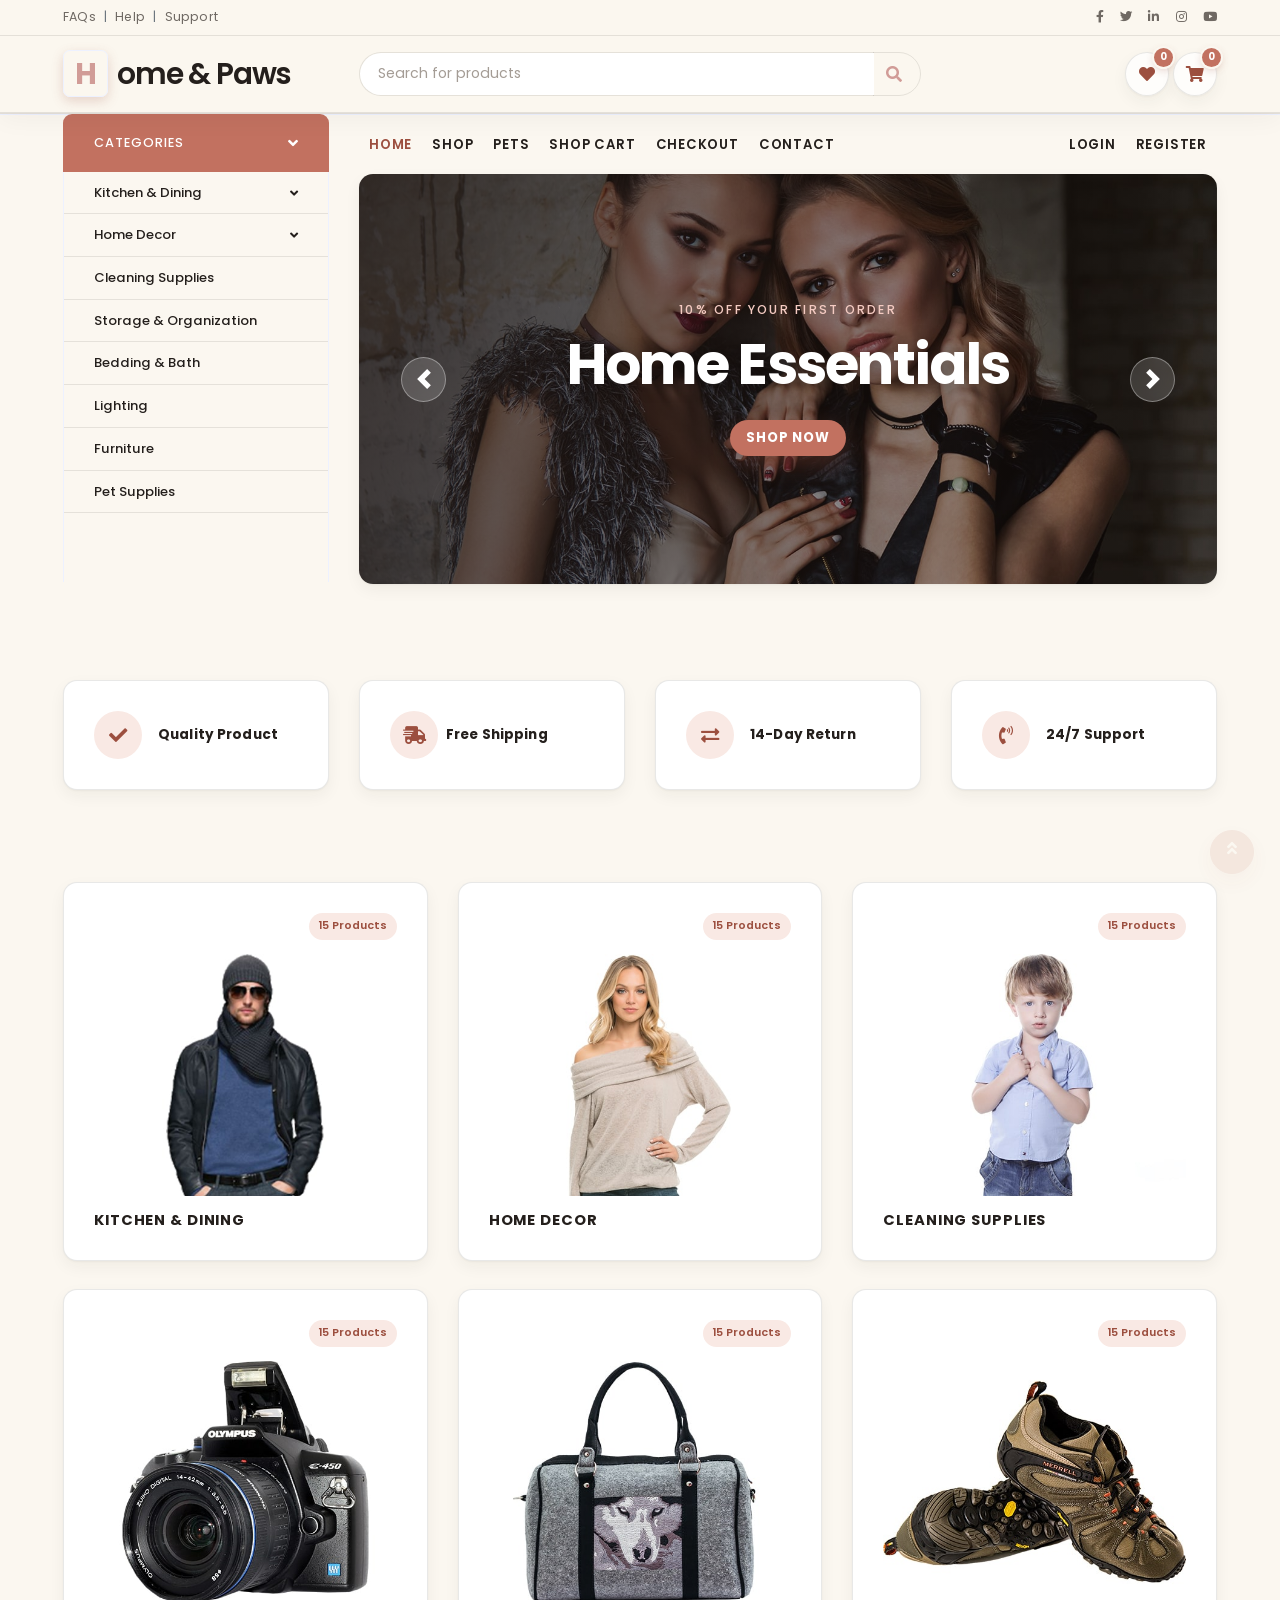
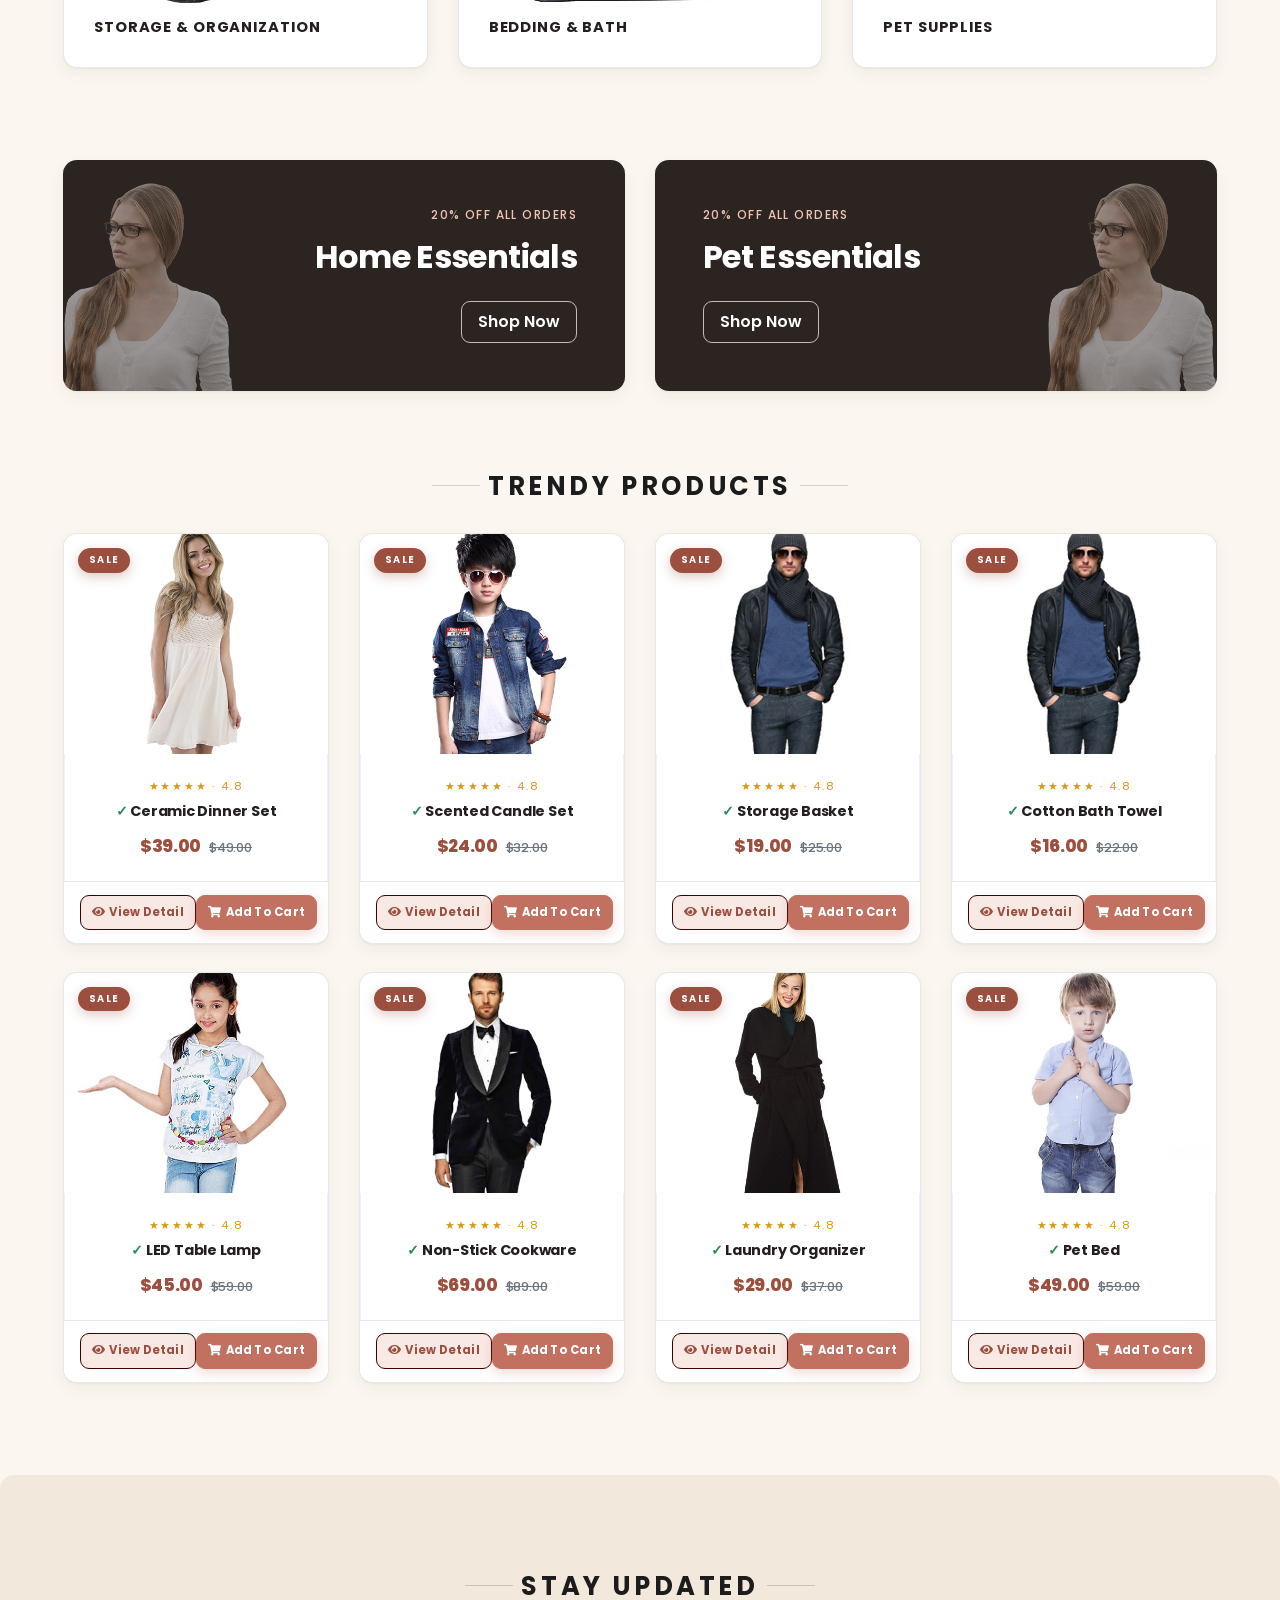
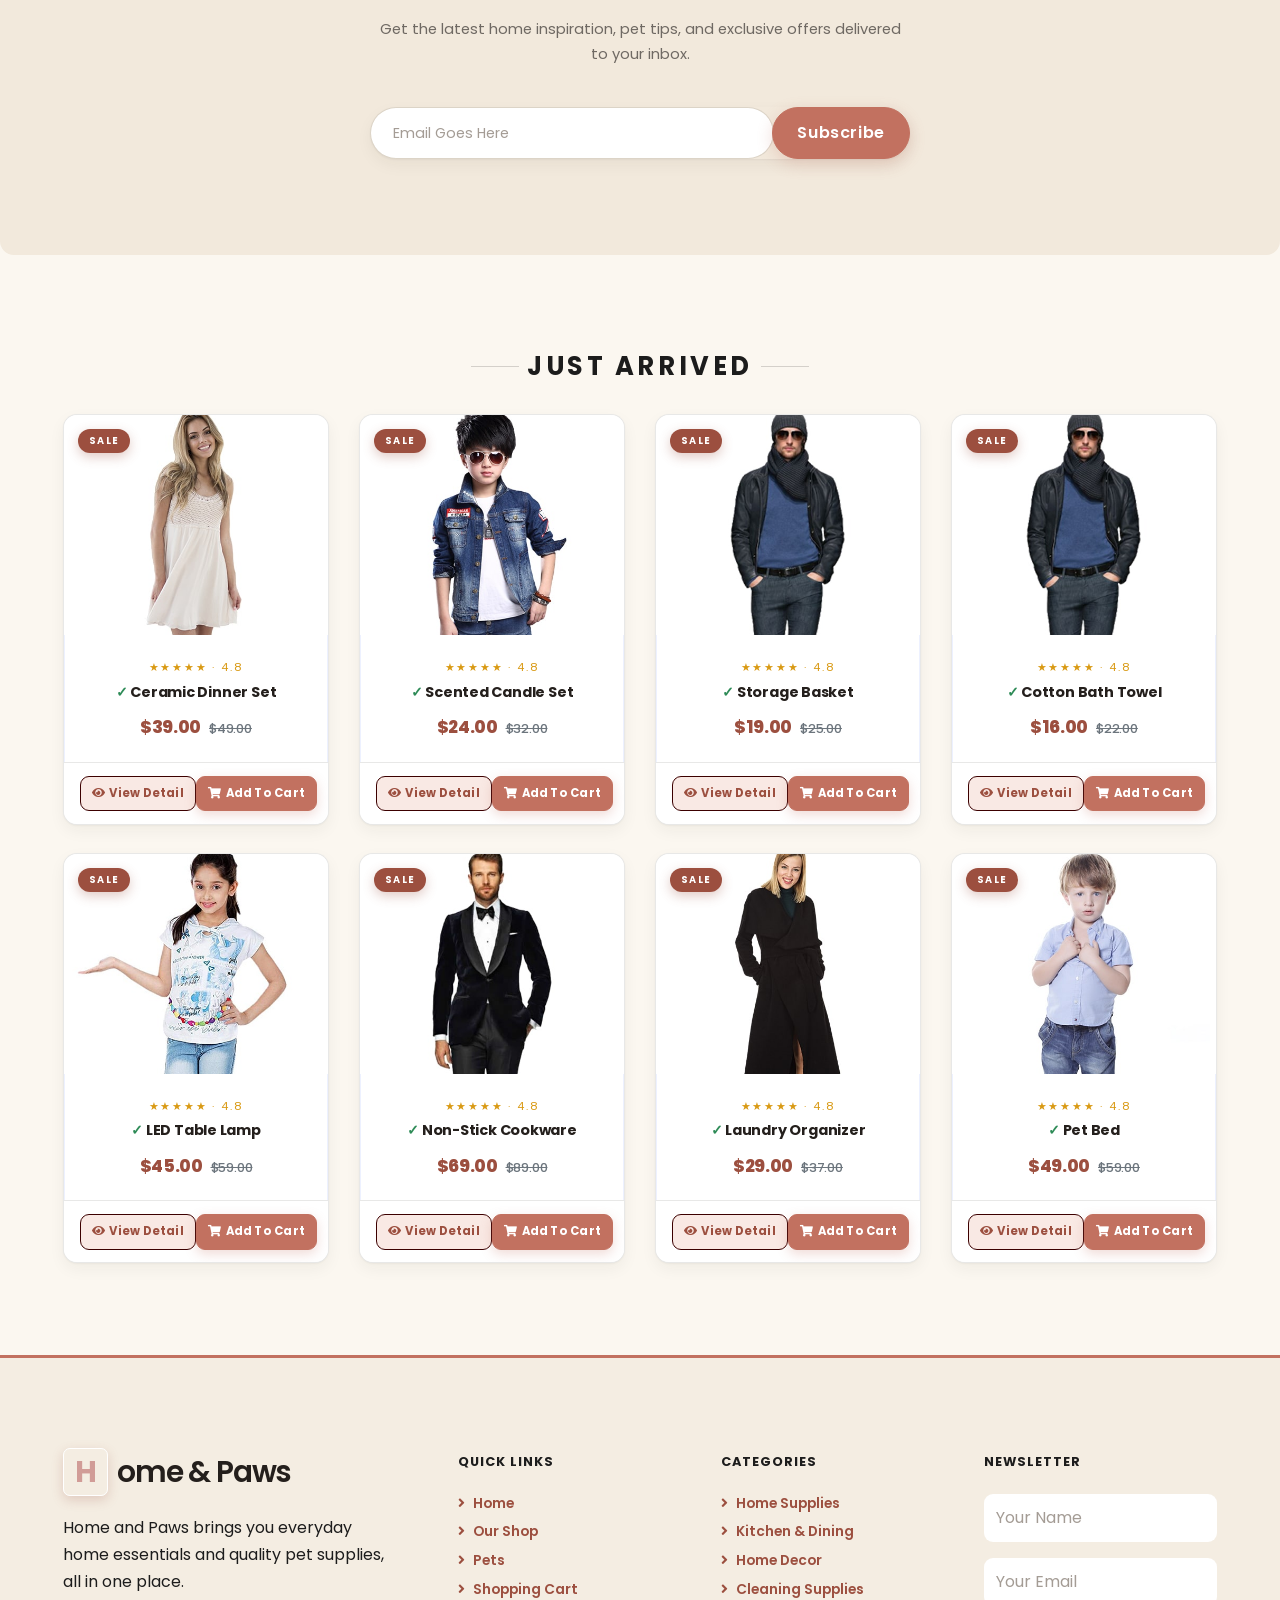
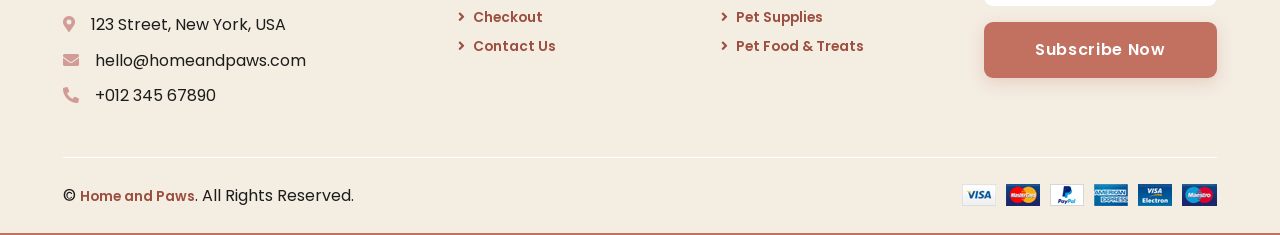
<file: EShopper/index.html>
<!DOCTYPE html>
<html lang="en">

<head>
    <meta charset="utf-8">
    <title>Home and Paws - Home Supplies &amp; Pet Essentials</title>
    <meta content="width=device-width, initial-scale=1.0" name="viewport">
    <meta content="home supplies, pet supplies, home essentials, pet essentials, Home and Paws" name="keywords">
    <meta content="Home and Paws - everyday home supplies and quality pet essentials in one place." name="description">

    <!-- Favicon -->
    <link href="img/favicon.ico" rel="icon">

    <!-- Google Web Fonts -->
    <link rel="preconnect" href="https://fonts.gstatic.com">
    <link href="https://fonts.googleapis.com/css2?family=Poppins:wght@100;200;300;400;500;600;700;800;900&display=swap" rel="stylesheet"> 

    <!-- Font Awesome -->
    <link href="https://cdnjs.cloudflare.com/ajax/libs/font-awesome/5.10.0/css/all.min.css" rel="stylesheet">

    <!-- Libraries Stylesheet -->
    <link href="lib/owlcarousel/assets/owl.carousel.min.css" rel="stylesheet">

    <!-- Customized Bootstrap Stylesheet -->
    <link href="css/style.css" rel="stylesheet">
    <!-- E-Commerce UI Enhancement Layer -->
    <link href="css/enhanced.css" rel="stylesheet">
</head>

<body>
    <!-- Topbar Start -->
    <div class="container-fluid">
        <div class="row bg-secondary py-2 px-xl-5">
            <div class="col-lg-6 d-none d-lg-block">
                <div class="d-inline-flex align-items-center">
                    <a class="text-dark" href="">FAQs</a>
                    <span class="text-muted px-2">|</span>
                    <a class="text-dark" href="">Help</a>
                    <span class="text-muted px-2">|</span>
                    <a class="text-dark" href="">Support</a>
                </div>
            </div>
            <div class="col-lg-6 text-center text-lg-right">
                <div class="d-inline-flex align-items-center">
                    <a class="text-dark px-2" href="">
                        <i class="fab fa-facebook-f"></i>
                    </a>
                    <a class="text-dark px-2" href="">
                        <i class="fab fa-twitter"></i>
                    </a>
                    <a class="text-dark px-2" href="">
                        <i class="fab fa-linkedin-in"></i>
                    </a>
                    <a class="text-dark px-2" href="">
                        <i class="fab fa-instagram"></i>
                    </a>
                    <a class="text-dark pl-2" href="">
                        <i class="fab fa-youtube"></i>
                    </a>
                </div>
            </div>
        </div>
        <div class="row align-items-center py-3 px-xl-5">
            <div class="col-lg-3 d-none d-lg-block">
                <a href="" class="text-decoration-none">
                    <h1 class="m-0 display-5 font-weight-semi-bold brand-logo"><span class="text-primary font-weight-bold border px-3 mr-1">H</span>ome &amp; Paws</h1>
                </a>
            </div>
            <div class="col-lg-6 col-6 text-left">
                <form action="">
                    <div class="input-group">
                        <input type="text" class="form-control" placeholder="Search for products">
                        <div class="input-group-append">
                            <span class="input-group-text bg-transparent text-primary">
                                <i class="fa fa-search"></i>
                            </span>
                        </div>
                    </div>
                </form>
            </div>
            <div class="col-lg-3 col-6 text-right">
                <a href="" class="btn border">
                    <i class="fas fa-heart text-primary"></i>
                    <span class="badge">0</span>
                </a>
                <a href="" class="btn border">
                    <i class="fas fa-shopping-cart text-primary"></i>
                    <span class="badge">0</span>
                </a>
            </div>
        </div>
    </div>
    <!-- Topbar End -->


    <!-- Navbar Start -->
    <div class="container-fluid mb-5">
        <div class="row border-top px-xl-5">
            <div class="col-lg-3 d-none d-lg-block">
                <a class="btn shadow-none d-flex align-items-center justify-content-between bg-primary text-white w-100" data-toggle="collapse" href="#navbar-vertical" style="height: 65px; margin-top: -1px; padding: 0 30px;">
                    <h6 class="m-0">Categories</h6>
                    <i class="fa fa-angle-down text-dark"></i>
                </a>
                <nav class="collapse show navbar navbar-vertical navbar-light align-items-start p-0 border border-top-0 border-bottom-0" id="navbar-vertical">
                    <div class="navbar-nav w-100 overflow-hidden" style="height: 410px">
                        <div class="nav-item dropdown">
                            <a href="#" class="nav-link" data-toggle="dropdown">Kitchen &amp; Dining <i class="fa fa-angle-down float-right mt-1"></i></a>
                            <div class="dropdown-menu position-absolute bg-secondary border-0 rounded-0 w-100 m-0">
                                <a href="shop.html" class="dropdown-item">Cookware</a>
                                <a href="shop.html" class="dropdown-item">Dinnerware</a>
                                <a href="shop.html" class="dropdown-item">Drinkware</a>
                            </div>
                        </div>
                        <div class="nav-item dropdown">
                            <a href="#" class="nav-link" data-toggle="dropdown">Home Decor <i class="fa fa-angle-down float-right mt-1"></i></a>
                            <div class="dropdown-menu position-absolute bg-secondary border-0 rounded-0 w-100 m-0">
                                <a href="shop.html" class="dropdown-item">Wall Decor</a>
                                <a href="shop.html" class="dropdown-item">Vases &amp; Planters</a>
                                <a href="shop.html" class="dropdown-item">Candles</a>
                            </div>
                        </div>
                        <a href="shop.html" class="nav-item nav-link">Cleaning Supplies</a>
                        <a href="shop.html" class="nav-item nav-link">Storage &amp; Organization</a>
                        <a href="shop.html" class="nav-item nav-link">Bedding &amp; Bath</a>
                        <a href="shop.html" class="nav-item nav-link">Lighting</a>
                        <a href="shop.html" class="nav-item nav-link">Furniture</a>
                        <a href="pets.html" class="nav-item nav-link">Pet Supplies</a>
                    </div>
                </nav>
            </div>
            <div class="col-lg-9">
                <nav class="navbar navbar-expand-lg bg-light navbar-light py-3 py-lg-0 px-0">
                    <a href="" class="text-decoration-none d-block d-lg-none">
                        <h1 class="m-0 display-5 font-weight-semi-bold brand-logo"><span class="text-primary font-weight-bold border px-3 mr-1">H</span>ome &amp; Paws</h1>
                    </a>
                    <button type="button" class="navbar-toggler" data-toggle="collapse" data-target="#navbarCollapse">
                        <span class="navbar-toggler-icon"></span>
                    </button>
                    <div class="collapse navbar-collapse justify-content-between" id="navbarCollapse">
                        <div class="navbar-nav mr-auto py-0">
                            <a href="index.html" class="nav-item nav-link active">Home</a>
                            <a href="shop.html" class="nav-item nav-link">Shop</a>
                            <a href="pets.html" class="nav-item nav-link">Pets</a>
                            <a href="cart.html" class="nav-item nav-link">Shop Cart</a>
                            <a href="checkout.html" class="nav-item nav-link">Checkout</a>
                            <a href="contact.html" class="nav-item nav-link">Contact</a>
                        </div>
                        <div class="navbar-nav ml-auto py-0">
                            <a href="" class="nav-item nav-link">Login</a>
                            <a href="" class="nav-item nav-link">Register</a>
                        </div>
                    </div>
                </nav>
                <div id="header-carousel" class="carousel slide" data-ride="carousel">
                    <div class="carousel-inner">
                        <div class="carousel-item active" style="height: 410px;">
                            <img class="img-fluid" src="img/carousel-1.jpg" alt="Image">
                            <div class="carousel-caption d-flex flex-column align-items-center justify-content-center">
                                <div class="p-3" style="max-width: 700px;">
                                    <h4 class="text-light text-uppercase font-weight-medium mb-3">10% Off Your First Order</h4>
                                    <h3 class="display-4 text-white font-weight-semi-bold mb-4">Home Essentials</h3>
                                    <a href="shop.html" class="btn btn-light py-2 px-3">Shop Now</a>
                                </div>
                            </div>
                        </div>
                        <div class="carousel-item" style="height: 410px;">
                            <img class="img-fluid" src="img/carousel-2.jpg" alt="Image">
                            <div class="carousel-caption d-flex flex-column align-items-center justify-content-center">
                                <div class="p-3" style="max-width: 700px;">
                                    <h4 class="text-light text-uppercase font-weight-medium mb-3">10% Off Your First Order</h4>
                                    <h3 class="display-4 text-white font-weight-semi-bold mb-4">Pet Favorites</h3>
                                    <a href="pets.html" class="btn btn-light py-2 px-3">Shop Now</a>
                                </div>
                            </div>
                        </div>
                    </div>
                    <a class="carousel-control-prev" href="#header-carousel" data-slide="prev">
                        <div class="btn btn-dark" style="width: 45px; height: 45px;">
                            <span class="carousel-control-prev-icon mb-n2"></span>
                        </div>
                    </a>
                    <a class="carousel-control-next" href="#header-carousel" data-slide="next">
                        <div class="btn btn-dark" style="width: 45px; height: 45px;">
                            <span class="carousel-control-next-icon mb-n2"></span>
                        </div>
                    </a>
                </div>
            </div>
        </div>
    </div>
    <!-- Navbar End -->


    <!-- Featured Start -->
    <div class="container-fluid pt-5">
        <div class="row px-xl-5 pb-3">
            <div class="col-lg-3 col-md-6 col-sm-12 pb-1">
                <div class="feature-item d-flex align-items-center border mb-4" style="padding: 30px;">
                    <h1 class="fa fa-check text-primary m-0 mr-3"></h1>
                    <h5 class="font-weight-semi-bold m-0">Quality Product</h5>
                </div>
            </div>
            <div class="col-lg-3 col-md-6 col-sm-12 pb-1">
                <div class="feature-item d-flex align-items-center border mb-4" style="padding: 30px;">
                    <h1 class="fa fa-shipping-fast text-primary m-0 mr-2"></h1>
                    <h5 class="font-weight-semi-bold m-0">Free Shipping</h5>
                </div>
            </div>
            <div class="col-lg-3 col-md-6 col-sm-12 pb-1">
                <div class="feature-item d-flex align-items-center border mb-4" style="padding: 30px;">
                    <h1 class="fas fa-exchange-alt text-primary m-0 mr-3"></h1>
                    <h5 class="font-weight-semi-bold m-0">14-Day Return</h5>
                </div>
            </div>
            <div class="col-lg-3 col-md-6 col-sm-12 pb-1">
                <div class="feature-item d-flex align-items-center border mb-4" style="padding: 30px;">
                    <h1 class="fa fa-phone-volume text-primary m-0 mr-3"></h1>
                    <h5 class="font-weight-semi-bold m-0">24/7 Support</h5>
                </div>
            </div>
        </div>
    </div>
    <!-- Featured End -->


    <!-- Categories Start -->
    <div class="container-fluid pt-5">
        <div class="row px-xl-5 pb-3">
            <div class="col-lg-4 col-md-6 pb-1">
                <div class="cat-item d-flex flex-column border mb-4" style="padding: 30px;">
                    <p class="text-right">15 Products</p>
                    <a href="shop.html" class="cat-img position-relative overflow-hidden mb-3">
                        <img class="img-fluid" src="img/cat-1.jpg" alt="">
                    </a>
                    <h5 class="font-weight-semi-bold m-0">Kitchen &amp; Dining</h5>
                </div>
            </div>
            <div class="col-lg-4 col-md-6 pb-1">
                <div class="cat-item d-flex flex-column border mb-4" style="padding: 30px;">
                    <p class="text-right">15 Products</p>
                    <a href="shop.html" class="cat-img position-relative overflow-hidden mb-3">
                        <img class="img-fluid" src="img/cat-2.jpg" alt="">
                    </a>
                    <h5 class="font-weight-semi-bold m-0">Home Decor</h5>
                </div>
            </div>
            <div class="col-lg-4 col-md-6 pb-1">
                <div class="cat-item d-flex flex-column border mb-4" style="padding: 30px;">
                    <p class="text-right">15 Products</p>
                    <a href="shop.html" class="cat-img position-relative overflow-hidden mb-3">
                        <img class="img-fluid" src="img/cat-3.jpg" alt="">
                    </a>
                    <h5 class="font-weight-semi-bold m-0">Cleaning Supplies</h5>
                </div>
            </div>
            <div class="col-lg-4 col-md-6 pb-1">
                <div class="cat-item d-flex flex-column border mb-4" style="padding: 30px;">
                    <p class="text-right">15 Products</p>
                    <a href="shop.html" class="cat-img position-relative overflow-hidden mb-3">
                        <img class="img-fluid" src="img/cat-4.jpg" alt="">
                    </a>
                    <h5 class="font-weight-semi-bold m-0">Storage &amp; Organization</h5>
                </div>
            </div>
            <div class="col-lg-4 col-md-6 pb-1">
                <div class="cat-item d-flex flex-column border mb-4" style="padding: 30px;">
                    <p class="text-right">15 Products</p>
                    <a href="shop.html" class="cat-img position-relative overflow-hidden mb-3">
                        <img class="img-fluid" src="img/cat-5.jpg" alt="">
                    </a>
                    <h5 class="font-weight-semi-bold m-0">Bedding &amp; Bath</h5>
                </div>
            </div>
            <div class="col-lg-4 col-md-6 pb-1">
                <div class="cat-item d-flex flex-column border mb-4" style="padding: 30px;">
                    <p class="text-right">15 Products</p>
                    <a href="pets.html" class="cat-img position-relative overflow-hidden mb-3">
                        <img class="img-fluid" src="img/cat-6.jpg" alt="">
                    </a>
                    <h5 class="font-weight-semi-bold m-0">Pet Supplies</h5>
                </div>
            </div>
        </div>
    </div>
    <!-- Categories End -->


    <!-- Offer Start -->
    <div class="container-fluid offer pt-5">
        <div class="row px-xl-5">
            <div class="col-md-6 pb-4">
                <div class="position-relative bg-secondary text-center text-md-right text-white mb-2 py-5 px-5">
                    <img src="img/offer-1.png" alt="">
                    <div class="position-relative" style="z-index: 1;">
                        <h5 class="text-uppercase text-primary mb-3">20% off all orders</h5>
                        <h1 class="mb-4 font-weight-semi-bold">Home Essentials</h1>
                        <a href="shop.html" class="btn btn-outline-primary py-md-2 px-md-3">Shop Now</a>
                    </div>
                </div>
            </div>
            <div class="col-md-6 pb-4">
                <div class="position-relative bg-secondary text-center text-md-left text-white mb-2 py-5 px-5">
                    <img src="img/offer-2.png" alt="">
                    <div class="position-relative" style="z-index: 1;">
                        <h5 class="text-uppercase text-primary mb-3">20% off all orders</h5>
                        <h1 class="mb-4 font-weight-semi-bold">Pet Essentials</h1>
                        <a href="pets.html" class="btn btn-outline-primary py-md-2 px-md-3">Shop Now</a>
                    </div>
                </div>
            </div>
        </div>
    </div>
    <!-- Offer End -->


    <!-- Products Start -->
    <div class="container-fluid pt-5">
        <div class="text-center mb-4">
            <h2 class="section-title px-5"><span class="px-2">Trendy Products</span></h2>
        </div>
        <div class="row px-xl-5 pb-3">
            <div class="col-lg-3 col-md-6 col-sm-12 pb-1">
                <div class="card product-item border-0 mb-4">
                    <div class="card-header product-img position-relative overflow-hidden bg-transparent border p-0">
                        <img class="img-fluid w-100" src="img/product-1.jpg" alt="">
                    </div>
                    <div class="card-body border-left border-right text-center p-0 pt-4 pb-3">
                        <h6 class="text-truncate mb-3">Ceramic Dinner Set</h6>
                        <div class="d-flex justify-content-center">
                            <h6>$39.00</h6><h6 class="text-muted ml-2"><del>$49.00</del></h6>
                        </div>
                    </div>
                    <div class="card-footer d-flex justify-content-between bg-light border">
                        <a href="" class="btn btn-sm text-dark p-0"><i class="fas fa-eye text-primary mr-1"></i>View Detail</a>
                        <a href="" class="btn btn-sm text-dark p-0"><i class="fas fa-shopping-cart text-primary mr-1"></i>Add To Cart</a>
                    </div>
                </div>
            </div>
            <div class="col-lg-3 col-md-6 col-sm-12 pb-1">
                <div class="card product-item border-0 mb-4">
                    <div class="card-header product-img position-relative overflow-hidden bg-transparent border p-0">
                        <img class="img-fluid w-100" src="img/product-2.jpg" alt="">
                    </div>
                    <div class="card-body border-left border-right text-center p-0 pt-4 pb-3">
                        <h6 class="text-truncate mb-3">Scented Candle Set</h6>
                        <div class="d-flex justify-content-center">
                            <h6>$24.00</h6><h6 class="text-muted ml-2"><del>$32.00</del></h6>
                        </div>
                    </div>
                    <div class="card-footer d-flex justify-content-between bg-light border">
                        <a href="" class="btn btn-sm text-dark p-0"><i class="fas fa-eye text-primary mr-1"></i>View Detail</a>
                        <a href="" class="btn btn-sm text-dark p-0"><i class="fas fa-shopping-cart text-primary mr-1"></i>Add To Cart</a>
                    </div>
                </div>
            </div>
            <div class="col-lg-3 col-md-6 col-sm-12 pb-1">
                <div class="card product-item border-0 mb-4">
                    <div class="card-header product-img position-relative overflow-hidden bg-transparent border p-0">
                        <img class="img-fluid w-100" src="img/product-3.jpg" alt="">
                    </div>
                    <div class="card-body border-left border-right text-center p-0 pt-4 pb-3">
                        <h6 class="text-truncate mb-3">Storage Basket</h6>
                        <div class="d-flex justify-content-center">
                            <h6>$19.00</h6><h6 class="text-muted ml-2"><del>$25.00</del></h6>
                        </div>
                    </div>
                    <div class="card-footer d-flex justify-content-between bg-light border">
                        <a href="" class="btn btn-sm text-dark p-0"><i class="fas fa-eye text-primary mr-1"></i>View Detail</a>
                        <a href="" class="btn btn-sm text-dark p-0"><i class="fas fa-shopping-cart text-primary mr-1"></i>Add To Cart</a>
                    </div>
                </div>
            </div>
            <div class="col-lg-3 col-md-6 col-sm-12 pb-1">
                <div class="card product-item border-0 mb-4">
                    <div class="card-header product-img position-relative overflow-hidden bg-transparent border p-0">
                        <img class="img-fluid w-100" src="img/product-4.jpg" alt="">
                    </div>
                    <div class="card-body border-left border-right text-center p-0 pt-4 pb-3">
                        <h6 class="text-truncate mb-3">Cotton Bath Towel</h6>
                        <div class="d-flex justify-content-center">
                            <h6>$16.00</h6><h6 class="text-muted ml-2"><del>$22.00</del></h6>
                        </div>
                    </div>
                    <div class="card-footer d-flex justify-content-between bg-light border">
                        <a href="" class="btn btn-sm text-dark p-0"><i class="fas fa-eye text-primary mr-1"></i>View Detail</a>
                        <a href="" class="btn btn-sm text-dark p-0"><i class="fas fa-shopping-cart text-primary mr-1"></i>Add To Cart</a>
                    </div>
                </div>
            </div>
            <div class="col-lg-3 col-md-6 col-sm-12 pb-1">
                <div class="card product-item border-0 mb-4">
                    <div class="card-header product-img position-relative overflow-hidden bg-transparent border p-0">
                        <img class="img-fluid w-100" src="img/product-5.jpg" alt="">
                    </div>
                    <div class="card-body border-left border-right text-center p-0 pt-4 pb-3">
                        <h6 class="text-truncate mb-3">LED Table Lamp</h6>
                        <div class="d-flex justify-content-center">
                            <h6>$45.00</h6><h6 class="text-muted ml-2"><del>$59.00</del></h6>
                        </div>
                    </div>
                    <div class="card-footer d-flex justify-content-between bg-light border">
                        <a href="" class="btn btn-sm text-dark p-0"><i class="fas fa-eye text-primary mr-1"></i>View Detail</a>
                        <a href="" class="btn btn-sm text-dark p-0"><i class="fas fa-shopping-cart text-primary mr-1"></i>Add To Cart</a>
                    </div>
                </div>
            </div>
            <div class="col-lg-3 col-md-6 col-sm-12 pb-1">
                <div class="card product-item border-0 mb-4">
                    <div class="card-header product-img position-relative overflow-hidden bg-transparent border p-0">
                        <img class="img-fluid w-100" src="img/product-6.jpg" alt="">
                    </div>
                    <div class="card-body border-left border-right text-center p-0 pt-4 pb-3">
                        <h6 class="text-truncate mb-3">Non-Stick Cookware</h6>
                        <div class="d-flex justify-content-center">
                            <h6>$69.00</h6><h6 class="text-muted ml-2"><del>$89.00</del></h6>
                        </div>
                    </div>
                    <div class="card-footer d-flex justify-content-between bg-light border">
                        <a href="" class="btn btn-sm text-dark p-0"><i class="fas fa-eye text-primary mr-1"></i>View Detail</a>
                        <a href="" class="btn btn-sm text-dark p-0"><i class="fas fa-shopping-cart text-primary mr-1"></i>Add To Cart</a>
                    </div>
                </div>
            </div>
            <div class="col-lg-3 col-md-6 col-sm-12 pb-1">
                <div class="card product-item border-0 mb-4">
                    <div class="card-header product-img position-relative overflow-hidden bg-transparent border p-0">
                        <img class="img-fluid w-100" src="img/product-7.jpg" alt="">
                    </div>
                    <div class="card-body border-left border-right text-center p-0 pt-4 pb-3">
                        <h6 class="text-truncate mb-3">Laundry Organizer</h6>
                        <div class="d-flex justify-content-center">
                            <h6>$29.00</h6><h6 class="text-muted ml-2"><del>$37.00</del></h6>
                        </div>
                    </div>
                    <div class="card-footer d-flex justify-content-between bg-light border">
                        <a href="" class="btn btn-sm text-dark p-0"><i class="fas fa-eye text-primary mr-1"></i>View Detail</a>
                        <a href="" class="btn btn-sm text-dark p-0"><i class="fas fa-shopping-cart text-primary mr-1"></i>Add To Cart</a>
                    </div>
                </div>
            </div>
            <div class="col-lg-3 col-md-6 col-sm-12 pb-1">
                <div class="card product-item border-0 mb-4">
                    <div class="card-header product-img position-relative overflow-hidden bg-transparent border p-0">
                        <img class="img-fluid w-100" src="img/product-8.jpg" alt="">
                    </div>
                    <div class="card-body border-left border-right text-center p-0 pt-4 pb-3">
                        <h6 class="text-truncate mb-3">Pet Bed</h6>
                        <div class="d-flex justify-content-center">
                            <h6>$49.00</h6><h6 class="text-muted ml-2"><del>$59.00</del></h6>
                        </div>
                    </div>
                    <div class="card-footer d-flex justify-content-between bg-light border">
                        <a href="" class="btn btn-sm text-dark p-0"><i class="fas fa-eye text-primary mr-1"></i>View Detail</a>
                        <a href="" class="btn btn-sm text-dark p-0"><i class="fas fa-shopping-cart text-primary mr-1"></i>Add To Cart</a>
                    </div>
                </div>
            </div>
        </div>
    </div>
    <!-- Products End -->


    <!-- Subscribe Start -->
    <div class="container-fluid bg-secondary my-5">
        <div class="row justify-content-md-center py-5 px-xl-5">
            <div class="col-md-6 col-12 py-5">
                <div class="text-center mb-2 pb-2">
                    <h2 class="section-title px-5 mb-3"><span class="bg-secondary px-2">Stay Updated</span></h2>
                    <p>Get the latest home inspiration, pet tips, and exclusive offers delivered to your inbox.</p>
                </div>
                <form action="">
                    <div class="input-group">
                        <input type="text" class="form-control border-white p-4" placeholder="Email Goes Here">
                        <div class="input-group-append">
                            <button class="btn btn-primary px-4">Subscribe</button>
                        </div>
                    </div>
                </form>
            </div>
        </div>
    </div>
    <!-- Subscribe End -->


    <!-- Products Start -->
    <div class="container-fluid pt-5">
        <div class="text-center mb-4">
            <h2 class="section-title px-5"><span class="px-2">Just Arrived</span></h2>
        </div>
        <div class="row px-xl-5 pb-3">
            <div class="col-lg-3 col-md-6 col-sm-12 pb-1">
                <div class="card product-item border-0 mb-4">
                    <div class="card-header product-img position-relative overflow-hidden bg-transparent border p-0">
                        <img class="img-fluid w-100" src="img/product-1.jpg" alt="">
                    </div>
                    <div class="card-body border-left border-right text-center p-0 pt-4 pb-3">
                        <h6 class="text-truncate mb-3">Ceramic Dinner Set</h6>
                        <div class="d-flex justify-content-center">
                            <h6>$39.00</h6><h6 class="text-muted ml-2"><del>$49.00</del></h6>
                        </div>
                    </div>
                    <div class="card-footer d-flex justify-content-between bg-light border">
                        <a href="" class="btn btn-sm text-dark p-0"><i class="fas fa-eye text-primary mr-1"></i>View Detail</a>
                        <a href="" class="btn btn-sm text-dark p-0"><i class="fas fa-shopping-cart text-primary mr-1"></i>Add To Cart</a>
                    </div>
                </div>
            </div>
            <div class="col-lg-3 col-md-6 col-sm-12 pb-1">
                <div class="card product-item border-0 mb-4">
                    <div class="card-header product-img position-relative overflow-hidden bg-transparent border p-0">
                        <img class="img-fluid w-100" src="img/product-2.jpg" alt="">
                    </div>
                    <div class="card-body border-left border-right text-center p-0 pt-4 pb-3">
                        <h6 class="text-truncate mb-3">Scented Candle Set</h6>
                        <div class="d-flex justify-content-center">
                            <h6>$24.00</h6><h6 class="text-muted ml-2"><del>$32.00</del></h6>
                        </div>
                    </div>
                    <div class="card-footer d-flex justify-content-between bg-light border">
                        <a href="" class="btn btn-sm text-dark p-0"><i class="fas fa-eye text-primary mr-1"></i>View Detail</a>
                        <a href="" class="btn btn-sm text-dark p-0"><i class="fas fa-shopping-cart text-primary mr-1"></i>Add To Cart</a>
                    </div>
                </div>
            </div>
            <div class="col-lg-3 col-md-6 col-sm-12 pb-1">
                <div class="card product-item border-0 mb-4">
                    <div class="card-header product-img position-relative overflow-hidden bg-transparent border p-0">
                        <img class="img-fluid w-100" src="img/product-3.jpg" alt="">
                    </div>
                    <div class="card-body border-left border-right text-center p-0 pt-4 pb-3">
                        <h6 class="text-truncate mb-3">Storage Basket</h6>
                        <div class="d-flex justify-content-center">
                            <h6>$19.00</h6><h6 class="text-muted ml-2"><del>$25.00</del></h6>
                        </div>
                    </div>
                    <div class="card-footer d-flex justify-content-between bg-light border">
                        <a href="" class="btn btn-sm text-dark p-0"><i class="fas fa-eye text-primary mr-1"></i>View Detail</a>
                        <a href="" class="btn btn-sm text-dark p-0"><i class="fas fa-shopping-cart text-primary mr-1"></i>Add To Cart</a>
                    </div>
                </div>
            </div>
            <div class="col-lg-3 col-md-6 col-sm-12 pb-1">
                <div class="card product-item border-0 mb-4">
                    <div class="card-header product-img position-relative overflow-hidden bg-transparent border p-0">
                        <img class="img-fluid w-100" src="img/product-4.jpg" alt="">
                    </div>
                    <div class="card-body border-left border-right text-center p-0 pt-4 pb-3">
                        <h6 class="text-truncate mb-3">Cotton Bath Towel</h6>
                        <div class="d-flex justify-content-center">
                            <h6>$16.00</h6><h6 class="text-muted ml-2"><del>$22.00</del></h6>
                        </div>
                    </div>
                    <div class="card-footer d-flex justify-content-between bg-light border">
                        <a href="" class="btn btn-sm text-dark p-0"><i class="fas fa-eye text-primary mr-1"></i>View Detail</a>
                        <a href="" class="btn btn-sm text-dark p-0"><i class="fas fa-shopping-cart text-primary mr-1"></i>Add To Cart</a>
                    </div>
                </div>
            </div>
            <div class="col-lg-3 col-md-6 col-sm-12 pb-1">
                <div class="card product-item border-0 mb-4">
                    <div class="card-header product-img position-relative overflow-hidden bg-transparent border p-0">
                        <img class="img-fluid w-100" src="img/product-5.jpg" alt="">
                    </div>
                    <div class="card-body border-left border-right text-center p-0 pt-4 pb-3">
                        <h6 class="text-truncate mb-3">LED Table Lamp</h6>
                        <div class="d-flex justify-content-center">
                            <h6>$45.00</h6><h6 class="text-muted ml-2"><del>$59.00</del></h6>
                        </div>
                    </div>
                    <div class="card-footer d-flex justify-content-between bg-light border">
                        <a href="" class="btn btn-sm text-dark p-0"><i class="fas fa-eye text-primary mr-1"></i>View Detail</a>
                        <a href="" class="btn btn-sm text-dark p-0"><i class="fas fa-shopping-cart text-primary mr-1"></i>Add To Cart</a>
                    </div>
                </div>
            </div>
            <div class="col-lg-3 col-md-6 col-sm-12 pb-1">
                <div class="card product-item border-0 mb-4">
                    <div class="card-header product-img position-relative overflow-hidden bg-transparent border p-0">
                        <img class="img-fluid w-100" src="img/product-6.jpg" alt="">
                    </div>
                    <div class="card-body border-left border-right text-center p-0 pt-4 pb-3">
                        <h6 class="text-truncate mb-3">Non-Stick Cookware</h6>
                        <div class="d-flex justify-content-center">
                            <h6>$69.00</h6><h6 class="text-muted ml-2"><del>$89.00</del></h6>
                        </div>
                    </div>
                    <div class="card-footer d-flex justify-content-between bg-light border">
                        <a href="" class="btn btn-sm text-dark p-0"><i class="fas fa-eye text-primary mr-1"></i>View Detail</a>
                        <a href="" class="btn btn-sm text-dark p-0"><i class="fas fa-shopping-cart text-primary mr-1"></i>Add To Cart</a>
                    </div>
                </div>
            </div>
            <div class="col-lg-3 col-md-6 col-sm-12 pb-1">
                <div class="card product-item border-0 mb-4">
                    <div class="card-header product-img position-relative overflow-hidden bg-transparent border p-0">
                        <img class="img-fluid w-100" src="img/product-7.jpg" alt="">
                    </div>
                    <div class="card-body border-left border-right text-center p-0 pt-4 pb-3">
                        <h6 class="text-truncate mb-3">Laundry Organizer</h6>
                        <div class="d-flex justify-content-center">
                            <h6>$29.00</h6><h6 class="text-muted ml-2"><del>$37.00</del></h6>
                        </div>
                    </div>
                    <div class="card-footer d-flex justify-content-between bg-light border">
                        <a href="" class="btn btn-sm text-dark p-0"><i class="fas fa-eye text-primary mr-1"></i>View Detail</a>
                        <a href="" class="btn btn-sm text-dark p-0"><i class="fas fa-shopping-cart text-primary mr-1"></i>Add To Cart</a>
                    </div>
                </div>
            </div>
            <div class="col-lg-3 col-md-6 col-sm-12 pb-1">
                <div class="card product-item border-0 mb-4">
                    <div class="card-header product-img position-relative overflow-hidden bg-transparent border p-0">
                        <img class="img-fluid w-100" src="img/product-8.jpg" alt="">
                    </div>
                    <div class="card-body border-left border-right text-center p-0 pt-4 pb-3">
                        <h6 class="text-truncate mb-3">Pet Bed</h6>
                        <div class="d-flex justify-content-center">
                            <h6>$49.00</h6><h6 class="text-muted ml-2"><del>$59.00</del></h6>
                        </div>
                    </div>
                    <div class="card-footer d-flex justify-content-between bg-light border">
                        <a href="" class="btn btn-sm text-dark p-0"><i class="fas fa-eye text-primary mr-1"></i>View Detail</a>
                        <a href="" class="btn btn-sm text-dark p-0"><i class="fas fa-shopping-cart text-primary mr-1"></i>Add To Cart</a>
                    </div>
                </div>
            </div>
        </div>
    </div>
    <!-- Products End -->


    <!-- Footer Start -->
    <div class="container-fluid bg-secondary text-dark mt-5 pt-5">
        <div class="row px-xl-5 pt-5">
            <div class="col-lg-4 col-md-12 mb-5 pr-3 pr-xl-5">
                <a href="" class="text-decoration-none">
                    <h1 class="mb-4 display-5 font-weight-semi-bold brand-logo"><span class="text-primary font-weight-bold border border-white px-3 mr-1">H</span>ome &amp; Paws</h1>
                </a>
                <p>Home and Paws brings you everyday home essentials and quality pet supplies, all in one place.</p>
                <p class="mb-2"><i class="fa fa-map-marker-alt text-primary mr-3"></i>123 Street, New York, USA</p>
                <p class="mb-2"><i class="fa fa-envelope text-primary mr-3"></i>hello@homeandpaws.com</p>
                <p class="mb-0"><i class="fa fa-phone-alt text-primary mr-3"></i>+012 345 67890</p>
            </div>
            <div class="col-lg-8 col-md-12">
                <div class="row">
                    <div class="col-md-4 mb-5">
                        <h5 class="font-weight-bold text-dark mb-4">Quick Links</h5>
                        <div class="d-flex flex-column justify-content-start">
                            <a class="text-dark mb-2" href="index.html"><i class="fa fa-angle-right mr-2"></i>Home</a>
                            <a class="text-dark mb-2" href="shop.html"><i class="fa fa-angle-right mr-2"></i>Our Shop</a>
                            <a class="text-dark mb-2" href="pets.html"><i class="fa fa-angle-right mr-2"></i>Pets</a>
                            <a class="text-dark mb-2" href="cart.html"><i class="fa fa-angle-right mr-2"></i>Shopping Cart</a>
                            <a class="text-dark mb-2" href="checkout.html"><i class="fa fa-angle-right mr-2"></i>Checkout</a>
                            <a class="text-dark" href="contact.html"><i class="fa fa-angle-right mr-2"></i>Contact Us</a>
                        </div>
                    </div>
                    <div class="col-md-4 mb-5">
                        <h5 class="font-weight-bold text-dark mb-4">Categories</h5>
                        <div class="d-flex flex-column justify-content-start">
                            <a class="text-dark mb-2" href="shop.html"><i class="fa fa-angle-right mr-2"></i>Home Supplies</a>
                            <a class="text-dark mb-2" href="shop.html"><i class="fa fa-angle-right mr-2"></i>Kitchen &amp; Dining</a>
                            <a class="text-dark mb-2" href="shop.html"><i class="fa fa-angle-right mr-2"></i>Home Decor</a>
                            <a class="text-dark mb-2" href="shop.html"><i class="fa fa-angle-right mr-2"></i>Cleaning Supplies</a>
                            <a class="text-dark mb-2" href="pets.html"><i class="fa fa-angle-right mr-2"></i>Pet Supplies</a>
                            <a class="text-dark" href="pets.html"><i class="fa fa-angle-right mr-2"></i>Pet Food &amp; Treats</a>
                        </div>
                    </div>
                    <div class="col-md-4 mb-5">
                        <h5 class="font-weight-bold text-dark mb-4">Newsletter</h5>
                        <form action="">
                            <div class="form-group">
                                <input type="text" class="form-control border-0 py-4" placeholder="Your Name" required="required" />
                            </div>
                            <div class="form-group">
                                <input type="email" class="form-control border-0 py-4" placeholder="Your Email"
                                    required="required" />
                            </div>
                            <div>
                                <button class="btn btn-primary btn-block border-0 py-3" type="submit">Subscribe Now</button>
                            </div>
                        </form>
                    </div>
                </div>
            </div>
        </div>
        <div class="row border-top border-light mx-xl-5 py-4">
            <div class="col-md-6 px-xl-0">
                <p class="mb-md-0 text-center text-md-left text-dark">
                    &copy; <a class="text-dark font-weight-semi-bold" href="index.html">Home and Paws</a>. All Rights Reserved.
                </p>
            </div>
            <div class="col-md-6 px-xl-0 text-center text-md-right">
                <img class="img-fluid" src="img/payments.png" alt="">
            </div>
        </div>
    </div>
    <!-- Footer End -->


    <!-- Back to Top -->
    <a href="#" class="btn btn-primary back-to-top"><i class="fa fa-angle-double-up"></i></a>


    <!-- JavaScript Libraries -->
    <script src="https://code.jquery.com/jquery-3.4.1.min.js"></script>
    <script src="https://stackpath.bootstrapcdn.com/bootstrap/4.4.1/js/bootstrap.bundle.min.js"></script>
    <script src="lib/easing/easing.min.js"></script>
    <script src="lib/owlcarousel/owl.carousel.min.js"></script>

    <!-- Template Javascript -->
    <script src="js/main.js"></script>
</body>

</html>
</file>
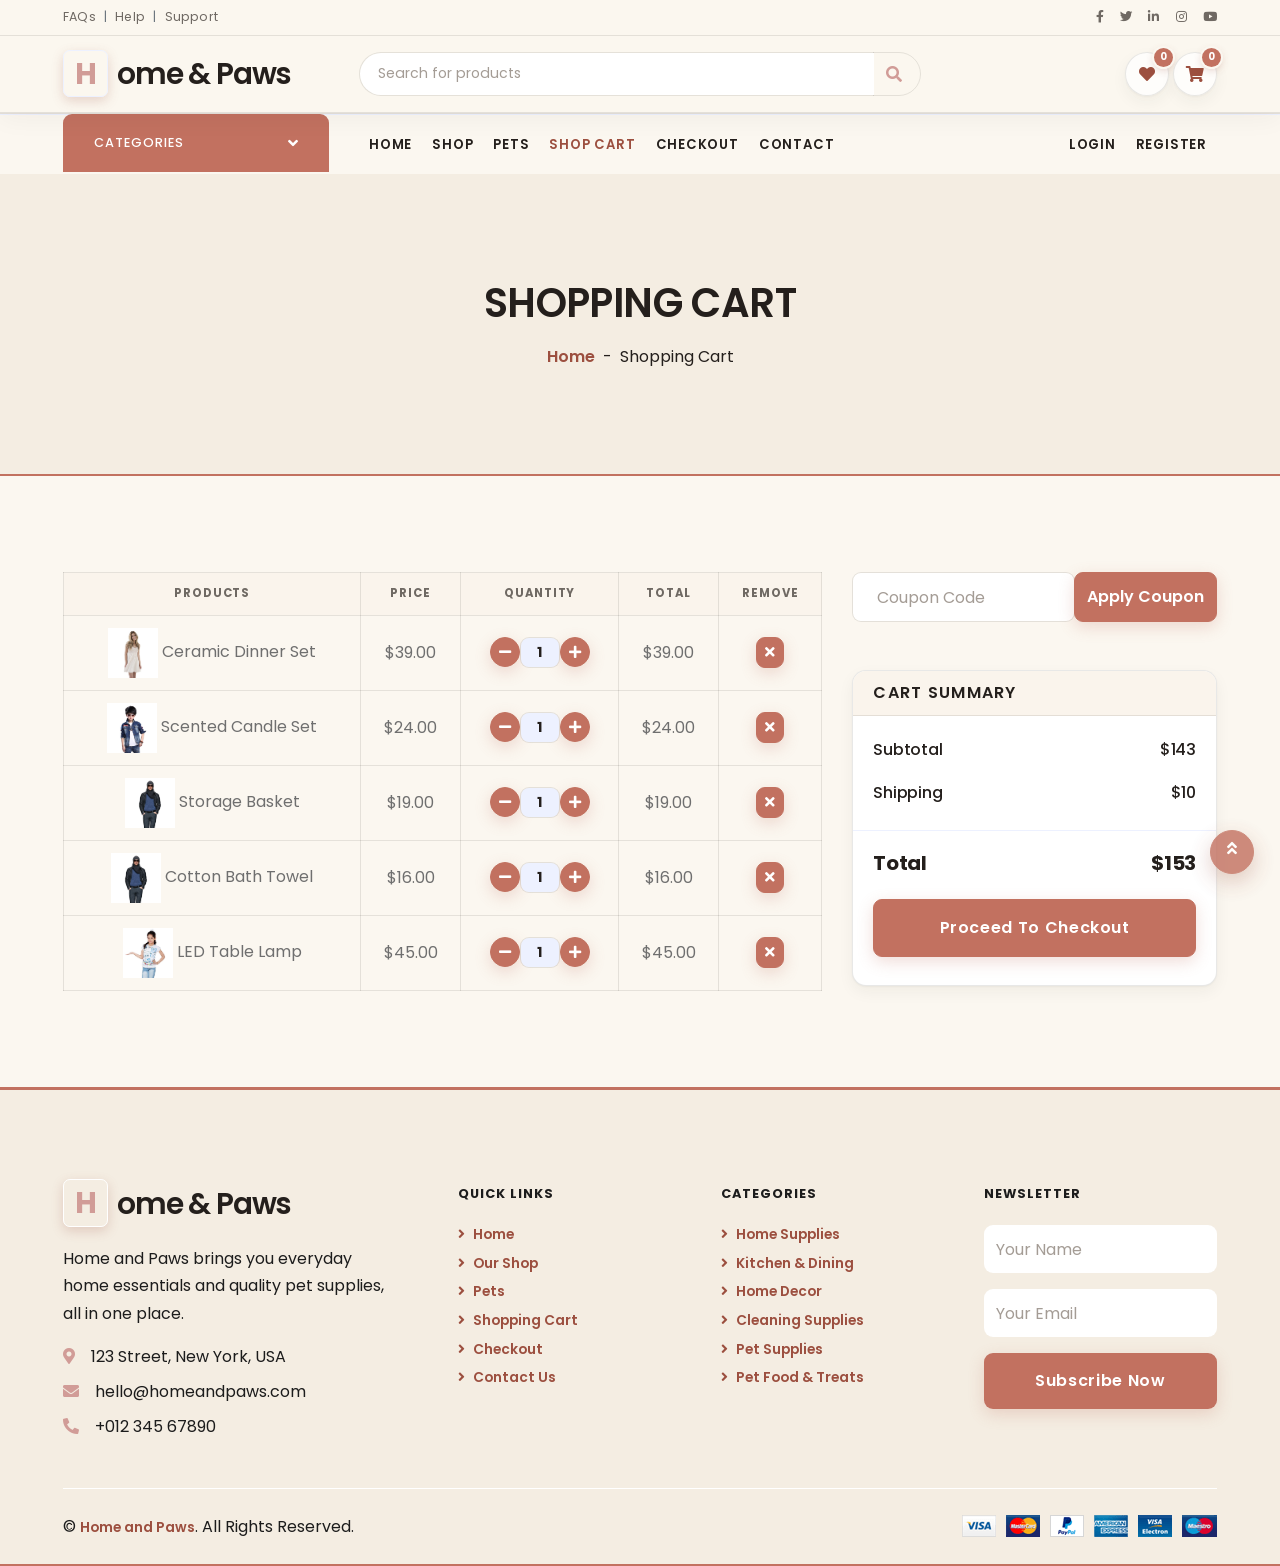
<file: EShopper/cart.html>
<!DOCTYPE html>
<html lang="en">

<head>
    <meta charset="utf-8">
    <title>Shopping Cart - Home and Paws</title>
    <meta content="width=device-width, initial-scale=1.0" name="viewport">
    <meta content="home supplies, pet supplies, home essentials, pet essentials, Home and Paws" name="keywords">
    <meta content="Home and Paws - everyday home supplies and quality pet essentials in one place." name="description">

    <!-- Favicon -->
    <link href="img/favicon.ico" rel="icon">

    <!-- Google Web Fonts -->
    <link rel="preconnect" href="https://fonts.gstatic.com">
    <link href="https://fonts.googleapis.com/css2?family=Poppins:wght@100;200;300;400;500;600;700;800;900&display=swap" rel="stylesheet"> 

    <!-- Font Awesome -->
    <link href="https://cdnjs.cloudflare.com/ajax/libs/font-awesome/5.10.0/css/all.min.css" rel="stylesheet">

    <!-- Libraries Stylesheet -->
    <link href="lib/owlcarousel/assets/owl.carousel.min.css" rel="stylesheet">

    <!-- Customized Bootstrap Stylesheet -->
    <link href="css/style.css" rel="stylesheet">
    <!-- E-Commerce UI Enhancement Layer -->
    <link href="css/enhanced.css" rel="stylesheet">
</head>

<body>
    <!-- Topbar Start -->
    <div class="container-fluid">
        <div class="row bg-secondary py-2 px-xl-5">
            <div class="col-lg-6 d-none d-lg-block">
                <div class="d-inline-flex align-items-center">
                    <a class="text-dark" href="">FAQs</a>
                    <span class="text-muted px-2">|</span>
                    <a class="text-dark" href="">Help</a>
                    <span class="text-muted px-2">|</span>
                    <a class="text-dark" href="">Support</a>
                </div>
            </div>
            <div class="col-lg-6 text-center text-lg-right">
                <div class="d-inline-flex align-items-center">
                    <a class="text-dark px-2" href="">
                        <i class="fab fa-facebook-f"></i>
                    </a>
                    <a class="text-dark px-2" href="">
                        <i class="fab fa-twitter"></i>
                    </a>
                    <a class="text-dark px-2" href="">
                        <i class="fab fa-linkedin-in"></i>
                    </a>
                    <a class="text-dark px-2" href="">
                        <i class="fab fa-instagram"></i>
                    </a>
                    <a class="text-dark pl-2" href="">
                        <i class="fab fa-youtube"></i>
                    </a>
                </div>
            </div>
        </div>
        <div class="row align-items-center py-3 px-xl-5">
            <div class="col-lg-3 d-none d-lg-block">
                <a href="" class="text-decoration-none">
                    <h1 class="m-0 display-5 font-weight-semi-bold brand-logo"><span class="text-primary font-weight-bold border px-3 mr-1">H</span>ome &amp; Paws</h1>
                </a>
            </div>
            <div class="col-lg-6 col-6 text-left">
                <form action="">
                    <div class="input-group">
                        <input type="text" class="form-control" placeholder="Search for products">
                        <div class="input-group-append">
                            <span class="input-group-text bg-transparent text-primary">
                                <i class="fa fa-search"></i>
                            </span>
                        </div>
                    </div>
                </form>
            </div>
            <div class="col-lg-3 col-6 text-right">
                <a href="" class="btn border">
                    <i class="fas fa-heart text-primary"></i>
                    <span class="badge">0</span>
                </a>
                <a href="" class="btn border">
                    <i class="fas fa-shopping-cart text-primary"></i>
                    <span class="badge">0</span>
                </a>
            </div>
        </div>
    </div>
    <!-- Topbar End -->


    <!-- Navbar Start -->
    <div class="container-fluid">
        <div class="row border-top px-xl-5">
            <div class="col-lg-3 d-none d-lg-block">
                <a class="btn shadow-none d-flex align-items-center justify-content-between bg-primary text-white w-100" data-toggle="collapse" href="#navbar-vertical" style="height: 65px; margin-top: -1px; padding: 0 30px;">
                    <h6 class="m-0">Categories</h6>
                    <i class="fa fa-angle-down text-dark"></i>
                </a>
                <nav class="collapse position-absolute navbar navbar-vertical navbar-light align-items-start p-0 border border-top-0 border-bottom-0 bg-light" id="navbar-vertical" style="width: calc(100% - 30px); z-index: 1;">
                    <div class="navbar-nav w-100 overflow-hidden" style="height: 410px">
                        <div class="nav-item dropdown">
                            <a href="#" class="nav-link" data-toggle="dropdown">Kitchen &amp; Dining <i class="fa fa-angle-down float-right mt-1"></i></a>
                            <div class="dropdown-menu position-absolute bg-secondary border-0 rounded-0 w-100 m-0">
                                <a href="shop.html" class="dropdown-item">Cookware</a>
                                <a href="shop.html" class="dropdown-item">Dinnerware</a>
                                <a href="shop.html" class="dropdown-item">Drinkware</a>
                            </div>
                        </div>
                        <div class="nav-item dropdown">
                            <a href="#" class="nav-link" data-toggle="dropdown">Home Decor <i class="fa fa-angle-down float-right mt-1"></i></a>
                            <div class="dropdown-menu position-absolute bg-secondary border-0 rounded-0 w-100 m-0">
                                <a href="shop.html" class="dropdown-item">Wall Decor</a>
                                <a href="shop.html" class="dropdown-item">Vases &amp; Planters</a>
                                <a href="shop.html" class="dropdown-item">Candles</a>
                            </div>
                        </div>
                        <a href="shop.html" class="nav-item nav-link">Cleaning Supplies</a>
                        <a href="shop.html" class="nav-item nav-link">Storage &amp; Organization</a>
                        <a href="shop.html" class="nav-item nav-link">Bedding &amp; Bath</a>
                        <a href="shop.html" class="nav-item nav-link">Lighting</a>
                        <a href="shop.html" class="nav-item nav-link">Furniture</a>
                        <a href="pets.html" class="nav-item nav-link">Pet Supplies</a>
                    </div>
                </nav>
            </div>
            <div class="col-lg-9">
                <nav class="navbar navbar-expand-lg bg-light navbar-light py-3 py-lg-0 px-0">
                    <a href="" class="text-decoration-none d-block d-lg-none">
                        <h1 class="m-0 display-5 font-weight-semi-bold brand-logo"><span class="text-primary font-weight-bold border px-3 mr-1">H</span>ome &amp; Paws</h1>
                    </a>
                    <button type="button" class="navbar-toggler" data-toggle="collapse" data-target="#navbarCollapse">
                        <span class="navbar-toggler-icon"></span>
                    </button>
                    <div class="collapse navbar-collapse justify-content-between" id="navbarCollapse">
                        <div class="navbar-nav mr-auto py-0">
                            <a href="index.html" class="nav-item nav-link">Home</a>
                            <a href="shop.html" class="nav-item nav-link">Shop</a>
                            <a href="pets.html" class="nav-item nav-link">Pets</a>
                            <a href="cart.html" class="nav-item nav-link active">Shop Cart</a>
                            <a href="checkout.html" class="nav-item nav-link">Checkout</a>
                            <a href="contact.html" class="nav-item nav-link">Contact</a>
                        </div>
                        <div class="navbar-nav ml-auto py-0">
                            <a href="" class="nav-item nav-link">Login</a>
                            <a href="" class="nav-item nav-link">Register</a>
                        </div>
                    </div>
                </nav>
            </div>
        </div>
    </div>
    <!-- Navbar End -->


    <!-- Page Header Start -->
    <div class="container-fluid bg-secondary mb-5">
        <div class="d-flex flex-column align-items-center justify-content-center" style="min-height: 300px">
            <h1 class="font-weight-semi-bold text-uppercase mb-3">Shopping Cart</h1>
            <div class="d-inline-flex">
                <p class="m-0"><a href="index.html">Home</a></p>
                <p class="m-0 px-2">-</p>
                <p class="m-0">Shopping Cart</p>
            </div>
        </div>
    </div>
    <!-- Page Header End -->


    <!-- Cart Start -->
    <div class="container-fluid pt-5">
        <div class="row px-xl-5">
            <div class="col-lg-8 table-responsive mb-5">
                <table class="table table-bordered text-center mb-0">
                    <thead class="bg-secondary text-dark">
                        <tr>
                            <th>Products</th>
                            <th>Price</th>
                            <th>Quantity</th>
                            <th>Total</th>
                            <th>Remove</th>
                        </tr>
                    </thead>
                    <tbody class="align-middle">
                        <tr>
                            <td class="align-middle"><img src="img/product-1.jpg" alt="" style="width: 50px;"> Ceramic Dinner Set</td>
                            <td class="align-middle">$39.00</td>
                            <td class="align-middle">
                                <div class="input-group quantity mx-auto" style="width: 100px;">
                                    <div class="input-group-btn">
                                        <button class="btn btn-sm btn-primary btn-minus" >
                                        <i class="fa fa-minus"></i>
                                        </button>
                                    </div>
                                    <input type="text" class="form-control form-control-sm bg-secondary text-center" value="1">
                                    <div class="input-group-btn">
                                        <button class="btn btn-sm btn-primary btn-plus">
                                            <i class="fa fa-plus"></i>
                                        </button>
                                    </div>
                                </div>
                            </td>
                            <td class="align-middle">$39.00</td>
                            <td class="align-middle"><button class="btn btn-sm btn-primary"><i class="fa fa-times"></i></button></td>
                        </tr>
                        <tr>
                            <td class="align-middle"><img src="img/product-2.jpg" alt="" style="width: 50px;"> Scented Candle Set</td>
                            <td class="align-middle">$24.00</td>
                            <td class="align-middle">
                                <div class="input-group quantity mx-auto" style="width: 100px;">
                                    <div class="input-group-btn">
                                        <button class="btn btn-sm btn-primary btn-minus" >
                                        <i class="fa fa-minus"></i>
                                        </button>
                                    </div>
                                    <input type="text" class="form-control form-control-sm bg-secondary text-center" value="1">
                                    <div class="input-group-btn">
                                        <button class="btn btn-sm btn-primary btn-plus">
                                            <i class="fa fa-plus"></i>
                                        </button>
                                    </div>
                                </div>
                            </td>
                            <td class="align-middle">$24.00</td>
                            <td class="align-middle"><button class="btn btn-sm btn-primary"><i class="fa fa-times"></i></button></td>
                        </tr>
                        <tr>
                            <td class="align-middle"><img src="img/product-3.jpg" alt="" style="width: 50px;"> Storage Basket</td>
                            <td class="align-middle">$19.00</td>
                            <td class="align-middle">
                                <div class="input-group quantity mx-auto" style="width: 100px;">
                                    <div class="input-group-btn">
                                        <button class="btn btn-sm btn-primary btn-minus" >
                                        <i class="fa fa-minus"></i>
                                        </button>
                                    </div>
                                    <input type="text" class="form-control form-control-sm bg-secondary text-center" value="1">
                                    <div class="input-group-btn">
                                        <button class="btn btn-sm btn-primary btn-plus">
                                            <i class="fa fa-plus"></i>
                                        </button>
                                    </div>
                                </div>
                            </td>
                            <td class="align-middle">$19.00</td>
                            <td class="align-middle"><button class="btn btn-sm btn-primary"><i class="fa fa-times"></i></button></td>
                        </tr>
                        <tr>
                            <td class="align-middle"><img src="img/product-4.jpg" alt="" style="width: 50px;"> Cotton Bath Towel</td>
                            <td class="align-middle">$16.00</td>
                            <td class="align-middle">
                                <div class="input-group quantity mx-auto" style="width: 100px;">
                                    <div class="input-group-btn">
                                        <button class="btn btn-sm btn-primary btn-minus" >
                                        <i class="fa fa-minus"></i>
                                        </button>
                                    </div>
                                    <input type="text" class="form-control form-control-sm bg-secondary text-center" value="1">
                                    <div class="input-group-btn">
                                        <button class="btn btn-sm btn-primary btn-plus">
                                            <i class="fa fa-plus"></i>
                                        </button>
                                    </div>
                                </div>
                            </td>
                            <td class="align-middle">$16.00</td>
                            <td class="align-middle"><button class="btn btn-sm btn-primary"><i class="fa fa-times"></i></button></td>
                        </tr>
                        <tr>
                            <td class="align-middle"><img src="img/product-5.jpg" alt="" style="width: 50px;"> LED Table Lamp</td>
                            <td class="align-middle">$45.00</td>
                            <td class="align-middle">
                                <div class="input-group quantity mx-auto" style="width: 100px;">
                                    <div class="input-group-btn">
                                        <button class="btn btn-sm btn-primary btn-minus" >
                                        <i class="fa fa-minus"></i>
                                        </button>
                                    </div>
                                    <input type="text" class="form-control form-control-sm bg-secondary text-center" value="1">
                                    <div class="input-group-btn">
                                        <button class="btn btn-sm btn-primary btn-plus">
                                            <i class="fa fa-plus"></i>
                                        </button>
                                    </div>
                                </div>
                            </td>
                            <td class="align-middle">$45.00</td>
                            <td class="align-middle"><button class="btn btn-sm btn-primary"><i class="fa fa-times"></i></button></td>
                        </tr>
                    </tbody>
                </table>
            </div>
            <div class="col-lg-4">
                <form class="mb-5" action="">
                    <div class="input-group">
                        <input type="text" class="form-control p-4" placeholder="Coupon Code">
                        <div class="input-group-append">
                            <button class="btn btn-primary">Apply Coupon</button>
                        </div>
                    </div>
                </form>
                <div class="card border-secondary mb-5">
                    <div class="card-header bg-secondary border-0">
                        <h4 class="font-weight-semi-bold m-0">Cart Summary</h4>
                    </div>
                    <div class="card-body">
                        <div class="d-flex justify-content-between mb-3 pt-1">
                            <h6 class="font-weight-medium">Subtotal</h6>
                            <h6 class="font-weight-medium">$143</h6>
                        </div>
                        <div class="d-flex justify-content-between">
                            <h6 class="font-weight-medium">Shipping</h6>
                            <h6 class="font-weight-medium">$10</h6>
                        </div>
                    </div>
                    <div class="card-footer border-secondary bg-transparent">
                        <div class="d-flex justify-content-between mt-2">
                            <h5 class="font-weight-bold">Total</h5>
                            <h5 class="font-weight-bold">$153</h5>
                        </div>
                        <button class="btn btn-block btn-primary my-3 py-3">Proceed To Checkout</button>
                    </div>
                </div>
            </div>
        </div>
    </div>
    <!-- Cart End -->


    <!-- Footer Start -->
    <div class="container-fluid bg-secondary text-dark mt-5 pt-5">
        <div class="row px-xl-5 pt-5">
            <div class="col-lg-4 col-md-12 mb-5 pr-3 pr-xl-5">
                <a href="" class="text-decoration-none">
                    <h1 class="mb-4 display-5 font-weight-semi-bold brand-logo"><span class="text-primary font-weight-bold border border-white px-3 mr-1">H</span>ome &amp; Paws</h1>
                </a>
                <p>Home and Paws brings you everyday home essentials and quality pet supplies, all in one place.</p>
                <p class="mb-2"><i class="fa fa-map-marker-alt text-primary mr-3"></i>123 Street, New York, USA</p>
                <p class="mb-2"><i class="fa fa-envelope text-primary mr-3"></i>hello@homeandpaws.com</p>
                <p class="mb-0"><i class="fa fa-phone-alt text-primary mr-3"></i>+012 345 67890</p>
            </div>
            <div class="col-lg-8 col-md-12">
                <div class="row">
                    <div class="col-md-4 mb-5">
                        <h5 class="font-weight-bold text-dark mb-4">Quick Links</h5>
                        <div class="d-flex flex-column justify-content-start">
                            <a class="text-dark mb-2" href="index.html"><i class="fa fa-angle-right mr-2"></i>Home</a>
                            <a class="text-dark mb-2" href="shop.html"><i class="fa fa-angle-right mr-2"></i>Our Shop</a>
                            <a class="text-dark mb-2" href="pets.html"><i class="fa fa-angle-right mr-2"></i>Pets</a>
                            <a class="text-dark mb-2" href="cart.html"><i class="fa fa-angle-right mr-2"></i>Shopping Cart</a>
                            <a class="text-dark mb-2" href="checkout.html"><i class="fa fa-angle-right mr-2"></i>Checkout</a>
                            <a class="text-dark" href="contact.html"><i class="fa fa-angle-right mr-2"></i>Contact Us</a>
                        </div>
                    </div>
                    <div class="col-md-4 mb-5">
                        <h5 class="font-weight-bold text-dark mb-4">Categories</h5>
                        <div class="d-flex flex-column justify-content-start">
                            <a class="text-dark mb-2" href="shop.html"><i class="fa fa-angle-right mr-2"></i>Home Supplies</a>
                            <a class="text-dark mb-2" href="shop.html"><i class="fa fa-angle-right mr-2"></i>Kitchen &amp; Dining</a>
                            <a class="text-dark mb-2" href="shop.html"><i class="fa fa-angle-right mr-2"></i>Home Decor</a>
                            <a class="text-dark mb-2" href="shop.html"><i class="fa fa-angle-right mr-2"></i>Cleaning Supplies</a>
                            <a class="text-dark mb-2" href="pets.html"><i class="fa fa-angle-right mr-2"></i>Pet Supplies</a>
                            <a class="text-dark" href="pets.html"><i class="fa fa-angle-right mr-2"></i>Pet Food &amp; Treats</a>
                        </div>
                    </div>
                    <div class="col-md-4 mb-5">
                        <h5 class="font-weight-bold text-dark mb-4">Newsletter</h5>
                        <form action="">
                            <div class="form-group">
                                <input type="text" class="form-control border-0 py-4" placeholder="Your Name" required="required" />
                            </div>
                            <div class="form-group">
                                <input type="email" class="form-control border-0 py-4" placeholder="Your Email"
                                    required="required" />
                            </div>
                            <div>
                                <button class="btn btn-primary btn-block border-0 py-3" type="submit">Subscribe Now</button>
                            </div>
                        </form>
                    </div>
                </div>
            </div>
        </div>
        <div class="row border-top border-light mx-xl-5 py-4">
            <div class="col-md-6 px-xl-0">
                <p class="mb-md-0 text-center text-md-left text-dark">
                    &copy; <a class="text-dark font-weight-semi-bold" href="index.html">Home and Paws</a>. All Rights Reserved.
                </p>
            </div>
            <div class="col-md-6 px-xl-0 text-center text-md-right">
                <img class="img-fluid" src="img/payments.png" alt="">
            </div>
        </div>
    </div>
    <!-- Footer End -->


    <!-- Back to Top -->
    <a href="#" class="btn btn-primary back-to-top"><i class="fa fa-angle-double-up"></i></a>


    <!-- JavaScript Libraries -->
    <script src="https://code.jquery.com/jquery-3.4.1.min.js"></script>
    <script src="https://stackpath.bootstrapcdn.com/bootstrap/4.4.1/js/bootstrap.bundle.min.js"></script>
    <script src="lib/easing/easing.min.js"></script>
    <script src="lib/owlcarousel/owl.carousel.min.js"></script>

    <!-- Template Javascript -->
    <script src="js/main.js"></script>
</body>

</html>
</file>
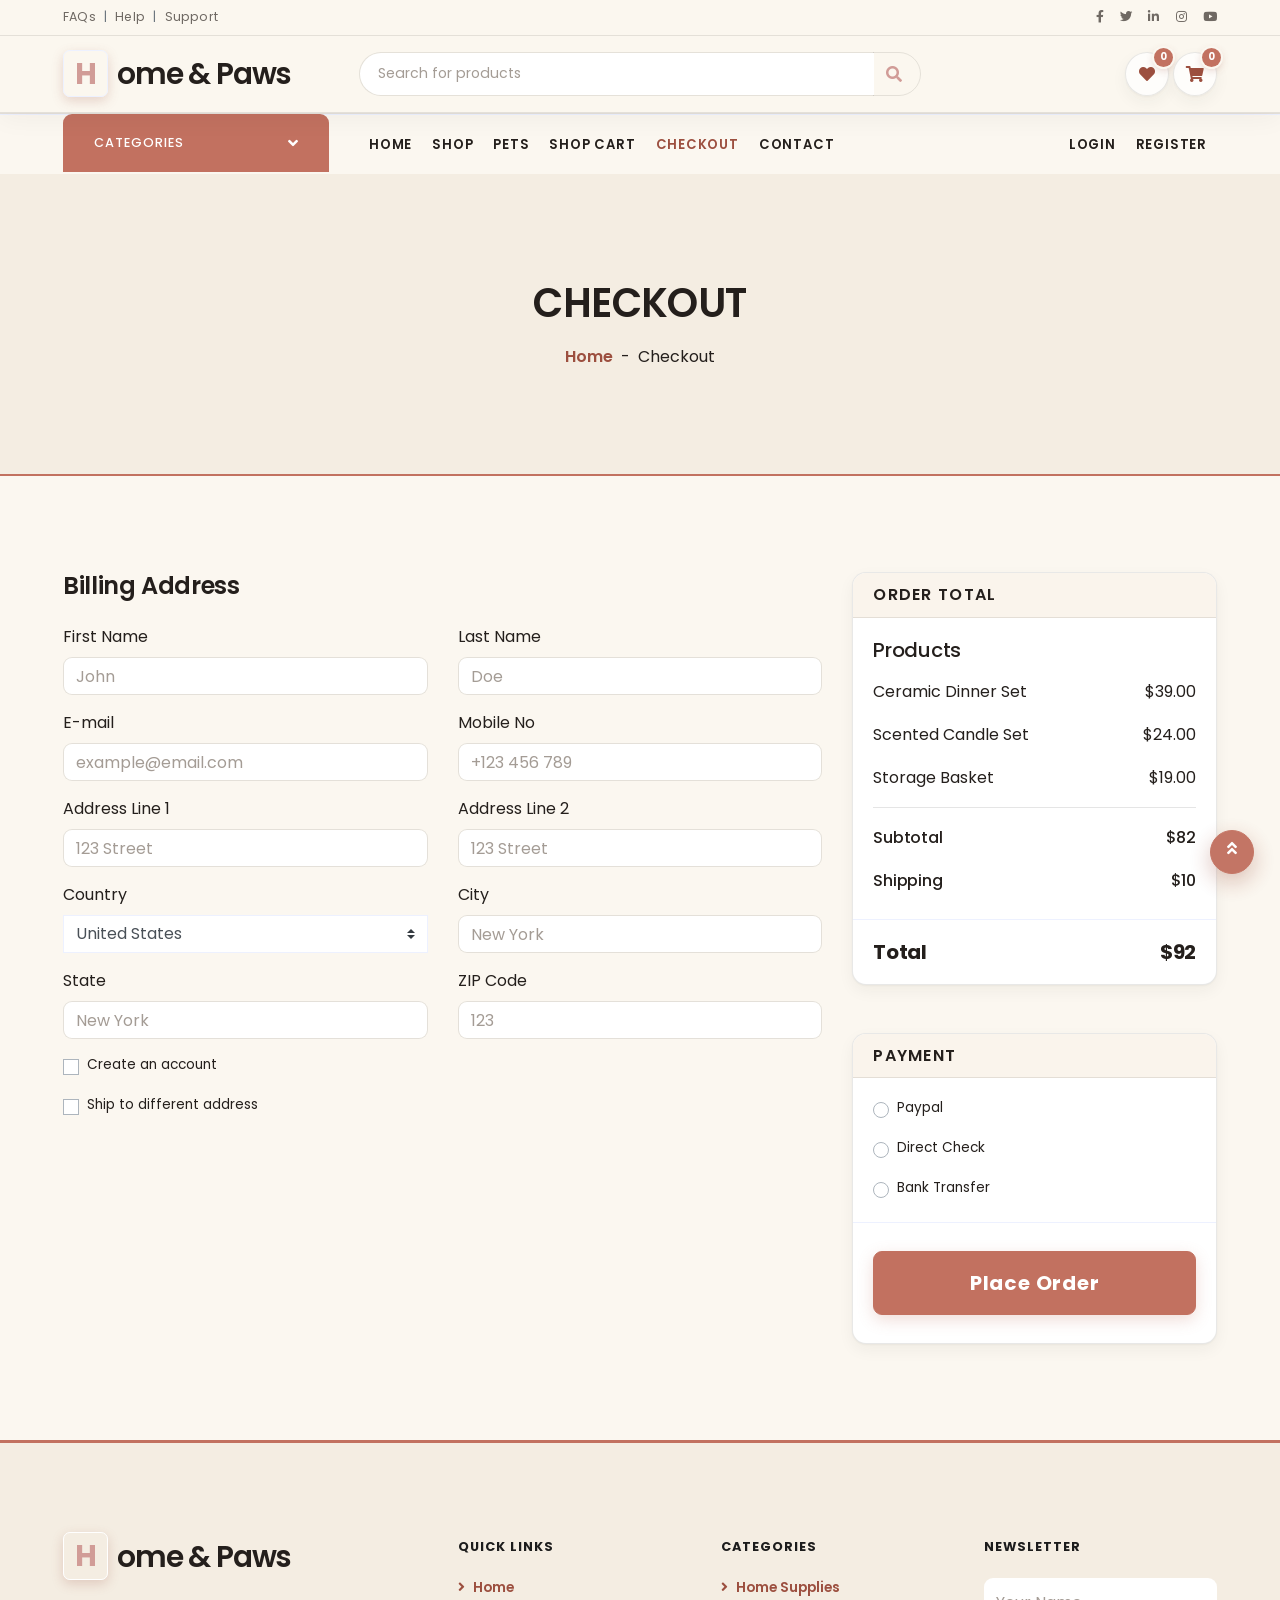
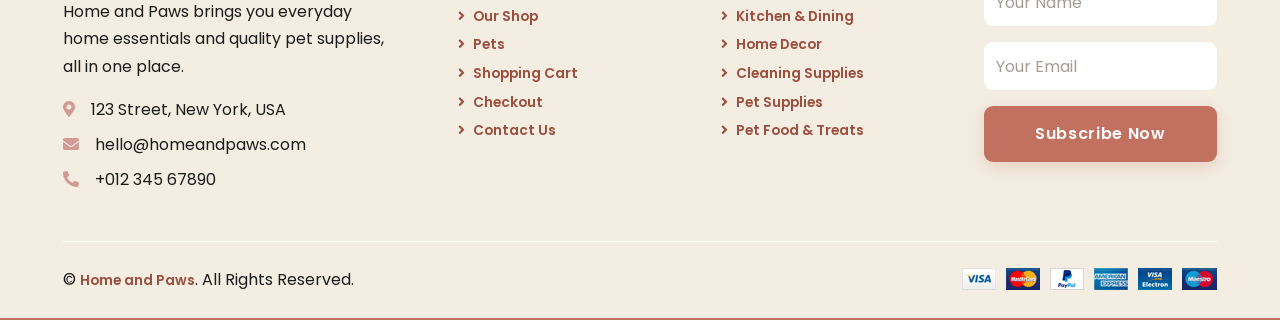
<file: EShopper/checkout.html>
<!DOCTYPE html>
<html lang="en">

<head>
    <meta charset="utf-8">
    <title>Checkout - Home and Paws</title>
    <meta content="width=device-width, initial-scale=1.0" name="viewport">
    <meta content="home supplies, pet supplies, home essentials, pet essentials, Home and Paws" name="keywords">
    <meta content="Home and Paws - everyday home supplies and quality pet essentials in one place." name="description">

    <!-- Favicon -->
    <link href="img/favicon.ico" rel="icon">

    <!-- Google Web Fonts -->
    <link rel="preconnect" href="https://fonts.gstatic.com">
    <link href="https://fonts.googleapis.com/css2?family=Poppins:wght@100;200;300;400;500;600;700;800;900&display=swap" rel="stylesheet"> 

    <!-- Font Awesome -->
    <link href="https://cdnjs.cloudflare.com/ajax/libs/font-awesome/5.10.0/css/all.min.css" rel="stylesheet">

    <!-- Libraries Stylesheet -->
    <link href="lib/owlcarousel/assets/owl.carousel.min.css" rel="stylesheet">

    <!-- Customized Bootstrap Stylesheet -->
    <link href="css/style.css" rel="stylesheet">
    <!-- E-Commerce UI Enhancement Layer -->
    <link href="css/enhanced.css" rel="stylesheet">
</head>

<body>
    <!-- Topbar Start -->
    <div class="container-fluid">
        <div class="row bg-secondary py-2 px-xl-5">
            <div class="col-lg-6 d-none d-lg-block">
                <div class="d-inline-flex align-items-center">
                    <a class="text-dark" href="">FAQs</a>
                    <span class="text-muted px-2">|</span>
                    <a class="text-dark" href="">Help</a>
                    <span class="text-muted px-2">|</span>
                    <a class="text-dark" href="">Support</a>
                </div>
            </div>
            <div class="col-lg-6 text-center text-lg-right">
                <div class="d-inline-flex align-items-center">
                    <a class="text-dark px-2" href="">
                        <i class="fab fa-facebook-f"></i>
                    </a>
                    <a class="text-dark px-2" href="">
                        <i class="fab fa-twitter"></i>
                    </a>
                    <a class="text-dark px-2" href="">
                        <i class="fab fa-linkedin-in"></i>
                    </a>
                    <a class="text-dark px-2" href="">
                        <i class="fab fa-instagram"></i>
                    </a>
                    <a class="text-dark pl-2" href="">
                        <i class="fab fa-youtube"></i>
                    </a>
                </div>
            </div>
        </div>
        <div class="row align-items-center py-3 px-xl-5">
            <div class="col-lg-3 d-none d-lg-block">
                <a href="" class="text-decoration-none">
                    <h1 class="m-0 display-5 font-weight-semi-bold brand-logo"><span class="text-primary font-weight-bold border px-3 mr-1">H</span>ome &amp; Paws</h1>
                </a>
            </div>
            <div class="col-lg-6 col-6 text-left">
                <form action="">
                    <div class="input-group">
                        <input type="text" class="form-control" placeholder="Search for products">
                        <div class="input-group-append">
                            <span class="input-group-text bg-transparent text-primary">
                                <i class="fa fa-search"></i>
                            </span>
                        </div>
                    </div>
                </form>
            </div>
            <div class="col-lg-3 col-6 text-right">
                <a href="" class="btn border">
                    <i class="fas fa-heart text-primary"></i>
                    <span class="badge">0</span>
                </a>
                <a href="" class="btn border">
                    <i class="fas fa-shopping-cart text-primary"></i>
                    <span class="badge">0</span>
                </a>
            </div>
        </div>
    </div>
    <!-- Topbar End -->


    <!-- Navbar Start -->
    <div class="container-fluid">
        <div class="row border-top px-xl-5">
            <div class="col-lg-3 d-none d-lg-block">
                <a class="btn shadow-none d-flex align-items-center justify-content-between bg-primary text-white w-100" data-toggle="collapse" href="#navbar-vertical" style="height: 65px; margin-top: -1px; padding: 0 30px;">
                    <h6 class="m-0">Categories</h6>
                    <i class="fa fa-angle-down text-dark"></i>
                </a>
                <nav class="collapse position-absolute navbar navbar-vertical navbar-light align-items-start p-0 border border-top-0 border-bottom-0 bg-light" id="navbar-vertical" style="width: calc(100% - 30px); z-index: 1;">
                    <div class="navbar-nav w-100 overflow-hidden" style="height: 410px">
                        <div class="nav-item dropdown">
                            <a href="#" class="nav-link" data-toggle="dropdown">Kitchen &amp; Dining <i class="fa fa-angle-down float-right mt-1"></i></a>
                            <div class="dropdown-menu position-absolute bg-secondary border-0 rounded-0 w-100 m-0">
                                <a href="shop.html" class="dropdown-item">Cookware</a>
                                <a href="shop.html" class="dropdown-item">Dinnerware</a>
                                <a href="shop.html" class="dropdown-item">Drinkware</a>
                            </div>
                        </div>
                        <div class="nav-item dropdown">
                            <a href="#" class="nav-link" data-toggle="dropdown">Home Decor <i class="fa fa-angle-down float-right mt-1"></i></a>
                            <div class="dropdown-menu position-absolute bg-secondary border-0 rounded-0 w-100 m-0">
                                <a href="shop.html" class="dropdown-item">Wall Decor</a>
                                <a href="shop.html" class="dropdown-item">Vases &amp; Planters</a>
                                <a href="shop.html" class="dropdown-item">Candles</a>
                            </div>
                        </div>
                        <a href="shop.html" class="nav-item nav-link">Cleaning Supplies</a>
                        <a href="shop.html" class="nav-item nav-link">Storage &amp; Organization</a>
                        <a href="shop.html" class="nav-item nav-link">Bedding &amp; Bath</a>
                        <a href="shop.html" class="nav-item nav-link">Lighting</a>
                        <a href="shop.html" class="nav-item nav-link">Furniture</a>
                        <a href="pets.html" class="nav-item nav-link">Pet Supplies</a>
                    </div>
                </nav>
            </div>
            <div class="col-lg-9">
                <nav class="navbar navbar-expand-lg bg-light navbar-light py-3 py-lg-0 px-0">
                    <a href="" class="text-decoration-none d-block d-lg-none">
                        <h1 class="m-0 display-5 font-weight-semi-bold brand-logo"><span class="text-primary font-weight-bold border px-3 mr-1">H</span>ome &amp; Paws</h1>
                    </a>
                    <button type="button" class="navbar-toggler" data-toggle="collapse" data-target="#navbarCollapse">
                        <span class="navbar-toggler-icon"></span>
                    </button>
                    <div class="collapse navbar-collapse justify-content-between" id="navbarCollapse">
                        <div class="navbar-nav mr-auto py-0">
                            <a href="index.html" class="nav-item nav-link">Home</a>
                            <a href="shop.html" class="nav-item nav-link">Shop</a>
                            <a href="pets.html" class="nav-item nav-link">Pets</a>
                            <a href="cart.html" class="nav-item nav-link">Shop Cart</a>
                            <a href="checkout.html" class="nav-item nav-link active">Checkout</a>
                            <a href="contact.html" class="nav-item nav-link">Contact</a>
                        </div>
                        <div class="navbar-nav ml-auto py-0">
                            <a href="" class="nav-item nav-link">Login</a>
                            <a href="" class="nav-item nav-link">Register</a>
                        </div>
                    </div>
                </nav>
            </div>
        </div>
    </div>
    <!-- Navbar End -->


    <!-- Page Header Start -->
    <div class="container-fluid bg-secondary mb-5">
        <div class="d-flex flex-column align-items-center justify-content-center" style="min-height: 300px">
            <h1 class="font-weight-semi-bold text-uppercase mb-3">Checkout</h1>
            <div class="d-inline-flex">
                <p class="m-0"><a href="index.html">Home</a></p>
                <p class="m-0 px-2">-</p>
                <p class="m-0">Checkout</p>
            </div>
        </div>
    </div>
    <!-- Page Header End -->


    <!-- Checkout Start -->
    <div class="container-fluid pt-5">
        <div class="row px-xl-5">
            <div class="col-lg-8">
                <div class="mb-4">
                    <h4 class="font-weight-semi-bold mb-4">Billing Address</h4>
                    <div class="row">
                        <div class="col-md-6 form-group">
                            <label>First Name</label>
                            <input class="form-control" type="text" placeholder="John">
                        </div>
                        <div class="col-md-6 form-group">
                            <label>Last Name</label>
                            <input class="form-control" type="text" placeholder="Doe">
                        </div>
                        <div class="col-md-6 form-group">
                            <label>E-mail</label>
                            <input class="form-control" type="text" placeholder="example@email.com">
                        </div>
                        <div class="col-md-6 form-group">
                            <label>Mobile No</label>
                            <input class="form-control" type="text" placeholder="+123 456 789">
                        </div>
                        <div class="col-md-6 form-group">
                            <label>Address Line 1</label>
                            <input class="form-control" type="text" placeholder="123 Street">
                        </div>
                        <div class="col-md-6 form-group">
                            <label>Address Line 2</label>
                            <input class="form-control" type="text" placeholder="123 Street">
                        </div>
                        <div class="col-md-6 form-group">
                            <label>Country</label>
                            <select class="custom-select">
                                <option selected>United States</option>
                                <option>Afghanistan</option>
                                <option>Albania</option>
                                <option>Algeria</option>
                            </select>
                        </div>
                        <div class="col-md-6 form-group">
                            <label>City</label>
                            <input class="form-control" type="text" placeholder="New York">
                        </div>
                        <div class="col-md-6 form-group">
                            <label>State</label>
                            <input class="form-control" type="text" placeholder="New York">
                        </div>
                        <div class="col-md-6 form-group">
                            <label>ZIP Code</label>
                            <input class="form-control" type="text" placeholder="123">
                        </div>
                        <div class="col-md-12 form-group">
                            <div class="custom-control custom-checkbox">
                                <input type="checkbox" class="custom-control-input" id="newaccount">
                                <label class="custom-control-label" for="newaccount">Create an account</label>
                            </div>
                        </div>
                        <div class="col-md-12 form-group">
                            <div class="custom-control custom-checkbox">
                                <input type="checkbox" class="custom-control-input" id="shipto">
                                <label class="custom-control-label" for="shipto"  data-toggle="collapse" data-target="#shipping-address">Ship to different address</label>
                            </div>
                        </div>
                    </div>
                </div>
                <div class="collapse mb-4" id="shipping-address">
                    <h4 class="font-weight-semi-bold mb-4">Shipping Address</h4>
                    <div class="row">
                        <div class="col-md-6 form-group">
                            <label>First Name</label>
                            <input class="form-control" type="text" placeholder="John">
                        </div>
                        <div class="col-md-6 form-group">
                            <label>Last Name</label>
                            <input class="form-control" type="text" placeholder="Doe">
                        </div>
                        <div class="col-md-6 form-group">
                            <label>E-mail</label>
                            <input class="form-control" type="text" placeholder="example@email.com">
                        </div>
                        <div class="col-md-6 form-group">
                            <label>Mobile No</label>
                            <input class="form-control" type="text" placeholder="+123 456 789">
                        </div>
                        <div class="col-md-6 form-group">
                            <label>Address Line 1</label>
                            <input class="form-control" type="text" placeholder="123 Street">
                        </div>
                        <div class="col-md-6 form-group">
                            <label>Address Line 2</label>
                            <input class="form-control" type="text" placeholder="123 Street">
                        </div>
                        <div class="col-md-6 form-group">
                            <label>Country</label>
                            <select class="custom-select">
                                <option selected>United States</option>
                                <option>Afghanistan</option>
                                <option>Albania</option>
                                <option>Algeria</option>
                            </select>
                        </div>
                        <div class="col-md-6 form-group">
                            <label>City</label>
                            <input class="form-control" type="text" placeholder="New York">
                        </div>
                        <div class="col-md-6 form-group">
                            <label>State</label>
                            <input class="form-control" type="text" placeholder="New York">
                        </div>
                        <div class="col-md-6 form-group">
                            <label>ZIP Code</label>
                            <input class="form-control" type="text" placeholder="123">
                        </div>
                    </div>
                </div>
            </div>
            <div class="col-lg-4">
                <div class="card border-secondary mb-5">
                    <div class="card-header bg-secondary border-0">
                        <h4 class="font-weight-semi-bold m-0">Order Total</h4>
                    </div>
                    <div class="card-body">
                        <h5 class="font-weight-medium mb-3">Products</h5>
                        <div class="d-flex justify-content-between">
                            <p>Ceramic Dinner Set</p>
                            <p>$39.00</p>
                        </div>
                        <div class="d-flex justify-content-between">
                            <p>Scented Candle Set</p>
                            <p>$24.00</p>
                        </div>
                        <div class="d-flex justify-content-between">
                            <p>Storage Basket</p>
                            <p>$19.00</p>
                        </div>
                        <hr class="mt-0">
                        <div class="d-flex justify-content-between mb-3 pt-1">
                            <h6 class="font-weight-medium">Subtotal</h6>
                            <h6 class="font-weight-medium">$82</h6>
                        </div>
                        <div class="d-flex justify-content-between">
                            <h6 class="font-weight-medium">Shipping</h6>
                            <h6 class="font-weight-medium">$10</h6>
                        </div>
                    </div>
                    <div class="card-footer border-secondary bg-transparent">
                        <div class="d-flex justify-content-between mt-2">
                            <h5 class="font-weight-bold">Total</h5>
                            <h5 class="font-weight-bold">$92</h5>
                        </div>
                    </div>
                </div>
                <div class="card border-secondary mb-5">
                    <div class="card-header bg-secondary border-0">
                        <h4 class="font-weight-semi-bold m-0">Payment</h4>
                    </div>
                    <div class="card-body">
                        <div class="form-group">
                            <div class="custom-control custom-radio">
                                <input type="radio" class="custom-control-input" name="payment" id="paypal">
                                <label class="custom-control-label" for="paypal">Paypal</label>
                            </div>
                        </div>
                        <div class="form-group">
                            <div class="custom-control custom-radio">
                                <input type="radio" class="custom-control-input" name="payment" id="directcheck">
                                <label class="custom-control-label" for="directcheck">Direct Check</label>
                            </div>
                        </div>
                        <div class="">
                            <div class="custom-control custom-radio">
                                <input type="radio" class="custom-control-input" name="payment" id="banktransfer">
                                <label class="custom-control-label" for="banktransfer">Bank Transfer</label>
                            </div>
                        </div>
                    </div>
                    <div class="card-footer border-secondary bg-transparent">
                        <button class="btn btn-lg btn-block btn-primary font-weight-bold my-3 py-3">Place Order</button>
                    </div>
                </div>
            </div>
        </div>
    </div>
    <!-- Checkout End -->


    <!-- Footer Start -->
    <div class="container-fluid bg-secondary text-dark mt-5 pt-5">
        <div class="row px-xl-5 pt-5">
            <div class="col-lg-4 col-md-12 mb-5 pr-3 pr-xl-5">
                <a href="" class="text-decoration-none">
                    <h1 class="mb-4 display-5 font-weight-semi-bold brand-logo"><span class="text-primary font-weight-bold border border-white px-3 mr-1">H</span>ome &amp; Paws</h1>
                </a>
                <p>Home and Paws brings you everyday home essentials and quality pet supplies, all in one place.</p>
                <p class="mb-2"><i class="fa fa-map-marker-alt text-primary mr-3"></i>123 Street, New York, USA</p>
                <p class="mb-2"><i class="fa fa-envelope text-primary mr-3"></i>hello@homeandpaws.com</p>
                <p class="mb-0"><i class="fa fa-phone-alt text-primary mr-3"></i>+012 345 67890</p>
            </div>
            <div class="col-lg-8 col-md-12">
                <div class="row">
                    <div class="col-md-4 mb-5">
                        <h5 class="font-weight-bold text-dark mb-4">Quick Links</h5>
                        <div class="d-flex flex-column justify-content-start">
                            <a class="text-dark mb-2" href="index.html"><i class="fa fa-angle-right mr-2"></i>Home</a>
                            <a class="text-dark mb-2" href="shop.html"><i class="fa fa-angle-right mr-2"></i>Our Shop</a>
                            <a class="text-dark mb-2" href="pets.html"><i class="fa fa-angle-right mr-2"></i>Pets</a>
                            <a class="text-dark mb-2" href="cart.html"><i class="fa fa-angle-right mr-2"></i>Shopping Cart</a>
                            <a class="text-dark mb-2" href="checkout.html"><i class="fa fa-angle-right mr-2"></i>Checkout</a>
                            <a class="text-dark" href="contact.html"><i class="fa fa-angle-right mr-2"></i>Contact Us</a>
                        </div>
                    </div>
                    <div class="col-md-4 mb-5">
                        <h5 class="font-weight-bold text-dark mb-4">Categories</h5>
                        <div class="d-flex flex-column justify-content-start">
                            <a class="text-dark mb-2" href="shop.html"><i class="fa fa-angle-right mr-2"></i>Home Supplies</a>
                            <a class="text-dark mb-2" href="shop.html"><i class="fa fa-angle-right mr-2"></i>Kitchen &amp; Dining</a>
                            <a class="text-dark mb-2" href="shop.html"><i class="fa fa-angle-right mr-2"></i>Home Decor</a>
                            <a class="text-dark mb-2" href="shop.html"><i class="fa fa-angle-right mr-2"></i>Cleaning Supplies</a>
                            <a class="text-dark mb-2" href="pets.html"><i class="fa fa-angle-right mr-2"></i>Pet Supplies</a>
                            <a class="text-dark" href="pets.html"><i class="fa fa-angle-right mr-2"></i>Pet Food &amp; Treats</a>
                        </div>
                    </div>
                    <div class="col-md-4 mb-5">
                        <h5 class="font-weight-bold text-dark mb-4">Newsletter</h5>
                        <form action="">
                            <div class="form-group">
                                <input type="text" class="form-control border-0 py-4" placeholder="Your Name" required="required" />
                            </div>
                            <div class="form-group">
                                <input type="email" class="form-control border-0 py-4" placeholder="Your Email"
                                    required="required" />
                            </div>
                            <div>
                                <button class="btn btn-primary btn-block border-0 py-3" type="submit">Subscribe Now</button>
                            </div>
                        </form>
                    </div>
                </div>
            </div>
        </div>
        <div class="row border-top border-light mx-xl-5 py-4">
            <div class="col-md-6 px-xl-0">
                <p class="mb-md-0 text-center text-md-left text-dark">
                    &copy; <a class="text-dark font-weight-semi-bold" href="index.html">Home and Paws</a>. All Rights Reserved.
                </p>
            </div>
            <div class="col-md-6 px-xl-0 text-center text-md-right">
                <img class="img-fluid" src="img/payments.png" alt="">
            </div>
        </div>
    </div>
    <!-- Footer End -->


    <!-- Back to Top -->
    <a href="#" class="btn btn-primary back-to-top"><i class="fa fa-angle-double-up"></i></a>


    <!-- JavaScript Libraries -->
    <script src="https://code.jquery.com/jquery-3.4.1.min.js"></script>
    <script src="https://stackpath.bootstrapcdn.com/bootstrap/4.4.1/js/bootstrap.bundle.min.js"></script>
    <script src="lib/easing/easing.min.js"></script>
    <script src="lib/owlcarousel/owl.carousel.min.js"></script>

    <!-- Template Javascript -->
    <script src="js/main.js"></script>
</body>

</html>
</file>
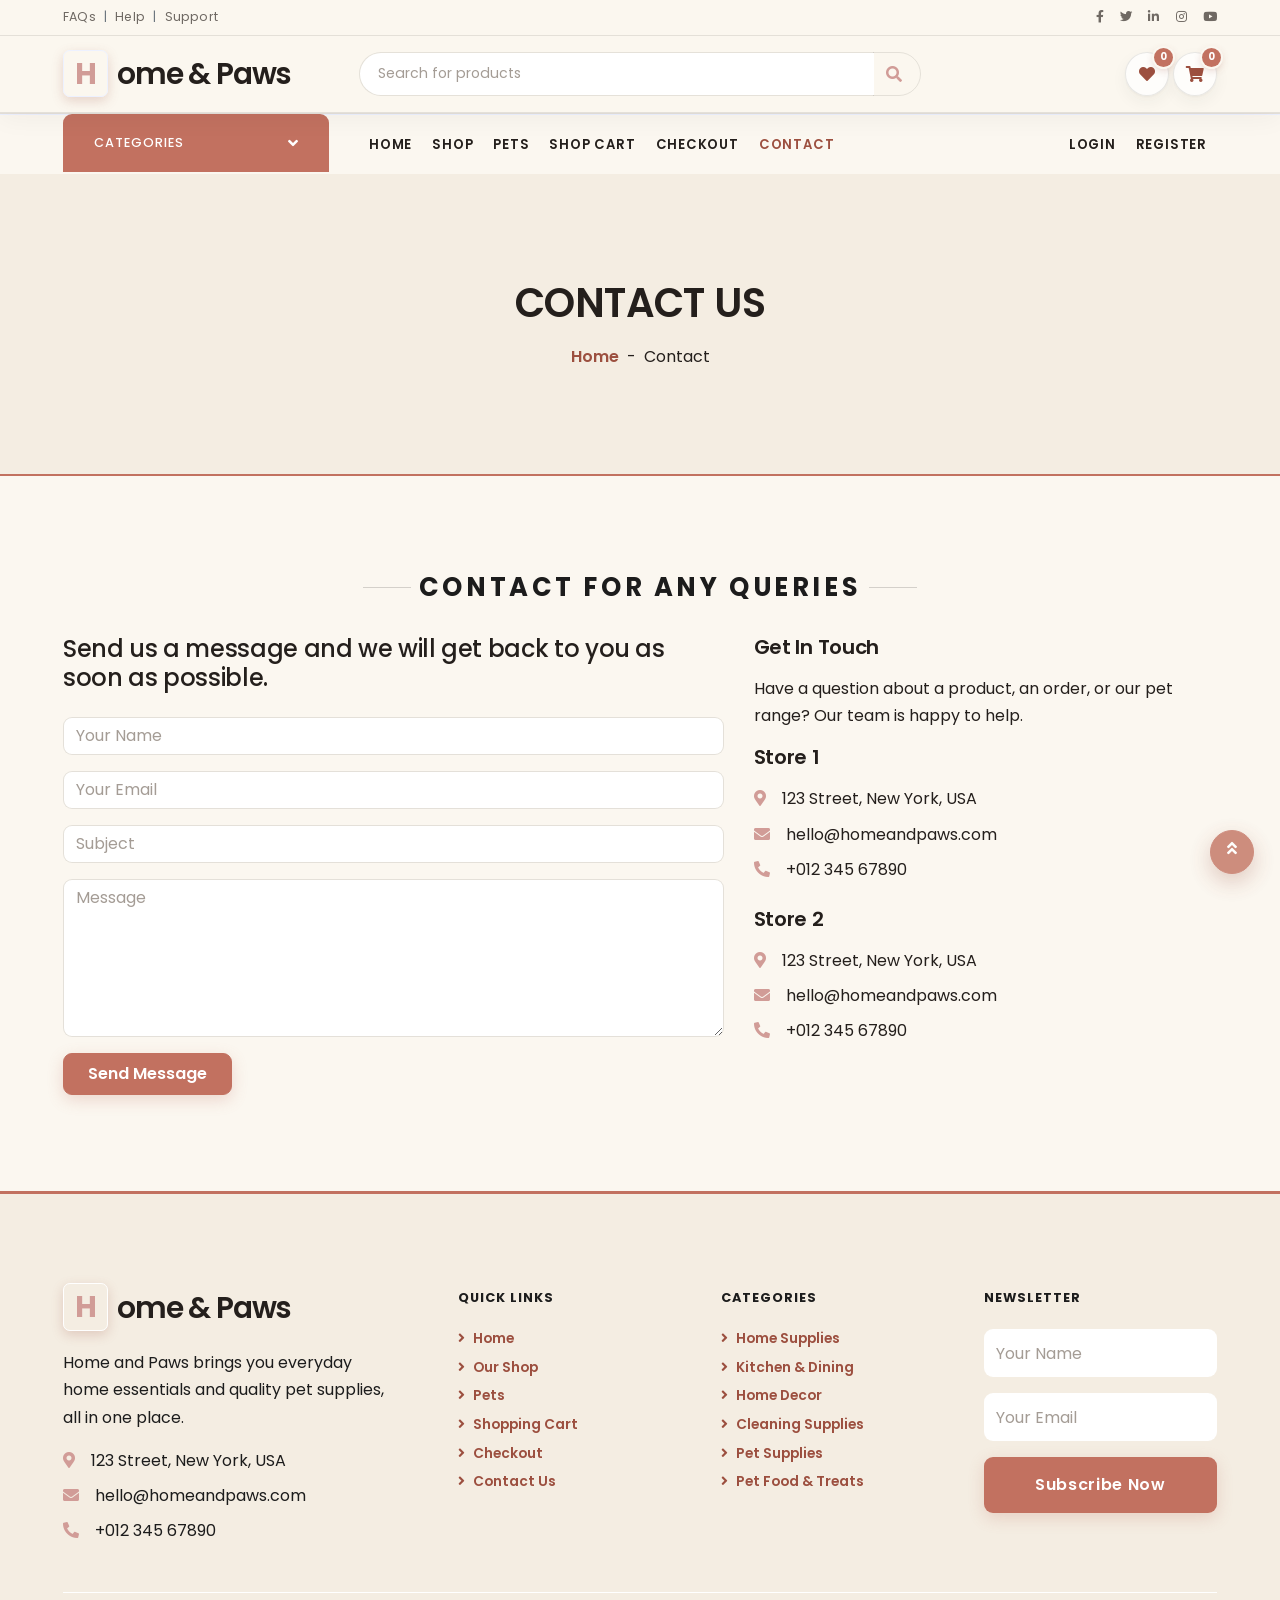
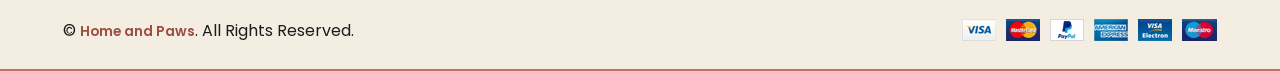
<file: EShopper/contact.html>
<!DOCTYPE html>
<html lang="en">

<head>
    <meta charset="utf-8">
    <title>Contact Us - Home and Paws</title>
    <meta content="width=device-width, initial-scale=1.0" name="viewport">
    <meta content="home supplies, pet supplies, home essentials, pet essentials, Home and Paws" name="keywords">
    <meta content="Home and Paws - everyday home supplies and quality pet essentials in one place." name="description">

    <!-- Favicon -->
    <link href="img/favicon.ico" rel="icon">

    <!-- Google Web Fonts -->
    <link rel="preconnect" href="https://fonts.gstatic.com">
    <link href="https://fonts.googleapis.com/css2?family=Poppins:wght@100;200;300;400;500;600;700;800;900&display=swap" rel="stylesheet"> 

    <!-- Font Awesome -->
    <link href="https://cdnjs.cloudflare.com/ajax/libs/font-awesome/5.10.0/css/all.min.css" rel="stylesheet">

    <!-- Libraries Stylesheet -->
    <link href="lib/owlcarousel/assets/owl.carousel.min.css" rel="stylesheet">

    <!-- Customized Bootstrap Stylesheet -->
    <link href="css/style.css" rel="stylesheet">
    <!-- E-Commerce UI Enhancement Layer -->
    <link href="css/enhanced.css" rel="stylesheet">
</head>

<body>
    <!-- Topbar Start -->
    <div class="container-fluid">
        <div class="row bg-secondary py-2 px-xl-5">
            <div class="col-lg-6 d-none d-lg-block">
                <div class="d-inline-flex align-items-center">
                    <a class="text-dark" href="">FAQs</a>
                    <span class="text-muted px-2">|</span>
                    <a class="text-dark" href="">Help</a>
                    <span class="text-muted px-2">|</span>
                    <a class="text-dark" href="">Support</a>
                </div>
            </div>
            <div class="col-lg-6 text-center text-lg-right">
                <div class="d-inline-flex align-items-center">
                    <a class="text-dark px-2" href="">
                        <i class="fab fa-facebook-f"></i>
                    </a>
                    <a class="text-dark px-2" href="">
                        <i class="fab fa-twitter"></i>
                    </a>
                    <a class="text-dark px-2" href="">
                        <i class="fab fa-linkedin-in"></i>
                    </a>
                    <a class="text-dark px-2" href="">
                        <i class="fab fa-instagram"></i>
                    </a>
                    <a class="text-dark pl-2" href="">
                        <i class="fab fa-youtube"></i>
                    </a>
                </div>
            </div>
        </div>
        <div class="row align-items-center py-3 px-xl-5">
            <div class="col-lg-3 d-none d-lg-block">
                <a href="" class="text-decoration-none">
                    <h1 class="m-0 display-5 font-weight-semi-bold brand-logo"><span class="text-primary font-weight-bold border px-3 mr-1">H</span>ome &amp; Paws</h1>
                </a>
            </div>
            <div class="col-lg-6 col-6 text-left">
                <form action="">
                    <div class="input-group">
                        <input type="text" class="form-control" placeholder="Search for products">
                        <div class="input-group-append">
                            <span class="input-group-text bg-transparent text-primary">
                                <i class="fa fa-search"></i>
                            </span>
                        </div>
                    </div>
                </form>
            </div>
            <div class="col-lg-3 col-6 text-right">
                <a href="" class="btn border">
                    <i class="fas fa-heart text-primary"></i>
                    <span class="badge">0</span>
                </a>
                <a href="" class="btn border">
                    <i class="fas fa-shopping-cart text-primary"></i>
                    <span class="badge">0</span>
                </a>
            </div>
        </div>
    </div>
    <!-- Topbar End -->


    <!-- Navbar Start -->
    <div class="container-fluid">
        <div class="row border-top px-xl-5">
            <div class="col-lg-3 d-none d-lg-block">
                <a class="btn shadow-none d-flex align-items-center justify-content-between bg-primary text-white w-100" data-toggle="collapse" href="#navbar-vertical" style="height: 65px; margin-top: -1px; padding: 0 30px;">
                    <h6 class="m-0">Categories</h6>
                    <i class="fa fa-angle-down text-dark"></i>
                </a>
                <nav class="collapse position-absolute navbar navbar-vertical navbar-light align-items-start p-0 border border-top-0 border-bottom-0 bg-light" id="navbar-vertical" style="width: calc(100% - 30px); z-index: 1;">
                    <div class="navbar-nav w-100 overflow-hidden" style="height: 410px">
                        <div class="nav-item dropdown">
                            <a href="#" class="nav-link" data-toggle="dropdown">Kitchen &amp; Dining <i class="fa fa-angle-down float-right mt-1"></i></a>
                            <div class="dropdown-menu position-absolute bg-secondary border-0 rounded-0 w-100 m-0">
                                <a href="shop.html" class="dropdown-item">Cookware</a>
                                <a href="shop.html" class="dropdown-item">Dinnerware</a>
                                <a href="shop.html" class="dropdown-item">Drinkware</a>
                            </div>
                        </div>
                        <div class="nav-item dropdown">
                            <a href="#" class="nav-link" data-toggle="dropdown">Home Decor <i class="fa fa-angle-down float-right mt-1"></i></a>
                            <div class="dropdown-menu position-absolute bg-secondary border-0 rounded-0 w-100 m-0">
                                <a href="shop.html" class="dropdown-item">Wall Decor</a>
                                <a href="shop.html" class="dropdown-item">Vases &amp; Planters</a>
                                <a href="shop.html" class="dropdown-item">Candles</a>
                            </div>
                        </div>
                        <a href="shop.html" class="nav-item nav-link">Cleaning Supplies</a>
                        <a href="shop.html" class="nav-item nav-link">Storage &amp; Organization</a>
                        <a href="shop.html" class="nav-item nav-link">Bedding &amp; Bath</a>
                        <a href="shop.html" class="nav-item nav-link">Lighting</a>
                        <a href="shop.html" class="nav-item nav-link">Furniture</a>
                        <a href="pets.html" class="nav-item nav-link">Pet Supplies</a>
                    </div>
                </nav>
            </div>
            <div class="col-lg-9">
                <nav class="navbar navbar-expand-lg bg-light navbar-light py-3 py-lg-0 px-0">
                    <a href="" class="text-decoration-none d-block d-lg-none">
                        <h1 class="m-0 display-5 font-weight-semi-bold brand-logo"><span class="text-primary font-weight-bold border px-3 mr-1">H</span>ome &amp; Paws</h1>
                    </a>
                    <button type="button" class="navbar-toggler" data-toggle="collapse" data-target="#navbarCollapse">
                        <span class="navbar-toggler-icon"></span>
                    </button>
                    <div class="collapse navbar-collapse justify-content-between" id="navbarCollapse">
                        <div class="navbar-nav mr-auto py-0">
                            <a href="index.html" class="nav-item nav-link">Home</a>
                            <a href="shop.html" class="nav-item nav-link">Shop</a>
                            <a href="pets.html" class="nav-item nav-link">Pets</a>
                            <a href="cart.html" class="nav-item nav-link">Shop Cart</a>
                            <a href="checkout.html" class="nav-item nav-link">Checkout</a>
                            <a href="contact.html" class="nav-item nav-link active">Contact</a>
                        </div>
                        <div class="navbar-nav ml-auto py-0">
                            <a href="" class="nav-item nav-link">Login</a>
                            <a href="" class="nav-item nav-link">Register</a>
                        </div>
                    </div>
                </nav>
            </div>
        </div>
    </div>
    <!-- Navbar End -->


    <!-- Page Header Start -->
    <div class="container-fluid bg-secondary mb-5">
        <div class="d-flex flex-column align-items-center justify-content-center" style="min-height: 300px">
            <h1 class="font-weight-semi-bold text-uppercase mb-3">Contact Us</h1>
            <div class="d-inline-flex">
                <p class="m-0"><a href="index.html">Home</a></p>
                <p class="m-0 px-2">-</p>
                <p class="m-0">Contact</p>
            </div>
        </div>
    </div>
    <!-- Page Header End -->


    <!-- Contact Start -->
    <div class="container-fluid pt-5">
        <div class="text-center mb-4">
            <h2 class="section-title px-5"><span class="px-2">Contact For Any Queries</span></h2>
        </div>
        <div class="row px-xl-5">
            <div class="col-lg-7 mb-5">
                <h4 class="mb-4">Send us a message and we will get back to you as soon as possible.</h4>
                <form>
                    <div class="control-group mb-3">
                        <input type="text" class="form-control" placeholder="Your Name" />
                    </div>
                    <div class="control-group mb-3">
                        <input type="email" class="form-control" placeholder="Your Email" />
                    </div>
                    <div class="control-group mb-3">
                        <input type="text" class="form-control" placeholder="Subject" />
                    </div>
                    <div class="control-group mb-3">
                        <textarea class="form-control" rows="6" placeholder="Message"></textarea>
                    </div>
                    <div>
                        <button class="btn btn-primary py-2 px-4" type="submit">Send Message</button>
                    </div>
                </form>
            </div>
            <div class="col-lg-5 mb-5">
                <h5 class="font-weight-semi-bold mb-3">Get In Touch</h5>
                <p>Have a question about a product, an order, or our pet range? Our team is happy to help.</p>
                <div class="d-flex flex-column mb-3">
                    <h5 class="font-weight-semi-bold mb-3">Store 1</h5>
                    <p class="mb-2"><i class="fa fa-map-marker-alt text-primary mr-3"></i>123 Street, New York, USA</p>
                    <p class="mb-2"><i class="fa fa-envelope text-primary mr-3"></i>hello@homeandpaws.com</p>
                    <p class="mb-2"><i class="fa fa-phone-alt text-primary mr-3"></i>+012 345 67890</p>
                </div>
                <div class="d-flex flex-column">
                    <h5 class="font-weight-semi-bold mb-3">Store 2</h5>
                    <p class="mb-2"><i class="fa fa-map-marker-alt text-primary mr-3"></i>123 Street, New York, USA</p>
                    <p class="mb-2"><i class="fa fa-envelope text-primary mr-3"></i>hello@homeandpaws.com</p>
                    <p class="mb-0"><i class="fa fa-phone-alt text-primary mr-3"></i>+012 345 67890</p>
                </div>
            </div>
        </div>
    </div>
    <!-- Contact End -->


    <!-- Footer Start -->
    <div class="container-fluid bg-secondary text-dark mt-5 pt-5">
        <div class="row px-xl-5 pt-5">
            <div class="col-lg-4 col-md-12 mb-5 pr-3 pr-xl-5">
                <a href="" class="text-decoration-none">
                    <h1 class="mb-4 display-5 font-weight-semi-bold brand-logo"><span class="text-primary font-weight-bold border border-white px-3 mr-1">H</span>ome &amp; Paws</h1>
                </a>
                <p>Home and Paws brings you everyday home essentials and quality pet supplies, all in one place.</p>
                <p class="mb-2"><i class="fa fa-map-marker-alt text-primary mr-3"></i>123 Street, New York, USA</p>
                <p class="mb-2"><i class="fa fa-envelope text-primary mr-3"></i>hello@homeandpaws.com</p>
                <p class="mb-0"><i class="fa fa-phone-alt text-primary mr-3"></i>+012 345 67890</p>
            </div>
            <div class="col-lg-8 col-md-12">
                <div class="row">
                    <div class="col-md-4 mb-5">
                        <h5 class="font-weight-bold text-dark mb-4">Quick Links</h5>
                        <div class="d-flex flex-column justify-content-start">
                            <a class="text-dark mb-2" href="index.html"><i class="fa fa-angle-right mr-2"></i>Home</a>
                            <a class="text-dark mb-2" href="shop.html"><i class="fa fa-angle-right mr-2"></i>Our Shop</a>
                            <a class="text-dark mb-2" href="pets.html"><i class="fa fa-angle-right mr-2"></i>Pets</a>
                            <a class="text-dark mb-2" href="cart.html"><i class="fa fa-angle-right mr-2"></i>Shopping Cart</a>
                            <a class="text-dark mb-2" href="checkout.html"><i class="fa fa-angle-right mr-2"></i>Checkout</a>
                            <a class="text-dark" href="contact.html"><i class="fa fa-angle-right mr-2"></i>Contact Us</a>
                        </div>
                    </div>
                    <div class="col-md-4 mb-5">
                        <h5 class="font-weight-bold text-dark mb-4">Categories</h5>
                        <div class="d-flex flex-column justify-content-start">
                            <a class="text-dark mb-2" href="shop.html"><i class="fa fa-angle-right mr-2"></i>Home Supplies</a>
                            <a class="text-dark mb-2" href="shop.html"><i class="fa fa-angle-right mr-2"></i>Kitchen &amp; Dining</a>
                            <a class="text-dark mb-2" href="shop.html"><i class="fa fa-angle-right mr-2"></i>Home Decor</a>
                            <a class="text-dark mb-2" href="shop.html"><i class="fa fa-angle-right mr-2"></i>Cleaning Supplies</a>
                            <a class="text-dark mb-2" href="pets.html"><i class="fa fa-angle-right mr-2"></i>Pet Supplies</a>
                            <a class="text-dark" href="pets.html"><i class="fa fa-angle-right mr-2"></i>Pet Food &amp; Treats</a>
                        </div>
                    </div>
                    <div class="col-md-4 mb-5">
                        <h5 class="font-weight-bold text-dark mb-4">Newsletter</h5>
                        <form action="">
                            <div class="form-group">
                                <input type="text" class="form-control border-0 py-4" placeholder="Your Name" required="required" />
                            </div>
                            <div class="form-group">
                                <input type="email" class="form-control border-0 py-4" placeholder="Your Email"
                                    required="required" />
                            </div>
                            <div>
                                <button class="btn btn-primary btn-block border-0 py-3" type="submit">Subscribe Now</button>
                            </div>
                        </form>
                    </div>
                </div>
            </div>
        </div>
        <div class="row border-top border-light mx-xl-5 py-4">
            <div class="col-md-6 px-xl-0">
                <p class="mb-md-0 text-center text-md-left text-dark">
                    &copy; <a class="text-dark font-weight-semi-bold" href="index.html">Home and Paws</a>. All Rights Reserved.
                </p>
            </div>
            <div class="col-md-6 px-xl-0 text-center text-md-right">
                <img class="img-fluid" src="img/payments.png" alt="">
            </div>
        </div>
    </div>
    <!-- Footer End -->


    <!-- Back to Top -->
    <a href="#" class="btn btn-primary back-to-top"><i class="fa fa-angle-double-up"></i></a>


    <!-- JavaScript Libraries -->
    <script src="https://code.jquery.com/jquery-3.4.1.min.js"></script>
    <script src="https://stackpath.bootstrapcdn.com/bootstrap/4.4.1/js/bootstrap.bundle.min.js"></script>
    <script src="lib/easing/easing.min.js"></script>
    <script src="lib/owlcarousel/owl.carousel.min.js"></script>

    <!-- Template Javascript -->
    <script src="js/main.js"></script>
</body>

</html>
</file>
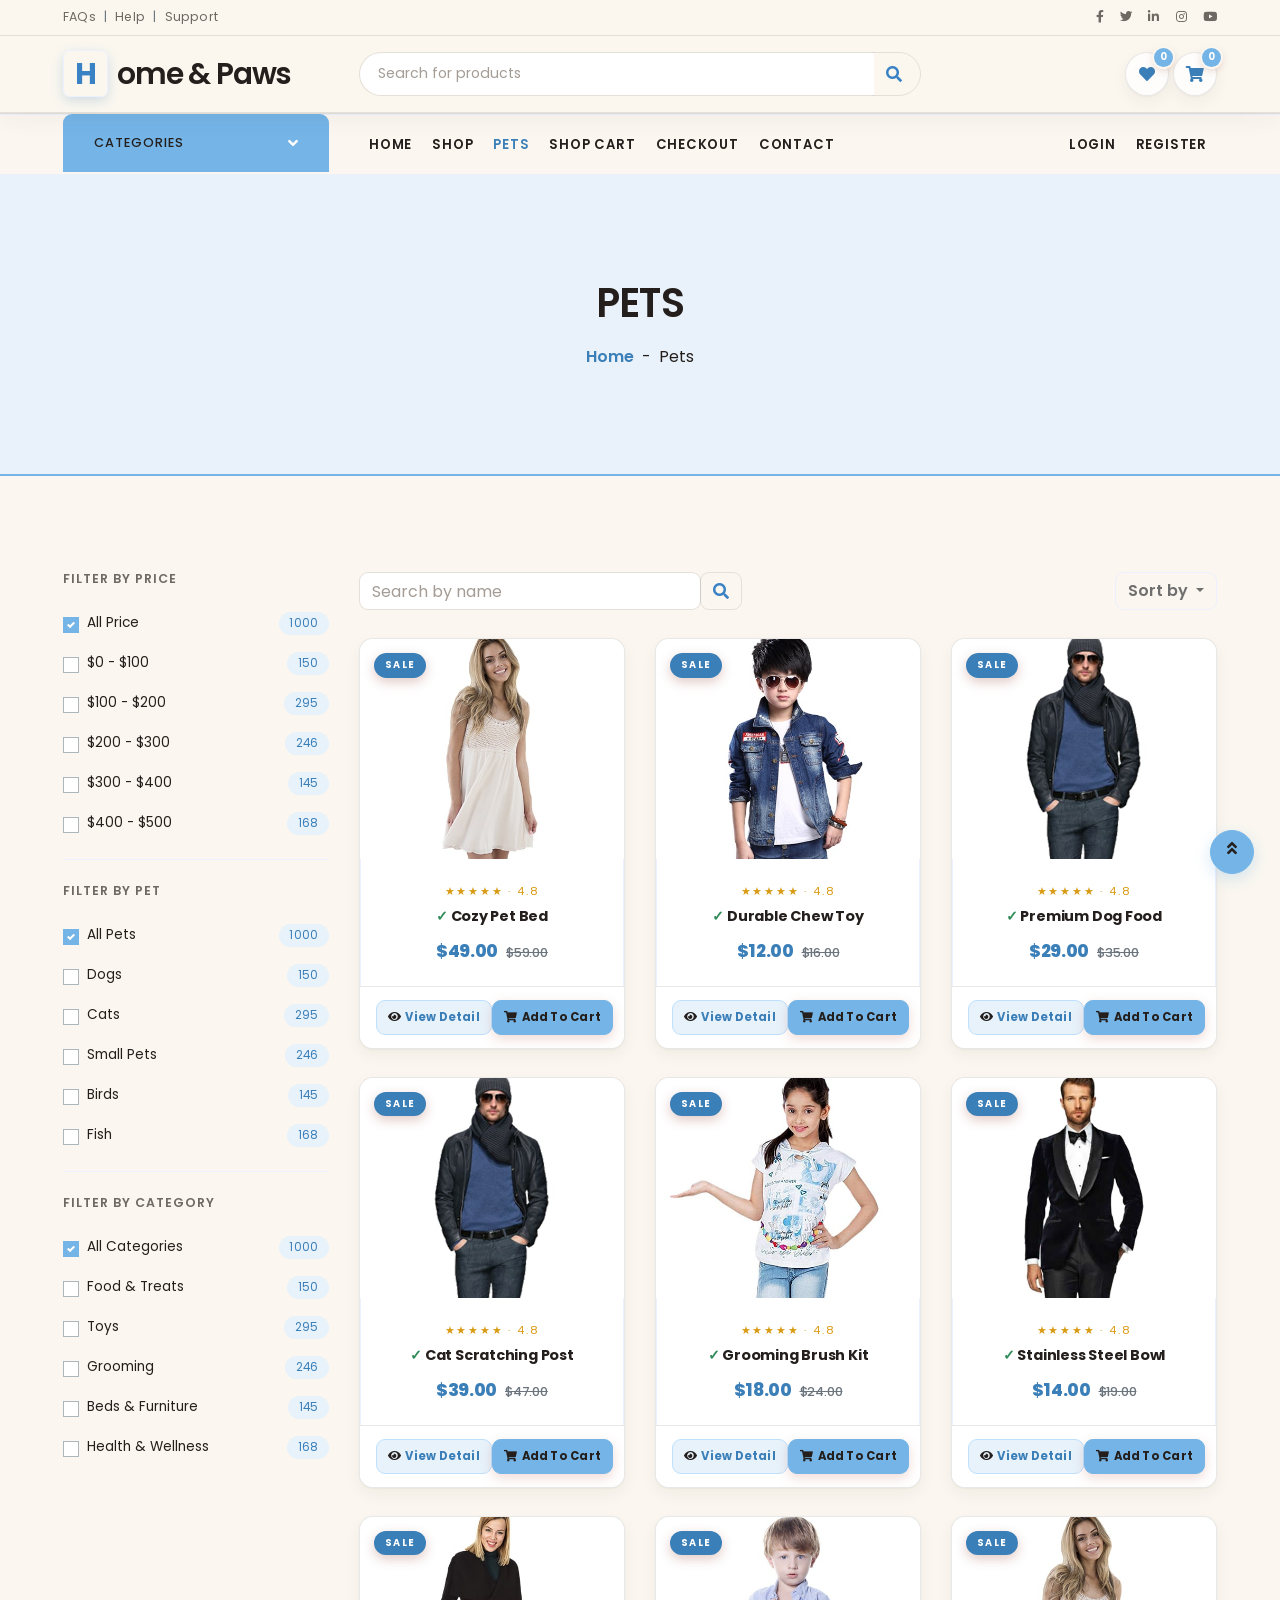
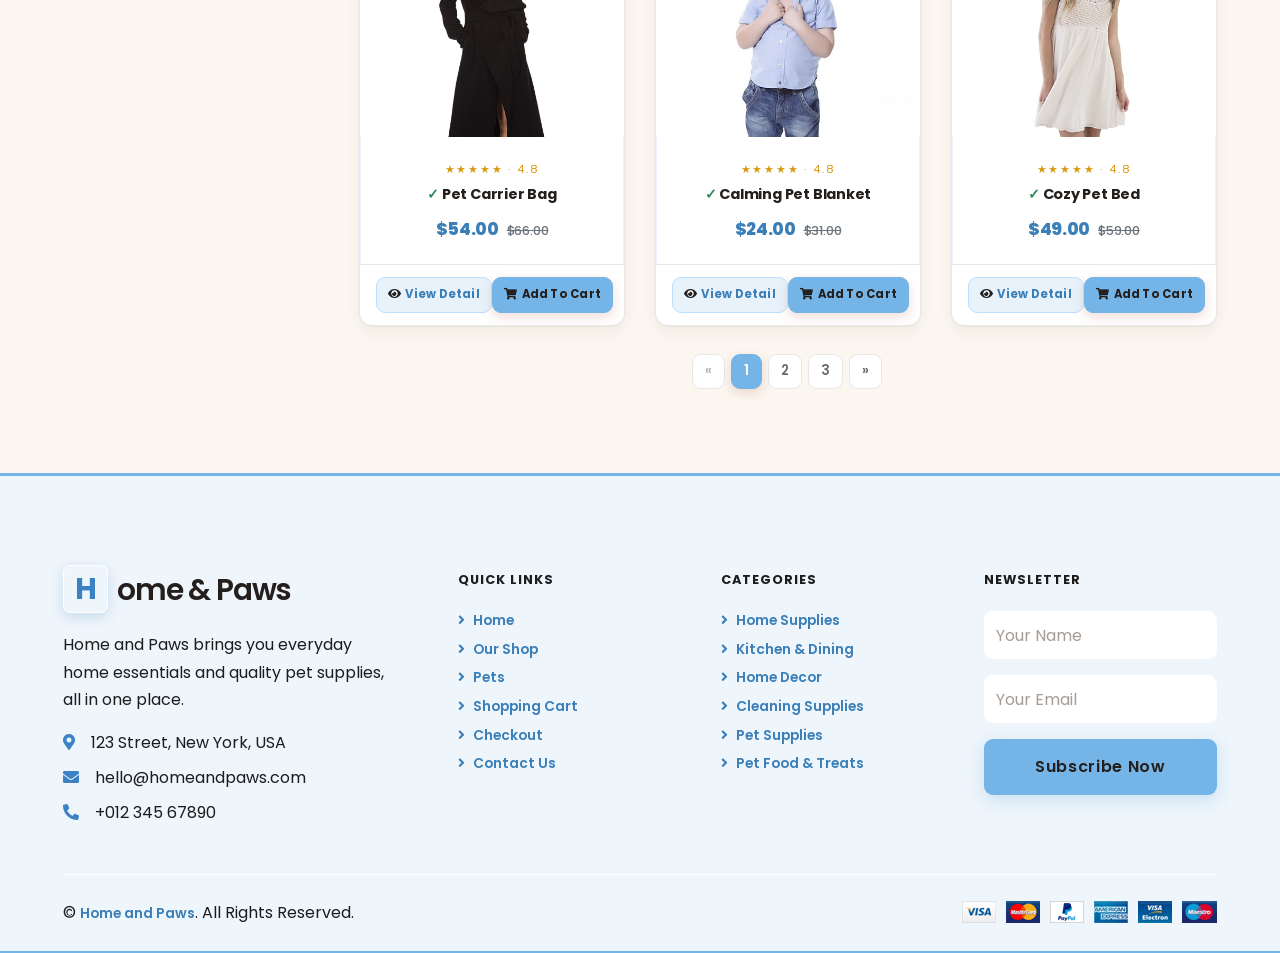
<file: EShopper/pets.html>
<!DOCTYPE html>
<html lang="en">

<head>
    <meta charset="utf-8">
    <title>Pets - Home and Paws</title>
    <meta content="width=device-width, initial-scale=1.0" name="viewport">
    <meta content="home supplies, pet supplies, home essentials, pet essentials, Home and Paws" name="keywords">
    <meta content="Pets - shop food, toys, grooming and comfort essentials at Home and Paws." name="description">

    <!-- Favicon -->
    <link href="img/favicon.ico" rel="icon">

    <!-- Google Web Fonts -->
    <link rel="preconnect" href="https://fonts.gstatic.com">
    <link href="https://fonts.googleapis.com/css2?family=Poppins:wght@100;200;300;400;500;600;700;800;900&display=swap" rel="stylesheet"> 

    <!-- Font Awesome -->
    <link href="https://cdnjs.cloudflare.com/ajax/libs/font-awesome/5.10.0/css/all.min.css" rel="stylesheet">

    <!-- Libraries Stylesheet -->
    <link href="lib/owlcarousel/assets/owl.carousel.min.css" rel="stylesheet">

    <!-- Customized Bootstrap Stylesheet -->
    <link href="css/style.css" rel="stylesheet">
    <!-- E-Commerce UI Enhancement Layer -->
    <link href="css/enhanced.css" rel="stylesheet">
</head>

<body class="pets-theme">
    <!-- Topbar Start -->
    <div class="container-fluid">
        <div class="row bg-secondary py-2 px-xl-5">
            <div class="col-lg-6 d-none d-lg-block">
                <div class="d-inline-flex align-items-center">
                    <a class="text-dark" href="">FAQs</a>
                    <span class="text-muted px-2">|</span>
                    <a class="text-dark" href="">Help</a>
                    <span class="text-muted px-2">|</span>
                    <a class="text-dark" href="">Support</a>
                </div>
            </div>
            <div class="col-lg-6 text-center text-lg-right">
                <div class="d-inline-flex align-items-center">
                    <a class="text-dark px-2" href="">
                        <i class="fab fa-facebook-f"></i>
                    </a>
                    <a class="text-dark px-2" href="">
                        <i class="fab fa-twitter"></i>
                    </a>
                    <a class="text-dark px-2" href="">
                        <i class="fab fa-linkedin-in"></i>
                    </a>
                    <a class="text-dark px-2" href="">
                        <i class="fab fa-instagram"></i>
                    </a>
                    <a class="text-dark pl-2" href="">
                        <i class="fab fa-youtube"></i>
                    </a>
                </div>
            </div>
        </div>
        <div class="row align-items-center py-3 px-xl-5">
            <div class="col-lg-3 d-none d-lg-block">
                <a href="" class="text-decoration-none">
                    <h1 class="m-0 display-5 font-weight-semi-bold brand-logo"><span class="text-primary font-weight-bold border px-3 mr-1">H</span>ome &amp; Paws</h1>
                </a>
            </div>
            <div class="col-lg-6 col-6 text-left">
                <form action="">
                    <div class="input-group">
                        <input type="text" class="form-control" placeholder="Search for products">
                        <div class="input-group-append">
                            <span class="input-group-text bg-transparent text-primary">
                                <i class="fa fa-search"></i>
                            </span>
                        </div>
                    </div>
                </form>
            </div>
            <div class="col-lg-3 col-6 text-right">
                <a href="" class="btn border">
                    <i class="fas fa-heart text-primary"></i>
                    <span class="badge">0</span>
                </a>
                <a href="" class="btn border">
                    <i class="fas fa-shopping-cart text-primary"></i>
                    <span class="badge">0</span>
                </a>
            </div>
        </div>
    </div>
    <!-- Topbar End -->


    <!-- Navbar Start -->
    <div class="container-fluid">
        <div class="row border-top px-xl-5">
            <div class="col-lg-3 d-none d-lg-block">
                <a class="btn shadow-none d-flex align-items-center justify-content-between bg-primary text-white w-100" data-toggle="collapse" href="#navbar-vertical" style="height: 65px; margin-top: -1px; padding: 0 30px;">
                    <h6 class="m-0">Categories</h6>
                    <i class="fa fa-angle-down text-dark"></i>
                </a>
                <nav class="collapse position-absolute navbar navbar-vertical navbar-light align-items-start p-0 border border-top-0 border-bottom-0 bg-light" id="navbar-vertical" style="width: calc(100% - 30px); z-index: 1;">
                    <div class="navbar-nav w-100 overflow-hidden" style="height: 410px">
                        <div class="nav-item dropdown">
                            <a href="#" class="nav-link" data-toggle="dropdown">Kitchen &amp; Dining <i class="fa fa-angle-down float-right mt-1"></i></a>
                            <div class="dropdown-menu position-absolute bg-secondary border-0 rounded-0 w-100 m-0">
                                <a href="shop.html" class="dropdown-item">Cookware</a>
                                <a href="shop.html" class="dropdown-item">Dinnerware</a>
                                <a href="shop.html" class="dropdown-item">Drinkware</a>
                            </div>
                        </div>
                        <div class="nav-item dropdown">
                            <a href="#" class="nav-link" data-toggle="dropdown">Home Decor <i class="fa fa-angle-down float-right mt-1"></i></a>
                            <div class="dropdown-menu position-absolute bg-secondary border-0 rounded-0 w-100 m-0">
                                <a href="shop.html" class="dropdown-item">Wall Decor</a>
                                <a href="shop.html" class="dropdown-item">Vases &amp; Planters</a>
                                <a href="shop.html" class="dropdown-item">Candles</a>
                            </div>
                        </div>
                        <a href="shop.html" class="nav-item nav-link">Cleaning Supplies</a>
                        <a href="shop.html" class="nav-item nav-link">Storage &amp; Organization</a>
                        <a href="shop.html" class="nav-item nav-link">Bedding &amp; Bath</a>
                        <a href="shop.html" class="nav-item nav-link">Lighting</a>
                        <a href="shop.html" class="nav-item nav-link">Furniture</a>
                        <a href="pets.html" class="nav-item nav-link">Pet Supplies</a>
                    </div>
                </nav>
            </div>
            <div class="col-lg-9">
                <nav class="navbar navbar-expand-lg bg-light navbar-light py-3 py-lg-0 px-0">
                    <a href="" class="text-decoration-none d-block d-lg-none">
                        <h1 class="m-0 display-5 font-weight-semi-bold brand-logo"><span class="text-primary font-weight-bold border px-3 mr-1">H</span>ome &amp; Paws</h1>
                    </a>
                    <button type="button" class="navbar-toggler" data-toggle="collapse" data-target="#navbarCollapse">
                        <span class="navbar-toggler-icon"></span>
                    </button>
                    <div class="collapse navbar-collapse justify-content-between" id="navbarCollapse">
                        <div class="navbar-nav mr-auto py-0">
                            <a href="index.html" class="nav-item nav-link">Home</a>
                            <a href="shop.html" class="nav-item nav-link">Shop</a>
                            <a href="pets.html" class="nav-item nav-link active">Pets</a>
                            <a href="cart.html" class="nav-item nav-link">Shop Cart</a>
                            <a href="checkout.html" class="nav-item nav-link">Checkout</a>
                            <a href="contact.html" class="nav-item nav-link">Contact</a>
                        </div>
                        <div class="navbar-nav ml-auto py-0">
                            <a href="" class="nav-item nav-link">Login</a>
                            <a href="" class="nav-item nav-link">Register</a>
                        </div>
                    </div>
                </nav>
            </div>
        </div>
    </div>
    <!-- Navbar End -->


    <!-- Page Header Start -->
    <div class="container-fluid bg-secondary mb-5">
        <div class="d-flex flex-column align-items-center justify-content-center" style="min-height: 300px">
            <h1 class="font-weight-semi-bold text-uppercase mb-3">Pets</h1>
            <div class="d-inline-flex">
                <p class="m-0"><a href="index.html">Home</a></p>
                <p class="m-0 px-2">-</p>
                <p class="m-0">Pets</p>
            </div>
        </div>
    </div>
    <!-- Page Header End -->


    <!-- Shop Start -->
    <div class="container-fluid pt-5">
        <div class="row px-xl-5">
            <!-- Shop Sidebar Start -->
            <div class="col-lg-3 col-md-12">
                <!-- Price Start -->
                <div class="border-bottom mb-4 pb-4">
                    <h5 class="font-weight-semi-bold mb-4">Filter by price</h5>
                    <form>
                        <div class="custom-control custom-checkbox d-flex align-items-center justify-content-between mb-3">
                            <input type="checkbox" class="custom-control-input" checked id="price-all">
                            <label class="custom-control-label" for="price-all">All Price</label>
                            <span class="badge border font-weight-normal">1000</span>
                        </div>
                        <div class="custom-control custom-checkbox d-flex align-items-center justify-content-between mb-3">
                            <input type="checkbox" class="custom-control-input" id="price-1">
                            <label class="custom-control-label" for="price-1">$0 - $100</label>
                            <span class="badge border font-weight-normal">150</span>
                        </div>
                        <div class="custom-control custom-checkbox d-flex align-items-center justify-content-between mb-3">
                            <input type="checkbox" class="custom-control-input" id="price-2">
                            <label class="custom-control-label" for="price-2">$100 - $200</label>
                            <span class="badge border font-weight-normal">295</span>
                        </div>
                        <div class="custom-control custom-checkbox d-flex align-items-center justify-content-between mb-3">
                            <input type="checkbox" class="custom-control-input" id="price-3">
                            <label class="custom-control-label" for="price-3">$200 - $300</label>
                            <span class="badge border font-weight-normal">246</span>
                        </div>
                        <div class="custom-control custom-checkbox d-flex align-items-center justify-content-between mb-3">
                            <input type="checkbox" class="custom-control-input" id="price-4">
                            <label class="custom-control-label" for="price-4">$300 - $400</label>
                            <span class="badge border font-weight-normal">145</span>
                        </div>
                        <div class="custom-control custom-checkbox d-flex align-items-center justify-content-between">
                            <input type="checkbox" class="custom-control-input" id="price-5">
                            <label class="custom-control-label" for="price-5">$400 - $500</label>
                            <span class="badge border font-weight-normal">168</span>
                        </div>
                    </form>
                </div>
                <!-- Price End -->
                
                <!-- Pet Filter Start -->
                <div class="border-bottom mb-4 pb-4">
                    <h5 class="font-weight-semi-bold mb-4">Filter by pet</h5>
                    <form>
                        <div class="custom-control custom-checkbox d-flex align-items-center justify-content-between mb-3">
                            <input type="checkbox" class="custom-control-input" checked id="pet-all">
                            <label class="custom-control-label" for="pet-all">All Pets</label>
                            <span class="badge border font-weight-normal">1000</span>
                        </div>
                        <div class="custom-control custom-checkbox d-flex align-items-center justify-content-between mb-3">
                            <input type="checkbox" class="custom-control-input" id="pet-1">
                            <label class="custom-control-label" for="pet-1">Dogs</label>
                            <span class="badge border font-weight-normal">150</span>
                        </div>
                        <div class="custom-control custom-checkbox d-flex align-items-center justify-content-between mb-3">
                            <input type="checkbox" class="custom-control-input" id="pet-2">
                            <label class="custom-control-label" for="pet-2">Cats</label>
                            <span class="badge border font-weight-normal">295</span>
                        </div>
                        <div class="custom-control custom-checkbox d-flex align-items-center justify-content-between mb-3">
                            <input type="checkbox" class="custom-control-input" id="pet-3">
                            <label class="custom-control-label" for="pet-3">Small Pets</label>
                            <span class="badge border font-weight-normal">246</span>
                        </div>
                        <div class="custom-control custom-checkbox d-flex align-items-center justify-content-between mb-3">
                            <input type="checkbox" class="custom-control-input" id="pet-4">
                            <label class="custom-control-label" for="pet-4">Birds</label>
                            <span class="badge border font-weight-normal">145</span>
                        </div>
                        <div class="custom-control custom-checkbox d-flex align-items-center justify-content-between">
                            <input type="checkbox" class="custom-control-input" id="pet-5">
                            <label class="custom-control-label" for="pet-5">Fish</label>
                            <span class="badge border font-weight-normal">168</span>
                        </div>
                    </form>
                </div>
                <!-- Pet Filter End -->

                <!-- Pet Category Start -->
                <div class="mb-5">
                    <h5 class="font-weight-semi-bold mb-4">Filter by category</h5>
                    <form>
                        <div class="custom-control custom-checkbox d-flex align-items-center justify-content-between mb-3">
                            <input type="checkbox" class="custom-control-input" checked id="pcat-all">
                            <label class="custom-control-label" for="pcat-all">All Categories</label>
                            <span class="badge border font-weight-normal">1000</span>
                        </div>
                        <div class="custom-control custom-checkbox d-flex align-items-center justify-content-between mb-3">
                            <input type="checkbox" class="custom-control-input" id="pcat-1">
                            <label class="custom-control-label" for="pcat-1">Food &amp; Treats</label>
                            <span class="badge border font-weight-normal">150</span>
                        </div>
                        <div class="custom-control custom-checkbox d-flex align-items-center justify-content-between mb-3">
                            <input type="checkbox" class="custom-control-input" id="pcat-2">
                            <label class="custom-control-label" for="pcat-2">Toys</label>
                            <span class="badge border font-weight-normal">295</span>
                        </div>
                        <div class="custom-control custom-checkbox d-flex align-items-center justify-content-between mb-3">
                            <input type="checkbox" class="custom-control-input" id="pcat-3">
                            <label class="custom-control-label" for="pcat-3">Grooming</label>
                            <span class="badge border font-weight-normal">246</span>
                        </div>
                        <div class="custom-control custom-checkbox d-flex align-items-center justify-content-between mb-3">
                            <input type="checkbox" class="custom-control-input" id="pcat-4">
                            <label class="custom-control-label" for="pcat-4">Beds &amp; Furniture</label>
                            <span class="badge border font-weight-normal">145</span>
                        </div>
                        <div class="custom-control custom-checkbox d-flex align-items-center justify-content-between">
                            <input type="checkbox" class="custom-control-input" id="pcat-5">
                            <label class="custom-control-label" for="pcat-5">Health &amp; Wellness</label>
                            <span class="badge border font-weight-normal">168</span>
                        </div>
                    </form>
                </div>
                <!-- Pet Category End -->
            </div>
            <!-- Shop Sidebar End -->


            <!-- Shop Product Start -->
            <div class="col-lg-9 col-md-12">
                <div class="row pb-3">
                    <div class="col-12 pb-1">
                        <div class="d-flex align-items-center justify-content-between mb-4">
                            <form action="">
                                <div class="input-group">
                                    <input type="text" class="form-control" placeholder="Search by name">
                                    <div class="input-group-append">
                                        <span class="input-group-text bg-transparent text-primary">
                                            <i class="fa fa-search"></i>
                                        </span>
                                    </div>
                                </div>
                            </form>
                            <div class="dropdown ml-4">
                                <button class="btn border dropdown-toggle" type="button" id="triggerId" data-toggle="dropdown" aria-haspopup="true"
                                        aria-expanded="false">
                                            Sort by
                                        </button>
                                <div class="dropdown-menu dropdown-menu-right" aria-labelledby="triggerId">
                                    <a class="dropdown-item" href="#">Latest</a>
                                    <a class="dropdown-item" href="#">Popularity</a>
                                    <a class="dropdown-item" href="#">Best Rating</a>
                                </div>
                            </div>
                        </div>
                    </div>
                    <div class="col-lg-4 col-md-6 col-sm-12 pb-1">
                        <div class="card product-item border-0 mb-4">
                            <div class="card-header product-img position-relative overflow-hidden bg-transparent border p-0">
                                <img class="img-fluid w-100" src="img/product-1.jpg" alt="">
                            </div>
                            <div class="card-body border-left border-right text-center p-0 pt-4 pb-3">
                                <h6 class="text-truncate mb-3">Cozy Pet Bed</h6>
                                <div class="d-flex justify-content-center">
                                    <h6>$49.00</h6><h6 class="text-muted ml-2"><del>$59.00</del></h6>
                                </div>
                            </div>
                            <div class="card-footer d-flex justify-content-between bg-light border">
                                <a href="" class="btn btn-sm text-dark p-0"><i class="fas fa-eye text-primary mr-1"></i>View Detail</a>
                                <a href="" class="btn btn-sm text-dark p-0"><i class="fas fa-shopping-cart text-primary mr-1"></i>Add To Cart</a>
                            </div>
                        </div>
                    </div>
                    <div class="col-lg-4 col-md-6 col-sm-12 pb-1">
                        <div class="card product-item border-0 mb-4">
                            <div class="card-header product-img position-relative overflow-hidden bg-transparent border p-0">
                                <img class="img-fluid w-100" src="img/product-2.jpg" alt="">
                            </div>
                            <div class="card-body border-left border-right text-center p-0 pt-4 pb-3">
                                <h6 class="text-truncate mb-3">Durable Chew Toy</h6>
                                <div class="d-flex justify-content-center">
                                    <h6>$12.00</h6><h6 class="text-muted ml-2"><del>$16.00</del></h6>
                                </div>
                            </div>
                            <div class="card-footer d-flex justify-content-between bg-light border">
                                <a href="" class="btn btn-sm text-dark p-0"><i class="fas fa-eye text-primary mr-1"></i>View Detail</a>
                                <a href="" class="btn btn-sm text-dark p-0"><i class="fas fa-shopping-cart text-primary mr-1"></i>Add To Cart</a>
                            </div>
                        </div>
                    </div>
                    <div class="col-lg-4 col-md-6 col-sm-12 pb-1">
                        <div class="card product-item border-0 mb-4">
                            <div class="card-header product-img position-relative overflow-hidden bg-transparent border p-0">
                                <img class="img-fluid w-100" src="img/product-3.jpg" alt="">
                            </div>
                            <div class="card-body border-left border-right text-center p-0 pt-4 pb-3">
                                <h6 class="text-truncate mb-3">Premium Dog Food</h6>
                                <div class="d-flex justify-content-center">
                                    <h6>$29.00</h6><h6 class="text-muted ml-2"><del>$35.00</del></h6>
                                </div>
                            </div>
                            <div class="card-footer d-flex justify-content-between bg-light border">
                                <a href="" class="btn btn-sm text-dark p-0"><i class="fas fa-eye text-primary mr-1"></i>View Detail</a>
                                <a href="" class="btn btn-sm text-dark p-0"><i class="fas fa-shopping-cart text-primary mr-1"></i>Add To Cart</a>
                            </div>
                        </div>
                    </div>
                    <div class="col-lg-4 col-md-6 col-sm-12 pb-1">
                        <div class="card product-item border-0 mb-4">
                            <div class="card-header product-img position-relative overflow-hidden bg-transparent border p-0">
                                <img class="img-fluid w-100" src="img/product-4.jpg" alt="">
                            </div>
                            <div class="card-body border-left border-right text-center p-0 pt-4 pb-3">
                                <h6 class="text-truncate mb-3">Cat Scratching Post</h6>
                                <div class="d-flex justify-content-center">
                                    <h6>$39.00</h6><h6 class="text-muted ml-2"><del>$47.00</del></h6>
                                </div>
                            </div>
                            <div class="card-footer d-flex justify-content-between bg-light border">
                                <a href="" class="btn btn-sm text-dark p-0"><i class="fas fa-eye text-primary mr-1"></i>View Detail</a>
                                <a href="" class="btn btn-sm text-dark p-0"><i class="fas fa-shopping-cart text-primary mr-1"></i>Add To Cart</a>
                            </div>
                        </div>
                    </div>
                    <div class="col-lg-4 col-md-6 col-sm-12 pb-1">
                        <div class="card product-item border-0 mb-4">
                            <div class="card-header product-img position-relative overflow-hidden bg-transparent border p-0">
                                <img class="img-fluid w-100" src="img/product-5.jpg" alt="">
                            </div>
                            <div class="card-body border-left border-right text-center p-0 pt-4 pb-3">
                                <h6 class="text-truncate mb-3">Grooming Brush Kit</h6>
                                <div class="d-flex justify-content-center">
                                    <h6>$18.00</h6><h6 class="text-muted ml-2"><del>$24.00</del></h6>
                                </div>
                            </div>
                            <div class="card-footer d-flex justify-content-between bg-light border">
                                <a href="" class="btn btn-sm text-dark p-0"><i class="fas fa-eye text-primary mr-1"></i>View Detail</a>
                                <a href="" class="btn btn-sm text-dark p-0"><i class="fas fa-shopping-cart text-primary mr-1"></i>Add To Cart</a>
                            </div>
                        </div>
                    </div>
                    <div class="col-lg-4 col-md-6 col-sm-12 pb-1">
                        <div class="card product-item border-0 mb-4">
                            <div class="card-header product-img position-relative overflow-hidden bg-transparent border p-0">
                                <img class="img-fluid w-100" src="img/product-6.jpg" alt="">
                            </div>
                            <div class="card-body border-left border-right text-center p-0 pt-4 pb-3">
                                <h6 class="text-truncate mb-3">Stainless Steel Bowl</h6>
                                <div class="d-flex justify-content-center">
                                    <h6>$14.00</h6><h6 class="text-muted ml-2"><del>$19.00</del></h6>
                                </div>
                            </div>
                            <div class="card-footer d-flex justify-content-between bg-light border">
                                <a href="" class="btn btn-sm text-dark p-0"><i class="fas fa-eye text-primary mr-1"></i>View Detail</a>
                                <a href="" class="btn btn-sm text-dark p-0"><i class="fas fa-shopping-cart text-primary mr-1"></i>Add To Cart</a>
                            </div>
                        </div>
                    </div>
                    <div class="col-lg-4 col-md-6 col-sm-12 pb-1">
                        <div class="card product-item border-0 mb-4">
                            <div class="card-header product-img position-relative overflow-hidden bg-transparent border p-0">
                                <img class="img-fluid w-100" src="img/product-7.jpg" alt="">
                            </div>
                            <div class="card-body border-left border-right text-center p-0 pt-4 pb-3">
                                <h6 class="text-truncate mb-3">Pet Carrier Bag</h6>
                                <div class="d-flex justify-content-center">
                                    <h6>$54.00</h6><h6 class="text-muted ml-2"><del>$66.00</del></h6>
                                </div>
                            </div>
                            <div class="card-footer d-flex justify-content-between bg-light border">
                                <a href="" class="btn btn-sm text-dark p-0"><i class="fas fa-eye text-primary mr-1"></i>View Detail</a>
                                <a href="" class="btn btn-sm text-dark p-0"><i class="fas fa-shopping-cart text-primary mr-1"></i>Add To Cart</a>
                            </div>
                        </div>
                    </div>
                    <div class="col-lg-4 col-md-6 col-sm-12 pb-1">
                        <div class="card product-item border-0 mb-4">
                            <div class="card-header product-img position-relative overflow-hidden bg-transparent border p-0">
                                <img class="img-fluid w-100" src="img/product-8.jpg" alt="">
                            </div>
                            <div class="card-body border-left border-right text-center p-0 pt-4 pb-3">
                                <h6 class="text-truncate mb-3">Calming Pet Blanket</h6>
                                <div class="d-flex justify-content-center">
                                    <h6>$24.00</h6><h6 class="text-muted ml-2"><del>$31.00</del></h6>
                                </div>
                            </div>
                            <div class="card-footer d-flex justify-content-between bg-light border">
                                <a href="" class="btn btn-sm text-dark p-0"><i class="fas fa-eye text-primary mr-1"></i>View Detail</a>
                                <a href="" class="btn btn-sm text-dark p-0"><i class="fas fa-shopping-cart text-primary mr-1"></i>Add To Cart</a>
                            </div>
                        </div>
                    </div>
                    <div class="col-lg-4 col-md-6 col-sm-12 pb-1">
                        <div class="card product-item border-0 mb-4">
                            <div class="card-header product-img position-relative overflow-hidden bg-transparent border p-0">
                                <img class="img-fluid w-100" src="img/product-1.jpg" alt="">
                            </div>
                            <div class="card-body border-left border-right text-center p-0 pt-4 pb-3">
                                <h6 class="text-truncate mb-3">Cozy Pet Bed</h6>
                                <div class="d-flex justify-content-center">
                                    <h6>$49.00</h6><h6 class="text-muted ml-2"><del>$59.00</del></h6>
                                </div>
                            </div>
                            <div class="card-footer d-flex justify-content-between bg-light border">
                                <a href="" class="btn btn-sm text-dark p-0"><i class="fas fa-eye text-primary mr-1"></i>View Detail</a>
                                <a href="" class="btn btn-sm text-dark p-0"><i class="fas fa-shopping-cart text-primary mr-1"></i>Add To Cart</a>
                            </div>
                        </div>
                    </div>
                    <div class="col-12 pb-1">
                        <nav aria-label="Page navigation">
                          <ul class="pagination justify-content-center mb-3">
                            <li class="page-item disabled">
                              <a class="page-link" href="#" aria-label="Previous">
                                <span aria-hidden="true">&laquo;</span>
                                <span class="sr-only">Previous</span>
                              </a>
                            </li>
                            <li class="page-item active"><a class="page-link" href="#">1</a></li>
                            <li class="page-item"><a class="page-link" href="#">2</a></li>
                            <li class="page-item"><a class="page-link" href="#">3</a></li>
                            <li class="page-item">
                              <a class="page-link" href="#" aria-label="Next">
                                <span aria-hidden="true">&raquo;</span>
                                <span class="sr-only">Next</span>
                              </a>
                            </li>
                          </ul>
                        </nav>
                    </div>
                </div>
            </div>
            <!-- Shop Product End -->
        </div>
    </div>
    <!-- Shop End -->


    <!-- Footer Start -->
    <div class="container-fluid bg-secondary text-dark mt-5 pt-5">
        <div class="row px-xl-5 pt-5">
            <div class="col-lg-4 col-md-12 mb-5 pr-3 pr-xl-5">
                <a href="" class="text-decoration-none">
                    <h1 class="mb-4 display-5 font-weight-semi-bold brand-logo"><span class="text-primary font-weight-bold border border-white px-3 mr-1">H</span>ome &amp; Paws</h1>
                </a>
                <p>Home and Paws brings you everyday home essentials and quality pet supplies, all in one place.</p>
                <p class="mb-2"><i class="fa fa-map-marker-alt text-primary mr-3"></i>123 Street, New York, USA</p>
                <p class="mb-2"><i class="fa fa-envelope text-primary mr-3"></i>hello@homeandpaws.com</p>
                <p class="mb-0"><i class="fa fa-phone-alt text-primary mr-3"></i>+012 345 67890</p>
            </div>
            <div class="col-lg-8 col-md-12">
                <div class="row">
                    <div class="col-md-4 mb-5">
                        <h5 class="font-weight-bold text-dark mb-4">Quick Links</h5>
                        <div class="d-flex flex-column justify-content-start">
                            <a class="text-dark mb-2" href="index.html"><i class="fa fa-angle-right mr-2"></i>Home</a>
                            <a class="text-dark mb-2" href="shop.html"><i class="fa fa-angle-right mr-2"></i>Our Shop</a>
                            <a class="text-dark mb-2" href="pets.html"><i class="fa fa-angle-right mr-2"></i>Pets</a>
                            <a class="text-dark mb-2" href="cart.html"><i class="fa fa-angle-right mr-2"></i>Shopping Cart</a>
                            <a class="text-dark mb-2" href="checkout.html"><i class="fa fa-angle-right mr-2"></i>Checkout</a>
                            <a class="text-dark" href="contact.html"><i class="fa fa-angle-right mr-2"></i>Contact Us</a>
                        </div>
                    </div>
                    <div class="col-md-4 mb-5">
                        <h5 class="font-weight-bold text-dark mb-4">Categories</h5>
                        <div class="d-flex flex-column justify-content-start">
                            <a class="text-dark mb-2" href="shop.html"><i class="fa fa-angle-right mr-2"></i>Home Supplies</a>
                            <a class="text-dark mb-2" href="shop.html"><i class="fa fa-angle-right mr-2"></i>Kitchen &amp; Dining</a>
                            <a class="text-dark mb-2" href="shop.html"><i class="fa fa-angle-right mr-2"></i>Home Decor</a>
                            <a class="text-dark mb-2" href="shop.html"><i class="fa fa-angle-right mr-2"></i>Cleaning Supplies</a>
                            <a class="text-dark mb-2" href="pets.html"><i class="fa fa-angle-right mr-2"></i>Pet Supplies</a>
                            <a class="text-dark" href="pets.html"><i class="fa fa-angle-right mr-2"></i>Pet Food &amp; Treats</a>
                        </div>
                    </div>
                    <div class="col-md-4 mb-5">
                        <h5 class="font-weight-bold text-dark mb-4">Newsletter</h5>
                        <form action="">
                            <div class="form-group">
                                <input type="text" class="form-control border-0 py-4" placeholder="Your Name" required="required" />
                            </div>
                            <div class="form-group">
                                <input type="email" class="form-control border-0 py-4" placeholder="Your Email"
                                    required="required" />
                            </div>
                            <div>
                                <button class="btn btn-primary btn-block border-0 py-3" type="submit">Subscribe Now</button>
                            </div>
                        </form>
                    </div>
                </div>
            </div>
        </div>
        <div class="row border-top border-light mx-xl-5 py-4">
            <div class="col-md-6 px-xl-0">
                <p class="mb-md-0 text-center text-md-left text-dark">
                    &copy; <a class="text-dark font-weight-semi-bold" href="index.html">Home and Paws</a>. All Rights Reserved.
                </p>
            </div>
            <div class="col-md-6 px-xl-0 text-center text-md-right">
                <img class="img-fluid" src="img/payments.png" alt="">
            </div>
        </div>
    </div>
    <!-- Footer End -->


    <!-- Back to Top -->
    <a href="#" class="btn btn-primary back-to-top"><i class="fa fa-angle-double-up"></i></a>


    <!-- JavaScript Libraries -->
    <script src="https://code.jquery.com/jquery-3.4.1.min.js"></script>
    <script src="https://stackpath.bootstrapcdn.com/bootstrap/4.4.1/js/bootstrap.bundle.min.js"></script>
    <script src="lib/easing/easing.min.js"></script>
    <script src="lib/owlcarousel/owl.carousel.min.js"></script>

    <!-- Template Javascript -->
    <script src="js/main.js"></script>
</body>

</html>
</file>
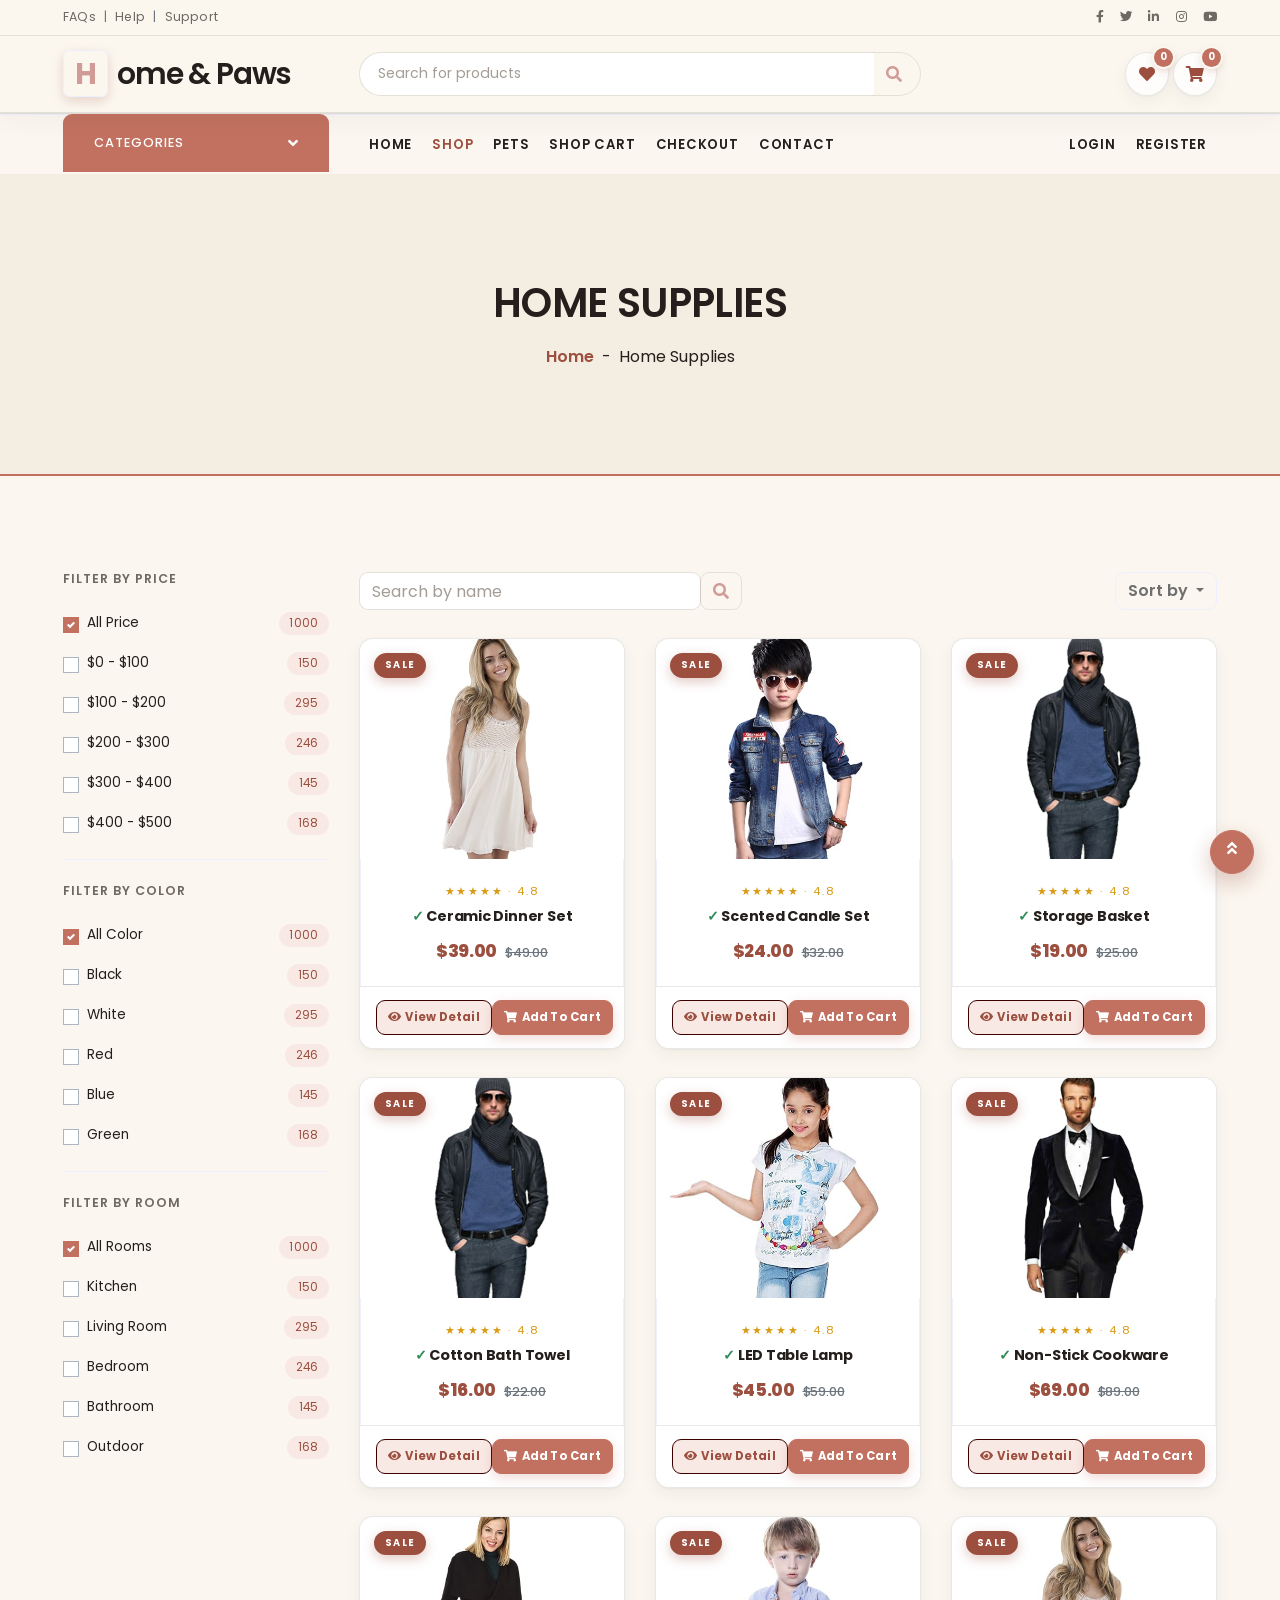
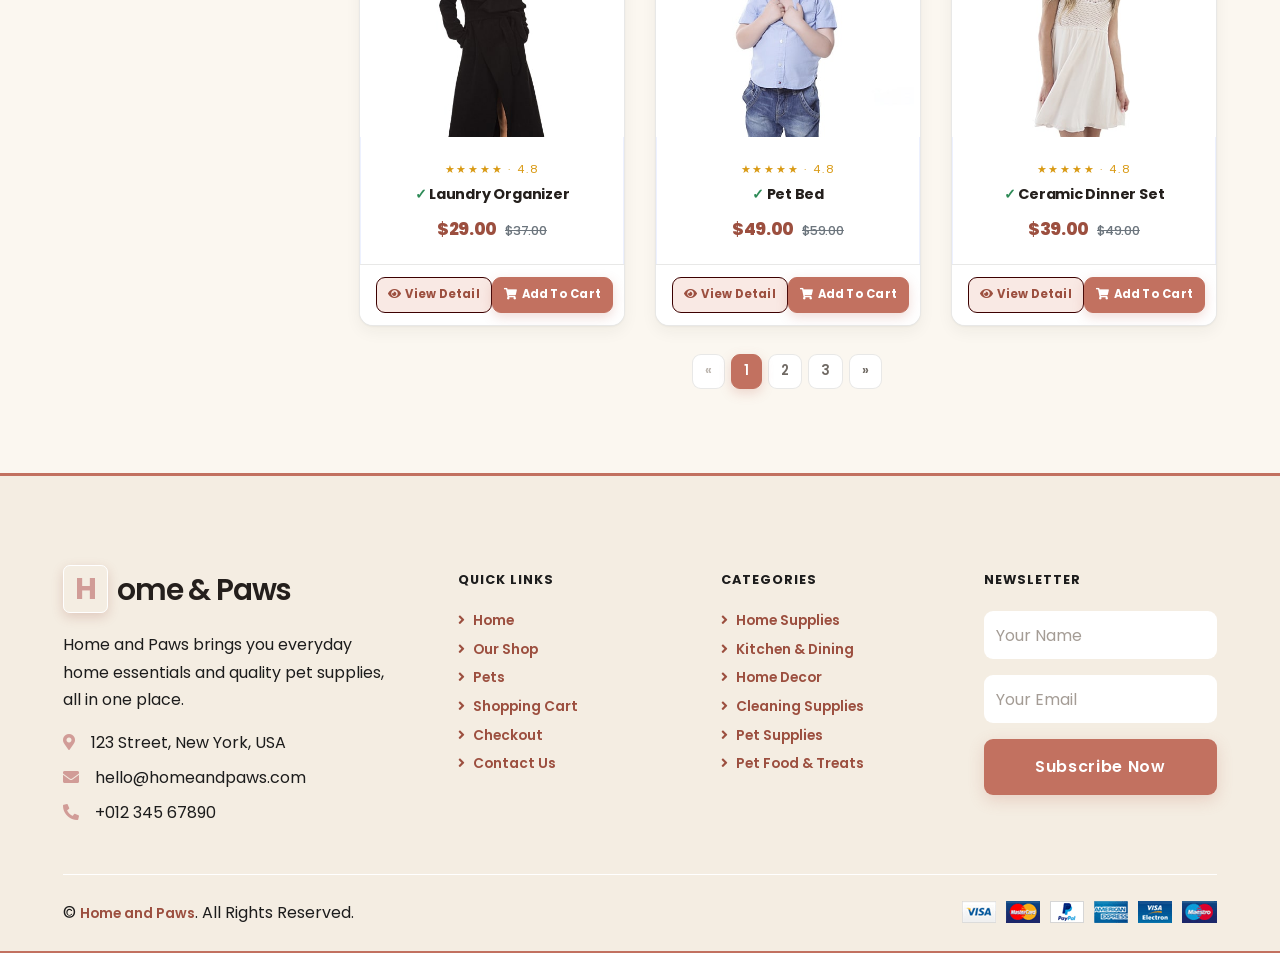
<file: EShopper/shop.html>
<!DOCTYPE html>
<html lang="en">

<head>
    <meta charset="utf-8">
    <title>Home Supplies - Home and Paws</title>
    <meta content="width=device-width, initial-scale=1.0" name="viewport">
    <meta content="home supplies, pet supplies, home essentials, pet essentials, Home and Paws" name="keywords">
    <meta content="Home and Paws - everyday home supplies and quality pet essentials in one place." name="description">

    <!-- Favicon -->
    <link href="img/favicon.ico" rel="icon">

    <!-- Google Web Fonts -->
    <link rel="preconnect" href="https://fonts.gstatic.com">
    <link href="https://fonts.googleapis.com/css2?family=Poppins:wght@100;200;300;400;500;600;700;800;900&display=swap" rel="stylesheet"> 

    <!-- Font Awesome -->
    <link href="https://cdnjs.cloudflare.com/ajax/libs/font-awesome/5.10.0/css/all.min.css" rel="stylesheet">

    <!-- Libraries Stylesheet -->
    <link href="lib/owlcarousel/assets/owl.carousel.min.css" rel="stylesheet">

    <!-- Customized Bootstrap Stylesheet -->
    <link href="css/style.css" rel="stylesheet">
    <!-- E-Commerce UI Enhancement Layer -->
    <link href="css/enhanced.css" rel="stylesheet">
</head>

<body>
    <!-- Topbar Start -->
    <div class="container-fluid">
        <div class="row bg-secondary py-2 px-xl-5">
            <div class="col-lg-6 d-none d-lg-block">
                <div class="d-inline-flex align-items-center">
                    <a class="text-dark" href="">FAQs</a>
                    <span class="text-muted px-2">|</span>
                    <a class="text-dark" href="">Help</a>
                    <span class="text-muted px-2">|</span>
                    <a class="text-dark" href="">Support</a>
                </div>
            </div>
            <div class="col-lg-6 text-center text-lg-right">
                <div class="d-inline-flex align-items-center">
                    <a class="text-dark px-2" href="">
                        <i class="fab fa-facebook-f"></i>
                    </a>
                    <a class="text-dark px-2" href="">
                        <i class="fab fa-twitter"></i>
                    </a>
                    <a class="text-dark px-2" href="">
                        <i class="fab fa-linkedin-in"></i>
                    </a>
                    <a class="text-dark px-2" href="">
                        <i class="fab fa-instagram"></i>
                    </a>
                    <a class="text-dark pl-2" href="">
                        <i class="fab fa-youtube"></i>
                    </a>
                </div>
            </div>
        </div>
        <div class="row align-items-center py-3 px-xl-5">
            <div class="col-lg-3 d-none d-lg-block">
                <a href="" class="text-decoration-none">
                    <h1 class="m-0 display-5 font-weight-semi-bold brand-logo"><span class="text-primary font-weight-bold border px-3 mr-1">H</span>ome &amp; Paws</h1>
                </a>
            </div>
            <div class="col-lg-6 col-6 text-left">
                <form action="">
                    <div class="input-group">
                        <input type="text" class="form-control" placeholder="Search for products">
                        <div class="input-group-append">
                            <span class="input-group-text bg-transparent text-primary">
                                <i class="fa fa-search"></i>
                            </span>
                        </div>
                    </div>
                </form>
            </div>
            <div class="col-lg-3 col-6 text-right">
                <a href="" class="btn border">
                    <i class="fas fa-heart text-primary"></i>
                    <span class="badge">0</span>
                </a>
                <a href="" class="btn border">
                    <i class="fas fa-shopping-cart text-primary"></i>
                    <span class="badge">0</span>
                </a>
            </div>
        </div>
    </div>
    <!-- Topbar End -->


    <!-- Navbar Start -->
    <div class="container-fluid">
        <div class="row border-top px-xl-5">
            <div class="col-lg-3 d-none d-lg-block">
                <a class="btn shadow-none d-flex align-items-center justify-content-between bg-primary text-white w-100" data-toggle="collapse" href="#navbar-vertical" style="height: 65px; margin-top: -1px; padding: 0 30px;">
                    <h6 class="m-0">Categories</h6>
                    <i class="fa fa-angle-down text-dark"></i>
                </a>
                <nav class="collapse position-absolute navbar navbar-vertical navbar-light align-items-start p-0 border border-top-0 border-bottom-0 bg-light" id="navbar-vertical" style="width: calc(100% - 30px); z-index: 1;">
                    <div class="navbar-nav w-100 overflow-hidden" style="height: 410px">
                        <div class="nav-item dropdown">
                            <a href="#" class="nav-link" data-toggle="dropdown">Kitchen &amp; Dining <i class="fa fa-angle-down float-right mt-1"></i></a>
                            <div class="dropdown-menu position-absolute bg-secondary border-0 rounded-0 w-100 m-0">
                                <a href="shop.html" class="dropdown-item">Cookware</a>
                                <a href="shop.html" class="dropdown-item">Dinnerware</a>
                                <a href="shop.html" class="dropdown-item">Drinkware</a>
                            </div>
                        </div>
                        <div class="nav-item dropdown">
                            <a href="#" class="nav-link" data-toggle="dropdown">Home Decor <i class="fa fa-angle-down float-right mt-1"></i></a>
                            <div class="dropdown-menu position-absolute bg-secondary border-0 rounded-0 w-100 m-0">
                                <a href="shop.html" class="dropdown-item">Wall Decor</a>
                                <a href="shop.html" class="dropdown-item">Vases &amp; Planters</a>
                                <a href="shop.html" class="dropdown-item">Candles</a>
                            </div>
                        </div>
                        <a href="shop.html" class="nav-item nav-link">Cleaning Supplies</a>
                        <a href="shop.html" class="nav-item nav-link">Storage &amp; Organization</a>
                        <a href="shop.html" class="nav-item nav-link">Bedding &amp; Bath</a>
                        <a href="shop.html" class="nav-item nav-link">Lighting</a>
                        <a href="shop.html" class="nav-item nav-link">Furniture</a>
                        <a href="pets.html" class="nav-item nav-link">Pet Supplies</a>
                    </div>
                </nav>
            </div>
            <div class="col-lg-9">
                <nav class="navbar navbar-expand-lg bg-light navbar-light py-3 py-lg-0 px-0">
                    <a href="" class="text-decoration-none d-block d-lg-none">
                        <h1 class="m-0 display-5 font-weight-semi-bold brand-logo"><span class="text-primary font-weight-bold border px-3 mr-1">H</span>ome &amp; Paws</h1>
                    </a>
                    <button type="button" class="navbar-toggler" data-toggle="collapse" data-target="#navbarCollapse">
                        <span class="navbar-toggler-icon"></span>
                    </button>
                    <div class="collapse navbar-collapse justify-content-between" id="navbarCollapse">
                        <div class="navbar-nav mr-auto py-0">
                            <a href="index.html" class="nav-item nav-link">Home</a>
                            <a href="shop.html" class="nav-item nav-link active">Shop</a>
                            <a href="pets.html" class="nav-item nav-link">Pets</a>
                            <a href="cart.html" class="nav-item nav-link">Shop Cart</a>
                            <a href="checkout.html" class="nav-item nav-link">Checkout</a>
                            <a href="contact.html" class="nav-item nav-link">Contact</a>
                        </div>
                        <div class="navbar-nav ml-auto py-0">
                            <a href="" class="nav-item nav-link">Login</a>
                            <a href="" class="nav-item nav-link">Register</a>
                        </div>
                    </div>
                </nav>
            </div>
        </div>
    </div>
    <!-- Navbar End -->


    <!-- Page Header Start -->
    <div class="container-fluid bg-secondary mb-5">
        <div class="d-flex flex-column align-items-center justify-content-center" style="min-height: 300px">
            <h1 class="font-weight-semi-bold text-uppercase mb-3">Home Supplies</h1>
            <div class="d-inline-flex">
                <p class="m-0"><a href="index.html">Home</a></p>
                <p class="m-0 px-2">-</p>
                <p class="m-0">Home Supplies</p>
            </div>
        </div>
    </div>
    <!-- Page Header End -->


    <!-- Shop Start -->
    <div class="container-fluid pt-5">
        <div class="row px-xl-5">
            <!-- Shop Sidebar Start -->
            <div class="col-lg-3 col-md-12">
                <!-- Price Start -->
                <div class="border-bottom mb-4 pb-4">
                    <h5 class="font-weight-semi-bold mb-4">Filter by price</h5>
                    <form>
                        <div class="custom-control custom-checkbox d-flex align-items-center justify-content-between mb-3">
                            <input type="checkbox" class="custom-control-input" checked id="price-all">
                            <label class="custom-control-label" for="price-all">All Price</label>
                            <span class="badge border font-weight-normal">1000</span>
                        </div>
                        <div class="custom-control custom-checkbox d-flex align-items-center justify-content-between mb-3">
                            <input type="checkbox" class="custom-control-input" id="price-1">
                            <label class="custom-control-label" for="price-1">$0 - $100</label>
                            <span class="badge border font-weight-normal">150</span>
                        </div>
                        <div class="custom-control custom-checkbox d-flex align-items-center justify-content-between mb-3">
                            <input type="checkbox" class="custom-control-input" id="price-2">
                            <label class="custom-control-label" for="price-2">$100 - $200</label>
                            <span class="badge border font-weight-normal">295</span>
                        </div>
                        <div class="custom-control custom-checkbox d-flex align-items-center justify-content-between mb-3">
                            <input type="checkbox" class="custom-control-input" id="price-3">
                            <label class="custom-control-label" for="price-3">$200 - $300</label>
                            <span class="badge border font-weight-normal">246</span>
                        </div>
                        <div class="custom-control custom-checkbox d-flex align-items-center justify-content-between mb-3">
                            <input type="checkbox" class="custom-control-input" id="price-4">
                            <label class="custom-control-label" for="price-4">$300 - $400</label>
                            <span class="badge border font-weight-normal">145</span>
                        </div>
                        <div class="custom-control custom-checkbox d-flex align-items-center justify-content-between">
                            <input type="checkbox" class="custom-control-input" id="price-5">
                            <label class="custom-control-label" for="price-5">$400 - $500</label>
                            <span class="badge border font-weight-normal">168</span>
                        </div>
                    </form>
                </div>
                <!-- Price End -->
                
                <!-- Color Start -->
                <div class="border-bottom mb-4 pb-4">
                    <h5 class="font-weight-semi-bold mb-4">Filter by color</h5>
                    <form>
                        <div class="custom-control custom-checkbox d-flex align-items-center justify-content-between mb-3">
                            <input type="checkbox" class="custom-control-input" checked id="color-all">
                            <label class="custom-control-label" for="color-all">All Color</label>
                            <span class="badge border font-weight-normal">1000</span>
                        </div>
                        <div class="custom-control custom-checkbox d-flex align-items-center justify-content-between mb-3">
                            <input type="checkbox" class="custom-control-input" id="color-1">
                            <label class="custom-control-label" for="color-1">Black</label>
                            <span class="badge border font-weight-normal">150</span>
                        </div>
                        <div class="custom-control custom-checkbox d-flex align-items-center justify-content-between mb-3">
                            <input type="checkbox" class="custom-control-input" id="color-2">
                            <label class="custom-control-label" for="color-2">White</label>
                            <span class="badge border font-weight-normal">295</span>
                        </div>
                        <div class="custom-control custom-checkbox d-flex align-items-center justify-content-between mb-3">
                            <input type="checkbox" class="custom-control-input" id="color-3">
                            <label class="custom-control-label" for="color-3">Red</label>
                            <span class="badge border font-weight-normal">246</span>
                        </div>
                        <div class="custom-control custom-checkbox d-flex align-items-center justify-content-between mb-3">
                            <input type="checkbox" class="custom-control-input" id="color-4">
                            <label class="custom-control-label" for="color-4">Blue</label>
                            <span class="badge border font-weight-normal">145</span>
                        </div>
                        <div class="custom-control custom-checkbox d-flex align-items-center justify-content-between">
                            <input type="checkbox" class="custom-control-input" id="color-5">
                            <label class="custom-control-label" for="color-5">Green</label>
                            <span class="badge border font-weight-normal">168</span>
                        </div>
                    </form>
                </div>
                <!-- Color End -->

                <!-- Room Start -->
                <div class="mb-5">
                    <h5 class="font-weight-semi-bold mb-4">Filter by room</h5>
                    <form>
                        <div class="custom-control custom-checkbox d-flex align-items-center justify-content-between mb-3">
                            <input type="checkbox" class="custom-control-input" checked id="room-all">
                            <label class="custom-control-label" for="room-all">All Rooms</label>
                            <span class="badge border font-weight-normal">1000</span>
                        </div>
                        <div class="custom-control custom-checkbox d-flex align-items-center justify-content-between mb-3">
                            <input type="checkbox" class="custom-control-input" id="room-1">
                            <label class="custom-control-label" for="room-1">Kitchen</label>
                            <span class="badge border font-weight-normal">150</span>
                        </div>
                        <div class="custom-control custom-checkbox d-flex align-items-center justify-content-between mb-3">
                            <input type="checkbox" class="custom-control-input" id="room-2">
                            <label class="custom-control-label" for="room-2">Living Room</label>
                            <span class="badge border font-weight-normal">295</span>
                        </div>
                        <div class="custom-control custom-checkbox d-flex align-items-center justify-content-between mb-3">
                            <input type="checkbox" class="custom-control-input" id="room-3">
                            <label class="custom-control-label" for="room-3">Bedroom</label>
                            <span class="badge border font-weight-normal">246</span>
                        </div>
                        <div class="custom-control custom-checkbox d-flex align-items-center justify-content-between mb-3">
                            <input type="checkbox" class="custom-control-input" id="room-4">
                            <label class="custom-control-label" for="room-4">Bathroom</label>
                            <span class="badge border font-weight-normal">145</span>
                        </div>
                        <div class="custom-control custom-checkbox d-flex align-items-center justify-content-between">
                            <input type="checkbox" class="custom-control-input" id="room-5">
                            <label class="custom-control-label" for="room-5">Outdoor</label>
                            <span class="badge border font-weight-normal">168</span>
                        </div>
                    </form>
                </div>
                <!-- Room End -->
            </div>
            <!-- Shop Sidebar End -->


            <!-- Shop Product Start -->
            <div class="col-lg-9 col-md-12">
                <div class="row pb-3">
                    <div class="col-12 pb-1">
                        <div class="d-flex align-items-center justify-content-between mb-4">
                            <form action="">
                                <div class="input-group">
                                    <input type="text" class="form-control" placeholder="Search by name">
                                    <div class="input-group-append">
                                        <span class="input-group-text bg-transparent text-primary">
                                            <i class="fa fa-search"></i>
                                        </span>
                                    </div>
                                </div>
                            </form>
                            <div class="dropdown ml-4">
                                <button class="btn border dropdown-toggle" type="button" id="triggerId" data-toggle="dropdown" aria-haspopup="true"
                                        aria-expanded="false">
                                            Sort by
                                        </button>
                                <div class="dropdown-menu dropdown-menu-right" aria-labelledby="triggerId">
                                    <a class="dropdown-item" href="#">Latest</a>
                                    <a class="dropdown-item" href="#">Popularity</a>
                                    <a class="dropdown-item" href="#">Best Rating</a>
                                </div>
                            </div>
                        </div>
                    </div>
                    <div class="col-lg-4 col-md-6 col-sm-12 pb-1">
                        <div class="card product-item border-0 mb-4">
                            <div class="card-header product-img position-relative overflow-hidden bg-transparent border p-0">
                                <img class="img-fluid w-100" src="img/product-1.jpg" alt="">
                            </div>
                            <div class="card-body border-left border-right text-center p-0 pt-4 pb-3">
                                <h6 class="text-truncate mb-3">Ceramic Dinner Set</h6>
                                <div class="d-flex justify-content-center">
                                    <h6>$39.00</h6><h6 class="text-muted ml-2"><del>$49.00</del></h6>
                                </div>
                            </div>
                            <div class="card-footer d-flex justify-content-between bg-light border">
                                <a href="" class="btn btn-sm text-dark p-0"><i class="fas fa-eye text-primary mr-1"></i>View Detail</a>
                                <a href="" class="btn btn-sm text-dark p-0"><i class="fas fa-shopping-cart text-primary mr-1"></i>Add To Cart</a>
                            </div>
                        </div>
                    </div>
                    <div class="col-lg-4 col-md-6 col-sm-12 pb-1">
                        <div class="card product-item border-0 mb-4">
                            <div class="card-header product-img position-relative overflow-hidden bg-transparent border p-0">
                                <img class="img-fluid w-100" src="img/product-2.jpg" alt="">
                            </div>
                            <div class="card-body border-left border-right text-center p-0 pt-4 pb-3">
                                <h6 class="text-truncate mb-3">Scented Candle Set</h6>
                                <div class="d-flex justify-content-center">
                                    <h6>$24.00</h6><h6 class="text-muted ml-2"><del>$32.00</del></h6>
                                </div>
                            </div>
                            <div class="card-footer d-flex justify-content-between bg-light border">
                                <a href="" class="btn btn-sm text-dark p-0"><i class="fas fa-eye text-primary mr-1"></i>View Detail</a>
                                <a href="" class="btn btn-sm text-dark p-0"><i class="fas fa-shopping-cart text-primary mr-1"></i>Add To Cart</a>
                            </div>
                        </div>
                    </div>
                    <div class="col-lg-4 col-md-6 col-sm-12 pb-1">
                        <div class="card product-item border-0 mb-4">
                            <div class="card-header product-img position-relative overflow-hidden bg-transparent border p-0">
                                <img class="img-fluid w-100" src="img/product-3.jpg" alt="">
                            </div>
                            <div class="card-body border-left border-right text-center p-0 pt-4 pb-3">
                                <h6 class="text-truncate mb-3">Storage Basket</h6>
                                <div class="d-flex justify-content-center">
                                    <h6>$19.00</h6><h6 class="text-muted ml-2"><del>$25.00</del></h6>
                                </div>
                            </div>
                            <div class="card-footer d-flex justify-content-between bg-light border">
                                <a href="" class="btn btn-sm text-dark p-0"><i class="fas fa-eye text-primary mr-1"></i>View Detail</a>
                                <a href="" class="btn btn-sm text-dark p-0"><i class="fas fa-shopping-cart text-primary mr-1"></i>Add To Cart</a>
                            </div>
                        </div>
                    </div>
                    <div class="col-lg-4 col-md-6 col-sm-12 pb-1">
                        <div class="card product-item border-0 mb-4">
                            <div class="card-header product-img position-relative overflow-hidden bg-transparent border p-0">
                                <img class="img-fluid w-100" src="img/product-4.jpg" alt="">
                            </div>
                            <div class="card-body border-left border-right text-center p-0 pt-4 pb-3">
                                <h6 class="text-truncate mb-3">Cotton Bath Towel</h6>
                                <div class="d-flex justify-content-center">
                                    <h6>$16.00</h6><h6 class="text-muted ml-2"><del>$22.00</del></h6>
                                </div>
                            </div>
                            <div class="card-footer d-flex justify-content-between bg-light border">
                                <a href="" class="btn btn-sm text-dark p-0"><i class="fas fa-eye text-primary mr-1"></i>View Detail</a>
                                <a href="" class="btn btn-sm text-dark p-0"><i class="fas fa-shopping-cart text-primary mr-1"></i>Add To Cart</a>
                            </div>
                        </div>
                    </div>
                    <div class="col-lg-4 col-md-6 col-sm-12 pb-1">
                        <div class="card product-item border-0 mb-4">
                            <div class="card-header product-img position-relative overflow-hidden bg-transparent border p-0">
                                <img class="img-fluid w-100" src="img/product-5.jpg" alt="">
                            </div>
                            <div class="card-body border-left border-right text-center p-0 pt-4 pb-3">
                                <h6 class="text-truncate mb-3">LED Table Lamp</h6>
                                <div class="d-flex justify-content-center">
                                    <h6>$45.00</h6><h6 class="text-muted ml-2"><del>$59.00</del></h6>
                                </div>
                            </div>
                            <div class="card-footer d-flex justify-content-between bg-light border">
                                <a href="" class="btn btn-sm text-dark p-0"><i class="fas fa-eye text-primary mr-1"></i>View Detail</a>
                                <a href="" class="btn btn-sm text-dark p-0"><i class="fas fa-shopping-cart text-primary mr-1"></i>Add To Cart</a>
                            </div>
                        </div>
                    </div>
                    <div class="col-lg-4 col-md-6 col-sm-12 pb-1">
                        <div class="card product-item border-0 mb-4">
                            <div class="card-header product-img position-relative overflow-hidden bg-transparent border p-0">
                                <img class="img-fluid w-100" src="img/product-6.jpg" alt="">
                            </div>
                            <div class="card-body border-left border-right text-center p-0 pt-4 pb-3">
                                <h6 class="text-truncate mb-3">Non-Stick Cookware</h6>
                                <div class="d-flex justify-content-center">
                                    <h6>$69.00</h6><h6 class="text-muted ml-2"><del>$89.00</del></h6>
                                </div>
                            </div>
                            <div class="card-footer d-flex justify-content-between bg-light border">
                                <a href="" class="btn btn-sm text-dark p-0"><i class="fas fa-eye text-primary mr-1"></i>View Detail</a>
                                <a href="" class="btn btn-sm text-dark p-0"><i class="fas fa-shopping-cart text-primary mr-1"></i>Add To Cart</a>
                            </div>
                        </div>
                    </div>
                    <div class="col-lg-4 col-md-6 col-sm-12 pb-1">
                        <div class="card product-item border-0 mb-4">
                            <div class="card-header product-img position-relative overflow-hidden bg-transparent border p-0">
                                <img class="img-fluid w-100" src="img/product-7.jpg" alt="">
                            </div>
                            <div class="card-body border-left border-right text-center p-0 pt-4 pb-3">
                                <h6 class="text-truncate mb-3">Laundry Organizer</h6>
                                <div class="d-flex justify-content-center">
                                    <h6>$29.00</h6><h6 class="text-muted ml-2"><del>$37.00</del></h6>
                                </div>
                            </div>
                            <div class="card-footer d-flex justify-content-between bg-light border">
                                <a href="" class="btn btn-sm text-dark p-0"><i class="fas fa-eye text-primary mr-1"></i>View Detail</a>
                                <a href="" class="btn btn-sm text-dark p-0"><i class="fas fa-shopping-cart text-primary mr-1"></i>Add To Cart</a>
                            </div>
                        </div>
                    </div>
                    <div class="col-lg-4 col-md-6 col-sm-12 pb-1">
                        <div class="card product-item border-0 mb-4">
                            <div class="card-header product-img position-relative overflow-hidden bg-transparent border p-0">
                                <img class="img-fluid w-100" src="img/product-8.jpg" alt="">
                            </div>
                            <div class="card-body border-left border-right text-center p-0 pt-4 pb-3">
                                <h6 class="text-truncate mb-3">Pet Bed</h6>
                                <div class="d-flex justify-content-center">
                                    <h6>$49.00</h6><h6 class="text-muted ml-2"><del>$59.00</del></h6>
                                </div>
                            </div>
                            <div class="card-footer d-flex justify-content-between bg-light border">
                                <a href="" class="btn btn-sm text-dark p-0"><i class="fas fa-eye text-primary mr-1"></i>View Detail</a>
                                <a href="" class="btn btn-sm text-dark p-0"><i class="fas fa-shopping-cart text-primary mr-1"></i>Add To Cart</a>
                            </div>
                        </div>
                    </div>
                    <div class="col-lg-4 col-md-6 col-sm-12 pb-1">
                        <div class="card product-item border-0 mb-4">
                            <div class="card-header product-img position-relative overflow-hidden bg-transparent border p-0">
                                <img class="img-fluid w-100" src="img/product-1.jpg" alt="">
                            </div>
                            <div class="card-body border-left border-right text-center p-0 pt-4 pb-3">
                                <h6 class="text-truncate mb-3">Ceramic Dinner Set</h6>
                                <div class="d-flex justify-content-center">
                                    <h6>$39.00</h6><h6 class="text-muted ml-2"><del>$49.00</del></h6>
                                </div>
                            </div>
                            <div class="card-footer d-flex justify-content-between bg-light border">
                                <a href="" class="btn btn-sm text-dark p-0"><i class="fas fa-eye text-primary mr-1"></i>View Detail</a>
                                <a href="" class="btn btn-sm text-dark p-0"><i class="fas fa-shopping-cart text-primary mr-1"></i>Add To Cart</a>
                            </div>
                        </div>
                    </div>
                    <div class="col-12 pb-1">
                        <nav aria-label="Page navigation">
                          <ul class="pagination justify-content-center mb-3">
                            <li class="page-item disabled">
                              <a class="page-link" href="#" aria-label="Previous">
                                <span aria-hidden="true">&laquo;</span>
                                <span class="sr-only">Previous</span>
                              </a>
                            </li>
                            <li class="page-item active"><a class="page-link" href="#">1</a></li>
                            <li class="page-item"><a class="page-link" href="#">2</a></li>
                            <li class="page-item"><a class="page-link" href="#">3</a></li>
                            <li class="page-item">
                              <a class="page-link" href="#" aria-label="Next">
                                <span aria-hidden="true">&raquo;</span>
                                <span class="sr-only">Next</span>
                              </a>
                            </li>
                          </ul>
                        </nav>
                    </div>
                </div>
            </div>
            <!-- Shop Product End -->
        </div>
    </div>
    <!-- Shop End -->


    <!-- Footer Start -->
    <div class="container-fluid bg-secondary text-dark mt-5 pt-5">
        <div class="row px-xl-5 pt-5">
            <div class="col-lg-4 col-md-12 mb-5 pr-3 pr-xl-5">
                <a href="" class="text-decoration-none">
                    <h1 class="mb-4 display-5 font-weight-semi-bold brand-logo"><span class="text-primary font-weight-bold border border-white px-3 mr-1">H</span>ome &amp; Paws</h1>
                </a>
                <p>Home and Paws brings you everyday home essentials and quality pet supplies, all in one place.</p>
                <p class="mb-2"><i class="fa fa-map-marker-alt text-primary mr-3"></i>123 Street, New York, USA</p>
                <p class="mb-2"><i class="fa fa-envelope text-primary mr-3"></i>hello@homeandpaws.com</p>
                <p class="mb-0"><i class="fa fa-phone-alt text-primary mr-3"></i>+012 345 67890</p>
            </div>
            <div class="col-lg-8 col-md-12">
                <div class="row">
                    <div class="col-md-4 mb-5">
                        <h5 class="font-weight-bold text-dark mb-4">Quick Links</h5>
                        <div class="d-flex flex-column justify-content-start">
                            <a class="text-dark mb-2" href="index.html"><i class="fa fa-angle-right mr-2"></i>Home</a>
                            <a class="text-dark mb-2" href="shop.html"><i class="fa fa-angle-right mr-2"></i>Our Shop</a>
                            <a class="text-dark mb-2" href="pets.html"><i class="fa fa-angle-right mr-2"></i>Pets</a>
                            <a class="text-dark mb-2" href="cart.html"><i class="fa fa-angle-right mr-2"></i>Shopping Cart</a>
                            <a class="text-dark mb-2" href="checkout.html"><i class="fa fa-angle-right mr-2"></i>Checkout</a>
                            <a class="text-dark" href="contact.html"><i class="fa fa-angle-right mr-2"></i>Contact Us</a>
                        </div>
                    </div>
                    <div class="col-md-4 mb-5">
                        <h5 class="font-weight-bold text-dark mb-4">Categories</h5>
                        <div class="d-flex flex-column justify-content-start">
                            <a class="text-dark mb-2" href="shop.html"><i class="fa fa-angle-right mr-2"></i>Home Supplies</a>
                            <a class="text-dark mb-2" href="shop.html"><i class="fa fa-angle-right mr-2"></i>Kitchen &amp; Dining</a>
                            <a class="text-dark mb-2" href="shop.html"><i class="fa fa-angle-right mr-2"></i>Home Decor</a>
                            <a class="text-dark mb-2" href="shop.html"><i class="fa fa-angle-right mr-2"></i>Cleaning Supplies</a>
                            <a class="text-dark mb-2" href="pets.html"><i class="fa fa-angle-right mr-2"></i>Pet Supplies</a>
                            <a class="text-dark" href="pets.html"><i class="fa fa-angle-right mr-2"></i>Pet Food &amp; Treats</a>
                        </div>
                    </div>
                    <div class="col-md-4 mb-5">
                        <h5 class="font-weight-bold text-dark mb-4">Newsletter</h5>
                        <form action="">
                            <div class="form-group">
                                <input type="text" class="form-control border-0 py-4" placeholder="Your Name" required="required" />
                            </div>
                            <div class="form-group">
                                <input type="email" class="form-control border-0 py-4" placeholder="Your Email"
                                    required="required" />
                            </div>
                            <div>
                                <button class="btn btn-primary btn-block border-0 py-3" type="submit">Subscribe Now</button>
                            </div>
                        </form>
                    </div>
                </div>
            </div>
        </div>
        <div class="row border-top border-light mx-xl-5 py-4">
            <div class="col-md-6 px-xl-0">
                <p class="mb-md-0 text-center text-md-left text-dark">
                    &copy; <a class="text-dark font-weight-semi-bold" href="index.html">Home and Paws</a>. All Rights Reserved.
                </p>
            </div>
            <div class="col-md-6 px-xl-0 text-center text-md-right">
                <img class="img-fluid" src="img/payments.png" alt="">
            </div>
        </div>
    </div>
    <!-- Footer End -->


    <!-- Back to Top -->
    <a href="#" class="btn btn-primary back-to-top"><i class="fa fa-angle-double-up"></i></a>


    <!-- JavaScript Libraries -->
    <script src="https://code.jquery.com/jquery-3.4.1.min.js"></script>
    <script src="https://stackpath.bootstrapcdn.com/bootstrap/4.4.1/js/bootstrap.bundle.min.js"></script>
    <script src="lib/easing/easing.min.js"></script>
    <script src="lib/owlcarousel/owl.carousel.min.js"></script>

    <!-- Template Javascript -->
    <script src="js/main.js"></script>
</body>

</html>
</file>
<file: EShopper/css/enhanced.css>
/* ==========================================================================
   E-Commerce UI Enhancement Layer
   --------------------------------------------------------------------------
   A surgical styling layer for the "Home and Paws" storefront. It deliberately
   does NOT alter any markup logic, data state, or integration - it only
   composes on top of the existing class names via a later <link>.

   Design contract
   ---------------
   Screen job     : Browse, evaluate and buy home + pet essentials.
   Primary action : "Add To Cart" on product cards / "Shop Now" on promos.
   Required states: default, hover, focus-visible, active, entrance, reduced-motion.
   Responsive     : mobile-first; relies on the existing Bootstrap grid.
   Palette        : the store's warm terracotta + cream, deepened for contrast.
   Reject         : purple gradients, oversized pills, heavy layered shadows,
                    uniform "stock card" look, placeholder copy.
   ========================================================================== */


/* --------------------------------------------------------------------------
   1. Design tokens
   -------------------------------------------------------------------------- */
:root {
  --enh-ink:          #241f1c;
  --enh-muted:        #6f6963;
  --enh-line:         rgba(36, 31, 28, 0.10);
  --enh-line-strong:  rgba(36, 31, 28, 0.18);

  --enh-canvas:       #fbf7f0;
  --enh-surface:      #ffffff;

  /* Store accent - warm terracotta, deepened from the original #D19C97 */
  --enh-accent:       #c27160;
  --enh-accent-deep:  #9c4f3f;
  --enh-accent-soft:  #f9e9e4;

  --enh-star:         #d99a14;
  --enh-stock:        #2e8b57;

  --enh-radius:       14px;
  --enh-radius-sm:    9px;
  --enh-pill:         999px;

  --enh-shadow-sm:    0 1px 2px rgba(36, 31, 28, 0.04),
                      0 6px 16px rgba(36, 31, 28, 0.05);
  --enh-shadow-md:    0 12px 32px rgba(36, 31, 28, 0.11);
  --enh-shadow-lg:    0 20px 48px rgba(36, 31, 28, 0.16);

  --enh-ease:         cubic-bezier(0.2, 0.7, 0.2, 1);
}

/* The pets page keeps its own soft-blue identity, mapped to the same tokens. */
body.pets-theme {
  --enh-accent:       #74b4e6;
  --enh-accent-deep:  #3b7fb8;
  --enh-accent-soft:  #e7f2fb;
}


/* --------------------------------------------------------------------------
   2. Base refinements - typography, canvas, selection
   -------------------------------------------------------------------------- */
body {
  color: var(--enh-ink);
  background-color: var(--enh-canvas);
  -webkit-font-smoothing: antialiased;
  -moz-osx-font-smoothing: grayscale;
  text-rendering: optimizeLegibility;
}

body.pets-theme {
  background-color: var(--enh-canvas);
}

h1, h2, h3, h4, h5, h6,
.h1, .h2, .h3, .h4, .h5, .h6 {
  color: var(--enh-ink);
  letter-spacing: -0.015em;
}

.display-4 {
  font-weight: 700;
  letter-spacing: -0.03em;
  line-height: 1.1;
}

p {
  line-height: 1.7;
}

::selection {
  background: var(--enh-accent-soft);
  color: var(--enh-accent-deep);
}

a {
  transition: color 0.2s var(--enh-ease);
}

a:hover {
  text-decoration: none;
}

img {
  image-rendering: auto;
}

/* Consistent focus ring for every interactive element. */
a:focus-visible,
button:focus-visible,
input:focus-visible,
select:focus-visible,
textarea:focus-visible,
.custom-control-input:focus ~ .custom-control-label::before,
.page-link:focus-visible {
  outline: 2px solid var(--enh-accent-deep);
  outline-offset: 3px;
}

.form-control:focus {
  border-color: var(--enh-accent);
  box-shadow: 0 0 0 3px var(--enh-accent-soft);
}

.form-control,
.input-group-text {
  border-color: var(--enh-line) !important;
  border-radius: var(--enh-radius-sm);
}

.form-control::placeholder {
  color: #a49c95;
}

.input-group-text {
  background: var(--enh-surface);
  color: var(--enh-accent-deep);
}


/* --------------------------------------------------------------------------
   3. Entrance animations (motion is disabled at the end of this file)
   -------------------------------------------------------------------------- */
@keyframes enhance-rise {
  from { opacity: 0; transform: translateY(18px); }
  to   { opacity: 1; transform: translateY(0); }
}

@keyframes enhance-fade-up {
  from { opacity: 0; transform: translateY(24px); }
  to   { opacity: 1; transform: translateY(0); }
}

@keyframes enhance-float {
  0%, 100% { transform: translateY(0); }
  50%      { transform: translateY(-5px); }
}

@keyframes enhance-pop {
  0%   { transform: scale(1); }
  50%  { transform: scale(1.22); }
  100% { transform: scale(1); }
}

/* "backwards" keeps the pre-entrance state during delays, then releases the
   transform so hover lifts still work once the animation has finished. */
.product-item,
.cat-item,
.feature-item,
.offer .col-md-6 > div {
  animation: enhance-rise 0.6s var(--enh-ease) backwards;
}

.product-item:nth-child(2n),
.cat-item:nth-child(2n),
.feature-item:nth-child(2n),
.offer .col-md-6:nth-child(2) > div { animation-delay: 0.06s; }
.product-item:nth-child(3n),
.cat-item:nth-child(3n),
.feature-item:nth-child(3n) { animation-delay: 0.12s; }
.product-item:nth-child(4n),
.cat-item:nth-child(4n),
.feature-item:nth-child(4n) { animation-delay: 0.18s; }


/* --------------------------------------------------------------------------
   4. Header - sticky, subtle glass, refined search + cart counter
   -------------------------------------------------------------------------- */
body > .container-fluid:first-child {
  position: sticky;
  top: 0;
  z-index: 1050;
  background: rgba(251, 247, 240, 0.82);
  -webkit-backdrop-filter: saturate(160%) blur(16px);
  backdrop-filter: saturate(160%) blur(16px);
  border-bottom: 1px solid var(--enh-line);
  box-shadow: 0 6px 24px rgba(36, 31, 28, 0.045);
}

/* Let the glass show through the original utility strip / logo row. */
body > .container-fluid:first-child .bg-secondary,
body > .container-fluid:first-child > .row {
  background-color: transparent !important;
}

body > .container-fluid:first-child .row:first-child {
  border-bottom: 1px solid var(--enh-line);
  font-size: 0.78rem;
  letter-spacing: 0.02em;
}

body > .container-fluid:first-child .row:first-child a {
  color: var(--enh-muted) !important;
}

body > .container-fluid:first-child .row:first-child a:hover {
  color: var(--enh-accent-deep) !important;
}

/* Brand wordmark */
.brand-logo {
  font-size: 1.85rem;
  letter-spacing: -0.04em;
}

.brand-logo > span {
  border-radius: 7px !important;
  padding: 0.15rem 0.7rem !important;
  margin-right: 0.55rem !important;
  box-shadow: 0 4px 12px rgba(156, 79, 63, 0.22);
}

body.pets-theme .brand-logo > span {
  box-shadow: 0 4px 12px rgba(59, 127, 184, 0.22);
}

/* Search field */
body > .container-fluid:first-child form .form-control {
  height: 44px;
  border-radius: var(--enh-pill) 0 0 var(--enh-pill);
  border-right: 0 !important;
  padding-left: 1.1rem;
  font-size: 0.88rem;
}

body > .container-fluid:first-child form .input-group-text {
  border-radius: 0 var(--enh-pill) var(--enh-pill) 0;
  border-left: 1px solid var(--enh-line) !important;
  padding-right: 1.1rem;
}

/* Wishlist + cart icon buttons */
body > .container-fluid:first-child a.btn.border {
  position: relative;
  width: 44px;
  height: 44px;
  padding: 0;
  display: inline-flex;
  align-items: center;
  justify-content: center;
  border-radius: 50%;
  background: rgba(255, 255, 255, 0.75);
  border-color: var(--enh-line) !important;
  color: var(--enh-accent-deep);
  box-shadow: var(--enh-shadow-sm);
  transition: transform 0.25s var(--enh-ease),
              box-shadow 0.25s var(--enh-ease),
              background 0.25s var(--enh-ease);
}

body > .container-fluid:first-child a.btn.border:hover {
  transform: translateY(-2px);
  background: #fff;
  box-shadow: var(--enh-shadow-md);
}

body > .container-fluid:first-child a.btn.border i {
  color: var(--enh-accent-deep) !important;
  font-size: 1rem;
}

/* The counter badge is promoted from a flat number to a cart indicator. */
body > .container-fluid:first-child a.btn.border .badge {
  position: absolute;
  top: -5px;
  right: -5px;
  min-width: 19px;
  height: 19px;
  padding: 0 5px;
  display: flex;
  align-items: center;
  justify-content: center;
  border-radius: var(--enh-pill);
  background: var(--enh-accent);
  color: #fff;
  font-size: 0.62rem;
  font-weight: 700;
  line-height: 1;
  box-shadow: 0 0 0 2px var(--enh-canvas), 0 3px 8px rgba(156, 79, 63, 0.3);
}

body > .container-fluid:first-child a.btn.border:hover .badge {
  animation: enhance-pop 0.4s var(--enh-ease);
}

/* Main navigation row */
body > .container-fluid:nth-child(2) {
  border-top: 1px solid var(--enh-line) !important;
}

body > .container-fluid:nth-child(2) .navbar {
  background: transparent !important;
}

.navbar-light .navbar-nav .nav-link {
  font-size: 0.82rem !important;
  font-weight: 600;
  letter-spacing: 0.06em;
  text-transform: uppercase;
  color: var(--enh-ink) !important;
  transition: color 0.2s var(--enh-ease);
}

.navbar-light .navbar-nav .nav-link:hover,
.navbar-light .navbar-nav .nav-link.active {
  color: var(--enh-accent-deep) !important;
}

/* Category rail trigger */
body > .container-fluid:nth-child(2) a.bg-primary {
  height: 58px !important;
  border-radius: var(--enh-radius-sm) var(--enh-radius-sm) 0 0;
  background: var(--enh-accent) !important;
  box-shadow: 0 6px 16px rgba(194, 113, 96, 0.22);
  font-weight: 600;
}

body.pets-theme > .container-fluid:nth-child(2) a.bg-primary {
  background: var(--enh-accent) !important;
  color: var(--enh-ink) !important;
  box-shadow: 0 6px 16px rgba(116, 180, 230, 0.3);
}

body > .container-fluid:nth-child(2) a.bg-primary h6 {
  color: #fff !important;
  text-transform: uppercase;
  letter-spacing: 0.08em;
  font-size: 0.8rem;
}

body.pets-theme > .container-fluid:nth-child(2) a.bg-primary h6 {
  color: var(--enh-ink) !important;
}

body > .container-fluid:nth-child(2) a.bg-primary i {
  color: #fff !important;
}

.navbar-vertical.navbar-light .navbar-nav .nav-link {
  border-bottom-color: var(--enh-line) !important;
  font-size: 0.82rem;
  font-weight: 500;
  letter-spacing: 0;
  text-transform: none;
  padding: 11px 30px !important;
}

.navbar-vertical .nav-link:hover {
  padding-left: 36px !important;
  color: var(--enh-accent-deep) !important;
}

.dropdown-menu {
  border: 1px solid var(--enh-line) !important;
  border-radius: var(--enh-radius-sm) !important;
  box-shadow: var(--enh-shadow-md);
  padding: 0.4rem 0;
}

.dropdown-item {
  font-size: 0.85rem;
  padding: 0.5rem 1rem;
}

.dropdown-item:hover,
.dropdown-item:focus {
  background: var(--enh-accent-soft);
  color: var(--enh-accent-deep);
}


/* --------------------------------------------------------------------------
   5. Buttons & calls to action
   -------------------------------------------------------------------------- */
.btn {
  border-radius: var(--enh-radius-sm);
  font-weight: 600;
  transition: transform 0.22s var(--enh-ease),
              box-shadow 0.22s var(--enh-ease),
              background-color 0.22s var(--enh-ease),
              border-color 0.22s var(--enh-ease),
              color 0.22s var(--enh-ease);
}

.btn-primary {
  color: #fff !important;
  background-color: var(--enh-accent) !important;
  border-color: var(--enh-accent) !important;
  box-shadow: 0 5px 16px rgba(194, 113, 96, 0.24);
}

.btn-primary:hover,
.btn-primary:focus {
  color: #fff !important;
  background-color: var(--enh-accent-deep) !important;
  border-color: var(--enh-accent-deep) !important;
  transform: translateY(-2px);
  box-shadow: 0 10px 24px rgba(156, 79, 63, 0.32);
}

body.pets-theme .btn-primary {
  color: var(--enh-ink) !important;
  background-color: var(--enh-accent) !important;
  border-color: var(--enh-accent) !important;
  box-shadow: 0 5px 16px rgba(116, 180, 230, 0.3);
}

body.pets-theme .btn-primary:hover,
body.pets-theme .btn-primary:focus {
  background-color: #5aa2dc !important;
  border-color: #5aa2dc !important;
  color: var(--enh-ink) !important;
}

.btn-outline-primary {
  color: var(--enh-accent-deep) !important;
  border-color: var(--enh-accent) !important;
}

.btn-outline-primary:hover,
.btn-outline-primary:focus {
  color: #fff !important;
  background-color: var(--enh-accent) !important;
  border-color: var(--enh-accent) !important;
  transform: translateY(-2px);
}

body.pets-theme .btn-outline-primary {
  color: var(--enh-ink) !important;
  border-color: var(--enh-accent) !important;
}

body.pets-theme .btn-outline-primary:hover,
body.pets-theme .btn-outline-primary:focus {
  color: var(--enh-ink) !important;
}

.btn:active,
.btn.active {
  transform: translateY(0) !important;
}


/* --------------------------------------------------------------------------
   6. Section titles & badges
   -------------------------------------------------------------------------- */
.section-title {
  letter-spacing: 0.14em;
  text-transform: uppercase;
  font-size: 1.6rem;
  font-weight: 700;
}

.section-title span {
  /* style.css sets .bg-secondary with !important; match it so the title chip
     always inherits its section's surface colour. */
  background: var(--enh-canvas) !important;
}

.section-title::before {
  height: 1px !important;
  background: var(--enh-line-strong) !important;
}

.badge {
  border-radius: var(--enh-pill);
  font-weight: 600;
  letter-spacing: 0.02em;
}

/* Filter-count badges in the shop sidebar */
.badge.border.font-weight-normal {
  background: var(--enh-accent-soft) !important;
  border-color: transparent !important;
  color: var(--enh-accent-deep) !important;
  font-size: 0.72rem;
  padding: 0.28rem 0.6rem;
}


/* --------------------------------------------------------------------------
   7. Product cards - the heart of the storefront
   -------------------------------------------------------------------------- */
.product-item {
  border: 1px solid var(--enh-line) !important;
  border-radius: var(--enh-radius);
  background: var(--enh-surface);
  overflow: hidden;
  box-shadow: var(--enh-shadow-sm);
  transition: transform 0.35s var(--enh-ease),
              box-shadow 0.35s var(--enh-ease),
              border-color 0.35s var(--enh-ease);
}

.product-item:hover {
  transform: translateY(-6px);
  box-shadow: var(--enh-shadow-md);
  border-color: rgba(194, 113, 96, 0.4) !important;
}

body.pets-theme .product-item:hover {
  border-color: rgba(116, 180, 230, 0.55) !important;
}

/* Uniform, gallery-like image area */
.product-item .product-img {
  height: 220px;
  display: flex;
  align-items: center;
  justify-content: center;
  border: 0 !important;
  background: #fff !important;
}

.product-item .product-img img {
  width: 100%;
  height: 100%;
  object-fit: cover;
  transition: transform 0.55s var(--enh-ease);
}

.product-item:hover .product-img img {
  transform: scale(1.07);
}

/* Sale flag - accurate here because every product shows a struck-through price */
.product-item .product-img::before {
  content: "SALE";
  position: absolute;
  top: 14px;
  left: 14px;
  z-index: 2;
  padding: 5px 11px;
  border-radius: var(--enh-pill);
  background: var(--enh-accent-deep);
  color: #fff;
  font-size: 0.6rem;
  font-weight: 700;
  letter-spacing: 0.14em;
  box-shadow: 0 4px 12px rgba(156, 79, 63, 0.3);
}

body.pets-theme .product-item .product-img::before {
  background: #3b7fb8;
}

/* Wishlist affordance appears on hover - a quiet micro-interaction */
.product-item .product-img::after {
  content: "\f004";
  font-family: "Font Awesome 5 Free";
  font-weight: 900;
  position: absolute;
  top: 12px;
  right: 12px;
  z-index: 2;
  width: 32px;
  height: 32px;
  display: flex;
  align-items: center;
  justify-content: center;
  border-radius: 50%;
  background: rgba(255, 255, 255, 0.92);
  color: var(--enh-accent-deep);
  font-size: 0.82rem;
  box-shadow: 0 4px 12px rgba(36, 31, 28, 0.12);
  opacity: 0;
  transform: translateY(-6px);
  transition: opacity 0.3s var(--enh-ease), transform 0.3s var(--enh-ease);
}

.product-item:hover .product-img::after {
  opacity: 1;
  transform: translateY(0);
}

.product-item .product-img::after:hover {
  color: #d9483b;
}

/* Rating line, inserted above the product title */
.product-item .card-body::before {
  content: "\2605 \2605 \2605 \2605 \2605  \00b7  4.8";
  display: block;
  margin-bottom: 0.5rem;
  color: var(--enh-star);
  font-size: 0.7rem;
  letter-spacing: 0.16em;
}

/* Stock check sits before the title - icon + text, never colour alone */
.product-item .card-body h6.text-truncate {
  font-size: 0.9rem;
  font-weight: 700;
  color: var(--enh-ink);
}

.product-item .card-body h6.text-truncate::before {
  content: "\2713  ";
  color: var(--enh-stock);
  font-weight: 700;
}

/* Structured pricing */
.product-item .card-body .d-flex.justify-content-center {
  align-items: baseline;
}

.product-item .card-body .d-flex.justify-content-center h6:first-child {
  color: var(--enh-accent-deep);
  font-size: 1.08rem;
  font-weight: 800;
  letter-spacing: -0.02em;
}

.product-item .card-body .d-flex.justify-content-center h6:last-child {
  color: #a49c95;
  font-size: 0.8rem;
}

/* Card footer / action bar */
.product-item .card-footer {
  background: var(--enh-surface) !important;
  border: 0 !important;
  border-top: 1px solid var(--enh-line) !important;
  padding: 0.8rem 1rem;
}

body .product-item .card-footer .btn {
  border-radius: var(--enh-radius-sm);
  font-size: 0.72rem;
  font-weight: 700;
  letter-spacing: 0.02em;
  padding: 0.5rem 0.7rem !important;
  white-space: nowrap;
}

/* View detail - quiet ghost action */
body .product-item .card-footer .btn:first-child {
  background: var(--enh-accent-soft) !important;
  color: var(--enh-accent-deep) !important;
}

body .product-item .card-footer .btn:first-child i {
  color: var(--enh-accent-deep) !important;
}

body .product-item .card-footer .btn:first-child:hover {
  background: var(--enh-accent) !important;
  color: #fff !important;
}

body .product-item .card-footer .btn:first-child:hover i {
  color: #fff !important;
}

/* Add to cart - primary CTA */
body .product-item .card-footer .btn:last-child {
  background: var(--enh-accent) !important;
  color: #fff !important;
  border-color: var(--enh-accent) !important;
  box-shadow: 0 4px 12px rgba(194, 113, 96, 0.25);
}

body .product-item .card-footer .btn:last-child i {
  color: #fff !important;
}

body .product-item .card-footer .btn:last-child:hover {
  background: var(--enh-accent-deep) !important;
  border-color: var(--enh-accent-deep) !important;
  transform: translateY(-2px);
  box-shadow: 0 9px 20px rgba(156, 79, 63, 0.35);
}

body.pets-theme .product-item .card-footer .btn:first-child {
  color: var(--enh-accent-deep) !important;
}

body.pets-theme .product-item .card-footer .btn:last-child {
  color: var(--enh-ink) !important;
}

body.pets-theme .product-item .card-footer .btn:last-child i,
body.pets-theme .product-item .card-footer .btn:first-child i {
  color: var(--enh-ink) !important;
}

body.pets-theme .product-item .card-footer .btn:last-child:hover {
  background: #5aa2dc !important;
}


/* --------------------------------------------------------------------------
   8. Category tiles, feature strip, promo banners, hero
   -------------------------------------------------------------------------- */
.cat-item {
  border: 1px solid var(--enh-line) !important;
  border-radius: var(--enh-radius);
  background: var(--enh-surface);
  box-shadow: var(--enh-shadow-sm);
  transition: transform 0.35s var(--enh-ease), box-shadow 0.35s var(--enh-ease);
}

.cat-item:hover {
  transform: translateY(-5px);
  box-shadow: var(--enh-shadow-md);
}

.cat-item .cat-img {
  border-radius: var(--enh-radius-sm);
}

.cat-item .cat-img img {
  transition: transform 0.55s var(--enh-ease);
}

.cat-item:hover .cat-img img {
  transform: scale(1.06);
}

.cat-item p.text-right {
  align-self: flex-start;
  margin: 0 0 0.9rem auto;
  padding: 4px 10px;
  border-radius: var(--enh-pill);
  background: var(--enh-accent-soft);
  color: var(--enh-accent-deep);
  font-size: 0.68rem;
  font-weight: 600;
}

.cat-item h5 {
  text-transform: uppercase;
  letter-spacing: 0.06em;
  font-size: 0.92rem;
  font-weight: 700;
}

.feature-item {
  border: 1px solid var(--enh-line) !important;
  border-radius: var(--enh-radius);
  background: var(--enh-surface);
  box-shadow: var(--enh-shadow-sm);
  transition: transform 0.3s var(--enh-ease), box-shadow 0.3s var(--enh-ease);
}

.feature-item:hover {
  transform: translateY(-4px);
  box-shadow: var(--enh-shadow-md);
}

.feature-item > i,
.feature-item > h1 {
  width: 48px;
  height: 48px;
  flex: 0 0 48px;
  display: inline-flex !important;
  align-items: center;
  justify-content: center;
  border-radius: 50%;
  background: var(--enh-accent-soft);
  color: var(--enh-accent-deep) !important;
  font-size: 1.15rem !important;
}

.feature-item h5 {
  font-size: 0.85rem !important;
  font-weight: 700;
  letter-spacing: 0.01em;
}

.offer .col-md-6 > div {
  border-radius: var(--enh-radius);
  overflow: hidden;
  background: #2c2421 !important;
  box-shadow: var(--enh-shadow-sm);
  transition: transform 0.35s var(--enh-ease), box-shadow 0.35s var(--enh-ease);
}

.offer .col-md-6 > div:hover {
  transform: translateY(-4px);
  box-shadow: var(--enh-shadow-md);
}

.offer h5 {
  color: #f0c3b9 !important;
  letter-spacing: 0.12em;
  font-size: 0.75rem;
}

.offer h1 {
  color: #fff !important;
  font-size: 2rem;
  font-weight: 700;
  letter-spacing: -0.02em;
}

/* Promo CTAs sit on a dark panel - use a light outline for readable contrast. */
.offer .btn-outline-primary {
  color: #fff !important;
  border-color: rgba(255, 255, 255, 0.7) !important;
  background: transparent !important;
}

.offer .btn-outline-primary:hover,
.offer .btn-outline-primary:focus {
  color: var(--enh-ink) !important;
  background: #fff !important;
  border-color: #fff !important;
}

body.pets-theme .offer .col-md-6 > div {
  background: #20384a !important;
}

.offer img {
  opacity: 0.55;
  transition: transform 0.6s var(--enh-ease), opacity 0.6s var(--enh-ease);
}

.offer .col-md-6 > div:hover img {
  transform: scale(1.06);
  opacity: 0.68;
}

/* Hero carousel */
#header-carousel {
  border-radius: var(--enh-radius);
  overflow: hidden;
  box-shadow: var(--enh-shadow-sm);
}

#header-carousel .carousel-item {
  height: 410px !important;
}

.carousel-caption {
  background: linear-gradient(90deg, rgba(36, 25, 21, 0.78), rgba(36, 25, 21, 0.28)) !important;
}

.carousel-caption h4 {
  color: #f4cbc2 !important;
  letter-spacing: 0.18em;
  font-size: 0.78rem;
}

.carousel-caption h3 {
  text-shadow: 0 2px 18px rgba(0, 0, 0, 0.25);
}

.carousel-item.active .carousel-caption > div {
  animation: enhance-fade-up 0.75s var(--enh-ease) both;
}

.carousel-caption .btn.btn-light {
  background: var(--enh-accent) !important;
  color: #fff !important;
  border: 0;
  border-radius: var(--enh-pill);
  padding: 0.7rem 1.6rem;
  font-size: 0.82rem;
  font-weight: 700;
  letter-spacing: 0.06em;
  text-transform: uppercase;
  box-shadow: 0 8px 22px rgba(156, 79, 63, 0.35);
}

.carousel-caption .btn.btn-light:hover {
  background: var(--enh-accent-deep) !important;
  transform: translateY(-2px);
}

body.pets-theme .carousel-caption .btn.btn-light {
  color: var(--enh-ink) !important;
}

.carousel-control-prev,
.carousel-control-next {
  opacity: 1;
}

.carousel-control-prev .btn,
.carousel-control-next .btn {
  border-radius: 50% !important;
  background: rgba(255, 255, 255, 0.16) !important;
  -webkit-backdrop-filter: blur(8px);
  backdrop-filter: blur(8px);
  border: 1px solid rgba(255, 255, 255, 0.35) !important;
  transition: background 0.25s var(--enh-ease), transform 0.25s var(--enh-ease);
}

.carousel-control-prev:hover .btn,
.carousel-control-next:hover .btn {
  background: rgba(255, 255, 255, 0.3) !important;
  transform: scale(1.08);
}


/* --------------------------------------------------------------------------
   9. Shop page - filters, sort controls, pagination
   -------------------------------------------------------------------------- */
.filter-panel .font-weight-semi-bold,
.col-lg-3 .font-weight-semi-bold.mb-4 {
  text-transform: uppercase;
  letter-spacing: 0.08em;
  font-size: 0.78rem;
  color: var(--enh-muted);
}

.custom-control-label {
  font-size: 0.85rem;
  color: var(--enh-ink);
  cursor: pointer;
}

.custom-checkbox .custom-control-input:checked ~ .custom-control-label::before {
  background-color: var(--enh-accent) !important;
  border-color: var(--enh-accent) !important;
}

.custom-control-input:focus ~ .custom-control-label::before {
  box-shadow: 0 0 0 3px var(--enh-accent-soft) !important;
}

.page-link {
  color: var(--enh-muted);
  border-color: var(--enh-line) !important;
  border-radius: var(--enh-radius-sm) !important;
  margin: 0 3px;
  font-size: 0.82rem;
  font-weight: 600;
  transition: all 0.2s var(--enh-ease);
}

.page-link:hover {
  color: var(--enh-accent-deep);
  background: var(--enh-accent-soft);
}

.page-item.active .page-link {
  background-color: var(--enh-accent) !important;
  border-color: var(--enh-accent) !important;
  color: #fff !important;
  box-shadow: 0 4px 12px rgba(194, 113, 96, 0.25);
}

.page-item.disabled .page-link {
  color: #bbb4ad;
}


/* --------------------------------------------------------------------------
   10. Cart, checkout, contact - forms, tables, summaries
   -------------------------------------------------------------------------- */
.table-bordered,
.table-bordered th,
.table-bordered td {
  border-color: var(--enh-line) !important;
}

.table thead th {
  background: #faf4ec;
  color: var(--enh-muted);
  text-transform: uppercase;
  letter-spacing: 0.08em;
  font-size: 0.72rem;
  font-weight: 700;
  border-bottom-width: 1px !important;
}

body.pets-theme .table thead th {
  background: #f1f7fd;
}

.table td {
  vertical-align: middle !important;
}

.quantity .btn-primary {
  width: 30px;
  height: 30px;
  padding: 0;
  display: inline-flex;
  align-items: center;
  justify-content: center;
  border-radius: 50%;
}

.quantity .form-control {
  font-weight: 700;
  color: var(--enh-ink);
}

.card.border-secondary {
  border-color: var(--enh-line) !important;
  border-radius: var(--enh-radius) !important;
  box-shadow: var(--enh-shadow-sm);
  overflow: hidden;
}

.card.border-secondary .card-header.bg-secondary,
.card-header.bg-secondary {
  background: #faf4ec !important;
  border-bottom: 1px solid var(--enh-line) !important;
}

body.pets-theme .card-header.bg-secondary {
  background: #f1f7fd !important;
}

.card-header.bg-secondary h4 {
  text-transform: uppercase;
  letter-spacing: 0.08em;
  font-size: 1rem;
}

.btn-block.btn-primary {
  border-radius: var(--enh-radius-sm);
  letter-spacing: 0.04em;
  padding: 0.9rem 1rem;
}

/* Inner-page header band - align it with the warm storefront palette. */
body > .container-fluid.bg-secondary:not(.my-5) {
  background: #f4ede2 !important;
  border-bottom: 2px solid var(--enh-accent);
}

body.pets-theme > .container-fluid.bg-secondary:not(.my-5) {
  background: #e9f2fa !important;
  border-bottom-color: var(--enh-accent);
}

body > .container-fluid.bg-secondary:not(.my-5) a {
  color: var(--enh-accent-deep) !important;
  font-weight: 600;
}

/* Newsletter / subscribe band */
.bg-secondary.my-5 {
  background: #f2e9dc !important;
  border-radius: var(--enh-radius);
}

body.pets-theme .bg-secondary.my-5 {
  background: #e9f2fa !important;
}

.bg-secondary.my-5 .section-title span {
  background: #f2e9dc !important;
}

body.pets-theme .bg-secondary.my-5 .section-title span {
  background: #e9f2fa !important;
}

/* Subscribe band: one cohesive pill-shaped CTA instead of a square-joined group. */
.bg-secondary.my-5 p {
  max-width: 540px;
  margin: 0 auto 1.5rem;
  color: var(--enh-muted);
  font-size: 0.92rem;
}

.bg-secondary.my-5 .input-group {
  max-width: 540px;
  margin: 0 auto;
  border-radius: var(--enh-pill);
  box-shadow: var(--enh-shadow-sm);
}

.bg-secondary.my-5 .input-group .form-control,
.bg-secondary.my-5 .input-group .input-group-append .btn {
  min-height: 52px;
  border-radius: var(--enh-pill) !important;
}

.bg-secondary.my-5 .input-group .form-control {
  padding: 0.75rem 1.4rem !important;
  font-size: 0.9rem;
}

.bg-secondary.my-5 .input-group .input-group-append .btn {
  padding: 0.75rem 1.8rem;
  margin-left: -1px;
  letter-spacing: 0.04em;
}


/* --------------------------------------------------------------------------
   11. Footer & back-to-top
   -------------------------------------------------------------------------- */
.container-fluid.bg-secondary.text-dark {
  background: #f4ede2 !important;
  border-top: 3px solid var(--enh-accent);
}

body.pets-theme .container-fluid.bg-secondary.text-dark {
  background: #eef5fb !important;
  border-top-color: var(--enh-accent);
}

.container-fluid.bg-secondary.text-dark a {
  color: var(--enh-muted) !important;
  font-size: 0.86rem;
}

.container-fluid.bg-secondary.text-dark a:hover {
  color: var(--enh-accent-deep) !important;
}

.container-fluid.bg-secondary.text-dark h5 {
  text-transform: uppercase;
  letter-spacing: 0.08em;
  font-size: 0.8rem;
}

.back-to-top {
  right: 26px;
  bottom: 26px;
  width: 44px;
  height: 44px;
  display: none;
  align-items: center;
  justify-content: center;
  border-radius: 50%;
  background: var(--enh-accent) !important;
  border-color: var(--enh-accent) !important;
  color: #fff !important;
  box-shadow: 0 8px 22px rgba(156, 79, 63, 0.35);
  animation: enhance-float 2.4s ease-in-out infinite !important;
}

.back-to-top:hover {
  background: var(--enh-accent-deep) !important;
  color: #fff !important;
}

body.pets-theme .back-to-top {
  color: var(--enh-ink) !important;
}


/* --------------------------------------------------------------------------
   12. Responsive polish
   -------------------------------------------------------------------------- */
@media (max-width: 991.98px) {
  .product-item .product-img { height: 240px; }

  .carousel-caption h3 { font-size: 2.2rem; }

  body > .container-fluid:first-child .row:first-child {
    justify-content: center;
  }
}

@media (max-width: 767.98px) {
  .brand-logo { font-size: 1.5rem; }

  .section-title { font-size: 1.3rem; }

  .product-item .product-img { height: 210px; }

  .offer h1 { font-size: 1.5rem; }

  #header-carousel,
  #header-carousel .carousel-item { height: 320px !important; }

  .carousel-caption h3 { font-size: 1.8rem; }
}

@media (max-width: 575.98px) {
  body > .container-fluid:first-child a.btn.border {
    width: 38px;
    height: 38px;
  }

  .product-item .card-footer .btn {
    font-size: 0.66rem;
    padding: 0.45rem 0.5rem !important;
  }

  /* Inset the caption so the carousel arrows never sit on top of the headline. */
  .carousel-caption {
    padding: 0 3rem 2.25rem !important;
  }

  .carousel-caption h4 { letter-spacing: 0.1em; font-size: 0.66rem; }

  .carousel-caption h3 { font-size: 1.55rem; }

  .carousel-caption .btn.btn-light { padding: 0.6rem 1.1rem; }
}


/* --------------------------------------------------------------------------
   13. Reduced motion - respect user preference
   -------------------------------------------------------------------------- */
@media (prefers-reduced-motion: reduce) {
  *,
  *::before,
  *::after {
    animation-duration: 0.01ms !important;
    animation-iteration-count: 1 !important;
    transition-duration: 0.01ms !important;
    scroll-behavior: auto !important;
  }
}
</file>
<file: EShopper/css/style.css>
/******* Bootstrap Theming ********/
/*!
 * Bootstrap v4.5.3 (https://getbootstrap.com/)
 * Copyright 2011-2020 The Bootstrap Authors
 * Copyright 2011-2020 Twitter, Inc.
 * Licensed under MIT (https://github.com/twbs/bootstrap/blob/main/LICENSE)
 */
:root {
  --blue: #007bff;
  --indigo: #6610f2;
  --purple: #6f42c1;
  --pink: #e83e8c;
  --red: #dc3545;
  --orange: #fd7e14;
  --yellow: #ffc107;
  --green: #28a745;
  --teal: #20c997;
  --cyan: #17a2b8;
  --white: #fff;
  --gray: #6c757d;
  --gray-dark: #343a40;
  --primary: #D19C97;
  --secondary: #EDF1FF;
  --success: #28a745;
  --info: #17a2b8;
  --warning: #ffc107;
  --danger: #dc3545;
  --light: #FFFFFF;
  --dark: #1C1C1C;
  --breakpoint-xs: 0;
  --breakpoint-sm: 576px;
  --breakpoint-md: 768px;
  --breakpoint-lg: 992px;
  --breakpoint-xl: 1200px;
  --font-family-sans-serif: "Poppins", sans-serif;
  --font-family-monospace: SFMono-Regular, Menlo, Monaco, Consolas, "Liberation Mono", "Courier New", monospace;
}

*,
*::before,
*::after {
  box-sizing: border-box;
}

html {
  font-family: sans-serif;
  line-height: 1.15;
  -webkit-text-size-adjust: 100%;
  -webkit-tap-highlight-color: rgba(0, 0, 0, 0);
}

article, aside, figcaption, figure, footer, header, hgroup, main, nav, section {
  display: block;
}

body {
  margin: 0;
  font-family: "Poppins", sans-serif;
  font-size: 1rem;
  font-weight: 400;
  line-height: 1.5;
  color: #6F6F6F;
  text-align: left;
  background-color: #FFF3D5;
}

[tabindex="-1"]:focus:not(:focus-visible) {
  outline: 0 !important;
}

hr {
  box-sizing: content-box;
  height: 0;
  overflow: visible;
}

h1, h2, h3, h4, h5, h6 {
  margin-top: 0;
  margin-bottom: 0.5rem;
}

p {
  margin-top: 0;
  margin-bottom: 1rem;
}

abbr[title],
abbr[data-original-title] {
  text-decoration: underline;
  text-decoration: underline dotted;
  cursor: help;
  border-bottom: 0;
  text-decoration-skip-ink: none;
}

address {
  margin-bottom: 1rem;
  font-style: normal;
  line-height: inherit;
}

ol,
ul,
dl {
  margin-top: 0;
  margin-bottom: 1rem;
}

ol ol,
ul ul,
ol ul,
ul ol {
  margin-bottom: 0;
}

dt {
  font-weight: 700;
}

dd {
  margin-bottom: .5rem;
  margin-left: 0;
}

blockquote {
  margin: 0 0 1rem;
}

b,
strong {
  font-weight: bolder;
}

small {
  font-size: 80%;
}

sub,
sup {
  position: relative;
  font-size: 75%;
  line-height: 0;
  vertical-align: baseline;
}

sub {
  bottom: -.25em;
}

sup {
  top: -.5em;
}

a {
  color: #D19C97;
  text-decoration: none;
  background-color: transparent;
}

a:hover {
  color: #ba6a62;
  text-decoration: underline;
}

a:not([href]):not([class]) {
  color: inherit;
  text-decoration: none;
}

a:not([href]):not([class]):hover {
  color: inherit;
  text-decoration: none;
}

pre,
code,
kbd,
samp {
  font-family: SFMono-Regular, Menlo, Monaco, Consolas, "Liberation Mono", "Courier New", monospace;
  font-size: 1em;
}

pre {
  margin-top: 0;
  margin-bottom: 1rem;
  overflow: auto;
  -ms-overflow-style: scrollbar;
}

figure {
  margin: 0 0 1rem;
}

img {
  vertical-align: middle;
  border-style: none;
}

svg {
  overflow: hidden;
  vertical-align: middle;
}

table {
  border-collapse: collapse;
}

caption {
  padding-top: 0.75rem;
  padding-bottom: 0.75rem;
  color: #6c757d;
  text-align: left;
  caption-side: bottom;
}

th {
  text-align: inherit;
  text-align: -webkit-match-parent;
}

label {
  display: inline-block;
  margin-bottom: 0.5rem;
}

button {
  border-radius: 0;
}

button:focus {
  outline: 1px dotted;
  outline: 5px auto -webkit-focus-ring-color;
}

input,
button,
select,
optgroup,
textarea {
  margin: 0;
  font-family: inherit;
  font-size: inherit;
  line-height: inherit;
}

button,
input {
  overflow: visible;
}

button,
select {
  text-transform: none;
}

[role="button"] {
  cursor: pointer;
}

select {
  word-wrap: normal;
}

button,
[type="button"],
[type="reset"],
[type="submit"] {
  -webkit-appearance: button;
}

button:not(:disabled),
[type="button"]:not(:disabled),
[type="reset"]:not(:disabled),
[type="submit"]:not(:disabled) {
  cursor: pointer;
}

button::-moz-focus-inner,
[type="button"]::-moz-focus-inner,
[type="reset"]::-moz-focus-inner,
[type="submit"]::-moz-focus-inner {
  padding: 0;
  border-style: none;
}

input[type="radio"],
input[type="checkbox"] {
  box-sizing: border-box;
  padding: 0;
}

textarea {
  overflow: auto;
  resize: vertical;
}

fieldset {
  min-width: 0;
  padding: 0;
  margin: 0;
  border: 0;
}

legend {
  display: block;
  width: 100%;
  max-width: 100%;
  padding: 0;
  margin-bottom: .5rem;
  font-size: 1.5rem;
  line-height: inherit;
  color: inherit;
  white-space: normal;
}

@media (max-width: 1200px) {
  legend {
    font-size: calc(1.275rem + 0.3vw) ;
  }
}

progress {
  vertical-align: baseline;
}

[type="number"]::-webkit-inner-spin-button,
[type="number"]::-webkit-outer-spin-button {
  height: auto;
}

[type="search"] {
  outline-offset: -2px;
  -webkit-appearance: none;
}

[type="search"]::-webkit-search-decoration {
  -webkit-appearance: none;
}

::-webkit-file-upload-button {
  font: inherit;
  -webkit-appearance: button;
}

output {
  display: inline-block;
}

summary {
  display: list-item;
  cursor: pointer;
}

template {
  display: none;
}

[hidden] {
  display: none !important;
}

h1, h2, h3, h4, h5, h6,
.h1, .h2, .h3, .h4, .h5, .h6 {
  margin-bottom: 0.5rem;
  font-weight: 500;
  line-height: 1.2;
  color: #1C1C1C;
}

h1, .h1 {
  font-size: 2.5rem;
}

@media (max-width: 1200px) {
  h1, .h1 {
    font-size: calc(1.375rem + 1.5vw) ;
  }
}

h2, .h2 {
  font-size: 2rem;
}

@media (max-width: 1200px) {
  h2, .h2 {
    font-size: calc(1.325rem + 0.9vw) ;
  }
}

h3, .h3 {
  font-size: 1.75rem;
}

@media (max-width: 1200px) {
  h3, .h3 {
    font-size: calc(1.3rem + 0.6vw) ;
  }
}

h4, .h4 {
  font-size: 1.5rem;
}

@media (max-width: 1200px) {
  h4, .h4 {
    font-size: calc(1.275rem + 0.3vw) ;
  }
}

h5, .h5 {
  font-size: 1.25rem;
}

h6, .h6 {
  font-size: 1rem;
}

.lead {
  font-size: 1.25rem;
  font-weight: 300;
}

.display-1 {
  font-size: 6rem;
  font-weight: 300;
  line-height: 1.2;
}

@media (max-width: 1200px) {
  .display-1 {
    font-size: calc(1.725rem + 5.7vw) ;
  }
}

.display-2 {
  font-size: 5.5rem;
  font-weight: 300;
  line-height: 1.2;
}

@media (max-width: 1200px) {
  .display-2 {
    font-size: calc(1.675rem + 5.1vw) ;
  }
}

.display-3 {
  font-size: 4.5rem;
  font-weight: 300;
  line-height: 1.2;
}

@media (max-width: 1200px) {
  .display-3 {
    font-size: calc(1.575rem + 3.9vw) ;
  }
}

.display-4 {
  font-size: 3.5rem;
  font-weight: 300;
  line-height: 1.2;
}

@media (max-width: 1200px) {
  .display-4 {
    font-size: calc(1.475rem + 2.7vw) ;
  }
}

hr {
  margin-top: 1rem;
  margin-bottom: 1rem;
  border: 0;
  border-top: 1px solid rgba(0, 0, 0, 0.1);
}

small,
.small {
  font-size: 80%;
  font-weight: 400;
}

mark,
.mark {
  padding: 0.2em;
  background-color: #fcf8e3;
}

.list-unstyled {
  padding-left: 0;
  list-style: none;
}

.list-inline {
  padding-left: 0;
  list-style: none;
}

.list-inline-item {
  display: inline-block;
}

.list-inline-item:not(:last-child) {
  margin-right: 0.5rem;
}

.initialism {
  font-size: 90%;
  text-transform: uppercase;
}

.blockquote {
  margin-bottom: 1rem;
  font-size: 1.25rem;
}

.blockquote-footer {
  display: block;
  font-size: 80%;
  color: #6c757d;
}

.blockquote-footer::before {
  content: "\2014\00A0";
}

.img-fluid {
  max-width: 100%;
  height: auto;
}

.img-thumbnail {
  padding: 0.25rem;
  background-color: #fff;
  border: 1px solid #dee2e6;
  max-width: 100%;
  height: auto;
}

.figure {
  display: inline-block;
}

.figure-img {
  margin-bottom: 0.5rem;
  line-height: 1;
}

.figure-caption {
  font-size: 90%;
  color: #6c757d;
}

code {
  font-size: 87.5%;
  color: #e83e8c;
  word-wrap: break-word;
}

a > code {
  color: inherit;
}

kbd {
  padding: 0.2rem 0.4rem;
  font-size: 87.5%;
  color: #fff;
  background-color: #212529;
}

kbd kbd {
  padding: 0;
  font-size: 100%;
  font-weight: 700;
}

pre {
  display: block;
  font-size: 87.5%;
  color: #212529;
}

pre code {
  font-size: inherit;
  color: inherit;
  word-break: normal;
}

.pre-scrollable {
  max-height: 340px;
  overflow-y: scroll;
}

.container,
.container-fluid,
.container-sm,
.container-md,
.container-lg,
.container-xl {
  width: 100%;
  padding-right: 15px;
  padding-left: 15px;
  margin-right: auto;
  margin-left: auto;
}

@media (min-width: 576px) {
  .container, .container-sm {
    max-width: 540px;
  }
}

@media (min-width: 768px) {
  .container, .container-sm, .container-md {
    max-width: 720px;
  }
}

@media (min-width: 992px) {
  .container, .container-sm, .container-md, .container-lg {
    max-width: 960px;
  }
}

@media (min-width: 1200px) {
  .container, .container-sm, .container-md, .container-lg, .container-xl {
    max-width: 1140px;
  }
}

.row {
  display: flex;
  flex-wrap: wrap;
  margin-right: -15px;
  margin-left: -15px;
}

.no-gutters {
  margin-right: 0;
  margin-left: 0;
}

.no-gutters > .col,
.no-gutters > [class*="col-"] {
  padding-right: 0;
  padding-left: 0;
}

.col-1, .col-2, .col-3, .col-4, .col-5, .col-6, .col-7, .col-8, .col-9, .col-10, .col-11, .col-12, .col,
.col-auto, .col-sm-1, .col-sm-2, .col-sm-3, .col-sm-4, .col-sm-5, .col-sm-6, .col-sm-7, .col-sm-8, .col-sm-9, .col-sm-10, .col-sm-11, .col-sm-12, .col-sm,
.col-sm-auto, .col-md-1, .col-md-2, .col-md-3, .col-md-4, .col-md-5, .col-md-6, .col-md-7, .col-md-8, .col-md-9, .col-md-10, .col-md-11, .col-md-12, .col-md,
.col-md-auto, .col-lg-1, .col-lg-2, .col-lg-3, .col-lg-4, .col-lg-5, .col-lg-6, .col-lg-7, .col-lg-8, .col-lg-9, .col-lg-10, .col-lg-11, .col-lg-12, .col-lg,
.col-lg-auto, .col-xl-1, .col-xl-2, .col-xl-3, .col-xl-4, .col-xl-5, .col-xl-6, .col-xl-7, .col-xl-8, .col-xl-9, .col-xl-10, .col-xl-11, .col-xl-12, .col-xl,
.col-xl-auto {
  position: relative;
  width: 100%;
  padding-right: 15px;
  padding-left: 15px;
}

.col {
  flex-basis: 0;
  flex-grow: 1;
  max-width: 100%;
}

.row-cols-1 > * {
  flex: 0 0 100%;
  max-width: 100%;
}

.row-cols-2 > * {
  flex: 0 0 50%;
  max-width: 50%;
}

.row-cols-3 > * {
  flex: 0 0 33.33333%;
  max-width: 33.33333%;
}

.row-cols-4 > * {
  flex: 0 0 25%;
  max-width: 25%;
}

.row-cols-5 > * {
  flex: 0 0 20%;
  max-width: 20%;
}

.row-cols-6 > * {
  flex: 0 0 16.66667%;
  max-width: 16.66667%;
}

.col-auto {
  flex: 0 0 auto;
  width: auto;
  max-width: 100%;
}

.col-1 {
  flex: 0 0 8.33333%;
  max-width: 8.33333%;
}

.col-2 {
  flex: 0 0 16.66667%;
  max-width: 16.66667%;
}

.col-3 {
  flex: 0 0 25%;
  max-width: 25%;
}

.col-4 {
  flex: 0 0 33.33333%;
  max-width: 33.33333%;
}

.col-5 {
  flex: 0 0 41.66667%;
  max-width: 41.66667%;
}

.col-6 {
  flex: 0 0 50%;
  max-width: 50%;
}

.col-7 {
  flex: 0 0 58.33333%;
  max-width: 58.33333%;
}

.col-8 {
  flex: 0 0 66.66667%;
  max-width: 66.66667%;
}

.col-9 {
  flex: 0 0 75%;
  max-width: 75%;
}

.col-10 {
  flex: 0 0 83.33333%;
  max-width: 83.33333%;
}

.col-11 {
  flex: 0 0 91.66667%;
  max-width: 91.66667%;
}

.col-12 {
  flex: 0 0 100%;
  max-width: 100%;
}

.order-first {
  order: -1;
}

.order-last {
  order: 13;
}

.order-0 {
  order: 0;
}

.order-1 {
  order: 1;
}

.order-2 {
  order: 2;
}

.order-3 {
  order: 3;
}

.order-4 {
  order: 4;
}

.order-5 {
  order: 5;
}

.order-6 {
  order: 6;
}

.order-7 {
  order: 7;
}

.order-8 {
  order: 8;
}

.order-9 {
  order: 9;
}

.order-10 {
  order: 10;
}

.order-11 {
  order: 11;
}

.order-12 {
  order: 12;
}

.offset-1 {
  margin-left: 8.33333%;
}

.offset-2 {
  margin-left: 16.66667%;
}

.offset-3 {
  margin-left: 25%;
}

.offset-4 {
  margin-left: 33.33333%;
}

.offset-5 {
  margin-left: 41.66667%;
}

.offset-6 {
  margin-left: 50%;
}

.offset-7 {
  margin-left: 58.33333%;
}

.offset-8 {
  margin-left: 66.66667%;
}

.offset-9 {
  margin-left: 75%;
}

.offset-10 {
  margin-left: 83.33333%;
}

.offset-11 {
  margin-left: 91.66667%;
}

@media (min-width: 576px) {
  .col-sm {
    flex-basis: 0;
    flex-grow: 1;
    max-width: 100%;
  }
  .row-cols-sm-1 > * {
    flex: 0 0 100%;
    max-width: 100%;
  }
  .row-cols-sm-2 > * {
    flex: 0 0 50%;
    max-width: 50%;
  }
  .row-cols-sm-3 > * {
    flex: 0 0 33.33333%;
    max-width: 33.33333%;
  }
  .row-cols-sm-4 > * {
    flex: 0 0 25%;
    max-width: 25%;
  }
  .row-cols-sm-5 > * {
    flex: 0 0 20%;
    max-width: 20%;
  }
  .row-cols-sm-6 > * {
    flex: 0 0 16.66667%;
    max-width: 16.66667%;
  }
  .col-sm-auto {
    flex: 0 0 auto;
    width: auto;
    max-width: 100%;
  }
  .col-sm-1 {
    flex: 0 0 8.33333%;
    max-width: 8.33333%;
  }
  .col-sm-2 {
    flex: 0 0 16.66667%;
    max-width: 16.66667%;
  }
  .col-sm-3 {
    flex: 0 0 25%;
    max-width: 25%;
  }
  .col-sm-4 {
    flex: 0 0 33.33333%;
    max-width: 33.33333%;
  }
  .col-sm-5 {
    flex: 0 0 41.66667%;
    max-width: 41.66667%;
  }
  .col-sm-6 {
    flex: 0 0 50%;
    max-width: 50%;
  }
  .col-sm-7 {
    flex: 0 0 58.33333%;
    max-width: 58.33333%;
  }
  .col-sm-8 {
    flex: 0 0 66.66667%;
    max-width: 66.66667%;
  }
  .col-sm-9 {
    flex: 0 0 75%;
    max-width: 75%;
  }
  .col-sm-10 {
    flex: 0 0 83.33333%;
    max-width: 83.33333%;
  }
  .col-sm-11 {
    flex: 0 0 91.66667%;
    max-width: 91.66667%;
  }
  .col-sm-12 {
    flex: 0 0 100%;
    max-width: 100%;
  }
  .order-sm-first {
    order: -1;
  }
  .order-sm-last {
    order: 13;
  }
  .order-sm-0 {
    order: 0;
  }
  .order-sm-1 {
    order: 1;
  }
  .order-sm-2 {
    order: 2;
  }
  .order-sm-3 {
    order: 3;
  }
  .order-sm-4 {
    order: 4;
  }
  .order-sm-5 {
    order: 5;
  }
  .order-sm-6 {
    order: 6;
  }
  .order-sm-7 {
    order: 7;
  }
  .order-sm-8 {
    order: 8;
  }
  .order-sm-9 {
    order: 9;
  }
  .order-sm-10 {
    order: 10;
  }
  .order-sm-11 {
    order: 11;
  }
  .order-sm-12 {
    order: 12;
  }
  .offset-sm-0 {
    margin-left: 0;
  }
  .offset-sm-1 {
    margin-left: 8.33333%;
  }
  .offset-sm-2 {
    margin-left: 16.66667%;
  }
  .offset-sm-3 {
    margin-left: 25%;
  }
  .offset-sm-4 {
    margin-left: 33.33333%;
  }
  .offset-sm-5 {
    margin-left: 41.66667%;
  }
  .offset-sm-6 {
    margin-left: 50%;
  }
  .offset-sm-7 {
    margin-left: 58.33333%;
  }
  .offset-sm-8 {
    margin-left: 66.66667%;
  }
  .offset-sm-9 {
    margin-left: 75%;
  }
  .offset-sm-10 {
    margin-left: 83.33333%;
  }
  .offset-sm-11 {
    margin-left: 91.66667%;
  }
}

@media (min-width: 768px) {
  .col-md {
    flex-basis: 0;
    flex-grow: 1;
    max-width: 100%;
  }
  .row-cols-md-1 > * {
    flex: 0 0 100%;
    max-width: 100%;
  }
  .row-cols-md-2 > * {
    flex: 0 0 50%;
    max-width: 50%;
  }
  .row-cols-md-3 > * {
    flex: 0 0 33.33333%;
    max-width: 33.33333%;
  }
  .row-cols-md-4 > * {
    flex: 0 0 25%;
    max-width: 25%;
  }
  .row-cols-md-5 > * {
    flex: 0 0 20%;
    max-width: 20%;
  }
  .row-cols-md-6 > * {
    flex: 0 0 16.66667%;
    max-width: 16.66667%;
  }
  .col-md-auto {
    flex: 0 0 auto;
    width: auto;
    max-width: 100%;
  }
  .col-md-1 {
    flex: 0 0 8.33333%;
    max-width: 8.33333%;
  }
  .col-md-2 {
    flex: 0 0 16.66667%;
    max-width: 16.66667%;
  }
  .col-md-3 {
    flex: 0 0 25%;
    max-width: 25%;
  }
  .col-md-4 {
    flex: 0 0 33.33333%;
    max-width: 33.33333%;
  }
  .col-md-5 {
    flex: 0 0 41.66667%;
    max-width: 41.66667%;
  }
  .col-md-6 {
    flex: 0 0 50%;
    max-width: 50%;
  }
  .col-md-7 {
    flex: 0 0 58.33333%;
    max-width: 58.33333%;
  }
  .col-md-8 {
    flex: 0 0 66.66667%;
    max-width: 66.66667%;
  }
  .col-md-9 {
    flex: 0 0 75%;
    max-width: 75%;
  }
  .col-md-10 {
    flex: 0 0 83.33333%;
    max-width: 83.33333%;
  }
  .col-md-11 {
    flex: 0 0 91.66667%;
    max-width: 91.66667%;
  }
  .col-md-12 {
    flex: 0 0 100%;
    max-width: 100%;
  }
  .order-md-first {
    order: -1;
  }
  .order-md-last {
    order: 13;
  }
  .order-md-0 {
    order: 0;
  }
  .order-md-1 {
    order: 1;
  }
  .order-md-2 {
    order: 2;
  }
  .order-md-3 {
    order: 3;
  }
  .order-md-4 {
    order: 4;
  }
  .order-md-5 {
    order: 5;
  }
  .order-md-6 {
    order: 6;
  }
  .order-md-7 {
    order: 7;
  }
  .order-md-8 {
    order: 8;
  }
  .order-md-9 {
    order: 9;
  }
  .order-md-10 {
    order: 10;
  }
  .order-md-11 {
    order: 11;
  }
  .order-md-12 {
    order: 12;
  }
  .offset-md-0 {
    margin-left: 0;
  }
  .offset-md-1 {
    margin-left: 8.33333%;
  }
  .offset-md-2 {
    margin-left: 16.66667%;
  }
  .offset-md-3 {
    margin-left: 25%;
  }
  .offset-md-4 {
    margin-left: 33.33333%;
  }
  .offset-md-5 {
    margin-left: 41.66667%;
  }
  .offset-md-6 {
    margin-left: 50%;
  }
  .offset-md-7 {
    margin-left: 58.33333%;
  }
  .offset-md-8 {
    margin-left: 66.66667%;
  }
  .offset-md-9 {
    margin-left: 75%;
  }
  .offset-md-10 {
    margin-left: 83.33333%;
  }
  .offset-md-11 {
    margin-left: 91.66667%;
  }
}

@media (min-width: 992px) {
  .col-lg {
    flex-basis: 0;
    flex-grow: 1;
    max-width: 100%;
  }
  .row-cols-lg-1 > * {
    flex: 0 0 100%;
    max-width: 100%;
  }
  .row-cols-lg-2 > * {
    flex: 0 0 50%;
    max-width: 50%;
  }
  .row-cols-lg-3 > * {
    flex: 0 0 33.33333%;
    max-width: 33.33333%;
  }
  .row-cols-lg-4 > * {
    flex: 0 0 25%;
    max-width: 25%;
  }
  .row-cols-lg-5 > * {
    flex: 0 0 20%;
    max-width: 20%;
  }
  .row-cols-lg-6 > * {
    flex: 0 0 16.66667%;
    max-width: 16.66667%;
  }
  .col-lg-auto {
    flex: 0 0 auto;
    width: auto;
    max-width: 100%;
  }
  .col-lg-1 {
    flex: 0 0 8.33333%;
    max-width: 8.33333%;
  }
  .col-lg-2 {
    flex: 0 0 16.66667%;
    max-width: 16.66667%;
  }
  .col-lg-3 {
    flex: 0 0 25%;
    max-width: 25%;
  }
  .col-lg-4 {
    flex: 0 0 33.33333%;
    max-width: 33.33333%;
  }
  .col-lg-5 {
    flex: 0 0 41.66667%;
    max-width: 41.66667%;
  }
  .col-lg-6 {
    flex: 0 0 50%;
    max-width: 50%;
  }
  .col-lg-7 {
    flex: 0 0 58.33333%;
    max-width: 58.33333%;
  }
  .col-lg-8 {
    flex: 0 0 66.66667%;
    max-width: 66.66667%;
  }
  .col-lg-9 {
    flex: 0 0 75%;
    max-width: 75%;
  }
  .col-lg-10 {
    flex: 0 0 83.33333%;
    max-width: 83.33333%;
  }
  .col-lg-11 {
    flex: 0 0 91.66667%;
    max-width: 91.66667%;
  }
  .col-lg-12 {
    flex: 0 0 100%;
    max-width: 100%;
  }
  .order-lg-first {
    order: -1;
  }
  .order-lg-last {
    order: 13;
  }
  .order-lg-0 {
    order: 0;
  }
  .order-lg-1 {
    order: 1;
  }
  .order-lg-2 {
    order: 2;
  }
  .order-lg-3 {
    order: 3;
  }
  .order-lg-4 {
    order: 4;
  }
  .order-lg-5 {
    order: 5;
  }
  .order-lg-6 {
    order: 6;
  }
  .order-lg-7 {
    order: 7;
  }
  .order-lg-8 {
    order: 8;
  }
  .order-lg-9 {
    order: 9;
  }
  .order-lg-10 {
    order: 10;
  }
  .order-lg-11 {
    order: 11;
  }
  .order-lg-12 {
    order: 12;
  }
  .offset-lg-0 {
    margin-left: 0;
  }
  .offset-lg-1 {
    margin-left: 8.33333%;
  }
  .offset-lg-2 {
    margin-left: 16.66667%;
  }
  .offset-lg-3 {
    margin-left: 25%;
  }
  .offset-lg-4 {
    margin-left: 33.33333%;
  }
  .offset-lg-5 {
    margin-left: 41.66667%;
  }
  .offset-lg-6 {
    margin-left: 50%;
  }
  .offset-lg-7 {
    margin-left: 58.33333%;
  }
  .offset-lg-8 {
    margin-left: 66.66667%;
  }
  .offset-lg-9 {
    margin-left: 75%;
  }
  .offset-lg-10 {
    margin-left: 83.33333%;
  }
  .offset-lg-11 {
    margin-left: 91.66667%;
  }
}

@media (min-width: 1200px) {
  .col-xl {
    flex-basis: 0;
    flex-grow: 1;
    max-width: 100%;
  }
  .row-cols-xl-1 > * {
    flex: 0 0 100%;
    max-width: 100%;
  }
  .row-cols-xl-2 > * {
    flex: 0 0 50%;
    max-width: 50%;
  }
  .row-cols-xl-3 > * {
    flex: 0 0 33.33333%;
    max-width: 33.33333%;
  }
  .row-cols-xl-4 > * {
    flex: 0 0 25%;
    max-width: 25%;
  }
  .row-cols-xl-5 > * {
    flex: 0 0 20%;
    max-width: 20%;
  }
  .row-cols-xl-6 > * {
    flex: 0 0 16.66667%;
    max-width: 16.66667%;
  }
  .col-xl-auto {
    flex: 0 0 auto;
    width: auto;
    max-width: 100%;
  }
  .col-xl-1 {
    flex: 0 0 8.33333%;
    max-width: 8.33333%;
  }
  .col-xl-2 {
    flex: 0 0 16.66667%;
    max-width: 16.66667%;
  }
  .col-xl-3 {
    flex: 0 0 25%;
    max-width: 25%;
  }
  .col-xl-4 {
    flex: 0 0 33.33333%;
    max-width: 33.33333%;
  }
  .col-xl-5 {
    flex: 0 0 41.66667%;
    max-width: 41.66667%;
  }
  .col-xl-6 {
    flex: 0 0 50%;
    max-width: 50%;
  }
  .col-xl-7 {
    flex: 0 0 58.33333%;
    max-width: 58.33333%;
  }
  .col-xl-8 {
    flex: 0 0 66.66667%;
    max-width: 66.66667%;
  }
  .col-xl-9 {
    flex: 0 0 75%;
    max-width: 75%;
  }
  .col-xl-10 {
    flex: 0 0 83.33333%;
    max-width: 83.33333%;
  }
  .col-xl-11 {
    flex: 0 0 91.66667%;
    max-width: 91.66667%;
  }
  .col-xl-12 {
    flex: 0 0 100%;
    max-width: 100%;
  }
  .order-xl-first {
    order: -1;
  }
  .order-xl-last {
    order: 13;
  }
  .order-xl-0 {
    order: 0;
  }
  .order-xl-1 {
    order: 1;
  }
  .order-xl-2 {
    order: 2;
  }
  .order-xl-3 {
    order: 3;
  }
  .order-xl-4 {
    order: 4;
  }
  .order-xl-5 {
    order: 5;
  }
  .order-xl-6 {
    order: 6;
  }
  .order-xl-7 {
    order: 7;
  }
  .order-xl-8 {
    order: 8;
  }
  .order-xl-9 {
    order: 9;
  }
  .order-xl-10 {
    order: 10;
  }
  .order-xl-11 {
    order: 11;
  }
  .order-xl-12 {
    order: 12;
  }
  .offset-xl-0 {
    margin-left: 0;
  }
  .offset-xl-1 {
    margin-left: 8.33333%;
  }
  .offset-xl-2 {
    margin-left: 16.66667%;
  }
  .offset-xl-3 {
    margin-left: 25%;
  }
  .offset-xl-4 {
    margin-left: 33.33333%;
  }
  .offset-xl-5 {
    margin-left: 41.66667%;
  }
  .offset-xl-6 {
    margin-left: 50%;
  }
  .offset-xl-7 {
    margin-left: 58.33333%;
  }
  .offset-xl-8 {
    margin-left: 66.66667%;
  }
  .offset-xl-9 {
    margin-left: 75%;
  }
  .offset-xl-10 {
    margin-left: 83.33333%;
  }
  .offset-xl-11 {
    margin-left: 91.66667%;
  }
}

.table {
  width: 100%;
  margin-bottom: 1rem;
  color: #6F6F6F;
}

.table th,
.table td {
  padding: 0.75rem;
  vertical-align: top;
  border-top: 1px solid #EDF1FF;
}

.table thead th {
  vertical-align: bottom;
  border-bottom: 2px solid #EDF1FF;
}

.table tbody + tbody {
  border-top: 2px solid #EDF1FF;
}

.table-sm th,
.table-sm td {
  padding: 0.3rem;
}

.table-bordered {
  border: 1px solid #EDF1FF;
}

.table-bordered th,
.table-bordered td {
  border: 1px solid #EDF1FF;
}

.table-bordered thead th,
.table-bordered thead td {
  border-bottom-width: 2px;
}

.table-borderless th,
.table-borderless td,
.table-borderless thead th,
.table-borderless tbody + tbody {
  border: 0;
}

.table-striped tbody tr:nth-of-type(odd) {
  background-color: rgba(0, 0, 0, 0.05);
}

.table-hover tbody tr:hover {
  color: #6F6F6F;
  background-color: rgba(0, 0, 0, 0.075);
}

.table-primary,
.table-primary > th,
.table-primary > td {
  background-color: #f2e3e2;
}

.table-primary th,
.table-primary td,
.table-primary thead th,
.table-primary tbody + tbody {
  border-color: #e7ccc9;
}

.table-hover .table-primary:hover {
  background-color: #ead2d0;
}

.table-hover .table-primary:hover > td,
.table-hover .table-primary:hover > th {
  background-color: #ead2d0;
}

.table-secondary,
.table-secondary > th,
.table-secondary > td {
  background-color: #fafbff;
}

.table-secondary th,
.table-secondary td,
.table-secondary thead th,
.table-secondary tbody + tbody {
  border-color: #f6f8ff;
}

.table-hover .table-secondary:hover {
  background-color: #e1e7ff;
}

.table-hover .table-secondary:hover > td,
.table-hover .table-secondary:hover > th {
  background-color: #e1e7ff;
}

.table-success,
.table-success > th,
.table-success > td {
  background-color: #c3e6cb;
}

.table-success th,
.table-success td,
.table-success thead th,
.table-success tbody + tbody {
  border-color: #8fd19e;
}

.table-hover .table-success:hover {
  background-color: #b1dfbb;
}

.table-hover .table-success:hover > td,
.table-hover .table-success:hover > th {
  background-color: #b1dfbb;
}

.table-info,
.table-info > th,
.table-info > td {
  background-color: #bee5eb;
}

.table-info th,
.table-info td,
.table-info thead th,
.table-info tbody + tbody {
  border-color: #86cfda;
}

.table-hover .table-info:hover {
  background-color: #abdde5;
}

.table-hover .table-info:hover > td,
.table-hover .table-info:hover > th {
  background-color: #abdde5;
}

.table-warning,
.table-warning > th,
.table-warning > td {
  background-color: #ffeeba;
}

.table-warning th,
.table-warning td,
.table-warning thead th,
.table-warning tbody + tbody {
  border-color: #ffdf7e;
}

.table-hover .table-warning:hover {
  background-color: #ffe8a1;
}

.table-hover .table-warning:hover > td,
.table-hover .table-warning:hover > th {
  background-color: #ffe8a1;
}

.table-danger,
.table-danger > th,
.table-danger > td {
  background-color: #f5c6cb;
}

.table-danger th,
.table-danger td,
.table-danger thead th,
.table-danger tbody + tbody {
  border-color: #ed969e;
}

.table-hover .table-danger:hover {
  background-color: #f1b0b7;
}

.table-hover .table-danger:hover > td,
.table-hover .table-danger:hover > th {
  background-color: #f1b0b7;
}

.table-light,
.table-light > th,
.table-light > td {
  background-color: white;
}

.table-light th,
.table-light td,
.table-light thead th,
.table-light tbody + tbody {
  border-color: white;
}

.table-hover .table-light:hover {
  background-color: #f2f2f2;
}

.table-hover .table-light:hover > td,
.table-hover .table-light:hover > th {
  background-color: #f2f2f2;
}

.table-dark,
.table-dark > th,
.table-dark > td {
  background-color: #bfbfbf;
}

.table-dark th,
.table-dark td,
.table-dark thead th,
.table-dark tbody + tbody {
  border-color: #898989;
}

.table-hover .table-dark:hover {
  background-color: #b2b2b2;
}

.table-hover .table-dark:hover > td,
.table-hover .table-dark:hover > th {
  background-color: #b2b2b2;
}

.table-active,
.table-active > th,
.table-active > td {
  background-color: rgba(0, 0, 0, 0.075);
}

.table-hover .table-active:hover {
  background-color: rgba(0, 0, 0, 0.075);
}

.table-hover .table-active:hover > td,
.table-hover .table-active:hover > th {
  background-color: rgba(0, 0, 0, 0.075);
}

.table .thead-dark th {
  color: #fff;
  background-color: #343a40;
  border-color: #454d55;
}

.table .thead-light th {
  color: #495057;
  background-color: #e9ecef;
  border-color: #EDF1FF;
}

.table-dark {
  color: #fff;
  background-color: #343a40;
}

.table-dark th,
.table-dark td,
.table-dark thead th {
  border-color: #454d55;
}

.table-dark.table-bordered {
  border: 0;
}

.table-dark.table-striped tbody tr:nth-of-type(odd) {
  background-color: rgba(255, 255, 255, 0.05);
}

.table-dark.table-hover tbody tr:hover {
  color: #fff;
  background-color: rgba(255, 255, 255, 0.075);
}

@media (max-width: 575.98px) {
  .table-responsive-sm {
    display: block;
    width: 100%;
    overflow-x: auto;
    -webkit-overflow-scrolling: touch;
  }
  .table-responsive-sm > .table-bordered {
    border: 0;
  }
}

@media (max-width: 767.98px) {
  .table-responsive-md {
    display: block;
    width: 100%;
    overflow-x: auto;
    -webkit-overflow-scrolling: touch;
  }
  .table-responsive-md > .table-bordered {
    border: 0;
  }
}

@media (max-width: 991.98px) {
  .table-responsive-lg {
    display: block;
    width: 100%;
    overflow-x: auto;
    -webkit-overflow-scrolling: touch;
  }
  .table-responsive-lg > .table-bordered {
    border: 0;
  }
}

@media (max-width: 1199.98px) {
  .table-responsive-xl {
    display: block;
    width: 100%;
    overflow-x: auto;
    -webkit-overflow-scrolling: touch;
  }
  .table-responsive-xl > .table-bordered {
    border: 0;
  }
}

.table-responsive {
  display: block;
  width: 100%;
  overflow-x: auto;
  -webkit-overflow-scrolling: touch;
}

.table-responsive > .table-bordered {
  border: 0;
}

.form-control {
  display: block;
  width: 100%;
  height: calc(1.5em + 0.75rem + 2px);
  padding: 0.375rem 0.75rem;
  font-size: 1rem;
  font-weight: 400;
  line-height: 1.5;
  color: #495057;
  background-color: #fff;
  background-clip: padding-box;
  border: 1px solid #EDF1FF;
  border-radius: 0;
  transition: border-color 0.15s ease-in-out, box-shadow 0.15s ease-in-out;
}

@media (prefers-reduced-motion: reduce) {
  .form-control {
    transition: none;
  }
}

.form-control::-ms-expand {
  background-color: transparent;
  border: 0;
}

.form-control:-moz-focusring {
  color: transparent;
  text-shadow: 0 0 0 #495057;
}

.form-control:focus {
  color: #495057;
  background-color: #fff;
  border-color: #f8f0ef;
  outline: 0;
  box-shadow: none;
}

.form-control::placeholder {
  color: #999999;
  opacity: 1;
}

.form-control:disabled, .form-control[readonly] {
  background-color: #e9ecef;
  opacity: 1;
}

input[type="date"].form-control,
input[type="time"].form-control,
input[type="datetime-local"].form-control,
input[type="month"].form-control {
  appearance: none;
}

select.form-control:focus::-ms-value {
  color: #495057;
  background-color: #fff;
}

.form-control-file,
.form-control-range {
  display: block;
  width: 100%;
}

.col-form-label {
  padding-top: calc(0.375rem + 1px);
  padding-bottom: calc(0.375rem + 1px);
  margin-bottom: 0;
  font-size: inherit;
  line-height: 1.5;
}

.col-form-label-lg {
  padding-top: calc(0.5rem + 1px);
  padding-bottom: calc(0.5rem + 1px);
  font-size: 1.25rem;
  line-height: 1.5;
}

.col-form-label-sm {
  padding-top: calc(0.25rem + 1px);
  padding-bottom: calc(0.25rem + 1px);
  font-size: 0.875rem;
  line-height: 1.5;
}

.form-control-plaintext {
  display: block;
  width: 100%;
  padding: 0.375rem 0;
  margin-bottom: 0;
  font-size: 1rem;
  line-height: 1.5;
  color: #6F6F6F;
  background-color: transparent;
  border: solid transparent;
  border-width: 1px 0;
}

.form-control-plaintext.form-control-sm, .form-control-plaintext.form-control-lg {
  padding-right: 0;
  padding-left: 0;
}

.form-control-sm {
  height: calc(1.5em + 0.5rem + 2px);
  padding: 0.25rem 0.5rem;
  font-size: 0.875rem;
  line-height: 1.5;
}

.form-control-lg {
  height: calc(1.5em + 1rem + 2px);
  padding: 0.5rem 1rem;
  font-size: 1.25rem;
  line-height: 1.5;
}

select.form-control[size], select.form-control[multiple] {
  height: auto;
}

textarea.form-control {
  height: auto;
}

.form-group {
  margin-bottom: 1rem;
}

.form-text {
  display: block;
  margin-top: 0.25rem;
}

.form-row {
  display: flex;
  flex-wrap: wrap;
  margin-right: -5px;
  margin-left: -5px;
}

.form-row > .col,
.form-row > [class*="col-"] {
  padding-right: 5px;
  padding-left: 5px;
}

.form-check {
  position: relative;
  display: block;
  padding-left: 1.25rem;
}

.form-check-input {
  position: absolute;
  margin-top: 0.3rem;
  margin-left: -1.25rem;
}

.form-check-input[disabled] ~ .form-check-label,
.form-check-input:disabled ~ .form-check-label {
  color: #6c757d;
}

.form-check-label {
  margin-bottom: 0;
}

.form-check-inline {
  display: inline-flex;
  align-items: center;
  padding-left: 0;
  margin-right: 0.75rem;
}

.form-check-inline .form-check-input {
  position: static;
  margin-top: 0;
  margin-right: 0.3125rem;
  margin-left: 0;
}

.valid-feedback {
  display: none;
  width: 100%;
  margin-top: 0.25rem;
  font-size: 80%;
  color: #28a745;
}

.valid-tooltip {
  position: absolute;
  top: 100%;
  left: 0;
  z-index: 5;
  display: none;
  max-width: 100%;
  padding: 0.25rem 0.5rem;
  margin-top: .1rem;
  font-size: 0.875rem;
  line-height: 1.5;
  color: #fff;
  background-color: rgba(40, 167, 69, 0.9);
}

.was-validated :valid ~ .valid-feedback,
.was-validated :valid ~ .valid-tooltip,
.is-valid ~ .valid-feedback,
.is-valid ~ .valid-tooltip {
  display: block;
}

.was-validated .form-control:valid, .form-control.is-valid {
  border-color: #28a745;
  padding-right: calc(1.5em + 0.75rem);
  background-image: url("data:image/svg+xml,%3csvg xmlns='http://www.w3.org/2000/svg' width='8' height='8' viewBox='0 0 8 8'%3e%3cpath fill='%2328a745' d='M2.3 6.73L.6 4.53c-.4-1.04.46-1.4 1.1-.8l1.1 1.4 3.4-3.8c.6-.63 1.6-.27 1.2.7l-4 4.6c-.43.5-.8.4-1.1.1z'/%3e%3c/svg%3e");
  background-repeat: no-repeat;
  background-position: right calc(0.375em + 0.1875rem) center;
  background-size: calc(0.75em + 0.375rem) calc(0.75em + 0.375rem);
}

.was-validated .form-control:valid:focus, .form-control.is-valid:focus {
  border-color: #28a745;
  box-shadow: 0 0 0 0.2rem rgba(40, 167, 69, 0.25);
}

.was-validated textarea.form-control:valid, textarea.form-control.is-valid {
  padding-right: calc(1.5em + 0.75rem);
  background-position: top calc(0.375em + 0.1875rem) right calc(0.375em + 0.1875rem);
}

.was-validated .custom-select:valid, .custom-select.is-valid {
  border-color: #28a745;
  padding-right: calc(0.75em + 2.3125rem);
  background: url("data:image/svg+xml,%3csvg xmlns='http://www.w3.org/2000/svg' width='4' height='5' viewBox='0 0 4 5'%3e%3cpath fill='%23343a40' d='M2 0L0 2h4zm0 5L0 3h4z'/%3e%3c/svg%3e") no-repeat right 0.75rem center/8px 10px, url("data:image/svg+xml,%3csvg xmlns='http://www.w3.org/2000/svg' width='8' height='8' viewBox='0 0 8 8'%3e%3cpath fill='%2328a745' d='M2.3 6.73L.6 4.53c-.4-1.04.46-1.4 1.1-.8l1.1 1.4 3.4-3.8c.6-.63 1.6-.27 1.2.7l-4 4.6c-.43.5-.8.4-1.1.1z'/%3e%3c/svg%3e") #fff no-repeat center right 1.75rem/calc(0.75em + 0.375rem) calc(0.75em + 0.375rem);
}

.was-validated .custom-select:valid:focus, .custom-select.is-valid:focus {
  border-color: #28a745;
  box-shadow: 0 0 0 0.2rem rgba(40, 167, 69, 0.25);
}

.was-validated .form-check-input:valid ~ .form-check-label, .form-check-input.is-valid ~ .form-check-label {
  color: #28a745;
}

.was-validated .form-check-input:valid ~ .valid-feedback,
.was-validated .form-check-input:valid ~ .valid-tooltip, .form-check-input.is-valid ~ .valid-feedback,
.form-check-input.is-valid ~ .valid-tooltip {
  display: block;
}

.was-validated .custom-control-input:valid ~ .custom-control-label, .custom-control-input.is-valid ~ .custom-control-label {
  color: #28a745;
}

.was-validated .custom-control-input:valid ~ .custom-control-label::before, .custom-control-input.is-valid ~ .custom-control-label::before {
  border-color: #28a745;
}

.was-validated .custom-control-input:valid:checked ~ .custom-control-label::before, .custom-control-input.is-valid:checked ~ .custom-control-label::before {
  border-color: #34ce57;
  background-color: #34ce57;
}

.was-validated .custom-control-input:valid:focus ~ .custom-control-label::before, .custom-control-input.is-valid:focus ~ .custom-control-label::before {
  box-shadow: 0 0 0 0.2rem rgba(40, 167, 69, 0.25);
}

.was-validated .custom-control-input:valid:focus:not(:checked) ~ .custom-control-label::before, .custom-control-input.is-valid:focus:not(:checked) ~ .custom-control-label::before {
  border-color: #28a745;
}

.was-validated .custom-file-input:valid ~ .custom-file-label, .custom-file-input.is-valid ~ .custom-file-label {
  border-color: #28a745;
}

.was-validated .custom-file-input:valid:focus ~ .custom-file-label, .custom-file-input.is-valid:focus ~ .custom-file-label {
  border-color: #28a745;
  box-shadow: 0 0 0 0.2rem rgba(40, 167, 69, 0.25);
}

.invalid-feedback {
  display: none;
  width: 100%;
  margin-top: 0.25rem;
  font-size: 80%;
  color: #dc3545;
}

.invalid-tooltip {
  position: absolute;
  top: 100%;
  left: 0;
  z-index: 5;
  display: none;
  max-width: 100%;
  padding: 0.25rem 0.5rem;
  margin-top: .1rem;
  font-size: 0.875rem;
  line-height: 1.5;
  color: #fff;
  background-color: rgba(220, 53, 69, 0.9);
}

.was-validated :invalid ~ .invalid-feedback,
.was-validated :invalid ~ .invalid-tooltip,
.is-invalid ~ .invalid-feedback,
.is-invalid ~ .invalid-tooltip {
  display: block;
}

.was-validated .form-control:invalid, .form-control.is-invalid {
  border-color: #dc3545;
  padding-right: calc(1.5em + 0.75rem);
  background-image: url("data:image/svg+xml,%3csvg xmlns='http://www.w3.org/2000/svg' width='12' height='12' fill='none' stroke='%23dc3545' viewBox='0 0 12 12'%3e%3ccircle cx='6' cy='6' r='4.5'/%3e%3cpath stroke-linejoin='round' d='M5.8 3.6h.4L6 6.5z'/%3e%3ccircle cx='6' cy='8.2' r='.6' fill='%23dc3545' stroke='none'/%3e%3c/svg%3e");
  background-repeat: no-repeat;
  background-position: right calc(0.375em + 0.1875rem) center;
  background-size: calc(0.75em + 0.375rem) calc(0.75em + 0.375rem);
}

.was-validated .form-control:invalid:focus, .form-control.is-invalid:focus {
  border-color: #dc3545;
  box-shadow: 0 0 0 0.2rem rgba(220, 53, 69, 0.25);
}

.was-validated textarea.form-control:invalid, textarea.form-control.is-invalid {
  padding-right: calc(1.5em + 0.75rem);
  background-position: top calc(0.375em + 0.1875rem) right calc(0.375em + 0.1875rem);
}

.was-validated .custom-select:invalid, .custom-select.is-invalid {
  border-color: #dc3545;
  padding-right: calc(0.75em + 2.3125rem);
  background: url("data:image/svg+xml,%3csvg xmlns='http://www.w3.org/2000/svg' width='4' height='5' viewBox='0 0 4 5'%3e%3cpath fill='%23343a40' d='M2 0L0 2h4zm0 5L0 3h4z'/%3e%3c/svg%3e") no-repeat right 0.75rem center/8px 10px, url("data:image/svg+xml,%3csvg xmlns='http://www.w3.org/2000/svg' width='12' height='12' fill='none' stroke='%23dc3545' viewBox='0 0 12 12'%3e%3ccircle cx='6' cy='6' r='4.5'/%3e%3cpath stroke-linejoin='round' d='M5.8 3.6h.4L6 6.5z'/%3e%3ccircle cx='6' cy='8.2' r='.6' fill='%23dc3545' stroke='none'/%3e%3c/svg%3e") #fff no-repeat center right 1.75rem/calc(0.75em + 0.375rem) calc(0.75em + 0.375rem);
}

.was-validated .custom-select:invalid:focus, .custom-select.is-invalid:focus {
  border-color: #dc3545;
  box-shadow: 0 0 0 0.2rem rgba(220, 53, 69, 0.25);
}

.was-validated .form-check-input:invalid ~ .form-check-label, .form-check-input.is-invalid ~ .form-check-label {
  color: #dc3545;
}

.was-validated .form-check-input:invalid ~ .invalid-feedback,
.was-validated .form-check-input:invalid ~ .invalid-tooltip, .form-check-input.is-invalid ~ .invalid-feedback,
.form-check-input.is-invalid ~ .invalid-tooltip {
  display: block;
}

.was-validated .custom-control-input:invalid ~ .custom-control-label, .custom-control-input.is-invalid ~ .custom-control-label {
  color: #dc3545;
}

.was-validated .custom-control-input:invalid ~ .custom-control-label::before, .custom-control-input.is-invalid ~ .custom-control-label::before {
  border-color: #dc3545;
}

.was-validated .custom-control-input:invalid:checked ~ .custom-control-label::before, .custom-control-input.is-invalid:checked ~ .custom-control-label::before {
  border-color: #e4606d;
  background-color: #e4606d;
}

.was-validated .custom-control-input:invalid:focus ~ .custom-control-label::before, .custom-control-input.is-invalid:focus ~ .custom-control-label::before {
  box-shadow: 0 0 0 0.2rem rgba(220, 53, 69, 0.25);
}

.was-validated .custom-control-input:invalid:focus:not(:checked) ~ .custom-control-label::before, .custom-control-input.is-invalid:focus:not(:checked) ~ .custom-control-label::before {
  border-color: #dc3545;
}

.was-validated .custom-file-input:invalid ~ .custom-file-label, .custom-file-input.is-invalid ~ .custom-file-label {
  border-color: #dc3545;
}

.was-validated .custom-file-input:invalid:focus ~ .custom-file-label, .custom-file-input.is-invalid:focus ~ .custom-file-label {
  border-color: #dc3545;
  box-shadow: 0 0 0 0.2rem rgba(220, 53, 69, 0.25);
}

.form-inline {
  display: flex;
  flex-flow: row wrap;
  align-items: center;
}

.form-inline .form-check {
  width: 100%;
}

@media (min-width: 576px) {
  .form-inline label {
    display: flex;
    align-items: center;
    justify-content: center;
    margin-bottom: 0;
  }
  .form-inline .form-group {
    display: flex;
    flex: 0 0 auto;
    flex-flow: row wrap;
    align-items: center;
    margin-bottom: 0;
  }
  .form-inline .form-control {
    display: inline-block;
    width: auto;
    vertical-align: middle;
  }
  .form-inline .form-control-plaintext {
    display: inline-block;
  }
  .form-inline .input-group,
  .form-inline .custom-select {
    width: auto;
  }
  .form-inline .form-check {
    display: flex;
    align-items: center;
    justify-content: center;
    width: auto;
    padding-left: 0;
  }
  .form-inline .form-check-input {
    position: relative;
    flex-shrink: 0;
    margin-top: 0;
    margin-right: 0.25rem;
    margin-left: 0;
  }
  .form-inline .custom-control {
    align-items: center;
    justify-content: center;
  }
  .form-inline .custom-control-label {
    margin-bottom: 0;
  }
}

.btn {
  display: inline-block;
  font-weight: 400;
  color: #6F6F6F;
  text-align: center;
  vertical-align: middle;
  user-select: none;
  background-color: transparent;
  border: 1px solid transparent;
  padding: 0.375rem 0.75rem;
  font-size: 1rem;
  line-height: 1.5;
  border-radius: 0;
  transition: color 0.15s ease-in-out, background-color 0.15s ease-in-out, border-color 0.15s ease-in-out, box-shadow 0.15s ease-in-out;
}

@media (prefers-reduced-motion: reduce) {
  .btn {
    transition: none;
  }
}

.btn:hover {
  color: #6F6F6F;
  text-decoration: none;
}

.btn:focus, .btn.focus {
  outline: 0;
  box-shadow: none;
}

.btn.disabled, .btn:disabled {
  opacity: 0.65;
}

.btn:not(:disabled):not(.disabled) {
  cursor: pointer;
}

a.btn.disabled,
fieldset:disabled a.btn {
  pointer-events: none;
}

.btn-primary {
  color: #fff;
  background-color: #3c0000;
  border-color: #3c0000;
}

.btn-primary:hover {
  color: #fff;
  background-color: #670010;
  border-color: #670010;
}

.btn-primary:focus, .btn-primary.focus {
  color: #fff;
  background-color: #670010;
  border-color: #670010;
  box-shadow: 0 0 0 0.2rem rgba(103, 0, 16, 0.5);
}

.btn-primary.disabled, .btn-primary:disabled {
  color: #fff;
  background-color: #3c0000;
  border-color: #3c0000;
}

.btn-primary:not(:disabled):not(.disabled):active, .btn-primary:not(:disabled):not(.disabled).active,
.show > .btn-primary.dropdown-toggle {
  color: #fff;
  background-color: #670010;
  border-color: #670010;
}

.btn-primary:not(:disabled):not(.disabled):active:focus, .btn-primary:not(:disabled):not(.disabled).active:focus,
.show > .btn-primary.dropdown-toggle:focus {
  box-shadow: 0 0 0 0.2rem rgba(103, 0, 16, 0.5);
}

.btn-secondary {
  color: #212529;
  background-color: #EDF1FF;
  border-color: #EDF1FF;
}

.btn-secondary:hover {
  color: #212529;
  background-color: #c7d3ff;
  border-color: #bac9ff;
}

.btn-secondary:focus, .btn-secondary.focus {
  color: #212529;
  background-color: #c7d3ff;
  border-color: #bac9ff;
  box-shadow: 0 0 0 0.2rem rgba(206, 210, 223, 0.5);
}

.btn-secondary.disabled, .btn-secondary:disabled {
  color: #212529;
  background-color: #EDF1FF;
  border-color: #EDF1FF;
}

.btn-secondary:not(:disabled):not(.disabled):active, .btn-secondary:not(:disabled):not(.disabled).active,
.show > .btn-secondary.dropdown-toggle {
  color: #212529;
  background-color: #bac9ff;
  border-color: #adbfff;
}

.btn-secondary:not(:disabled):not(.disabled):active:focus, .btn-secondary:not(:disabled):not(.disabled).active:focus,
.show > .btn-secondary.dropdown-toggle:focus {
  box-shadow: 0 0 0 0.2rem rgba(206, 210, 223, 0.5);
}

.btn-success {
  color: #fff;
  background-color: #28a745;
  border-color: #28a745;
}

.btn-success:hover {
  color: #fff;
  background-color: #218838;
  border-color: #1e7e34;
}

.btn-success:focus, .btn-success.focus {
  color: #fff;
  background-color: #218838;
  border-color: #1e7e34;
  box-shadow: 0 0 0 0.2rem rgba(72, 180, 97, 0.5);
}

.btn-success.disabled, .btn-success:disabled {
  color: #fff;
  background-color: #28a745;
  border-color: #28a745;
}

.btn-success:not(:disabled):not(.disabled):active, .btn-success:not(:disabled):not(.disabled).active,
.show > .btn-success.dropdown-toggle {
  color: #fff;
  background-color: #1e7e34;
  border-color: #1c7430;
}

.btn-success:not(:disabled):not(.disabled):active:focus, .btn-success:not(:disabled):not(.disabled).active:focus,
.show > .btn-success.dropdown-toggle:focus {
  box-shadow: 0 0 0 0.2rem rgba(72, 180, 97, 0.5);
}

.btn-info {
  color: #fff;
  background-color: #17a2b8;
  border-color: #17a2b8;
}

.btn-info:hover {
  color: #fff;
  background-color: #138496;
  border-color: #117a8b;
}

.btn-info:focus, .btn-info.focus {
  color: #fff;
  background-color: #138496;
  border-color: #117a8b;
  box-shadow: 0 0 0 0.2rem rgba(58, 176, 195, 0.5);
}

.btn-info.disabled, .btn-info:disabled {
  color: #fff;
  background-color: #17a2b8;
  border-color: #17a2b8;
}

.btn-info:not(:disabled):not(.disabled):active, .btn-info:not(:disabled):not(.disabled).active,
.show > .btn-info.dropdown-toggle {
  color: #fff;
  background-color: #117a8b;
  border-color: #10707f;
}

.btn-info:not(:disabled):not(.disabled):active:focus, .btn-info:not(:disabled):not(.disabled).active:focus,
.show > .btn-info.dropdown-toggle:focus {
  box-shadow: 0 0 0 0.2rem rgba(58, 176, 195, 0.5);
}

.btn-warning {
  color: #212529;
  background-color: #ffc107;
  border-color: #ffc107;
}

.btn-warning:hover {
  color: #212529;
  background-color: #e0a800;
  border-color: #d39e00;
}

.btn-warning:focus, .btn-warning.focus {
  color: #212529;
  background-color: #e0a800;
  border-color: #d39e00;
  box-shadow: 0 0 0 0.2rem rgba(222, 170, 12, 0.5);
}

.btn-warning.disabled, .btn-warning:disabled {
  color: #212529;
  background-color: #ffc107;
  border-color: #ffc107;
}

.btn-warning:not(:disabled):not(.disabled):active, .btn-warning:not(:disabled):not(.disabled).active,
.show > .btn-warning.dropdown-toggle {
  color: #212529;
  background-color: #d39e00;
  border-color: #c69500;
}

.btn-warning:not(:disabled):not(.disabled):active:focus, .btn-warning:not(:disabled):not(.disabled).active:focus,
.show > .btn-warning.dropdown-toggle:focus {
  box-shadow: 0 0 0 0.2rem rgba(222, 170, 12, 0.5);
}

.btn-danger {
  color: #fff;
  background-color: #dc3545;
  border-color: #dc3545;
}

.btn-danger:hover {
  color: #fff;
  background-color: #c82333;
  border-color: #bd2130;
}

.btn-danger:focus, .btn-danger.focus {
  color: #fff;
  background-color: #c82333;
  border-color: #bd2130;
  box-shadow: 0 0 0 0.2rem rgba(225, 83, 97, 0.5);
}

.btn-danger.disabled, .btn-danger:disabled {
  color: #fff;
  background-color: #dc3545;
  border-color: #dc3545;
}

.btn-danger:not(:disabled):not(.disabled):active, .btn-danger:not(:disabled):not(.disabled).active,
.show > .btn-danger.dropdown-toggle {
  color: #fff;
  background-color: #bd2130;
  border-color: #b21f2d;
}

.btn-danger:not(:disabled):not(.disabled):active:focus, .btn-danger:not(:disabled):not(.disabled).active:focus,
.show > .btn-danger.dropdown-toggle:focus {
  box-shadow: 0 0 0 0.2rem rgba(225, 83, 97, 0.5);
}

.btn-light {
  color: #212529;
  background-color: #FFFFFF;
  border-color: #FFFFFF;
}

.btn-light:hover {
  color: #212529;
  background-color: #ececec;
  border-color: #e6e6e6;
}

.btn-light:focus, .btn-light.focus {
  color: #212529;
  background-color: #ececec;
  border-color: #e6e6e6;
  box-shadow: 0 0 0 0.2rem rgba(222, 222, 223, 0.5);
}

.btn-light.disabled, .btn-light:disabled {
  color: #212529;
  background-color: #FFFFFF;
  border-color: #FFFFFF;
}

.btn-light:not(:disabled):not(.disabled):active, .btn-light:not(:disabled):not(.disabled).active,
.show > .btn-light.dropdown-toggle {
  color: #212529;
  background-color: #e6e6e6;
  border-color: #dfdfdf;
}

.btn-light:not(:disabled):not(.disabled):active:focus, .btn-light:not(:disabled):not(.disabled).active:focus,
.show > .btn-light.dropdown-toggle:focus {
  box-shadow: 0 0 0 0.2rem rgba(222, 222, 223, 0.5);
}

.btn-dark {
  color: #fff;
  background-color: #1C1C1C;
  border-color: #1C1C1C;
}

.btn-dark:hover {
  color: #fff;
  background-color: #090909;
  border-color: #030303;
}

.btn-dark:focus, .btn-dark.focus {
  color: #fff;
  background-color: #090909;
  border-color: #030303;
  box-shadow: 0 0 0 0.2rem rgba(62, 62, 62, 0.5);
}

.btn-dark.disabled, .btn-dark:disabled {
  color: #fff;
  background-color: #1C1C1C;
  border-color: #1C1C1C;
}

.btn-dark:not(:disabled):not(.disabled):active, .btn-dark:not(:disabled):not(.disabled).active,
.show > .btn-dark.dropdown-toggle {
  color: #fff;
  background-color: #030303;
  border-color: black;
}

.btn-dark:not(:disabled):not(.disabled):active:focus, .btn-dark:not(:disabled):not(.disabled).active:focus,
.show > .btn-dark.dropdown-toggle:focus {
  box-shadow: 0 0 0 0.2rem rgba(62, 62, 62, 0.5);
}

.btn-outline-primary {
  color: #3c0000;
  border-color: #3c0000;
}

.btn-outline-primary:hover {
  color: #fff;
  background-color: #670010;
  border-color: #670010;
}

.btn-outline-primary:focus, .btn-outline-primary.focus {
  box-shadow: 0 0 0 0.2rem rgba(103, 0, 16, 0.5);
}

.btn-outline-primary.disabled, .btn-outline-primary:disabled {
  color: #3c0000;
  background-color: transparent;
}

.btn-outline-primary:not(:disabled):not(.disabled):active, .btn-outline-primary:not(:disabled):not(.disabled).active,
.show > .btn-outline-primary.dropdown-toggle {
  color: #fff;
  background-color: #670010;
  border-color: #670010;
}

.btn-outline-primary:not(:disabled):not(.disabled):active:focus, .btn-outline-primary:not(:disabled):not(.disabled).active:focus,
.show > .btn-outline-primary.dropdown-toggle:focus {
  box-shadow: 0 0 0 0.2rem rgba(103, 0, 16, 0.5);
}

.btn-outline-secondary {
  color: #EDF1FF;
  border-color: #EDF1FF;
}

.btn-outline-secondary:hover {
  color: #212529;
  background-color: #EDF1FF;
  border-color: #EDF1FF;
}

.btn-outline-secondary:focus, .btn-outline-secondary.focus {
  box-shadow: 0 0 0 0.2rem rgba(237, 241, 255, 0.5);
}

.btn-outline-secondary.disabled, .btn-outline-secondary:disabled {
  color: #EDF1FF;
  background-color: transparent;
}

.btn-outline-secondary:not(:disabled):not(.disabled):active, .btn-outline-secondary:not(:disabled):not(.disabled).active,
.show > .btn-outline-secondary.dropdown-toggle {
  color: #212529;
  background-color: #EDF1FF;
  border-color: #EDF1FF;
}

.btn-outline-secondary:not(:disabled):not(.disabled):active:focus, .btn-outline-secondary:not(:disabled):not(.disabled).active:focus,
.show > .btn-outline-secondary.dropdown-toggle:focus {
  box-shadow: 0 0 0 0.2rem rgba(237, 241, 255, 0.5);
}

.btn-outline-success {
  color: #28a745;
  border-color: #28a745;
}

.btn-outline-success:hover {
  color: #fff;
  background-color: #28a745;
  border-color: #28a745;
}

.btn-outline-success:focus, .btn-outline-success.focus {
  box-shadow: 0 0 0 0.2rem rgba(40, 167, 69, 0.5);
}

.btn-outline-success.disabled, .btn-outline-success:disabled {
  color: #28a745;
  background-color: transparent;
}

.btn-outline-success:not(:disabled):not(.disabled):active, .btn-outline-success:not(:disabled):not(.disabled).active,
.show > .btn-outline-success.dropdown-toggle {
  color: #fff;
  background-color: #28a745;
  border-color: #28a745;
}

.btn-outline-success:not(:disabled):not(.disabled):active:focus, .btn-outline-success:not(:disabled):not(.disabled).active:focus,
.show > .btn-outline-success.dropdown-toggle:focus {
  box-shadow: 0 0 0 0.2rem rgba(40, 167, 69, 0.5);
}

.btn-outline-info {
  color: #17a2b8;
  border-color: #17a2b8;
}

.btn-outline-info:hover {
  color: #fff;
  background-color: #17a2b8;
  border-color: #17a2b8;
}

.btn-outline-info:focus, .btn-outline-info.focus {
  box-shadow: 0 0 0 0.2rem rgba(23, 162, 184, 0.5);
}

.btn-outline-info.disabled, .btn-outline-info:disabled {
  color: #17a2b8;
  background-color: transparent;
}

.btn-outline-info:not(:disabled):not(.disabled):active, .btn-outline-info:not(:disabled):not(.disabled).active,
.show > .btn-outline-info.dropdown-toggle {
  color: #fff;
  background-color: #17a2b8;
  border-color: #17a2b8;
}

.btn-outline-info:not(:disabled):not(.disabled):active:focus, .btn-outline-info:not(:disabled):not(.disabled).active:focus,
.show > .btn-outline-info.dropdown-toggle:focus {
  box-shadow: 0 0 0 0.2rem rgba(23, 162, 184, 0.5);
}

.btn-outline-warning {
  color: #ffc107;
  border-color: #ffc107;
}

.btn-outline-warning:hover {
  color: #212529;
  background-color: #ffc107;
  border-color: #ffc107;
}

.btn-outline-warning:focus, .btn-outline-warning.focus {
  box-shadow: 0 0 0 0.2rem rgba(255, 193, 7, 0.5);
}

.btn-outline-warning.disabled, .btn-outline-warning:disabled {
  color: #ffc107;
  background-color: transparent;
}

.btn-outline-warning:not(:disabled):not(.disabled):active, .btn-outline-warning:not(:disabled):not(.disabled).active,
.show > .btn-outline-warning.dropdown-toggle {
  color: #212529;
  background-color: #ffc107;
  border-color: #ffc107;
}

.btn-outline-warning:not(:disabled):not(.disabled):active:focus, .btn-outline-warning:not(:disabled):not(.disabled).active:focus,
.show > .btn-outline-warning.dropdown-toggle:focus {
  box-shadow: 0 0 0 0.2rem rgba(255, 193, 7, 0.5);
}

.btn-outline-danger {
  color: #dc3545;
  border-color: #dc3545;
}

.btn-outline-danger:hover {
  color: #fff;
  background-color: #dc3545;
  border-color: #dc3545;
}

.btn-outline-danger:focus, .btn-outline-danger.focus {
  box-shadow: 0 0 0 0.2rem rgba(220, 53, 69, 0.5);
}

.btn-outline-danger.disabled, .btn-outline-danger:disabled {
  color: #dc3545;
  background-color: transparent;
}

.btn-outline-danger:not(:disabled):not(.disabled):active, .btn-outline-danger:not(:disabled):not(.disabled).active,
.show > .btn-outline-danger.dropdown-toggle {
  color: #fff;
  background-color: #dc3545;
  border-color: #dc3545;
}

.btn-outline-danger:not(:disabled):not(.disabled):active:focus, .btn-outline-danger:not(:disabled):not(.disabled).active:focus,
.show > .btn-outline-danger.dropdown-toggle:focus {
  box-shadow: 0 0 0 0.2rem rgba(220, 53, 69, 0.5);
}

.btn-outline-light {
  color: #FFFFFF;
  border-color: #FFFFFF;
}

.btn-outline-light:hover {
  color: #212529;
  background-color: #FFFFFF;
  border-color: #FFFFFF;
}

.btn-outline-light:focus, .btn-outline-light.focus {
  box-shadow: 0 0 0 0.2rem rgba(255, 255, 255, 0.5);
}

.btn-outline-light.disabled, .btn-outline-light:disabled {
  color: #FFFFFF;
  background-color: transparent;
}

.btn-outline-light:not(:disabled):not(.disabled):active, .btn-outline-light:not(:disabled):not(.disabled).active,
.show > .btn-outline-light.dropdown-toggle {
  color: #212529;
  background-color: #FFFFFF;
  border-color: #FFFFFF;
}

.btn-outline-light:not(:disabled):not(.disabled):active:focus, .btn-outline-light:not(:disabled):not(.disabled).active:focus,
.show > .btn-outline-light.dropdown-toggle:focus {
  box-shadow: 0 0 0 0.2rem rgba(255, 255, 255, 0.5);
}

.btn-outline-dark {
  color: #1C1C1C;
  border-color: #1C1C1C;
}

.btn-outline-dark:hover {
  color: #fff;
  background-color: #1C1C1C;
  border-color: #1C1C1C;
}

.btn-outline-dark:focus, .btn-outline-dark.focus {
  box-shadow: 0 0 0 0.2rem rgba(28, 28, 28, 0.5);
}

.btn-outline-dark.disabled, .btn-outline-dark:disabled {
  color: #1C1C1C;
  background-color: transparent;
}

.btn-outline-dark:not(:disabled):not(.disabled):active, .btn-outline-dark:not(:disabled):not(.disabled).active,
.show > .btn-outline-dark.dropdown-toggle {
  color: #fff;
  background-color: #1C1C1C;
  border-color: #1C1C1C;
}

.btn-outline-dark:not(:disabled):not(.disabled):active:focus, .btn-outline-dark:not(:disabled):not(.disabled).active:focus,
.show > .btn-outline-dark.dropdown-toggle:focus {
  box-shadow: 0 0 0 0.2rem rgba(28, 28, 28, 0.5);
}

.btn-link {
  font-weight: 400;
  color: #D19C97;
  text-decoration: none;
}

.btn-link:hover {
  color: #ba6a62;
  text-decoration: underline;
}

.btn-link:focus, .btn-link.focus {
  text-decoration: underline;
}

.btn-link:disabled, .btn-link.disabled {
  color: #6c757d;
  pointer-events: none;
}

.btn-lg, .btn-group-lg > .btn {
  padding: 0.5rem 1rem;
  font-size: 1.25rem;
  line-height: 1.5;
  border-radius: 0;
}

.btn-sm, .btn-group-sm > .btn {
  padding: 0.25rem 0.5rem;
  font-size: 0.875rem;
  line-height: 1.5;
  border-radius: 0;
}

.btn-block {
  display: block;
  width: 100%;
}

.btn-block + .btn-block {
  margin-top: 0.5rem;
}

input[type="submit"].btn-block,
input[type="reset"].btn-block,
input[type="button"].btn-block {
  width: 100%;
}

.fade {
  transition: opacity 0.15s linear;
}

@media (prefers-reduced-motion: reduce) {
  .fade {
    transition: none;
  }
}

.fade:not(.show) {
  opacity: 0;
}

.collapse:not(.show) {
  display: none;
}

.collapsing {
  position: relative;
  height: 0;
  overflow: hidden;
  transition: height 0.35s ease;
}

@media (prefers-reduced-motion: reduce) {
  .collapsing {
    transition: none;
  }
}

.dropup,
.dropright,
.dropdown,
.dropleft {
  position: relative;
}

.dropdown-toggle {
  white-space: nowrap;
}

.dropdown-toggle::after {
  display: inline-block;
  margin-left: 0.255em;
  vertical-align: 0.255em;
  content: "";
  border-top: 0.3em solid;
  border-right: 0.3em solid transparent;
  border-bottom: 0;
  border-left: 0.3em solid transparent;
}

.dropdown-toggle:empty::after {
  margin-left: 0;
}

.dropdown-menu {
  position: absolute;
  top: 100%;
  left: 0;
  z-index: 1000;
  display: none;
  float: left;
  min-width: 10rem;
  padding: 0.5rem 0;
  margin: 0.125rem 0 0;
  font-size: 1rem;
  color: #6F6F6F;
  text-align: left;
  list-style: none;
  background-color: #fff;
  background-clip: padding-box;
  border: 1px solid rgba(0, 0, 0, 0.15);
}

.dropdown-menu-left {
  right: auto;
  left: 0;
}

.dropdown-menu-right {
  right: 0;
  left: auto;
}

@media (min-width: 576px) {
  .dropdown-menu-sm-left {
    right: auto;
    left: 0;
  }
  .dropdown-menu-sm-right {
    right: 0;
    left: auto;
  }
}

@media (min-width: 768px) {
  .dropdown-menu-md-left {
    right: auto;
    left: 0;
  }
  .dropdown-menu-md-right {
    right: 0;
    left: auto;
  }
}

@media (min-width: 992px) {
  .dropdown-menu-lg-left {
    right: auto;
    left: 0;
  }
  .dropdown-menu-lg-right {
    right: 0;
    left: auto;
  }
}

@media (min-width: 1200px) {
  .dropdown-menu-xl-left {
    right: auto;
    left: 0;
  }
  .dropdown-menu-xl-right {
    right: 0;
    left: auto;
  }
}

.dropup .dropdown-menu {
  top: auto;
  bottom: 100%;
  margin-top: 0;
  margin-bottom: 0.125rem;
}

.dropup .dropdown-toggle::after {
  display: inline-block;
  margin-left: 0.255em;
  vertical-align: 0.255em;
  content: "";
  border-top: 0;
  border-right: 0.3em solid transparent;
  border-bottom: 0.3em solid;
  border-left: 0.3em solid transparent;
}

.dropup .dropdown-toggle:empty::after {
  margin-left: 0;
}

.dropright .dropdown-menu {
  top: 0;
  right: auto;
  left: 100%;
  margin-top: 0;
  margin-left: 0.125rem;
}

.dropright .dropdown-toggle::after {
  display: inline-block;
  margin-left: 0.255em;
  vertical-align: 0.255em;
  content: "";
  border-top: 0.3em solid transparent;
  border-right: 0;
  border-bottom: 0.3em solid transparent;
  border-left: 0.3em solid;
}

.dropright .dropdown-toggle:empty::after {
  margin-left: 0;
}

.dropright .dropdown-toggle::after {
  vertical-align: 0;
}

.dropleft .dropdown-menu {
  top: 0;
  right: 100%;
  left: auto;
  margin-top: 0;
  margin-right: 0.125rem;
}

.dropleft .dropdown-toggle::after {
  display: inline-block;
  margin-left: 0.255em;
  vertical-align: 0.255em;
  content: "";
}

.dropleft .dropdown-toggle::after {
  display: none;
}

.dropleft .dropdown-toggle::before {
  display: inline-block;
  margin-right: 0.255em;
  vertical-align: 0.255em;
  content: "";
  border-top: 0.3em solid transparent;
  border-right: 0.3em solid;
  border-bottom: 0.3em solid transparent;
}

.dropleft .dropdown-toggle:empty::after {
  margin-left: 0;
}

.dropleft .dropdown-toggle::before {
  vertical-align: 0;
}

.dropdown-menu[x-placement^="top"], .dropdown-menu[x-placement^="right"], .dropdown-menu[x-placement^="bottom"], .dropdown-menu[x-placement^="left"] {
  right: auto;
  bottom: auto;
}

.dropdown-divider {
  height: 0;
  margin: 0.5rem 0;
  overflow: hidden;
  border-top: 1px solid #e9ecef;
}

.dropdown-item {
  display: block;
  width: 100%;
  padding: 0.25rem 1.5rem;
  clear: both;
  font-weight: 400;
  color: #212529;
  text-align: inherit;
  white-space: nowrap;
  background-color: transparent;
  border: 0;
}

.dropdown-item:hover, .dropdown-item:focus {
  color: #16181b;
  text-decoration: none;
  background-color: #f8f9fa;
}

.dropdown-item.active, .dropdown-item:active {
  color: #fff;
  text-decoration: none;
  background-color: #D19C97;
}

.dropdown-item.disabled, .dropdown-item:disabled {
  color: #6c757d;
  pointer-events: none;
  background-color: transparent;
}

.dropdown-menu.show {
  display: block;
}

.dropdown-header {
  display: block;
  padding: 0.5rem 1.5rem;
  margin-bottom: 0;
  font-size: 0.875rem;
  color: #6c757d;
  white-space: nowrap;
}

.dropdown-item-text {
  display: block;
  padding: 0.25rem 1.5rem;
  color: #212529;
}

.btn-group,
.btn-group-vertical {
  position: relative;
  display: inline-flex;
  vertical-align: middle;
}

.btn-group > .btn,
.btn-group-vertical > .btn {
  position: relative;
  flex: 1 1 auto;
}

.btn-group > .btn:hover,
.btn-group-vertical > .btn:hover {
  z-index: 1;
}

.btn-group > .btn:focus, .btn-group > .btn:active, .btn-group > .btn.active,
.btn-group-vertical > .btn:focus,
.btn-group-vertical > .btn:active,
.btn-group-vertical > .btn.active {
  z-index: 1;
}

.btn-toolbar {
  display: flex;
  flex-wrap: wrap;
  justify-content: flex-start;
}

.btn-toolbar .input-group {
  width: auto;
}

.btn-group > .btn:not(:first-child),
.btn-group > .btn-group:not(:first-child) {
  margin-left: -1px;
}

.dropdown-toggle-split {
  padding-right: 0.5625rem;
  padding-left: 0.5625rem;
}

.dropdown-toggle-split::after,
.dropup .dropdown-toggle-split::after,
.dropright .dropdown-toggle-split::after {
  margin-left: 0;
}

.dropleft .dropdown-toggle-split::before {
  margin-right: 0;
}

.btn-sm + .dropdown-toggle-split, .btn-group-sm > .btn + .dropdown-toggle-split {
  padding-right: 0.375rem;
  padding-left: 0.375rem;
}

.btn-lg + .dropdown-toggle-split, .btn-group-lg > .btn + .dropdown-toggle-split {
  padding-right: 0.75rem;
  padding-left: 0.75rem;
}

.btn-group-vertical {
  flex-direction: column;
  align-items: flex-start;
  justify-content: center;
}

.btn-group-vertical > .btn,
.btn-group-vertical > .btn-group {
  width: 100%;
}

.btn-group-vertical > .btn:not(:first-child),
.btn-group-vertical > .btn-group:not(:first-child) {
  margin-top: -1px;
}

.btn-group-toggle > .btn,
.btn-group-toggle > .btn-group > .btn {
  margin-bottom: 0;
}

.btn-group-toggle > .btn input[type="radio"],
.btn-group-toggle > .btn input[type="checkbox"],
.btn-group-toggle > .btn-group > .btn input[type="radio"],
.btn-group-toggle > .btn-group > .btn input[type="checkbox"] {
  position: absolute;
  clip: rect(0, 0, 0, 0);
  pointer-events: none;
}

.input-group {
  position: relative;
  display: flex;
  flex-wrap: wrap;
  align-items: stretch;
  width: 100%;
}

.input-group > .form-control,
.input-group > .form-control-plaintext,
.input-group > .custom-select,
.input-group > .custom-file {
  position: relative;
  flex: 1 1 auto;
  width: 1%;
  min-width: 0;
  margin-bottom: 0;
}

.input-group > .form-control + .form-control,
.input-group > .form-control + .custom-select,
.input-group > .form-control + .custom-file,
.input-group > .form-control-plaintext + .form-control,
.input-group > .form-control-plaintext + .custom-select,
.input-group > .form-control-plaintext + .custom-file,
.input-group > .custom-select + .form-control,
.input-group > .custom-select + .custom-select,
.input-group > .custom-select + .custom-file,
.input-group > .custom-file + .form-control,
.input-group > .custom-file + .custom-select,
.input-group > .custom-file + .custom-file {
  margin-left: -1px;
}

.input-group > .form-control:focus,
.input-group > .custom-select:focus,
.input-group > .custom-file .custom-file-input:focus ~ .custom-file-label {
  z-index: 3;
}

.input-group > .custom-file .custom-file-input:focus {
  z-index: 4;
}

.input-group > .custom-file {
  display: flex;
  align-items: center;
}

.input-group-prepend,
.input-group-append {
  display: flex;
}

.input-group-prepend .btn,
.input-group-append .btn {
  position: relative;
  z-index: 2;
}

.input-group-prepend .btn:focus,
.input-group-append .btn:focus {
  z-index: 3;
}

.input-group-prepend .btn + .btn,
.input-group-prepend .btn + .input-group-text,
.input-group-prepend .input-group-text + .input-group-text,
.input-group-prepend .input-group-text + .btn,
.input-group-append .btn + .btn,
.input-group-append .btn + .input-group-text,
.input-group-append .input-group-text + .input-group-text,
.input-group-append .input-group-text + .btn {
  margin-left: -1px;
}

.input-group-prepend {
  margin-right: -1px;
}

.input-group-append {
  margin-left: -1px;
}

.input-group-text {
  display: flex;
  align-items: center;
  padding: 0.375rem 0.75rem;
  margin-bottom: 0;
  font-size: 1rem;
  font-weight: 400;
  line-height: 1.5;
  color: #495057;
  text-align: center;
  white-space: nowrap;
  background-color: #e9ecef;
  border: 1px solid #EDF1FF;
}

.input-group-text input[type="radio"],
.input-group-text input[type="checkbox"] {
  margin-top: 0;
}

.input-group-lg > .form-control:not(textarea),
.input-group-lg > .custom-select {
  height: calc(1.5em + 1rem + 2px);
}

.input-group-lg > .form-control,
.input-group-lg > .custom-select,
.input-group-lg > .input-group-prepend > .input-group-text,
.input-group-lg > .input-group-append > .input-group-text,
.input-group-lg > .input-group-prepend > .btn,
.input-group-lg > .input-group-append > .btn {
  padding: 0.5rem 1rem;
  font-size: 1.25rem;
  line-height: 1.5;
}

.input-group-sm > .form-control:not(textarea),
.input-group-sm > .custom-select {
  height: calc(1.5em + 0.5rem + 2px);
}

.input-group-sm > .form-control,
.input-group-sm > .custom-select,
.input-group-sm > .input-group-prepend > .input-group-text,
.input-group-sm > .input-group-append > .input-group-text,
.input-group-sm > .input-group-prepend > .btn,
.input-group-sm > .input-group-append > .btn {
  padding: 0.25rem 0.5rem;
  font-size: 0.875rem;
  line-height: 1.5;
}

.input-group-lg > .custom-select,
.input-group-sm > .custom-select {
  padding-right: 1.75rem;
}

.custom-control {
  position: relative;
  z-index: 1;
  display: block;
  min-height: 1.5rem;
  padding-left: 1.5rem;
  color-adjust: exact;
}

.custom-control-inline {
  display: inline-flex;
  margin-right: 1rem;
}

.custom-control-input {
  position: absolute;
  left: 0;
  z-index: -1;
  width: 1rem;
  height: 1.25rem;
  opacity: 0;
}

.custom-control-input:checked ~ .custom-control-label::before {
  color: #fff;
  border-color: #D19C97;
  background-color: #D19C97;
}

.custom-control-input:focus ~ .custom-control-label::before {
  box-shadow: none;
}

.custom-control-input:focus:not(:checked) ~ .custom-control-label::before {
  border-color: #f8f0ef;
}

.custom-control-input:not(:disabled):active ~ .custom-control-label::before {
  color: #fff;
  background-color: white;
  border-color: white;
}

.custom-control-input[disabled] ~ .custom-control-label, .custom-control-input:disabled ~ .custom-control-label {
  color: #6c757d;
}

.custom-control-input[disabled] ~ .custom-control-label::before, .custom-control-input:disabled ~ .custom-control-label::before {
  background-color: #e9ecef;
}

.custom-control-label {
  position: relative;
  margin-bottom: 0;
  vertical-align: top;
}

.custom-control-label::before {
  position: absolute;
  top: 0.25rem;
  left: -1.5rem;
  display: block;
  width: 1rem;
  height: 1rem;
  pointer-events: none;
  content: "";
  background-color: #fff;
  border: #adb5bd solid 1px;
}

.custom-control-label::after {
  position: absolute;
  top: 0.25rem;
  left: -1.5rem;
  display: block;
  width: 1rem;
  height: 1rem;
  content: "";
  background: no-repeat 50% / 50% 50%;
}

.custom-checkbox .custom-control-input:checked ~ .custom-control-label::after {
  background-image: url("data:image/svg+xml,%3csvg xmlns='http://www.w3.org/2000/svg' width='8' height='8' viewBox='0 0 8 8'%3e%3cpath fill='%23fff' d='M6.564.75l-3.59 3.612-1.538-1.55L0 4.26l2.974 2.99L8 2.193z'/%3e%3c/svg%3e");
}

.custom-checkbox .custom-control-input:indeterminate ~ .custom-control-label::before {
  border-color: #D19C97;
  background-color: #D19C97;
}

.custom-checkbox .custom-control-input:indeterminate ~ .custom-control-label::after {
  background-image: url("data:image/svg+xml,%3csvg xmlns='http://www.w3.org/2000/svg' width='4' height='4' viewBox='0 0 4 4'%3e%3cpath stroke='%23fff' d='M0 2h4'/%3e%3c/svg%3e");
}

.custom-checkbox .custom-control-input:disabled:checked ~ .custom-control-label::before {
  background-color: rgba(209, 156, 151, 0.5);
}

.custom-checkbox .custom-control-input:disabled:indeterminate ~ .custom-control-label::before {
  background-color: rgba(209, 156, 151, 0.5);
}

.custom-radio .custom-control-label::before {
  border-radius: 50%;
}

.custom-radio .custom-control-input:checked ~ .custom-control-label::after {
  background-image: url("data:image/svg+xml,%3csvg xmlns='http://www.w3.org/2000/svg' width='12' height='12' viewBox='-4 -4 8 8'%3e%3ccircle r='3' fill='%23fff'/%3e%3c/svg%3e");
}

.custom-radio .custom-control-input:disabled:checked ~ .custom-control-label::before {
  background-color: rgba(209, 156, 151, 0.5);
}

.custom-switch {
  padding-left: 2.25rem;
}

.custom-switch .custom-control-label::before {
  left: -2.25rem;
  width: 1.75rem;
  pointer-events: all;
  border-radius: 0.5rem;
}

.custom-switch .custom-control-label::after {
  top: calc(0.25rem + 2px);
  left: calc(-2.25rem + 2px);
  width: calc(1rem - 4px);
  height: calc(1rem - 4px);
  background-color: #adb5bd;
  border-radius: 0.5rem;
  transition: transform 0.15s ease-in-out, background-color 0.15s ease-in-out, border-color 0.15s ease-in-out, box-shadow 0.15s ease-in-out;
}

@media (prefers-reduced-motion: reduce) {
  .custom-switch .custom-control-label::after {
    transition: none;
  }
}

.custom-switch .custom-control-input:checked ~ .custom-control-label::after {
  background-color: #fff;
  transform: translateX(0.75rem);
}

.custom-switch .custom-control-input:disabled:checked ~ .custom-control-label::before {
  background-color: rgba(209, 156, 151, 0.5);
}

.custom-select {
  display: inline-block;
  width: 100%;
  height: calc(1.5em + 0.75rem + 2px);
  padding: 0.375rem 1.75rem 0.375rem 0.75rem;
  font-size: 1rem;
  font-weight: 400;
  line-height: 1.5;
  color: #495057;
  vertical-align: middle;
  background: #fff url("data:image/svg+xml,%3csvg xmlns='http://www.w3.org/2000/svg' width='4' height='5' viewBox='0 0 4 5'%3e%3cpath fill='%23343a40' d='M2 0L0 2h4zm0 5L0 3h4z'/%3e%3c/svg%3e") no-repeat right 0.75rem center/8px 10px;
  border: 1px solid #EDF1FF;
  border-radius: 0;
  appearance: none;
}

.custom-select:focus {
  border-color: #f8f0ef;
  outline: 0;
  box-shadow: 0 0 0 0.2rem rgba(209, 156, 151, 0.25);
}

.custom-select:focus::-ms-value {
  color: #495057;
  background-color: #fff;
}

.custom-select[multiple], .custom-select[size]:not([size="1"]) {
  height: auto;
  padding-right: 0.75rem;
  background-image: none;
}

.custom-select:disabled {
  color: #6c757d;
  background-color: #e9ecef;
}

.custom-select::-ms-expand {
  display: none;
}

.custom-select:-moz-focusring {
  color: transparent;
  text-shadow: 0 0 0 #495057;
}

.custom-select-sm {
  height: calc(1.5em + 0.5rem + 2px);
  padding-top: 0.25rem;
  padding-bottom: 0.25rem;
  padding-left: 0.5rem;
  font-size: 0.875rem;
}

.custom-select-lg {
  height: calc(1.5em + 1rem + 2px);
  padding-top: 0.5rem;
  padding-bottom: 0.5rem;
  padding-left: 1rem;
  font-size: 1.25rem;
}

.custom-file {
  position: relative;
  display: inline-block;
  width: 100%;
  height: calc(1.5em + 0.75rem + 2px);
  margin-bottom: 0;
}

.custom-file-input {
  position: relative;
  z-index: 2;
  width: 100%;
  height: calc(1.5em + 0.75rem + 2px);
  margin: 0;
  opacity: 0;
}

.custom-file-input:focus ~ .custom-file-label {
  border-color: #f8f0ef;
  box-shadow: none;
}

.custom-file-input[disabled] ~ .custom-file-label,
.custom-file-input:disabled ~ .custom-file-label {
  background-color: #e9ecef;
}

.custom-file-input:lang(en) ~ .custom-file-label::after {
  content: "Browse";
}

.custom-file-input ~ .custom-file-label[data-browse]::after {
  content: attr(data-browse);
}

.custom-file-label {
  position: absolute;
  top: 0;
  right: 0;
  left: 0;
  z-index: 1;
  height: calc(1.5em + 0.75rem + 2px);
  padding: 0.375rem 0.75rem;
  font-weight: 400;
  line-height: 1.5;
  color: #495057;
  background-color: #fff;
  border: 1px solid #EDF1FF;
}

.custom-file-label::after {
  position: absolute;
  top: 0;
  right: 0;
  bottom: 0;
  z-index: 3;
  display: block;
  height: calc(1.5em + 0.75rem);
  padding: 0.375rem 0.75rem;
  line-height: 1.5;
  color: #495057;
  content: "Browse";
  background-color: #e9ecef;
  border-left: inherit;
}

.custom-range {
  width: 100%;
  height: 1.4rem;
  padding: 0;
  background-color: transparent;
  appearance: none;
}

.custom-range:focus {
  outline: none;
}

.custom-range:focus::-webkit-slider-thumb {
  box-shadow: 0 0 0 1px #fff, none;
}

.custom-range:focus::-moz-range-thumb {
  box-shadow: 0 0 0 1px #fff, none;
}

.custom-range:focus::-ms-thumb {
  box-shadow: 0 0 0 1px #fff, none;
}

.custom-range::-moz-focus-outer {
  border: 0;
}

.custom-range::-webkit-slider-thumb {
  width: 1rem;
  height: 1rem;
  margin-top: -0.25rem;
  background-color: #D19C97;
  border: 0;
  transition: background-color 0.15s ease-in-out, border-color 0.15s ease-in-out, box-shadow 0.15s ease-in-out;
  appearance: none;
}

@media (prefers-reduced-motion: reduce) {
  .custom-range::-webkit-slider-thumb {
    transition: none;
  }
}

.custom-range::-webkit-slider-thumb:active {
  background-color: white;
}

.custom-range::-webkit-slider-runnable-track {
  width: 100%;
  height: 0.5rem;
  color: transparent;
  cursor: pointer;
  background-color: #dee2e6;
  border-color: transparent;
}

.custom-range::-moz-range-thumb {
  width: 1rem;
  height: 1rem;
  background-color: #D19C97;
  border: 0;
  transition: background-color 0.15s ease-in-out, border-color 0.15s ease-in-out, box-shadow 0.15s ease-in-out;
  appearance: none;
}

@media (prefers-reduced-motion: reduce) {
  .custom-range::-moz-range-thumb {
    transition: none;
  }
}

.custom-range::-moz-range-thumb:active {
  background-color: white;
}

.custom-range::-moz-range-track {
  width: 100%;
  height: 0.5rem;
  color: transparent;
  cursor: pointer;
  background-color: #dee2e6;
  border-color: transparent;
}

.custom-range::-ms-thumb {
  width: 1rem;
  height: 1rem;
  margin-top: 0;
  margin-right: 0.2rem;
  margin-left: 0.2rem;
  background-color: #D19C97;
  border: 0;
  transition: background-color 0.15s ease-in-out, border-color 0.15s ease-in-out, box-shadow 0.15s ease-in-out;
  appearance: none;
}

@media (prefers-reduced-motion: reduce) {
  .custom-range::-ms-thumb {
    transition: none;
  }
}

.custom-range::-ms-thumb:active {
  background-color: white;
}

.custom-range::-ms-track {
  width: 100%;
  height: 0.5rem;
  color: transparent;
  cursor: pointer;
  background-color: transparent;
  border-color: transparent;
  border-width: 0.5rem;
}

.custom-range::-ms-fill-lower {
  background-color: #dee2e6;
}

.custom-range::-ms-fill-upper {
  margin-right: 15px;
  background-color: #dee2e6;
}

.custom-range:disabled::-webkit-slider-thumb {
  background-color: #adb5bd;
}

.custom-range:disabled::-webkit-slider-runnable-track {
  cursor: default;
}

.custom-range:disabled::-moz-range-thumb {
  background-color: #adb5bd;
}

.custom-range:disabled::-moz-range-track {
  cursor: default;
}

.custom-range:disabled::-ms-thumb {
  background-color: #adb5bd;
}

.custom-control-label::before,
.custom-file-label,
.custom-select {
  transition: background-color 0.15s ease-in-out, border-color 0.15s ease-in-out, box-shadow 0.15s ease-in-out;
}

@media (prefers-reduced-motion: reduce) {
  .custom-control-label::before,
  .custom-file-label,
  .custom-select {
    transition: none;
  }
}

.nav {
  display: flex;
  flex-wrap: wrap;
  padding-left: 0;
  margin-bottom: 0;
  list-style: none;
}

.nav-link {
  display: block;
  padding: 0.5rem 1rem;
}

.nav-link:hover, .nav-link:focus {
  text-decoration: none;
}

.nav-link.disabled {
  color: #6c757d;
  pointer-events: none;
  cursor: default;
}

.nav-tabs {
  border-bottom: 1px solid #dee2e6;
}

.nav-tabs .nav-item {
  margin-bottom: -1px;
}

.nav-tabs .nav-link {
  border: 1px solid transparent;
}

.nav-tabs .nav-link:hover, .nav-tabs .nav-link:focus {
  border-color: #e9ecef #e9ecef #dee2e6;
}

.nav-tabs .nav-link.disabled {
  color: #6c757d;
  background-color: transparent;
  border-color: transparent;
}

.nav-tabs .nav-link.active,
.nav-tabs .nav-item.show .nav-link {
  color: #495057;
  background-color: #fff;
  border-color: #dee2e6 #dee2e6 #fff;
}

.nav-tabs .dropdown-menu {
  margin-top: -1px;
}

.nav-pills .nav-link.active,
.nav-pills .show > .nav-link {
  color: #fff;
  background-color: #D19C97;
}

.nav-fill > .nav-link,
.nav-fill .nav-item {
  flex: 1 1 auto;
  text-align: center;
}

.nav-justified > .nav-link,
.nav-justified .nav-item {
  flex-basis: 0;
  flex-grow: 1;
  text-align: center;
}

.tab-content > .tab-pane {
  display: none;
}

.tab-content > .active {
  display: block;
}

.navbar {
  position: relative;
  display: flex;
  flex-wrap: wrap;
  align-items: center;
  justify-content: space-between;
  padding: 0.5rem 1rem;
}

.navbar .container,
.navbar .container-fluid, .navbar .container-sm, .navbar .container-md, .navbar .container-lg, .navbar .container-xl {
  display: flex;
  flex-wrap: wrap;
  align-items: center;
  justify-content: space-between;
}

.navbar-brand {
  display: inline-block;
  padding-top: 0.3125rem;
  padding-bottom: 0.3125rem;
  margin-right: 1rem;
  font-size: 1.25rem;
  line-height: inherit;
  white-space: nowrap;
}

.navbar-brand:hover, .navbar-brand:focus {
  text-decoration: none;
}

.navbar-nav {
  display: flex;
  flex-direction: column;
  padding-left: 0;
  margin-bottom: 0;
  list-style: none;
}

.navbar-nav .nav-link {
  padding-right: 0;
  padding-left: 0;
}

.navbar-nav .dropdown-menu {
  position: static;
  float: none;
}

.navbar-text {
  display: inline-block;
  padding-top: 0.5rem;
  padding-bottom: 0.5rem;
}

.navbar-collapse {
  flex-basis: 100%;
  flex-grow: 1;
  align-items: center;
}

.navbar-toggler {
  padding: 0.25rem 0.75rem;
  font-size: 1.25rem;
  line-height: 1;
  background-color: transparent;
  border: 1px solid transparent;
}

.navbar-toggler:hover, .navbar-toggler:focus {
  text-decoration: none;
}

.navbar-toggler-icon {
  display: inline-block;
  width: 1.5em;
  height: 1.5em;
  vertical-align: middle;
  content: "";
  background: no-repeat center center;
  background-size: 100% 100%;
}

@media (max-width: 575.98px) {
  .navbar-expand-sm > .container,
  .navbar-expand-sm > .container-fluid, .navbar-expand-sm > .container-sm, .navbar-expand-sm > .container-md, .navbar-expand-sm > .container-lg, .navbar-expand-sm > .container-xl {
    padding-right: 0;
    padding-left: 0;
  }
}

@media (min-width: 576px) {
  .navbar-expand-sm {
    flex-flow: row nowrap;
    justify-content: flex-start;
  }
  .navbar-expand-sm .navbar-nav {
    flex-direction: row;
  }
  .navbar-expand-sm .navbar-nav .dropdown-menu {
    position: absolute;
  }
  .navbar-expand-sm .navbar-nav .nav-link {
    padding-right: 0.5rem;
    padding-left: 0.5rem;
  }
  .navbar-expand-sm > .container,
  .navbar-expand-sm > .container-fluid, .navbar-expand-sm > .container-sm, .navbar-expand-sm > .container-md, .navbar-expand-sm > .container-lg, .navbar-expand-sm > .container-xl {
    flex-wrap: nowrap;
  }
  .navbar-expand-sm .navbar-collapse {
    display: flex !important;
    flex-basis: auto;
  }
  .navbar-expand-sm .navbar-toggler {
    display: none;
  }
}

@media (max-width: 767.98px) {
  .navbar-expand-md > .container,
  .navbar-expand-md > .container-fluid, .navbar-expand-md > .container-sm, .navbar-expand-md > .container-md, .navbar-expand-md > .container-lg, .navbar-expand-md > .container-xl {
    padding-right: 0;
    padding-left: 0;
  }
}

@media (min-width: 768px) {
  .navbar-expand-md {
    flex-flow: row nowrap;
    justify-content: flex-start;
  }
  .navbar-expand-md .navbar-nav {
    flex-direction: row;
  }
  .navbar-expand-md .navbar-nav .dropdown-menu {
    position: absolute;
  }
  .navbar-expand-md .navbar-nav .nav-link {
    padding-right: 0.5rem;
    padding-left: 0.5rem;
  }
  .navbar-expand-md > .container,
  .navbar-expand-md > .container-fluid, .navbar-expand-md > .container-sm, .navbar-expand-md > .container-md, .navbar-expand-md > .container-lg, .navbar-expand-md > .container-xl {
    flex-wrap: nowrap;
  }
  .navbar-expand-md .navbar-collapse {
    display: flex !important;
    flex-basis: auto;
  }
  .navbar-expand-md .navbar-toggler {
    display: none;
  }
}

@media (max-width: 991.98px) {
  .navbar-expand-lg > .container,
  .navbar-expand-lg > .container-fluid, .navbar-expand-lg > .container-sm, .navbar-expand-lg > .container-md, .navbar-expand-lg > .container-lg, .navbar-expand-lg > .container-xl {
    padding-right: 0;
    padding-left: 0;
  }
}

@media (min-width: 992px) {
  .navbar-expand-lg {
    flex-flow: row nowrap;
    justify-content: flex-start;
  }
  .navbar-expand-lg .navbar-nav {
    flex-direction: row;
  }
  .navbar-expand-lg .navbar-nav .dropdown-menu {
    position: absolute;
  }
  .navbar-expand-lg .navbar-nav .nav-link {
    padding-right: 0.5rem;
    padding-left: 0.5rem;
  }
  .navbar-expand-lg > .container,
  .navbar-expand-lg > .container-fluid, .navbar-expand-lg > .container-sm, .navbar-expand-lg > .container-md, .navbar-expand-lg > .container-lg, .navbar-expand-lg > .container-xl {
    flex-wrap: nowrap;
  }
  .navbar-expand-lg .navbar-collapse {
    display: flex !important;
    flex-basis: auto;
  }
  .navbar-expand-lg .navbar-toggler {
    display: none;
  }
}

@media (max-width: 1199.98px) {
  .navbar-expand-xl > .container,
  .navbar-expand-xl > .container-fluid, .navbar-expand-xl > .container-sm, .navbar-expand-xl > .container-md, .navbar-expand-xl > .container-lg, .navbar-expand-xl > .container-xl {
    padding-right: 0;
    padding-left: 0;
  }
}

@media (min-width: 1200px) {
  .navbar-expand-xl {
    flex-flow: row nowrap;
    justify-content: flex-start;
  }
  .navbar-expand-xl .navbar-nav {
    flex-direction: row;
  }
  .navbar-expand-xl .navbar-nav .dropdown-menu {
    position: absolute;
  }
  .navbar-expand-xl .navbar-nav .nav-link {
    padding-right: 0.5rem;
    padding-left: 0.5rem;
  }
  .navbar-expand-xl > .container,
  .navbar-expand-xl > .container-fluid, .navbar-expand-xl > .container-sm, .navbar-expand-xl > .container-md, .navbar-expand-xl > .container-lg, .navbar-expand-xl > .container-xl {
    flex-wrap: nowrap;
  }
  .navbar-expand-xl .navbar-collapse {
    display: flex !important;
    flex-basis: auto;
  }
  .navbar-expand-xl .navbar-toggler {
    display: none;
  }
}

.navbar-expand {
  flex-flow: row nowrap;
  justify-content: flex-start;
}

.navbar-expand > .container,
.navbar-expand > .container-fluid, .navbar-expand > .container-sm, .navbar-expand > .container-md, .navbar-expand > .container-lg, .navbar-expand > .container-xl {
  padding-right: 0;
  padding-left: 0;
}

.navbar-expand .navbar-nav {
  flex-direction: row;
}

.navbar-expand .navbar-nav .dropdown-menu {
  position: absolute;
}

.navbar-expand .navbar-nav .nav-link {
  padding-right: 0.5rem;
  padding-left: 0.5rem;
}

.navbar-expand > .container,
.navbar-expand > .container-fluid, .navbar-expand > .container-sm, .navbar-expand > .container-md, .navbar-expand > .container-lg, .navbar-expand > .container-xl {
  flex-wrap: nowrap;
}

.navbar-expand .navbar-collapse {
  display: flex !important;
  flex-basis: auto;
}

.navbar-expand .navbar-toggler {
  display: none;
}

.navbar-light .navbar-brand {
  color: rgba(0, 0, 0, 0.9);
}

.navbar-light .navbar-brand:hover, .navbar-light .navbar-brand:focus {
  color: rgba(0, 0, 0, 0.9);
}

.navbar-light .navbar-nav .nav-link {
  color: rgba(0, 0, 0, 0.5);
}

.navbar-light .navbar-nav .nav-link:hover, .navbar-light .navbar-nav .nav-link:focus {
  color: rgba(0, 0, 0, 0.7);
}

.navbar-light .navbar-nav .nav-link.disabled {
  color: rgba(0, 0, 0, 0.3);
}

.navbar-light .navbar-nav .show > .nav-link,
.navbar-light .navbar-nav .active > .nav-link,
.navbar-light .navbar-nav .nav-link.show,
.navbar-light .navbar-nav .nav-link.active {
  color: rgba(0, 0, 0, 0.9);
}

.navbar-light .navbar-toggler {
  color: rgba(0, 0, 0, 0.5);
  border-color: rgba(0, 0, 0, 0.1);
}

.navbar-light .navbar-toggler-icon {
  background-image: url("data:image/svg+xml,%3csvg xmlns='http://www.w3.org/2000/svg' width='30' height='30' viewBox='0 0 30 30'%3e%3cpath stroke='rgba%280, 0, 0, 0.5%29' stroke-linecap='round' stroke-miterlimit='10' stroke-width='2' d='M4 7h22M4 15h22M4 23h22'/%3e%3c/svg%3e");
}

.navbar-light .navbar-text {
  color: rgba(0, 0, 0, 0.5);
}

.navbar-light .navbar-text a {
  color: rgba(0, 0, 0, 0.9);
}

.navbar-light .navbar-text a:hover, .navbar-light .navbar-text a:focus {
  color: rgba(0, 0, 0, 0.9);
}

.navbar-dark .navbar-brand {
  color: #fff;
}

.navbar-dark .navbar-brand:hover, .navbar-dark .navbar-brand:focus {
  color: #fff;
}

.navbar-dark .navbar-nav .nav-link {
  color: rgba(255, 255, 255, 0.5);
}

.navbar-dark .navbar-nav .nav-link:hover, .navbar-dark .navbar-nav .nav-link:focus {
  color: rgba(255, 255, 255, 0.75);
}

.navbar-dark .navbar-nav .nav-link.disabled {
  color: rgba(255, 255, 255, 0.25);
}

.navbar-dark .navbar-nav .show > .nav-link,
.navbar-dark .navbar-nav .active > .nav-link,
.navbar-dark .navbar-nav .nav-link.show,
.navbar-dark .navbar-nav .nav-link.active {
  color: #fff;
}

.navbar-dark .navbar-toggler {
  color: rgba(255, 255, 255, 0.5);
  border-color: rgba(255, 255, 255, 0.1);
}

.navbar-dark .navbar-toggler-icon {
  background-image: url("data:image/svg+xml,%3csvg xmlns='http://www.w3.org/2000/svg' width='30' height='30' viewBox='0 0 30 30'%3e%3cpath stroke='rgba%28255, 255, 255, 0.5%29' stroke-linecap='round' stroke-miterlimit='10' stroke-width='2' d='M4 7h22M4 15h22M4 23h22'/%3e%3c/svg%3e");
}

.navbar-dark .navbar-text {
  color: rgba(255, 255, 255, 0.5);
}

.navbar-dark .navbar-text a {
  color: #fff;
}

.navbar-dark .navbar-text a:hover, .navbar-dark .navbar-text a:focus {
  color: #fff;
}

.card {
  position: relative;
  display: flex;
  flex-direction: column;
  min-width: 0;
  word-wrap: break-word;
  background-color: #fff;
  background-clip: border-box;
  border: 1px solid rgba(0, 0, 0, 0.125);
}

.card > hr {
  margin-right: 0;
  margin-left: 0;
}

.card > .list-group {
  border-top: inherit;
  border-bottom: inherit;
}

.card > .list-group:first-child {
  border-top-width: 0;
}

.card > .list-group:last-child {
  border-bottom-width: 0;
}

.card > .card-header + .list-group,
.card > .list-group + .card-footer {
  border-top: 0;
}

.card-body {
  flex: 1 1 auto;
  min-height: 1px;
  padding: 1.25rem;
}

.card-title {
  margin-bottom: 0.75rem;
}

.card-subtitle {
  margin-top: -0.375rem;
  margin-bottom: 0;
}

.card-text:last-child {
  margin-bottom: 0;
}

.card-link:hover {
  text-decoration: none;
}

.card-link + .card-link {
  margin-left: 1.25rem;
}

.card-header {
  padding: 0.75rem 1.25rem;
  margin-bottom: 0;
  background-color: rgba(0, 0, 0, 0.03);
  border-bottom: 1px solid rgba(0, 0, 0, 0.125);
}

.card-footer {
  padding: 0.75rem 1.25rem;
  background-color: rgba(0, 0, 0, 0.03);
  border-top: 1px solid rgba(0, 0, 0, 0.125);
}

.card-header-tabs {
  margin-right: -0.625rem;
  margin-bottom: -0.75rem;
  margin-left: -0.625rem;
  border-bottom: 0;
}

.card-header-pills {
  margin-right: -0.625rem;
  margin-left: -0.625rem;
}

.card-img-overlay {
  position: absolute;
  top: 0;
  right: 0;
  bottom: 0;
  left: 0;
  padding: 1.25rem;
}

.card-img,
.card-img-top,
.card-img-bottom {
  flex-shrink: 0;
  width: 100%;
}

.card-deck .card {
  margin-bottom: 15px;
}

@media (min-width: 576px) {
  .card-deck {
    display: flex;
    flex-flow: row wrap;
    margin-right: -15px;
    margin-left: -15px;
  }
  .card-deck .card {
    flex: 1 0 0%;
    margin-right: 15px;
    margin-bottom: 0;
    margin-left: 15px;
  }
}

.card-group > .card {
  margin-bottom: 15px;
}

@media (min-width: 576px) {
  .card-group {
    display: flex;
    flex-flow: row wrap;
  }
  .card-group > .card {
    flex: 1 0 0%;
    margin-bottom: 0;
  }
  .card-group > .card + .card {
    margin-left: 0;
    border-left: 0;
  }
}

.card-columns .card {
  margin-bottom: 0.75rem;
}

@media (min-width: 576px) {
  .card-columns {
    column-count: 3;
    column-gap: 1.25rem;
    orphans: 1;
    widows: 1;
  }
  .card-columns .card {
    display: inline-block;
    width: 100%;
  }
}

.accordion {
  overflow-anchor: none;
}

.accordion > .card {
  overflow: hidden;
}

.accordion > .card:not(:last-of-type) {
  border-bottom: 0;
}

.accordion > .card > .card-header {
  margin-bottom: -1px;
}

.breadcrumb {
  display: flex;
  flex-wrap: wrap;
  padding: 0.75rem 1rem;
  margin-bottom: 1rem;
  list-style: none;
  background-color: #e9ecef;
}

.breadcrumb-item {
  display: flex;
}

.breadcrumb-item + .breadcrumb-item {
  padding-left: 0.5rem;
}

.breadcrumb-item + .breadcrumb-item::before {
  display: inline-block;
  padding-right: 0.5rem;
  color: #6c757d;
  content: "/";
}

.breadcrumb-item + .breadcrumb-item:hover::before {
  text-decoration: underline;
}

.breadcrumb-item + .breadcrumb-item:hover::before {
  text-decoration: none;
}

.breadcrumb-item.active {
  color: #6c757d;
}

.pagination {
  display: flex;
  padding-left: 0;
  list-style: none;
}

.page-link {
  position: relative;
  display: block;
  padding: 0.5rem 0.75rem;
  margin-left: -1px;
  line-height: 1.25;
  color: #D19C97;
  background-color: #fff;
  border: 1px solid #dee2e6;
}

.page-link:hover {
  z-index: 2;
  color: #ba6a62;
  text-decoration: none;
  background-color: #e9ecef;
  border-color: #dee2e6;
}

.page-link:focus {
  z-index: 3;
  outline: 0;
  box-shadow: none;
}

.page-item:first-child .page-link {
  margin-left: 0;
}

.page-item.active .page-link {
  z-index: 3;
  color: #fff;
  background-color: #D19C97;
  border-color: #D19C97;
}

.page-item.disabled .page-link {
  color: #6c757d;
  pointer-events: none;
  cursor: auto;
  background-color: #fff;
  border-color: #dee2e6;
}

.pagination-lg .page-link {
  padding: 0.75rem 1.5rem;
  font-size: 1.25rem;
  line-height: 1.5;
}

.pagination-sm .page-link {
  padding: 0.25rem 0.5rem;
  font-size: 0.875rem;
  line-height: 1.5;
}

.badge {
  display: inline-block;
  padding: 0.25em 0.4em;
  font-size: 75%;
  font-weight: 700;
  line-height: 1;
  text-align: center;
  white-space: nowrap;
  vertical-align: baseline;
  transition: color 0.15s ease-in-out, background-color 0.15s ease-in-out, border-color 0.15s ease-in-out, box-shadow 0.15s ease-in-out;
}

@media (prefers-reduced-motion: reduce) {
  .badge {
    transition: none;
  }
}

a.badge:hover, a.badge:focus {
  text-decoration: none;
}

.badge:empty {
  display: none;
}

.btn .badge {
  position: relative;
  top: -1px;
}

.badge-pill {
  padding-right: 0.6em;
  padding-left: 0.6em;
}

.badge-primary {
  color: #212529;
  background-color: #D19C97;
}

a.badge-primary:hover, a.badge-primary:focus {
  color: #212529;
  background-color: #c17a74;
}

a.badge-primary:focus, a.badge-primary.focus {
  outline: 0;
  box-shadow: 0 0 0 0.2rem rgba(209, 156, 151, 0.5);
}

.badge-secondary {
  color: #212529;
  background-color: #EDF1FF;
}

a.badge-secondary:hover, a.badge-secondary:focus {
  color: #212529;
  background-color: #bac9ff;
}

a.badge-secondary:focus, a.badge-secondary.focus {
  outline: 0;
  box-shadow: 0 0 0 0.2rem rgba(237, 241, 255, 0.5);
}

.badge-success {
  color: #fff;
  background-color: #28a745;
}

a.badge-success:hover, a.badge-success:focus {
  color: #fff;
  background-color: #1e7e34;
}

a.badge-success:focus, a.badge-success.focus {
  outline: 0;
  box-shadow: 0 0 0 0.2rem rgba(40, 167, 69, 0.5);
}

.badge-info {
  color: #fff;
  background-color: #17a2b8;
}

a.badge-info:hover, a.badge-info:focus {
  color: #fff;
  background-color: #117a8b;
}

a.badge-info:focus, a.badge-info.focus {
  outline: 0;
  box-shadow: 0 0 0 0.2rem rgba(23, 162, 184, 0.5);
}

.badge-warning {
  color: #212529;
  background-color: #ffc107;
}

a.badge-warning:hover, a.badge-warning:focus {
  color: #212529;
  background-color: #d39e00;
}

a.badge-warning:focus, a.badge-warning.focus {
  outline: 0;
  box-shadow: 0 0 0 0.2rem rgba(255, 193, 7, 0.5);
}

.badge-danger {
  color: #fff;
  background-color: #dc3545;
}

a.badge-danger:hover, a.badge-danger:focus {
  color: #fff;
  background-color: #bd2130;
}

a.badge-danger:focus, a.badge-danger.focus {
  outline: 0;
  box-shadow: 0 0 0 0.2rem rgba(220, 53, 69, 0.5);
}

.badge-light {
  color: #212529;
  background-color: #FFFFFF;
}

a.badge-light:hover, a.badge-light:focus {
  color: #212529;
  background-color: #e6e6e6;
}

a.badge-light:focus, a.badge-light.focus {
  outline: 0;
  box-shadow: 0 0 0 0.2rem rgba(255, 255, 255, 0.5);
}

.badge-dark {
  color: #fff;
  background-color: #1C1C1C;
}

a.badge-dark:hover, a.badge-dark:focus {
  color: #fff;
  background-color: #030303;
}

a.badge-dark:focus, a.badge-dark.focus {
  outline: 0;
  box-shadow: 0 0 0 0.2rem rgba(28, 28, 28, 0.5);
}

.jumbotron {
  padding: 2rem 1rem;
  margin-bottom: 2rem;
  background-color: #e9ecef;
}

@media (min-width: 576px) {
  .jumbotron {
    padding: 4rem 2rem;
  }
}

.jumbotron-fluid {
  padding-right: 0;
  padding-left: 0;
}

.alert {
  position: relative;
  padding: 0.75rem 1.25rem;
  margin-bottom: 1rem;
  border: 1px solid transparent;
}

.alert-heading {
  color: inherit;
}

.alert-link {
  font-weight: 700;
}

.alert-dismissible {
  padding-right: 4rem;
}

.alert-dismissible .close {
  position: absolute;
  top: 0;
  right: 0;
  z-index: 2;
  padding: 0.75rem 1.25rem;
  color: inherit;
}

.alert-primary {
  color: #6d514f;
  background-color: #f6ebea;
  border-color: #f2e3e2;
}

.alert-primary hr {
  border-top-color: #ead2d0;
}

.alert-primary .alert-link {
  color: #4f3b3a;
}

.alert-secondary {
  color: #7b7d85;
  background-color: #fbfcff;
  border-color: #fafbff;
}

.alert-secondary hr {
  border-top-color: #e1e7ff;
}

.alert-secondary .alert-link {
  color: #62646b;
}

.alert-success {
  color: #155724;
  background-color: #d4edda;
  border-color: #c3e6cb;
}

.alert-success hr {
  border-top-color: #b1dfbb;
}

.alert-success .alert-link {
  color: #0b2e13;
}

.alert-info {
  color: #0c5460;
  background-color: #d1ecf1;
  border-color: #bee5eb;
}

.alert-info hr {
  border-top-color: #abdde5;
}

.alert-info .alert-link {
  color: #062c33;
}

.alert-warning {
  color: #856404;
  background-color: #fff3cd;
  border-color: #ffeeba;
}

.alert-warning hr {
  border-top-color: #ffe8a1;
}

.alert-warning .alert-link {
  color: #533f03;
}

.alert-danger {
  color: #721c24;
  background-color: #f8d7da;
  border-color: #f5c6cb;
}

.alert-danger hr {
  border-top-color: #f1b0b7;
}

.alert-danger .alert-link {
  color: #491217;
}

.alert-light {
  color: #858585;
  background-color: white;
  border-color: white;
}

.alert-light hr {
  border-top-color: #f2f2f2;
}

.alert-light .alert-link {
  color: #6c6c6c;
}

.alert-dark {
  color: #0f0f0f;
  background-color: #d2d2d2;
  border-color: #bfbfbf;
}

.alert-dark hr {
  border-top-color: #b2b2b2;
}

.alert-dark .alert-link {
  color: black;
}

@keyframes progress-bar-stripes {
  from {
    background-position: 1rem 0;
  }
  to {
    background-position: 0 0;
  }
}

.progress {
  display: flex;
  height: 1rem;
  overflow: hidden;
  line-height: 0;
  font-size: 0.75rem;
  background-color: #e9ecef;
}

.progress-bar {
  display: flex;
  flex-direction: column;
  justify-content: center;
  overflow: hidden;
  color: #fff;
  text-align: center;
  white-space: nowrap;
  background-color: #D19C97;
  transition: width 0.6s ease;
}

@media (prefers-reduced-motion: reduce) {
  .progress-bar {
    transition: none;
  }
}

.progress-bar-striped {
  background-image: linear-gradient(45deg, rgba(255, 255, 255, 0.15) 25%, transparent 25%, transparent 50%, rgba(255, 255, 255, 0.15) 50%, rgba(255, 255, 255, 0.15) 75%, transparent 75%, transparent);
  background-size: 1rem 1rem;
}

.progress-bar-animated {
  animation: progress-bar-stripes 1s linear infinite;
}

@media (prefers-reduced-motion: reduce) {
  .progress-bar-animated {
    animation: none;
  }
}

.media {
  display: flex;
  align-items: flex-start;
}

.media-body {
  flex: 1;
}

.list-group {
  display: flex;
  flex-direction: column;
  padding-left: 0;
  margin-bottom: 0;
}

.list-group-item-action {
  width: 100%;
  color: #495057;
  text-align: inherit;
}

.list-group-item-action:hover, .list-group-item-action:focus {
  z-index: 1;
  color: #495057;
  text-decoration: none;
  background-color: #f8f9fa;
}

.list-group-item-action:active {
  color: #6F6F6F;
  background-color: #e9ecef;
}

.list-group-item {
  position: relative;
  display: block;
  padding: 0.75rem 1.25rem;
  background-color: #fff;
  border: 1px solid rgba(0, 0, 0, 0.125);
}

.list-group-item.disabled, .list-group-item:disabled {
  color: #6c757d;
  pointer-events: none;
  background-color: #fff;
}

.list-group-item.active {
  z-index: 2;
  color: #fff;
  background-color: #D19C97;
  border-color: #D19C97;
}

.list-group-item + .list-group-item {
  border-top-width: 0;
}

.list-group-item + .list-group-item.active {
  margin-top: -1px;
  border-top-width: 1px;
}

.list-group-horizontal {
  flex-direction: row;
}

.list-group-horizontal > .list-group-item.active {
  margin-top: 0;
}

.list-group-horizontal > .list-group-item + .list-group-item {
  border-top-width: 1px;
  border-left-width: 0;
}

.list-group-horizontal > .list-group-item + .list-group-item.active {
  margin-left: -1px;
  border-left-width: 1px;
}

@media (min-width: 576px) {
  .list-group-horizontal-sm {
    flex-direction: row;
  }
  .list-group-horizontal-sm > .list-group-item.active {
    margin-top: 0;
  }
  .list-group-horizontal-sm > .list-group-item + .list-group-item {
    border-top-width: 1px;
    border-left-width: 0;
  }
  .list-group-horizontal-sm > .list-group-item + .list-group-item.active {
    margin-left: -1px;
    border-left-width: 1px;
  }
}

@media (min-width: 768px) {
  .list-group-horizontal-md {
    flex-direction: row;
  }
  .list-group-horizontal-md > .list-group-item.active {
    margin-top: 0;
  }
  .list-group-horizontal-md > .list-group-item + .list-group-item {
    border-top-width: 1px;
    border-left-width: 0;
  }
  .list-group-horizontal-md > .list-group-item + .list-group-item.active {
    margin-left: -1px;
    border-left-width: 1px;
  }
}

@media (min-width: 992px) {
  .list-group-horizontal-lg {
    flex-direction: row;
  }
  .list-group-horizontal-lg > .list-group-item.active {
    margin-top: 0;
  }
  .list-group-horizontal-lg > .list-group-item + .list-group-item {
    border-top-width: 1px;
    border-left-width: 0;
  }
  .list-group-horizontal-lg > .list-group-item + .list-group-item.active {
    margin-left: -1px;
    border-left-width: 1px;
  }
}

@media (min-width: 1200px) {
  .list-group-horizontal-xl {
    flex-direction: row;
  }
  .list-group-horizontal-xl > .list-group-item.active {
    margin-top: 0;
  }
  .list-group-horizontal-xl > .list-group-item + .list-group-item {
    border-top-width: 1px;
    border-left-width: 0;
  }
  .list-group-horizontal-xl > .list-group-item + .list-group-item.active {
    margin-left: -1px;
    border-left-width: 1px;
  }
}

.list-group-flush > .list-group-item {
  border-width: 0 0 1px;
}

.list-group-flush > .list-group-item:last-child {
  border-bottom-width: 0;
}

.list-group-item-primary {
  color: #6d514f;
  background-color: #f2e3e2;
}

.list-group-item-primary.list-group-item-action:hover, .list-group-item-primary.list-group-item-action:focus {
  color: #6d514f;
  background-color: #ead2d0;
}

.list-group-item-primary.list-group-item-action.active {
  color: #fff;
  background-color: #6d514f;
  border-color: #6d514f;
}

.list-group-item-secondary {
  color: #7b7d85;
  background-color: #fafbff;
}

.list-group-item-secondary.list-group-item-action:hover, .list-group-item-secondary.list-group-item-action:focus {
  color: #7b7d85;
  background-color: #e1e7ff;
}

.list-group-item-secondary.list-group-item-action.active {
  color: #fff;
  background-color: #7b7d85;
  border-color: #7b7d85;
}

.list-group-item-success {
  color: #155724;
  background-color: #c3e6cb;
}

.list-group-item-success.list-group-item-action:hover, .list-group-item-success.list-group-item-action:focus {
  color: #155724;
  background-color: #b1dfbb;
}

.list-group-item-success.list-group-item-action.active {
  color: #fff;
  background-color: #155724;
  border-color: #155724;
}

.list-group-item-info {
  color: #0c5460;
  background-color: #bee5eb;
}

.list-group-item-info.list-group-item-action:hover, .list-group-item-info.list-group-item-action:focus {
  color: #0c5460;
  background-color: #abdde5;
}

.list-group-item-info.list-group-item-action.active {
  color: #fff;
  background-color: #0c5460;
  border-color: #0c5460;
}

.list-group-item-warning {
  color: #856404;
  background-color: #ffeeba;
}

.list-group-item-warning.list-group-item-action:hover, .list-group-item-warning.list-group-item-action:focus {
  color: #856404;
  background-color: #ffe8a1;
}

.list-group-item-warning.list-group-item-action.active {
  color: #fff;
  background-color: #856404;
  border-color: #856404;
}

.list-group-item-danger {
  color: #721c24;
  background-color: #f5c6cb;
}

.list-group-item-danger.list-group-item-action:hover, .list-group-item-danger.list-group-item-action:focus {
  color: #721c24;
  background-color: #f1b0b7;
}

.list-group-item-danger.list-group-item-action.active {
  color: #fff;
  background-color: #721c24;
  border-color: #721c24;
}

.list-group-item-light {
  color: #858585;
  background-color: white;
}

.list-group-item-light.list-group-item-action:hover, .list-group-item-light.list-group-item-action:focus {
  color: #858585;
  background-color: #f2f2f2;
}

.list-group-item-light.list-group-item-action.active {
  color: #fff;
  background-color: #858585;
  border-color: #858585;
}

.list-group-item-dark {
  color: #0f0f0f;
  background-color: #bfbfbf;
}

.list-group-item-dark.list-group-item-action:hover, .list-group-item-dark.list-group-item-action:focus {
  color: #0f0f0f;
  background-color: #b2b2b2;
}

.list-group-item-dark.list-group-item-action.active {
  color: #fff;
  background-color: #0f0f0f;
  border-color: #0f0f0f;
}

.close {
  float: right;
  font-size: 1.5rem;
  font-weight: 700;
  line-height: 1;
  color: #000;
  text-shadow: 0 1px 0 #fff;
  opacity: .5;
}

@media (max-width: 1200px) {
  .close {
    font-size: calc(1.275rem + 0.3vw) ;
  }
}

.close:hover {
  color: #000;
  text-decoration: none;
}

.close:not(:disabled):not(.disabled):hover, .close:not(:disabled):not(.disabled):focus {
  opacity: .75;
}

button.close {
  padding: 0;
  background-color: transparent;
  border: 0;
}

a.close.disabled {
  pointer-events: none;
}

.toast {
  flex-basis: 350px;
  max-width: 350px;
  font-size: 0.875rem;
  background-color: rgba(255, 255, 255, 0.85);
  background-clip: padding-box;
  border: 1px solid rgba(0, 0, 0, 0.1);
  box-shadow: 0 0.25rem 0.75rem rgba(0, 0, 0, 0.1);
  opacity: 0;
}

.toast:not(:last-child) {
  margin-bottom: 0.75rem;
}

.toast.showing {
  opacity: 1;
}

.toast.show {
  display: block;
  opacity: 1;
}

.toast.hide {
  display: none;
}

.toast-header {
  display: flex;
  align-items: center;
  padding: 0.25rem 0.75rem;
  color: #6c757d;
  background-color: rgba(255, 255, 255, 0.85);
  background-clip: padding-box;
  border-bottom: 1px solid rgba(0, 0, 0, 0.05);
}

.toast-body {
  padding: 0.75rem;
}

.modal-open {
  overflow: hidden;
}

.modal-open .modal {
  overflow-x: hidden;
  overflow-y: auto;
}

.modal {
  position: fixed;
  top: 0;
  left: 0;
  z-index: 1050;
  display: none;
  width: 100%;
  height: 100%;
  overflow: hidden;
  outline: 0;
}

.modal-dialog {
  position: relative;
  width: auto;
  margin: 0.5rem;
  pointer-events: none;
}

.modal.fade .modal-dialog {
  transition: transform 0.3s ease-out;
  transform: translate(0, -50px);
}

@media (prefers-reduced-motion: reduce) {
  .modal.fade .modal-dialog {
    transition: none;
  }
}

.modal.show .modal-dialog {
  transform: none;
}

.modal.modal-static .modal-dialog {
  transform: scale(1.02);
}

.modal-dialog-scrollable {
  display: flex;
  max-height: calc(100% - 1rem);
}

.modal-dialog-scrollable .modal-content {
  max-height: calc(100vh - 1rem);
  overflow: hidden;
}

.modal-dialog-scrollable .modal-header,
.modal-dialog-scrollable .modal-footer {
  flex-shrink: 0;
}

.modal-dialog-scrollable .modal-body {
  overflow-y: auto;
}

.modal-dialog-centered {
  display: flex;
  align-items: center;
  min-height: calc(100% - 1rem);
}

.modal-dialog-centered::before {
  display: block;
  height: calc(100vh - 1rem);
  height: min-content;
  content: "";
}

.modal-dialog-centered.modal-dialog-scrollable {
  flex-direction: column;
  justify-content: center;
  height: 100%;
}

.modal-dialog-centered.modal-dialog-scrollable .modal-content {
  max-height: none;
}

.modal-dialog-centered.modal-dialog-scrollable::before {
  content: none;
}

.modal-content {
  position: relative;
  display: flex;
  flex-direction: column;
  width: 100%;
  pointer-events: auto;
  background-color: #fff;
  background-clip: padding-box;
  border: 1px solid rgba(0, 0, 0, 0.2);
  outline: 0;
}

.modal-backdrop {
  position: fixed;
  top: 0;
  left: 0;
  z-index: 1040;
  width: 100vw;
  height: 100vh;
  background-color: #000;
}

.modal-backdrop.fade {
  opacity: 0;
}

.modal-backdrop.show {
  opacity: 0.5;
}

.modal-header {
  display: flex;
  align-items: flex-start;
  justify-content: space-between;
  padding: 1rem 1rem;
  border-bottom: 1px solid #EDF1FF;
}

.modal-header .close {
  padding: 1rem 1rem;
  margin: -1rem -1rem -1rem auto;
}

.modal-title {
  margin-bottom: 0;
  line-height: 1.5;
}

.modal-body {
  position: relative;
  flex: 1 1 auto;
  padding: 1rem;
}

.modal-footer {
  display: flex;
  flex-wrap: wrap;
  align-items: center;
  justify-content: flex-end;
  padding: 0.75rem;
  border-top: 1px solid #EDF1FF;
}

.modal-footer > * {
  margin: 0.25rem;
}

.modal-scrollbar-measure {
  position: absolute;
  top: -9999px;
  width: 50px;
  height: 50px;
  overflow: scroll;
}

@media (min-width: 576px) {
  .modal-dialog {
    max-width: 500px;
    margin: 1.75rem auto;
  }
  .modal-dialog-scrollable {
    max-height: calc(100% - 3.5rem);
  }
  .modal-dialog-scrollable .modal-content {
    max-height: calc(100vh - 3.5rem);
  }
  .modal-dialog-centered {
    min-height: calc(100% - 3.5rem);
  }
  .modal-dialog-centered::before {
    height: calc(100vh - 3.5rem);
    height: min-content;
  }
  .modal-sm {
    max-width: 300px;
  }
}

@media (min-width: 992px) {
  .modal-lg,
  .modal-xl {
    max-width: 800px;
  }
}

@media (min-width: 1200px) {
  .modal-xl {
    max-width: 1140px;
  }
}

.tooltip {
  position: absolute;
  z-index: 1070;
  display: block;
  margin: 0;
  font-family: "Poppins", sans-serif;
  font-style: normal;
  font-weight: 400;
  line-height: 1.5;
  text-align: left;
  text-align: start;
  text-decoration: none;
  text-shadow: none;
  text-transform: none;
  letter-spacing: normal;
  word-break: normal;
  word-spacing: normal;
  white-space: normal;
  line-break: auto;
  font-size: 0.875rem;
  word-wrap: break-word;
  opacity: 0;
}

.tooltip.show {
  opacity: 0.9;
}

.tooltip .arrow {
  position: absolute;
  display: block;
  width: 0.8rem;
  height: 0.4rem;
}

.tooltip .arrow::before {
  position: absolute;
  content: "";
  border-color: transparent;
  border-style: solid;
}

.bs-tooltip-top, .bs-tooltip-auto[x-placement^="top"] {
  padding: 0.4rem 0;
}

.bs-tooltip-top .arrow, .bs-tooltip-auto[x-placement^="top"] .arrow {
  bottom: 0;
}

.bs-tooltip-top .arrow::before, .bs-tooltip-auto[x-placement^="top"] .arrow::before {
  top: 0;
  border-width: 0.4rem 0.4rem 0;
  border-top-color: #000;
}

.bs-tooltip-right, .bs-tooltip-auto[x-placement^="right"] {
  padding: 0 0.4rem;
}

.bs-tooltip-right .arrow, .bs-tooltip-auto[x-placement^="right"] .arrow {
  left: 0;
  width: 0.4rem;
  height: 0.8rem;
}

.bs-tooltip-right .arrow::before, .bs-tooltip-auto[x-placement^="right"] .arrow::before {
  right: 0;
  border-width: 0.4rem 0.4rem 0.4rem 0;
  border-right-color: #000;
}

.bs-tooltip-bottom, .bs-tooltip-auto[x-placement^="bottom"] {
  padding: 0.4rem 0;
}

.bs-tooltip-bottom .arrow, .bs-tooltip-auto[x-placement^="bottom"] .arrow {
  top: 0;
}

.bs-tooltip-bottom .arrow::before, .bs-tooltip-auto[x-placement^="bottom"] .arrow::before {
  bottom: 0;
  border-width: 0 0.4rem 0.4rem;
  border-bottom-color: #000;
}

.bs-tooltip-left, .bs-tooltip-auto[x-placement^="left"] {
  padding: 0 0.4rem;
}

.bs-tooltip-left .arrow, .bs-tooltip-auto[x-placement^="left"] .arrow {
  right: 0;
  width: 0.4rem;
  height: 0.8rem;
}

.bs-tooltip-left .arrow::before, .bs-tooltip-auto[x-placement^="left"] .arrow::before {
  left: 0;
  border-width: 0.4rem 0 0.4rem 0.4rem;
  border-left-color: #000;
}

.tooltip-inner {
  max-width: 200px;
  padding: 0.25rem 0.5rem;
  color: #fff;
  text-align: center;
  background-color: #000;
}

.popover {
  position: absolute;
  top: 0;
  left: 0;
  z-index: 1060;
  display: block;
  max-width: 276px;
  font-family: "Poppins", sans-serif;
  font-style: normal;
  font-weight: 400;
  line-height: 1.5;
  text-align: left;
  text-align: start;
  text-decoration: none;
  text-shadow: none;
  text-transform: none;
  letter-spacing: normal;
  word-break: normal;
  word-spacing: normal;
  white-space: normal;
  line-break: auto;
  font-size: 0.875rem;
  word-wrap: break-word;
  background-color: #fff;
  background-clip: padding-box;
  border: 1px solid rgba(0, 0, 0, 0.2);
}

.popover .arrow {
  position: absolute;
  display: block;
  width: 1rem;
  height: 0.5rem;
  margin: 0 0.3rem;
}

.popover .arrow::before, .popover .arrow::after {
  position: absolute;
  display: block;
  content: "";
  border-color: transparent;
  border-style: solid;
}

.bs-popover-top, .bs-popover-auto[x-placement^="top"] {
  margin-bottom: 0.5rem;
}

.bs-popover-top > .arrow, .bs-popover-auto[x-placement^="top"] > .arrow {
  bottom: calc(-0.5rem - 1px);
}

.bs-popover-top > .arrow::before, .bs-popover-auto[x-placement^="top"] > .arrow::before {
  bottom: 0;
  border-width: 0.5rem 0.5rem 0;
  border-top-color: rgba(0, 0, 0, 0.25);
}

.bs-popover-top > .arrow::after, .bs-popover-auto[x-placement^="top"] > .arrow::after {
  bottom: 1px;
  border-width: 0.5rem 0.5rem 0;
  border-top-color: #fff;
}

.bs-popover-right, .bs-popover-auto[x-placement^="right"] {
  margin-left: 0.5rem;
}

.bs-popover-right > .arrow, .bs-popover-auto[x-placement^="right"] > .arrow {
  left: calc(-0.5rem - 1px);
  width: 0.5rem;
  height: 1rem;
  margin: 0.3rem 0;
}

.bs-popover-right > .arrow::before, .bs-popover-auto[x-placement^="right"] > .arrow::before {
  left: 0;
  border-width: 0.5rem 0.5rem 0.5rem 0;
  border-right-color: rgba(0, 0, 0, 0.25);
}

.bs-popover-right > .arrow::after, .bs-popover-auto[x-placement^="right"] > .arrow::after {
  left: 1px;
  border-width: 0.5rem 0.5rem 0.5rem 0;
  border-right-color: #fff;
}

.bs-popover-bottom, .bs-popover-auto[x-placement^="bottom"] {
  margin-top: 0.5rem;
}

.bs-popover-bottom > .arrow, .bs-popover-auto[x-placement^="bottom"] > .arrow {
  top: calc(-0.5rem - 1px);
}

.bs-popover-bottom > .arrow::before, .bs-popover-auto[x-placement^="bottom"] > .arrow::before {
  top: 0;
  border-width: 0 0.5rem 0.5rem 0.5rem;
  border-bottom-color: rgba(0, 0, 0, 0.25);
}

.bs-popover-bottom > .arrow::after, .bs-popover-auto[x-placement^="bottom"] > .arrow::after {
  top: 1px;
  border-width: 0 0.5rem 0.5rem 0.5rem;
  border-bottom-color: #fff;
}

.bs-popover-bottom .popover-header::before, .bs-popover-auto[x-placement^="bottom"] .popover-header::before {
  position: absolute;
  top: 0;
  left: 50%;
  display: block;
  width: 1rem;
  margin-left: -0.5rem;
  content: "";
  border-bottom: 1px solid #f7f7f7;
}

.bs-popover-left, .bs-popover-auto[x-placement^="left"] {
  margin-right: 0.5rem;
}

.bs-popover-left > .arrow, .bs-popover-auto[x-placement^="left"] > .arrow {
  right: calc(-0.5rem - 1px);
  width: 0.5rem;
  height: 1rem;
  margin: 0.3rem 0;
}

.bs-popover-left > .arrow::before, .bs-popover-auto[x-placement^="left"] > .arrow::before {
  right: 0;
  border-width: 0.5rem 0 0.5rem 0.5rem;
  border-left-color: rgba(0, 0, 0, 0.25);
}

.bs-popover-left > .arrow::after, .bs-popover-auto[x-placement^="left"] > .arrow::after {
  right: 1px;
  border-width: 0.5rem 0 0.5rem 0.5rem;
  border-left-color: #fff;
}

.popover-header {
  padding: 0.5rem 0.75rem;
  margin-bottom: 0;
  font-size: 1rem;
  color: #1C1C1C;
  background-color: #f7f7f7;
  border-bottom: 1px solid #ebebeb;
}

.popover-header:empty {
  display: none;
}

.popover-body {
  padding: 0.5rem 0.75rem;
  color: #6F6F6F;
}

.carousel {
  position: relative;
}

.carousel.pointer-event {
  touch-action: pan-y;
}

.carousel-inner {
  position: relative;
  width: 100%;
  overflow: hidden;
}

.carousel-inner::after {
  display: block;
  clear: both;
  content: "";
}

.carousel-item {
  position: relative;
  display: none;
  float: left;
  width: 100%;
  margin-right: -100%;
  backface-visibility: hidden;
  transition: transform 0.6s ease-in-out;
}

@media (prefers-reduced-motion: reduce) {
  .carousel-item {
    transition: none;
  }
}

.carousel-item.active,
.carousel-item-next,
.carousel-item-prev {
  display: block;
}

.carousel-item-next:not(.carousel-item-left),
.active.carousel-item-right {
  transform: translateX(100%);
}

.carousel-item-prev:not(.carousel-item-right),
.active.carousel-item-left {
  transform: translateX(-100%);
}

.carousel-fade .carousel-item {
  opacity: 0;
  transition-property: opacity;
  transform: none;
}

.carousel-fade .carousel-item.active,
.carousel-fade .carousel-item-next.carousel-item-left,
.carousel-fade .carousel-item-prev.carousel-item-right {
  z-index: 1;
  opacity: 1;
}

.carousel-fade .active.carousel-item-left,
.carousel-fade .active.carousel-item-right {
  z-index: 0;
  opacity: 0;
  transition: opacity 0s 0.6s;
}

@media (prefers-reduced-motion: reduce) {
  .carousel-fade .active.carousel-item-left,
  .carousel-fade .active.carousel-item-right {
    transition: none;
  }
}

.carousel-control-prev,
.carousel-control-next {
  position: absolute;
  top: 0;
  bottom: 0;
  z-index: 1;
  display: flex;
  align-items: center;
  justify-content: center;
  width: 15%;
  color: #fff;
  text-align: center;
  opacity: 0.5;
  transition: opacity 0.15s ease;
}

@media (prefers-reduced-motion: reduce) {
  .carousel-control-prev,
  .carousel-control-next {
    transition: none;
  }
}

.carousel-control-prev:hover, .carousel-control-prev:focus,
.carousel-control-next:hover,
.carousel-control-next:focus {
  color: #fff;
  text-decoration: none;
  outline: 0;
  opacity: 0.9;
}

.carousel-control-prev {
  left: 0;
}

.carousel-control-next {
  right: 0;
}

.carousel-control-prev-icon,
.carousel-control-next-icon {
  display: inline-block;
  width: 20px;
  height: 20px;
  background: no-repeat 50% / 100% 100%;
}

.carousel-control-prev-icon {
  background-image: url("data:image/svg+xml,%3csvg xmlns='http://www.w3.org/2000/svg' fill='%23fff' width='8' height='8' viewBox='0 0 8 8'%3e%3cpath d='M5.25 0l-4 4 4 4 1.5-1.5L4.25 4l2.5-2.5L5.25 0z'/%3e%3c/svg%3e");
}

.carousel-control-next-icon {
  background-image: url("data:image/svg+xml,%3csvg xmlns='http://www.w3.org/2000/svg' fill='%23fff' width='8' height='8' viewBox='0 0 8 8'%3e%3cpath d='M2.75 0l-1.5 1.5L3.75 4l-2.5 2.5L2.75 8l4-4-4-4z'/%3e%3c/svg%3e");
}

.carousel-indicators {
  position: absolute;
  right: 0;
  bottom: 0;
  left: 0;
  z-index: 15;
  display: flex;
  justify-content: center;
  padding-left: 0;
  margin-right: 15%;
  margin-left: 15%;
  list-style: none;
}

.carousel-indicators li {
  box-sizing: content-box;
  flex: 0 1 auto;
  width: 30px;
  height: 3px;
  margin-right: 3px;
  margin-left: 3px;
  text-indent: -999px;
  cursor: pointer;
  background-color: #fff;
  background-clip: padding-box;
  border-top: 10px solid transparent;
  border-bottom: 10px solid transparent;
  opacity: .5;
  transition: opacity 0.6s ease;
}

@media (prefers-reduced-motion: reduce) {
  .carousel-indicators li {
    transition: none;
  }
}

.carousel-indicators .active {
  opacity: 1;
}

.carousel-caption {
  position: absolute;
  right: 15%;
  bottom: 20px;
  left: 15%;
  z-index: 10;
  padding-top: 20px;
  padding-bottom: 20px;
  color: #fff;
  text-align: center;
}

@keyframes spinner-border {
  to {
    transform: rotate(360deg);
  }
}

.spinner-border {
  display: inline-block;
  width: 2rem;
  height: 2rem;
  vertical-align: text-bottom;
  border: 0.25em solid currentColor;
  border-right-color: transparent;
  border-radius: 50%;
  animation: spinner-border .75s linear infinite;
}

.spinner-border-sm {
  width: 1rem;
  height: 1rem;
  border-width: 0.2em;
}

@keyframes spinner-grow {
  0% {
    transform: scale(0);
  }
  50% {
    opacity: 1;
    transform: none;
  }
}

.spinner-grow {
  display: inline-block;
  width: 2rem;
  height: 2rem;
  vertical-align: text-bottom;
  background-color: currentColor;
  border-radius: 50%;
  opacity: 0;
  animation: spinner-grow .75s linear infinite;
}

.spinner-grow-sm {
  width: 1rem;
  height: 1rem;
}

.align-baseline {
  vertical-align: baseline !important;
}

.align-top {
  vertical-align: top !important;
}

.align-middle {
  vertical-align: middle !important;
}

.align-bottom {
  vertical-align: bottom !important;
}

.align-text-bottom {
  vertical-align: text-bottom !important;
}

.align-text-top {
  vertical-align: text-top !important;
}

.bg-primary {
  background-color: #D19C97 !important;
}

a.bg-primary:hover, a.bg-primary:focus,
button.bg-primary:hover,
button.bg-primary:focus {
  background-color: #c17a74 !important;
}

.bg-secondary {
  background-color: #EDF1FF !important;
}

a.bg-secondary:hover, a.bg-secondary:focus,
button.bg-secondary:hover,
button.bg-secondary:focus {
  background-color: #bac9ff !important;
}

.bg-success {
  background-color: #28a745 !important;
}

a.bg-success:hover, a.bg-success:focus,
button.bg-success:hover,
button.bg-success:focus {
  background-color: #1e7e34 !important;
}

.bg-info {
  background-color: #17a2b8 !important;
}

a.bg-info:hover, a.bg-info:focus,
button.bg-info:hover,
button.bg-info:focus {
  background-color: #117a8b !important;
}

.bg-warning {
  background-color: #ffc107 !important;
}

a.bg-warning:hover, a.bg-warning:focus,
button.bg-warning:hover,
button.bg-warning:focus {
  background-color: #d39e00 !important;
}

.bg-danger {
  background-color: #dc3545 !important;
}

a.bg-danger:hover, a.bg-danger:focus,
button.bg-danger:hover,
button.bg-danger:focus {
  background-color: #bd2130 !important;
}

.bg-light {
  background-color: #FFFFFF !important;
}

a.bg-light:hover, a.bg-light:focus,
button.bg-light:hover,
button.bg-light:focus {
  background-color: #e6e6e6 !important;
}

.bg-dark {
  background-color: #1C1C1C !important;
}

a.bg-dark:hover, a.bg-dark:focus,
button.bg-dark:hover,
button.bg-dark:focus {
  background-color: #030303 !important;
}

.bg-white {
  background-color: #fff !important;
}

.bg-transparent {
  background-color: transparent !important;
}

.border {
  border: 1px solid #EDF1FF !important;
}

.border-top {
  border-top: 1px solid #EDF1FF !important;
}

.border-right {
  border-right: 1px solid #EDF1FF !important;
}

.border-bottom {
  border-bottom: 1px solid #EDF1FF !important;
}

.border-left {
  border-left: 1px solid #EDF1FF !important;
}

.border-0 {
  border: 0 !important;
}

.border-top-0 {
  border-top: 0 !important;
}

.border-right-0 {
  border-right: 0 !important;
}

.border-bottom-0 {
  border-bottom: 0 !important;
}

.border-left-0 {
  border-left: 0 !important;
}

.border-primary {
  border-color: #D19C97 !important;
}

.border-secondary {
  border-color: #EDF1FF !important;
}

.border-success {
  border-color: #28a745 !important;
}

.border-info {
  border-color: #17a2b8 !important;
}

.border-warning {
  border-color: #ffc107 !important;
}

.border-danger {
  border-color: #dc3545 !important;
}

.border-light {
  border-color: #FFFFFF !important;
}

.border-dark {
  border-color: #1C1C1C !important;
}

.border-white {
  border-color: #fff !important;
}

.rounded-sm {
  border-radius: 0.2rem !important;
}

.rounded {
  border-radius: 0.25rem !important;
}

.rounded-top {
  border-top-left-radius: 0.25rem !important;
  border-top-right-radius: 0.25rem !important;
}

.rounded-right {
  border-top-right-radius: 0.25rem !important;
  border-bottom-right-radius: 0.25rem !important;
}

.rounded-bottom {
  border-bottom-right-radius: 0.25rem !important;
  border-bottom-left-radius: 0.25rem !important;
}

.rounded-left {
  border-top-left-radius: 0.25rem !important;
  border-bottom-left-radius: 0.25rem !important;
}

.rounded-lg {
  border-radius: 0.3rem !important;
}

.rounded-circle {
  border-radius: 50% !important;
}

.rounded-pill {
  border-radius: 50rem !important;
}

.rounded-0 {
  border-radius: 0 !important;
}

.clearfix::after {
  display: block;
  clear: both;
  content: "";
}

.d-none {
  display: none !important;
}

.d-inline {
  display: inline !important;
}

.d-inline-block {
  display: inline-block !important;
}

.d-block {
  display: block !important;
}

.d-table {
  display: table !important;
}

.d-table-row {
  display: table-row !important;
}

.d-table-cell {
  display: table-cell !important;
}

.d-flex {
  display: flex !important;
}

.d-inline-flex {
  display: inline-flex !important;
}

@media (min-width: 576px) {
  .d-sm-none {
    display: none !important;
  }
  .d-sm-inline {
    display: inline !important;
  }
  .d-sm-inline-block {
    display: inline-block !important;
  }
  .d-sm-block {
    display: block !important;
  }
  .d-sm-table {
    display: table !important;
  }
  .d-sm-table-row {
    display: table-row !important;
  }
  .d-sm-table-cell {
    display: table-cell !important;
  }
  .d-sm-flex {
    display: flex !important;
  }
  .d-sm-inline-flex {
    display: inline-flex !important;
  }
}

@media (min-width: 768px) {
  .d-md-none {
    display: none !important;
  }
  .d-md-inline {
    display: inline !important;
  }
  .d-md-inline-block {
    display: inline-block !important;
  }
  .d-md-block {
    display: block !important;
  }
  .d-md-table {
    display: table !important;
  }
  .d-md-table-row {
    display: table-row !important;
  }
  .d-md-table-cell {
    display: table-cell !important;
  }
  .d-md-flex {
    display: flex !important;
  }
  .d-md-inline-flex {
    display: inline-flex !important;
  }
}

@media (min-width: 992px) {
  .d-lg-none {
    display: none !important;
  }
  .d-lg-inline {
    display: inline !important;
  }
  .d-lg-inline-block {
    display: inline-block !important;
  }
  .d-lg-block {
    display: block !important;
  }
  .d-lg-table {
    display: table !important;
  }
  .d-lg-table-row {
    display: table-row !important;
  }
  .d-lg-table-cell {
    display: table-cell !important;
  }
  .d-lg-flex {
    display: flex !important;
  }
  .d-lg-inline-flex {
    display: inline-flex !important;
  }
}

@media (min-width: 1200px) {
  .d-xl-none {
    display: none !important;
  }
  .d-xl-inline {
    display: inline !important;
  }
  .d-xl-inline-block {
    display: inline-block !important;
  }
  .d-xl-block {
    display: block !important;
  }
  .d-xl-table {
    display: table !important;
  }
  .d-xl-table-row {
    display: table-row !important;
  }
  .d-xl-table-cell {
    display: table-cell !important;
  }
  .d-xl-flex {
    display: flex !important;
  }
  .d-xl-inline-flex {
    display: inline-flex !important;
  }
}

@media print {
  .d-print-none {
    display: none !important;
  }
  .d-print-inline {
    display: inline !important;
  }
  .d-print-inline-block {
    display: inline-block !important;
  }
  .d-print-block {
    display: block !important;
  }
  .d-print-table {
    display: table !important;
  }
  .d-print-table-row {
    display: table-row !important;
  }
  .d-print-table-cell {
    display: table-cell !important;
  }
  .d-print-flex {
    display: flex !important;
  }
  .d-print-inline-flex {
    display: inline-flex !important;
  }
}

.embed-responsive {
  position: relative;
  display: block;
  width: 100%;
  padding: 0;
  overflow: hidden;
}

.embed-responsive::before {
  display: block;
  content: "";
}

.embed-responsive .embed-responsive-item,
.embed-responsive iframe,
.embed-responsive embed,
.embed-responsive object,
.embed-responsive video {
  position: absolute;
  top: 0;
  bottom: 0;
  left: 0;
  width: 100%;
  height: 100%;
  border: 0;
}

.embed-responsive-21by9::before {
  padding-top: 42.85714%;
}

.embed-responsive-16by9::before {
  padding-top: 56.25%;
}

.embed-responsive-4by3::before {
  padding-top: 75%;
}

.embed-responsive-1by1::before {
  padding-top: 100%;
}

.flex-row {
  flex-direction: row !important;
}

.flex-column {
  flex-direction: column !important;
}

.flex-row-reverse {
  flex-direction: row-reverse !important;
}

.flex-column-reverse {
  flex-direction: column-reverse !important;
}

.flex-wrap {
  flex-wrap: wrap !important;
}

.flex-nowrap {
  flex-wrap: nowrap !important;
}

.flex-wrap-reverse {
  flex-wrap: wrap-reverse !important;
}

.flex-fill {
  flex: 1 1 auto !important;
}

.flex-grow-0 {
  flex-grow: 0 !important;
}

.flex-grow-1 {
  flex-grow: 1 !important;
}

.flex-shrink-0 {
  flex-shrink: 0 !important;
}

.flex-shrink-1 {
  flex-shrink: 1 !important;
}

.justify-content-start {
  justify-content: flex-start !important;
}

.justify-content-end {
  justify-content: flex-end !important;
}

.justify-content-center {
  justify-content: center !important;
}

.justify-content-between {
  justify-content: space-between !important;
}

.justify-content-around {
  justify-content: space-around !important;
}

.align-items-start {
  align-items: flex-start !important;
}

.align-items-end {
  align-items: flex-end !important;
}

.align-items-center {
  align-items: center !important;
}

.align-items-baseline {
  align-items: baseline !important;
}

.align-items-stretch {
  align-items: stretch !important;
}

.align-content-start {
  align-content: flex-start !important;
}

.align-content-end {
  align-content: flex-end !important;
}

.align-content-center {
  align-content: center !important;
}

.align-content-between {
  align-content: space-between !important;
}

.align-content-around {
  align-content: space-around !important;
}

.align-content-stretch {
  align-content: stretch !important;
}

.align-self-auto {
  align-self: auto !important;
}

.align-self-start {
  align-self: flex-start !important;
}

.align-self-end {
  align-self: flex-end !important;
}

.align-self-center {
  align-self: center !important;
}

.align-self-baseline {
  align-self: baseline !important;
}

.align-self-stretch {
  align-self: stretch !important;
}

@media (min-width: 576px) {
  .flex-sm-row {
    flex-direction: row !important;
  }
  .flex-sm-column {
    flex-direction: column !important;
  }
  .flex-sm-row-reverse {
    flex-direction: row-reverse !important;
  }
  .flex-sm-column-reverse {
    flex-direction: column-reverse !important;
  }
  .flex-sm-wrap {
    flex-wrap: wrap !important;
  }
  .flex-sm-nowrap {
    flex-wrap: nowrap !important;
  }
  .flex-sm-wrap-reverse {
    flex-wrap: wrap-reverse !important;
  }
  .flex-sm-fill {
    flex: 1 1 auto !important;
  }
  .flex-sm-grow-0 {
    flex-grow: 0 !important;
  }
  .flex-sm-grow-1 {
    flex-grow: 1 !important;
  }
  .flex-sm-shrink-0 {
    flex-shrink: 0 !important;
  }
  .flex-sm-shrink-1 {
    flex-shrink: 1 !important;
  }
  .justify-content-sm-start {
    justify-content: flex-start !important;
  }
  .justify-content-sm-end {
    justify-content: flex-end !important;
  }
  .justify-content-sm-center {
    justify-content: center !important;
  }
  .justify-content-sm-between {
    justify-content: space-between !important;
  }
  .justify-content-sm-around {
    justify-content: space-around !important;
  }
  .align-items-sm-start {
    align-items: flex-start !important;
  }
  .align-items-sm-end {
    align-items: flex-end !important;
  }
  .align-items-sm-center {
    align-items: center !important;
  }
  .align-items-sm-baseline {
    align-items: baseline !important;
  }
  .align-items-sm-stretch {
    align-items: stretch !important;
  }
  .align-content-sm-start {
    align-content: flex-start !important;
  }
  .align-content-sm-end {
    align-content: flex-end !important;
  }
  .align-content-sm-center {
    align-content: center !important;
  }
  .align-content-sm-between {
    align-content: space-between !important;
  }
  .align-content-sm-around {
    align-content: space-around !important;
  }
  .align-content-sm-stretch {
    align-content: stretch !important;
  }
  .align-self-sm-auto {
    align-self: auto !important;
  }
  .align-self-sm-start {
    align-self: flex-start !important;
  }
  .align-self-sm-end {
    align-self: flex-end !important;
  }
  .align-self-sm-center {
    align-self: center !important;
  }
  .align-self-sm-baseline {
    align-self: baseline !important;
  }
  .align-self-sm-stretch {
    align-self: stretch !important;
  }
}

@media (min-width: 768px) {
  .flex-md-row {
    flex-direction: row !important;
  }
  .flex-md-column {
    flex-direction: column !important;
  }
  .flex-md-row-reverse {
    flex-direction: row-reverse !important;
  }
  .flex-md-column-reverse {
    flex-direction: column-reverse !important;
  }
  .flex-md-wrap {
    flex-wrap: wrap !important;
  }
  .flex-md-nowrap {
    flex-wrap: nowrap !important;
  }
  .flex-md-wrap-reverse {
    flex-wrap: wrap-reverse !important;
  }
  .flex-md-fill {
    flex: 1 1 auto !important;
  }
  .flex-md-grow-0 {
    flex-grow: 0 !important;
  }
  .flex-md-grow-1 {
    flex-grow: 1 !important;
  }
  .flex-md-shrink-0 {
    flex-shrink: 0 !important;
  }
  .flex-md-shrink-1 {
    flex-shrink: 1 !important;
  }
  .justify-content-md-start {
    justify-content: flex-start !important;
  }
  .justify-content-md-end {
    justify-content: flex-end !important;
  }
  .justify-content-md-center {
    justify-content: center !important;
  }
  .justify-content-md-between {
    justify-content: space-between !important;
  }
  .justify-content-md-around {
    justify-content: space-around !important;
  }
  .align-items-md-start {
    align-items: flex-start !important;
  }
  .align-items-md-end {
    align-items: flex-end !important;
  }
  .align-items-md-center {
    align-items: center !important;
  }
  .align-items-md-baseline {
    align-items: baseline !important;
  }
  .align-items-md-stretch {
    align-items: stretch !important;
  }
  .align-content-md-start {
    align-content: flex-start !important;
  }
  .align-content-md-end {
    align-content: flex-end !important;
  }
  .align-content-md-center {
    align-content: center !important;
  }
  .align-content-md-between {
    align-content: space-between !important;
  }
  .align-content-md-around {
    align-content: space-around !important;
  }
  .align-content-md-stretch {
    align-content: stretch !important;
  }
  .align-self-md-auto {
    align-self: auto !important;
  }
  .align-self-md-start {
    align-self: flex-start !important;
  }
  .align-self-md-end {
    align-self: flex-end !important;
  }
  .align-self-md-center {
    align-self: center !important;
  }
  .align-self-md-baseline {
    align-self: baseline !important;
  }
  .align-self-md-stretch {
    align-self: stretch !important;
  }
}

@media (min-width: 992px) {
  .flex-lg-row {
    flex-direction: row !important;
  }
  .flex-lg-column {
    flex-direction: column !important;
  }
  .flex-lg-row-reverse {
    flex-direction: row-reverse !important;
  }
  .flex-lg-column-reverse {
    flex-direction: column-reverse !important;
  }
  .flex-lg-wrap {
    flex-wrap: wrap !important;
  }
  .flex-lg-nowrap {
    flex-wrap: nowrap !important;
  }
  .flex-lg-wrap-reverse {
    flex-wrap: wrap-reverse !important;
  }
  .flex-lg-fill {
    flex: 1 1 auto !important;
  }
  .flex-lg-grow-0 {
    flex-grow: 0 !important;
  }
  .flex-lg-grow-1 {
    flex-grow: 1 !important;
  }
  .flex-lg-shrink-0 {
    flex-shrink: 0 !important;
  }
  .flex-lg-shrink-1 {
    flex-shrink: 1 !important;
  }
  .justify-content-lg-start {
    justify-content: flex-start !important;
  }
  .justify-content-lg-end {
    justify-content: flex-end !important;
  }
  .justify-content-lg-center {
    justify-content: center !important;
  }
  .justify-content-lg-between {
    justify-content: space-between !important;
  }
  .justify-content-lg-around {
    justify-content: space-around !important;
  }
  .align-items-lg-start {
    align-items: flex-start !important;
  }
  .align-items-lg-end {
    align-items: flex-end !important;
  }
  .align-items-lg-center {
    align-items: center !important;
  }
  .align-items-lg-baseline {
    align-items: baseline !important;
  }
  .align-items-lg-stretch {
    align-items: stretch !important;
  }
  .align-content-lg-start {
    align-content: flex-start !important;
  }
  .align-content-lg-end {
    align-content: flex-end !important;
  }
  .align-content-lg-center {
    align-content: center !important;
  }
  .align-content-lg-between {
    align-content: space-between !important;
  }
  .align-content-lg-around {
    align-content: space-around !important;
  }
  .align-content-lg-stretch {
    align-content: stretch !important;
  }
  .align-self-lg-auto {
    align-self: auto !important;
  }
  .align-self-lg-start {
    align-self: flex-start !important;
  }
  .align-self-lg-end {
    align-self: flex-end !important;
  }
  .align-self-lg-center {
    align-self: center !important;
  }
  .align-self-lg-baseline {
    align-self: baseline !important;
  }
  .align-self-lg-stretch {
    align-self: stretch !important;
  }
}

@media (min-width: 1200px) {
  .flex-xl-row {
    flex-direction: row !important;
  }
  .flex-xl-column {
    flex-direction: column !important;
  }
  .flex-xl-row-reverse {
    flex-direction: row-reverse !important;
  }
  .flex-xl-column-reverse {
    flex-direction: column-reverse !important;
  }
  .flex-xl-wrap {
    flex-wrap: wrap !important;
  }
  .flex-xl-nowrap {
    flex-wrap: nowrap !important;
  }
  .flex-xl-wrap-reverse {
    flex-wrap: wrap-reverse !important;
  }
  .flex-xl-fill {
    flex: 1 1 auto !important;
  }
  .flex-xl-grow-0 {
    flex-grow: 0 !important;
  }
  .flex-xl-grow-1 {
    flex-grow: 1 !important;
  }
  .flex-xl-shrink-0 {
    flex-shrink: 0 !important;
  }
  .flex-xl-shrink-1 {
    flex-shrink: 1 !important;
  }
  .justify-content-xl-start {
    justify-content: flex-start !important;
  }
  .justify-content-xl-end {
    justify-content: flex-end !important;
  }
  .justify-content-xl-center {
    justify-content: center !important;
  }
  .justify-content-xl-between {
    justify-content: space-between !important;
  }
  .justify-content-xl-around {
    justify-content: space-around !important;
  }
  .align-items-xl-start {
    align-items: flex-start !important;
  }
  .align-items-xl-end {
    align-items: flex-end !important;
  }
  .align-items-xl-center {
    align-items: center !important;
  }
  .align-items-xl-baseline {
    align-items: baseline !important;
  }
  .align-items-xl-stretch {
    align-items: stretch !important;
  }
  .align-content-xl-start {
    align-content: flex-start !important;
  }
  .align-content-xl-end {
    align-content: flex-end !important;
  }
  .align-content-xl-center {
    align-content: center !important;
  }
  .align-content-xl-between {
    align-content: space-between !important;
  }
  .align-content-xl-around {
    align-content: space-around !important;
  }
  .align-content-xl-stretch {
    align-content: stretch !important;
  }
  .align-self-xl-auto {
    align-self: auto !important;
  }
  .align-self-xl-start {
    align-self: flex-start !important;
  }
  .align-self-xl-end {
    align-self: flex-end !important;
  }
  .align-self-xl-center {
    align-self: center !important;
  }
  .align-self-xl-baseline {
    align-self: baseline !important;
  }
  .align-self-xl-stretch {
    align-self: stretch !important;
  }
}

.float-left {
  float: left !important;
}

.float-right {
  float: right !important;
}

.float-none {
  float: none !important;
}

@media (min-width: 576px) {
  .float-sm-left {
    float: left !important;
  }
  .float-sm-right {
    float: right !important;
  }
  .float-sm-none {
    float: none !important;
  }
}

@media (min-width: 768px) {
  .float-md-left {
    float: left !important;
  }
  .float-md-right {
    float: right !important;
  }
  .float-md-none {
    float: none !important;
  }
}

@media (min-width: 992px) {
  .float-lg-left {
    float: left !important;
  }
  .float-lg-right {
    float: right !important;
  }
  .float-lg-none {
    float: none !important;
  }
}

@media (min-width: 1200px) {
  .float-xl-left {
    float: left !important;
  }
  .float-xl-right {
    float: right !important;
  }
  .float-xl-none {
    float: none !important;
  }
}

.user-select-all {
  user-select: all !important;
}

.user-select-auto {
  user-select: auto !important;
}

.user-select-none {
  user-select: none !important;
}

.overflow-auto {
  overflow: auto !important;
}

.overflow-hidden {
  overflow: hidden !important;
}

.position-static {
  position: static !important;
}

.position-relative {
  position: relative !important;
}

.position-absolute {
  position: absolute !important;
}

.position-fixed {
  position: fixed !important;
}

.position-sticky {
  position: sticky !important;
}

.fixed-top {
  position: fixed;
  top: 0;
  right: 0;
  left: 0;
  z-index: 1030;
}

.fixed-bottom {
  position: fixed;
  right: 0;
  bottom: 0;
  left: 0;
  z-index: 1030;
}

@supports (position: sticky) {
  .sticky-top {
    position: sticky;
    top: 0;
    z-index: 1020;
  }
}

.sr-only {
  position: absolute;
  width: 1px;
  height: 1px;
  padding: 0;
  margin: -1px;
  overflow: hidden;
  clip: rect(0, 0, 0, 0);
  white-space: nowrap;
  border: 0;
}

.sr-only-focusable:active, .sr-only-focusable:focus {
  position: static;
  width: auto;
  height: auto;
  overflow: visible;
  clip: auto;
  white-space: normal;
}

.shadow-sm {
  box-shadow: 0 0.125rem 0.25rem rgba(0, 0, 0, 0.075) !important;
}

.shadow {
  box-shadow: 0 0.5rem 1rem rgba(0, 0, 0, 0.15) !important;
}

.shadow-lg {
  box-shadow: 0 1rem 3rem rgba(0, 0, 0, 0.175) !important;
}

.shadow-none {
  box-shadow: none !important;
}

.w-25 {
  width: 25% !important;
}

.w-50 {
  width: 50% !important;
}

.w-75 {
  width: 75% !important;
}

.w-100 {
  width: 100% !important;
}

.w-auto {
  width: auto !important;
}

.h-25 {
  height: 25% !important;
}

.h-50 {
  height: 50% !important;
}

.h-75 {
  height: 75% !important;
}

.h-100 {
  height: 100% !important;
}

.h-auto {
  height: auto !important;
}

.mw-100 {
  max-width: 100% !important;
}

.mh-100 {
  max-height: 100% !important;
}

.min-vw-100 {
  min-width: 100vw !important;
}

.min-vh-100 {
  min-height: 100vh !important;
}

.vw-100 {
  width: 100vw !important;
}

.vh-100 {
  height: 100vh !important;
}

.m-0 {
  margin: 0 !important;
}

.mt-0,
.my-0 {
  margin-top: 0 !important;
}

.mr-0,
.mx-0 {
  margin-right: 0 !important;
}

.mb-0,
.my-0 {
  margin-bottom: 0 !important;
}

.ml-0,
.mx-0 {
  margin-left: 0 !important;
}

.m-1 {
  margin: 0.25rem !important;
}

.mt-1,
.my-1 {
  margin-top: 0.25rem !important;
}

.mr-1,
.mx-1 {
  margin-right: 0.25rem !important;
}

.mb-1,
.my-1 {
  margin-bottom: 0.25rem !important;
}

.ml-1,
.mx-1 {
  margin-left: 0.25rem !important;
}

.m-2 {
  margin: 0.5rem !important;
}

.mt-2,
.my-2 {
  margin-top: 0.5rem !important;
}

.mr-2,
.mx-2 {
  margin-right: 0.5rem !important;
}

.mb-2,
.my-2 {
  margin-bottom: 0.5rem !important;
}

.ml-2,
.mx-2 {
  margin-left: 0.5rem !important;
}

.m-3 {
  margin: 1rem !important;
}

.mt-3,
.my-3 {
  margin-top: 1rem !important;
}

.mr-3,
.mx-3 {
  margin-right: 1rem !important;
}

.mb-3,
.my-3 {
  margin-bottom: 1rem !important;
}

.ml-3,
.mx-3 {
  margin-left: 1rem !important;
}

.m-4 {
  margin: 1.5rem !important;
}

.mt-4,
.my-4 {
  margin-top: 1.5rem !important;
}

.mr-4,
.mx-4 {
  margin-right: 1.5rem !important;
}

.mb-4,
.my-4 {
  margin-bottom: 1.5rem !important;
}

.ml-4,
.mx-4 {
  margin-left: 1.5rem !important;
}

.m-5 {
  margin: 3rem !important;
}

.mt-5,
.my-5 {
  margin-top: 3rem !important;
}

.mr-5,
.mx-5 {
  margin-right: 3rem !important;
}

.mb-5,
.my-5 {
  margin-bottom: 3rem !important;
}

.ml-5,
.mx-5 {
  margin-left: 3rem !important;
}

.p-0 {
  padding: 0 !important;
}

.pt-0,
.py-0 {
  padding-top: 0 !important;
}

.pr-0,
.px-0 {
  padding-right: 0 !important;
}

.pb-0,
.py-0 {
  padding-bottom: 0 !important;
}

.pl-0,
.px-0 {
  padding-left: 0 !important;
}

.p-1 {
  padding: 0.25rem !important;
}

.pt-1,
.py-1 {
  padding-top: 0.25rem !important;
}

.pr-1,
.px-1 {
  padding-right: 0.25rem !important;
}

.pb-1,
.py-1 {
  padding-bottom: 0.25rem !important;
}

.pl-1,
.px-1 {
  padding-left: 0.25rem !important;
}

.p-2 {
  padding: 0.5rem !important;
}

.pt-2,
.py-2 {
  padding-top: 0.5rem !important;
}

.pr-2,
.px-2 {
  padding-right: 0.5rem !important;
}

.pb-2,
.py-2 {
  padding-bottom: 0.5rem !important;
}

.pl-2,
.px-2 {
  padding-left: 0.5rem !important;
}

.p-3 {
  padding: 1rem !important;
}

.pt-3,
.py-3 {
  padding-top: 1rem !important;
}

.pr-3,
.px-3 {
  padding-right: 1rem !important;
}

.pb-3,
.py-3 {
  padding-bottom: 1rem !important;
}

.pl-3,
.px-3 {
  padding-left: 1rem !important;
}

.p-4 {
  padding: 1.5rem !important;
}

.pt-4,
.py-4 {
  padding-top: 1.5rem !important;
}

.pr-4,
.px-4 {
  padding-right: 1.5rem !important;
}

.pb-4,
.py-4 {
  padding-bottom: 1.5rem !important;
}

.pl-4,
.px-4 {
  padding-left: 1.5rem !important;
}

.p-5 {
  padding: 3rem !important;
}

.pt-5,
.py-5 {
  padding-top: 3rem !important;
}

.pr-5,
.px-5 {
  padding-right: 3rem !important;
}

.pb-5,
.py-5 {
  padding-bottom: 3rem !important;
}

.pl-5,
.px-5 {
  padding-left: 3rem !important;
}

.m-n1 {
  margin: -0.25rem !important;
}

.mt-n1,
.my-n1 {
  margin-top: -0.25rem !important;
}

.mr-n1,
.mx-n1 {
  margin-right: -0.25rem !important;
}

.mb-n1,
.my-n1 {
  margin-bottom: -0.25rem !important;
}

.ml-n1,
.mx-n1 {
  margin-left: -0.25rem !important;
}

.m-n2 {
  margin: -0.5rem !important;
}

.mt-n2,
.my-n2 {
  margin-top: -0.5rem !important;
}

.mr-n2,
.mx-n2 {
  margin-right: -0.5rem !important;
}

.mb-n2,
.my-n2 {
  margin-bottom: -0.5rem !important;
}

.ml-n2,
.mx-n2 {
  margin-left: -0.5rem !important;
}

.m-n3 {
  margin: -1rem !important;
}

.mt-n3,
.my-n3 {
  margin-top: -1rem !important;
}

.mr-n3,
.mx-n3 {
  margin-right: -1rem !important;
}

.mb-n3,
.my-n3 {
  margin-bottom: -1rem !important;
}

.ml-n3,
.mx-n3 {
  margin-left: -1rem !important;
}

.m-n4 {
  margin: -1.5rem !important;
}

.mt-n4,
.my-n4 {
  margin-top: -1.5rem !important;
}

.mr-n4,
.mx-n4 {
  margin-right: -1.5rem !important;
}

.mb-n4,
.my-n4 {
  margin-bottom: -1.5rem !important;
}

.ml-n4,
.mx-n4 {
  margin-left: -1.5rem !important;
}

.m-n5 {
  margin: -3rem !important;
}

.mt-n5,
.my-n5 {
  margin-top: -3rem !important;
}

.mr-n5,
.mx-n5 {
  margin-right: -3rem !important;
}

.mb-n5,
.my-n5 {
  margin-bottom: -3rem !important;
}

.ml-n5,
.mx-n5 {
  margin-left: -3rem !important;
}

.m-auto {
  margin: auto !important;
}

.mt-auto,
.my-auto {
  margin-top: auto !important;
}

.mr-auto,
.mx-auto {
  margin-right: auto !important;
}

.mb-auto,
.my-auto {
  margin-bottom: auto !important;
}

.ml-auto,
.mx-auto {
  margin-left: auto !important;
}

@media (min-width: 576px) {
  .m-sm-0 {
    margin: 0 !important;
  }
  .mt-sm-0,
  .my-sm-0 {
    margin-top: 0 !important;
  }
  .mr-sm-0,
  .mx-sm-0 {
    margin-right: 0 !important;
  }
  .mb-sm-0,
  .my-sm-0 {
    margin-bottom: 0 !important;
  }
  .ml-sm-0,
  .mx-sm-0 {
    margin-left: 0 !important;
  }
  .m-sm-1 {
    margin: 0.25rem !important;
  }
  .mt-sm-1,
  .my-sm-1 {
    margin-top: 0.25rem !important;
  }
  .mr-sm-1,
  .mx-sm-1 {
    margin-right: 0.25rem !important;
  }
  .mb-sm-1,
  .my-sm-1 {
    margin-bottom: 0.25rem !important;
  }
  .ml-sm-1,
  .mx-sm-1 {
    margin-left: 0.25rem !important;
  }
  .m-sm-2 {
    margin: 0.5rem !important;
  }
  .mt-sm-2,
  .my-sm-2 {
    margin-top: 0.5rem !important;
  }
  .mr-sm-2,
  .mx-sm-2 {
    margin-right: 0.5rem !important;
  }
  .mb-sm-2,
  .my-sm-2 {
    margin-bottom: 0.5rem !important;
  }
  .ml-sm-2,
  .mx-sm-2 {
    margin-left: 0.5rem !important;
  }
  .m-sm-3 {
    margin: 1rem !important;
  }
  .mt-sm-3,
  .my-sm-3 {
    margin-top: 1rem !important;
  }
  .mr-sm-3,
  .mx-sm-3 {
    margin-right: 1rem !important;
  }
  .mb-sm-3,
  .my-sm-3 {
    margin-bottom: 1rem !important;
  }
  .ml-sm-3,
  .mx-sm-3 {
    margin-left: 1rem !important;
  }
  .m-sm-4 {
    margin: 1.5rem !important;
  }
  .mt-sm-4,
  .my-sm-4 {
    margin-top: 1.5rem !important;
  }
  .mr-sm-4,
  .mx-sm-4 {
    margin-right: 1.5rem !important;
  }
  .mb-sm-4,
  .my-sm-4 {
    margin-bottom: 1.5rem !important;
  }
  .ml-sm-4,
  .mx-sm-4 {
    margin-left: 1.5rem !important;
  }
  .m-sm-5 {
    margin: 3rem !important;
  }
  .mt-sm-5,
  .my-sm-5 {
    margin-top: 3rem !important;
  }
  .mr-sm-5,
  .mx-sm-5 {
    margin-right: 3rem !important;
  }
  .mb-sm-5,
  .my-sm-5 {
    margin-bottom: 3rem !important;
  }
  .ml-sm-5,
  .mx-sm-5 {
    margin-left: 3rem !important;
  }
  .p-sm-0 {
    padding: 0 !important;
  }
  .pt-sm-0,
  .py-sm-0 {
    padding-top: 0 !important;
  }
  .pr-sm-0,
  .px-sm-0 {
    padding-right: 0 !important;
  }
  .pb-sm-0,
  .py-sm-0 {
    padding-bottom: 0 !important;
  }
  .pl-sm-0,
  .px-sm-0 {
    padding-left: 0 !important;
  }
  .p-sm-1 {
    padding: 0.25rem !important;
  }
  .pt-sm-1,
  .py-sm-1 {
    padding-top: 0.25rem !important;
  }
  .pr-sm-1,
  .px-sm-1 {
    padding-right: 0.25rem !important;
  }
  .pb-sm-1,
  .py-sm-1 {
    padding-bottom: 0.25rem !important;
  }
  .pl-sm-1,
  .px-sm-1 {
    padding-left: 0.25rem !important;
  }
  .p-sm-2 {
    padding: 0.5rem !important;
  }
  .pt-sm-2,
  .py-sm-2 {
    padding-top: 0.5rem !important;
  }
  .pr-sm-2,
  .px-sm-2 {
    padding-right: 0.5rem !important;
  }
  .pb-sm-2,
  .py-sm-2 {
    padding-bottom: 0.5rem !important;
  }
  .pl-sm-2,
  .px-sm-2 {
    padding-left: 0.5rem !important;
  }
  .p-sm-3 {
    padding: 1rem !important;
  }
  .pt-sm-3,
  .py-sm-3 {
    padding-top: 1rem !important;
  }
  .pr-sm-3,
  .px-sm-3 {
    padding-right: 1rem !important;
  }
  .pb-sm-3,
  .py-sm-3 {
    padding-bottom: 1rem !important;
  }
  .pl-sm-3,
  .px-sm-3 {
    padding-left: 1rem !important;
  }
  .p-sm-4 {
    padding: 1.5rem !important;
  }
  .pt-sm-4,
  .py-sm-4 {
    padding-top: 1.5rem !important;
  }
  .pr-sm-4,
  .px-sm-4 {
    padding-right: 1.5rem !important;
  }
  .pb-sm-4,
  .py-sm-4 {
    padding-bottom: 1.5rem !important;
  }
  .pl-sm-4,
  .px-sm-4 {
    padding-left: 1.5rem !important;
  }
  .p-sm-5 {
    padding: 3rem !important;
  }
  .pt-sm-5,
  .py-sm-5 {
    padding-top: 3rem !important;
  }
  .pr-sm-5,
  .px-sm-5 {
    padding-right: 3rem !important;
  }
  .pb-sm-5,
  .py-sm-5 {
    padding-bottom: 3rem !important;
  }
  .pl-sm-5,
  .px-sm-5 {
    padding-left: 3rem !important;
  }
  .m-sm-n1 {
    margin: -0.25rem !important;
  }
  .mt-sm-n1,
  .my-sm-n1 {
    margin-top: -0.25rem !important;
  }
  .mr-sm-n1,
  .mx-sm-n1 {
    margin-right: -0.25rem !important;
  }
  .mb-sm-n1,
  .my-sm-n1 {
    margin-bottom: -0.25rem !important;
  }
  .ml-sm-n1,
  .mx-sm-n1 {
    margin-left: -0.25rem !important;
  }
  .m-sm-n2 {
    margin: -0.5rem !important;
  }
  .mt-sm-n2,
  .my-sm-n2 {
    margin-top: -0.5rem !important;
  }
  .mr-sm-n2,
  .mx-sm-n2 {
    margin-right: -0.5rem !important;
  }
  .mb-sm-n2,
  .my-sm-n2 {
    margin-bottom: -0.5rem !important;
  }
  .ml-sm-n2,
  .mx-sm-n2 {
    margin-left: -0.5rem !important;
  }
  .m-sm-n3 {
    margin: -1rem !important;
  }
  .mt-sm-n3,
  .my-sm-n3 {
    margin-top: -1rem !important;
  }
  .mr-sm-n3,
  .mx-sm-n3 {
    margin-right: -1rem !important;
  }
  .mb-sm-n3,
  .my-sm-n3 {
    margin-bottom: -1rem !important;
  }
  .ml-sm-n3,
  .mx-sm-n3 {
    margin-left: -1rem !important;
  }
  .m-sm-n4 {
    margin: -1.5rem !important;
  }
  .mt-sm-n4,
  .my-sm-n4 {
    margin-top: -1.5rem !important;
  }
  .mr-sm-n4,
  .mx-sm-n4 {
    margin-right: -1.5rem !important;
  }
  .mb-sm-n4,
  .my-sm-n4 {
    margin-bottom: -1.5rem !important;
  }
  .ml-sm-n4,
  .mx-sm-n4 {
    margin-left: -1.5rem !important;
  }
  .m-sm-n5 {
    margin: -3rem !important;
  }
  .mt-sm-n5,
  .my-sm-n5 {
    margin-top: -3rem !important;
  }
  .mr-sm-n5,
  .mx-sm-n5 {
    margin-right: -3rem !important;
  }
  .mb-sm-n5,
  .my-sm-n5 {
    margin-bottom: -3rem !important;
  }
  .ml-sm-n5,
  .mx-sm-n5 {
    margin-left: -3rem !important;
  }
  .m-sm-auto {
    margin: auto !important;
  }
  .mt-sm-auto,
  .my-sm-auto {
    margin-top: auto !important;
  }
  .mr-sm-auto,
  .mx-sm-auto {
    margin-right: auto !important;
  }
  .mb-sm-auto,
  .my-sm-auto {
    margin-bottom: auto !important;
  }
  .ml-sm-auto,
  .mx-sm-auto {
    margin-left: auto !important;
  }
}

@media (min-width: 768px) {
  .m-md-0 {
    margin: 0 !important;
  }
  .mt-md-0,
  .my-md-0 {
    margin-top: 0 !important;
  }
  .mr-md-0,
  .mx-md-0 {
    margin-right: 0 !important;
  }
  .mb-md-0,
  .my-md-0 {
    margin-bottom: 0 !important;
  }
  .ml-md-0,
  .mx-md-0 {
    margin-left: 0 !important;
  }
  .m-md-1 {
    margin: 0.25rem !important;
  }
  .mt-md-1,
  .my-md-1 {
    margin-top: 0.25rem !important;
  }
  .mr-md-1,
  .mx-md-1 {
    margin-right: 0.25rem !important;
  }
  .mb-md-1,
  .my-md-1 {
    margin-bottom: 0.25rem !important;
  }
  .ml-md-1,
  .mx-md-1 {
    margin-left: 0.25rem !important;
  }
  .m-md-2 {
    margin: 0.5rem !important;
  }
  .mt-md-2,
  .my-md-2 {
    margin-top: 0.5rem !important;
  }
  .mr-md-2,
  .mx-md-2 {
    margin-right: 0.5rem !important;
  }
  .mb-md-2,
  .my-md-2 {
    margin-bottom: 0.5rem !important;
  }
  .ml-md-2,
  .mx-md-2 {
    margin-left: 0.5rem !important;
  }
  .m-md-3 {
    margin: 1rem !important;
  }
  .mt-md-3,
  .my-md-3 {
    margin-top: 1rem !important;
  }
  .mr-md-3,
  .mx-md-3 {
    margin-right: 1rem !important;
  }
  .mb-md-3,
  .my-md-3 {
    margin-bottom: 1rem !important;
  }
  .ml-md-3,
  .mx-md-3 {
    margin-left: 1rem !important;
  }
  .m-md-4 {
    margin: 1.5rem !important;
  }
  .mt-md-4,
  .my-md-4 {
    margin-top: 1.5rem !important;
  }
  .mr-md-4,
  .mx-md-4 {
    margin-right: 1.5rem !important;
  }
  .mb-md-4,
  .my-md-4 {
    margin-bottom: 1.5rem !important;
  }
  .ml-md-4,
  .mx-md-4 {
    margin-left: 1.5rem !important;
  }
  .m-md-5 {
    margin: 3rem !important;
  }
  .mt-md-5,
  .my-md-5 {
    margin-top: 3rem !important;
  }
  .mr-md-5,
  .mx-md-5 {
    margin-right: 3rem !important;
  }
  .mb-md-5,
  .my-md-5 {
    margin-bottom: 3rem !important;
  }
  .ml-md-5,
  .mx-md-5 {
    margin-left: 3rem !important;
  }
  .p-md-0 {
    padding: 0 !important;
  }
  .pt-md-0,
  .py-md-0 {
    padding-top: 0 !important;
  }
  .pr-md-0,
  .px-md-0 {
    padding-right: 0 !important;
  }
  .pb-md-0,
  .py-md-0 {
    padding-bottom: 0 !important;
  }
  .pl-md-0,
  .px-md-0 {
    padding-left: 0 !important;
  }
  .p-md-1 {
    padding: 0.25rem !important;
  }
  .pt-md-1,
  .py-md-1 {
    padding-top: 0.25rem !important;
  }
  .pr-md-1,
  .px-md-1 {
    padding-right: 0.25rem !important;
  }
  .pb-md-1,
  .py-md-1 {
    padding-bottom: 0.25rem !important;
  }
  .pl-md-1,
  .px-md-1 {
    padding-left: 0.25rem !important;
  }
  .p-md-2 {
    padding: 0.5rem !important;
  }
  .pt-md-2,
  .py-md-2 {
    padding-top: 0.5rem !important;
  }
  .pr-md-2,
  .px-md-2 {
    padding-right: 0.5rem !important;
  }
  .pb-md-2,
  .py-md-2 {
    padding-bottom: 0.5rem !important;
  }
  .pl-md-2,
  .px-md-2 {
    padding-left: 0.5rem !important;
  }
  .p-md-3 {
    padding: 1rem !important;
  }
  .pt-md-3,
  .py-md-3 {
    padding-top: 1rem !important;
  }
  .pr-md-3,
  .px-md-3 {
    padding-right: 1rem !important;
  }
  .pb-md-3,
  .py-md-3 {
    padding-bottom: 1rem !important;
  }
  .pl-md-3,
  .px-md-3 {
    padding-left: 1rem !important;
  }
  .p-md-4 {
    padding: 1.5rem !important;
  }
  .pt-md-4,
  .py-md-4 {
    padding-top: 1.5rem !important;
  }
  .pr-md-4,
  .px-md-4 {
    padding-right: 1.5rem !important;
  }
  .pb-md-4,
  .py-md-4 {
    padding-bottom: 1.5rem !important;
  }
  .pl-md-4,
  .px-md-4 {
    padding-left: 1.5rem !important;
  }
  .p-md-5 {
    padding: 3rem !important;
  }
  .pt-md-5,
  .py-md-5 {
    padding-top: 3rem !important;
  }
  .pr-md-5,
  .px-md-5 {
    padding-right: 3rem !important;
  }
  .pb-md-5,
  .py-md-5 {
    padding-bottom: 3rem !important;
  }
  .pl-md-5,
  .px-md-5 {
    padding-left: 3rem !important;
  }
  .m-md-n1 {
    margin: -0.25rem !important;
  }
  .mt-md-n1,
  .my-md-n1 {
    margin-top: -0.25rem !important;
  }
  .mr-md-n1,
  .mx-md-n1 {
    margin-right: -0.25rem !important;
  }
  .mb-md-n1,
  .my-md-n1 {
    margin-bottom: -0.25rem !important;
  }
  .ml-md-n1,
  .mx-md-n1 {
    margin-left: -0.25rem !important;
  }
  .m-md-n2 {
    margin: -0.5rem !important;
  }
  .mt-md-n2,
  .my-md-n2 {
    margin-top: -0.5rem !important;
  }
  .mr-md-n2,
  .mx-md-n2 {
    margin-right: -0.5rem !important;
  }
  .mb-md-n2,
  .my-md-n2 {
    margin-bottom: -0.5rem !important;
  }
  .ml-md-n2,
  .mx-md-n2 {
    margin-left: -0.5rem !important;
  }
  .m-md-n3 {
    margin: -1rem !important;
  }
  .mt-md-n3,
  .my-md-n3 {
    margin-top: -1rem !important;
  }
  .mr-md-n3,
  .mx-md-n3 {
    margin-right: -1rem !important;
  }
  .mb-md-n3,
  .my-md-n3 {
    margin-bottom: -1rem !important;
  }
  .ml-md-n3,
  .mx-md-n3 {
    margin-left: -1rem !important;
  }
  .m-md-n4 {
    margin: -1.5rem !important;
  }
  .mt-md-n4,
  .my-md-n4 {
    margin-top: -1.5rem !important;
  }
  .mr-md-n4,
  .mx-md-n4 {
    margin-right: -1.5rem !important;
  }
  .mb-md-n4,
  .my-md-n4 {
    margin-bottom: -1.5rem !important;
  }
  .ml-md-n4,
  .mx-md-n4 {
    margin-left: -1.5rem !important;
  }
  .m-md-n5 {
    margin: -3rem !important;
  }
  .mt-md-n5,
  .my-md-n5 {
    margin-top: -3rem !important;
  }
  .mr-md-n5,
  .mx-md-n5 {
    margin-right: -3rem !important;
  }
  .mb-md-n5,
  .my-md-n5 {
    margin-bottom: -3rem !important;
  }
  .ml-md-n5,
  .mx-md-n5 {
    margin-left: -3rem !important;
  }
  .m-md-auto {
    margin: auto !important;
  }
  .mt-md-auto,
  .my-md-auto {
    margin-top: auto !important;
  }
  .mr-md-auto,
  .mx-md-auto {
    margin-right: auto !important;
  }
  .mb-md-auto,
  .my-md-auto {
    margin-bottom: auto !important;
  }
  .ml-md-auto,
  .mx-md-auto {
    margin-left: auto !important;
  }
}

@media (min-width: 992px) {
  .m-lg-0 {
    margin: 0 !important;
  }
  .mt-lg-0,
  .my-lg-0 {
    margin-top: 0 !important;
  }
  .mr-lg-0,
  .mx-lg-0 {
    margin-right: 0 !important;
  }
  .mb-lg-0,
  .my-lg-0 {
    margin-bottom: 0 !important;
  }
  .ml-lg-0,
  .mx-lg-0 {
    margin-left: 0 !important;
  }
  .m-lg-1 {
    margin: 0.25rem !important;
  }
  .mt-lg-1,
  .my-lg-1 {
    margin-top: 0.25rem !important;
  }
  .mr-lg-1,
  .mx-lg-1 {
    margin-right: 0.25rem !important;
  }
  .mb-lg-1,
  .my-lg-1 {
    margin-bottom: 0.25rem !important;
  }
  .ml-lg-1,
  .mx-lg-1 {
    margin-left: 0.25rem !important;
  }
  .m-lg-2 {
    margin: 0.5rem !important;
  }
  .mt-lg-2,
  .my-lg-2 {
    margin-top: 0.5rem !important;
  }
  .mr-lg-2,
  .mx-lg-2 {
    margin-right: 0.5rem !important;
  }
  .mb-lg-2,
  .my-lg-2 {
    margin-bottom: 0.5rem !important;
  }
  .ml-lg-2,
  .mx-lg-2 {
    margin-left: 0.5rem !important;
  }
  .m-lg-3 {
    margin: 1rem !important;
  }
  .mt-lg-3,
  .my-lg-3 {
    margin-top: 1rem !important;
  }
  .mr-lg-3,
  .mx-lg-3 {
    margin-right: 1rem !important;
  }
  .mb-lg-3,
  .my-lg-3 {
    margin-bottom: 1rem !important;
  }
  .ml-lg-3,
  .mx-lg-3 {
    margin-left: 1rem !important;
  }
  .m-lg-4 {
    margin: 1.5rem !important;
  }
  .mt-lg-4,
  .my-lg-4 {
    margin-top: 1.5rem !important;
  }
  .mr-lg-4,
  .mx-lg-4 {
    margin-right: 1.5rem !important;
  }
  .mb-lg-4,
  .my-lg-4 {
    margin-bottom: 1.5rem !important;
  }
  .ml-lg-4,
  .mx-lg-4 {
    margin-left: 1.5rem !important;
  }
  .m-lg-5 {
    margin: 3rem !important;
  }
  .mt-lg-5,
  .my-lg-5 {
    margin-top: 3rem !important;
  }
  .mr-lg-5,
  .mx-lg-5 {
    margin-right: 3rem !important;
  }
  .mb-lg-5,
  .my-lg-5 {
    margin-bottom: 3rem !important;
  }
  .ml-lg-5,
  .mx-lg-5 {
    margin-left: 3rem !important;
  }
  .p-lg-0 {
    padding: 0 !important;
  }
  .pt-lg-0,
  .py-lg-0 {
    padding-top: 0 !important;
  }
  .pr-lg-0,
  .px-lg-0 {
    padding-right: 0 !important;
  }
  .pb-lg-0,
  .py-lg-0 {
    padding-bottom: 0 !important;
  }
  .pl-lg-0,
  .px-lg-0 {
    padding-left: 0 !important;
  }
  .p-lg-1 {
    padding: 0.25rem !important;
  }
  .pt-lg-1,
  .py-lg-1 {
    padding-top: 0.25rem !important;
  }
  .pr-lg-1,
  .px-lg-1 {
    padding-right: 0.25rem !important;
  }
  .pb-lg-1,
  .py-lg-1 {
    padding-bottom: 0.25rem !important;
  }
  .pl-lg-1,
  .px-lg-1 {
    padding-left: 0.25rem !important;
  }
  .p-lg-2 {
    padding: 0.5rem !important;
  }
  .pt-lg-2,
  .py-lg-2 {
    padding-top: 0.5rem !important;
  }
  .pr-lg-2,
  .px-lg-2 {
    padding-right: 0.5rem !important;
  }
  .pb-lg-2,
  .py-lg-2 {
    padding-bottom: 0.5rem !important;
  }
  .pl-lg-2,
  .px-lg-2 {
    padding-left: 0.5rem !important;
  }
  .p-lg-3 {
    padding: 1rem !important;
  }
  .pt-lg-3,
  .py-lg-3 {
    padding-top: 1rem !important;
  }
  .pr-lg-3,
  .px-lg-3 {
    padding-right: 1rem !important;
  }
  .pb-lg-3,
  .py-lg-3 {
    padding-bottom: 1rem !important;
  }
  .pl-lg-3,
  .px-lg-3 {
    padding-left: 1rem !important;
  }
  .p-lg-4 {
    padding: 1.5rem !important;
  }
  .pt-lg-4,
  .py-lg-4 {
    padding-top: 1.5rem !important;
  }
  .pr-lg-4,
  .px-lg-4 {
    padding-right: 1.5rem !important;
  }
  .pb-lg-4,
  .py-lg-4 {
    padding-bottom: 1.5rem !important;
  }
  .pl-lg-4,
  .px-lg-4 {
    padding-left: 1.5rem !important;
  }
  .p-lg-5 {
    padding: 3rem !important;
  }
  .pt-lg-5,
  .py-lg-5 {
    padding-top: 3rem !important;
  }
  .pr-lg-5,
  .px-lg-5 {
    padding-right: 3rem !important;
  }
  .pb-lg-5,
  .py-lg-5 {
    padding-bottom: 3rem !important;
  }
  .pl-lg-5,
  .px-lg-5 {
    padding-left: 3rem !important;
  }
  .m-lg-n1 {
    margin: -0.25rem !important;
  }
  .mt-lg-n1,
  .my-lg-n1 {
    margin-top: -0.25rem !important;
  }
  .mr-lg-n1,
  .mx-lg-n1 {
    margin-right: -0.25rem !important;
  }
  .mb-lg-n1,
  .my-lg-n1 {
    margin-bottom: -0.25rem !important;
  }
  .ml-lg-n1,
  .mx-lg-n1 {
    margin-left: -0.25rem !important;
  }
  .m-lg-n2 {
    margin: -0.5rem !important;
  }
  .mt-lg-n2,
  .my-lg-n2 {
    margin-top: -0.5rem !important;
  }
  .mr-lg-n2,
  .mx-lg-n2 {
    margin-right: -0.5rem !important;
  }
  .mb-lg-n2,
  .my-lg-n2 {
    margin-bottom: -0.5rem !important;
  }
  .ml-lg-n2,
  .mx-lg-n2 {
    margin-left: -0.5rem !important;
  }
  .m-lg-n3 {
    margin: -1rem !important;
  }
  .mt-lg-n3,
  .my-lg-n3 {
    margin-top: -1rem !important;
  }
  .mr-lg-n3,
  .mx-lg-n3 {
    margin-right: -1rem !important;
  }
  .mb-lg-n3,
  .my-lg-n3 {
    margin-bottom: -1rem !important;
  }
  .ml-lg-n3,
  .mx-lg-n3 {
    margin-left: -1rem !important;
  }
  .m-lg-n4 {
    margin: -1.5rem !important;
  }
  .mt-lg-n4,
  .my-lg-n4 {
    margin-top: -1.5rem !important;
  }
  .mr-lg-n4,
  .mx-lg-n4 {
    margin-right: -1.5rem !important;
  }
  .mb-lg-n4,
  .my-lg-n4 {
    margin-bottom: -1.5rem !important;
  }
  .ml-lg-n4,
  .mx-lg-n4 {
    margin-left: -1.5rem !important;
  }
  .m-lg-n5 {
    margin: -3rem !important;
  }
  .mt-lg-n5,
  .my-lg-n5 {
    margin-top: -3rem !important;
  }
  .mr-lg-n5,
  .mx-lg-n5 {
    margin-right: -3rem !important;
  }
  .mb-lg-n5,
  .my-lg-n5 {
    margin-bottom: -3rem !important;
  }
  .ml-lg-n5,
  .mx-lg-n5 {
    margin-left: -3rem !important;
  }
  .m-lg-auto {
    margin: auto !important;
  }
  .mt-lg-auto,
  .my-lg-auto {
    margin-top: auto !important;
  }
  .mr-lg-auto,
  .mx-lg-auto {
    margin-right: auto !important;
  }
  .mb-lg-auto,
  .my-lg-auto {
    margin-bottom: auto !important;
  }
  .ml-lg-auto,
  .mx-lg-auto {
    margin-left: auto !important;
  }
}

@media (min-width: 1200px) {
  .m-xl-0 {
    margin: 0 !important;
  }
  .mt-xl-0,
  .my-xl-0 {
    margin-top: 0 !important;
  }
  .mr-xl-0,
  .mx-xl-0 {
    margin-right: 0 !important;
  }
  .mb-xl-0,
  .my-xl-0 {
    margin-bottom: 0 !important;
  }
  .ml-xl-0,
  .mx-xl-0 {
    margin-left: 0 !important;
  }
  .m-xl-1 {
    margin: 0.25rem !important;
  }
  .mt-xl-1,
  .my-xl-1 {
    margin-top: 0.25rem !important;
  }
  .mr-xl-1,
  .mx-xl-1 {
    margin-right: 0.25rem !important;
  }
  .mb-xl-1,
  .my-xl-1 {
    margin-bottom: 0.25rem !important;
  }
  .ml-xl-1,
  .mx-xl-1 {
    margin-left: 0.25rem !important;
  }
  .m-xl-2 {
    margin: 0.5rem !important;
  }
  .mt-xl-2,
  .my-xl-2 {
    margin-top: 0.5rem !important;
  }
  .mr-xl-2,
  .mx-xl-2 {
    margin-right: 0.5rem !important;
  }
  .mb-xl-2,
  .my-xl-2 {
    margin-bottom: 0.5rem !important;
  }
  .ml-xl-2,
  .mx-xl-2 {
    margin-left: 0.5rem !important;
  }
  .m-xl-3 {
    margin: 1rem !important;
  }
  .mt-xl-3,
  .my-xl-3 {
    margin-top: 1rem !important;
  }
  .mr-xl-3,
  .mx-xl-3 {
    margin-right: 1rem !important;
  }
  .mb-xl-3,
  .my-xl-3 {
    margin-bottom: 1rem !important;
  }
  .ml-xl-3,
  .mx-xl-3 {
    margin-left: 1rem !important;
  }
  .m-xl-4 {
    margin: 1.5rem !important;
  }
  .mt-xl-4,
  .my-xl-4 {
    margin-top: 1.5rem !important;
  }
  .mr-xl-4,
  .mx-xl-4 {
    margin-right: 1.5rem !important;
  }
  .mb-xl-4,
  .my-xl-4 {
    margin-bottom: 1.5rem !important;
  }
  .ml-xl-4,
  .mx-xl-4 {
    margin-left: 1.5rem !important;
  }
  .m-xl-5 {
    margin: 3rem !important;
  }
  .mt-xl-5,
  .my-xl-5 {
    margin-top: 3rem !important;
  }
  .mr-xl-5,
  .mx-xl-5 {
    margin-right: 3rem !important;
  }
  .mb-xl-5,
  .my-xl-5 {
    margin-bottom: 3rem !important;
  }
  .ml-xl-5,
  .mx-xl-5 {
    margin-left: 3rem !important;
  }
  .p-xl-0 {
    padding: 0 !important;
  }
  .pt-xl-0,
  .py-xl-0 {
    padding-top: 0 !important;
  }
  .pr-xl-0,
  .px-xl-0 {
    padding-right: 0 !important;
  }
  .pb-xl-0,
  .py-xl-0 {
    padding-bottom: 0 !important;
  }
  .pl-xl-0,
  .px-xl-0 {
    padding-left: 0 !important;
  }
  .p-xl-1 {
    padding: 0.25rem !important;
  }
  .pt-xl-1,
  .py-xl-1 {
    padding-top: 0.25rem !important;
  }
  .pr-xl-1,
  .px-xl-1 {
    padding-right: 0.25rem !important;
  }
  .pb-xl-1,
  .py-xl-1 {
    padding-bottom: 0.25rem !important;
  }
  .pl-xl-1,
  .px-xl-1 {
    padding-left: 0.25rem !important;
  }
  .p-xl-2 {
    padding: 0.5rem !important;
  }
  .pt-xl-2,
  .py-xl-2 {
    padding-top: 0.5rem !important;
  }
  .pr-xl-2,
  .px-xl-2 {
    padding-right: 0.5rem !important;
  }
  .pb-xl-2,
  .py-xl-2 {
    padding-bottom: 0.5rem !important;
  }
  .pl-xl-2,
  .px-xl-2 {
    padding-left: 0.5rem !important;
  }
  .p-xl-3 {
    padding: 1rem !important;
  }
  .pt-xl-3,
  .py-xl-3 {
    padding-top: 1rem !important;
  }
  .pr-xl-3,
  .px-xl-3 {
    padding-right: 1rem !important;
  }
  .pb-xl-3,
  .py-xl-3 {
    padding-bottom: 1rem !important;
  }
  .pl-xl-3,
  .px-xl-3 {
    padding-left: 1rem !important;
  }
  .p-xl-4 {
    padding: 1.5rem !important;
  }
  .pt-xl-4,
  .py-xl-4 {
    padding-top: 1.5rem !important;
  }
  .pr-xl-4,
  .px-xl-4 {
    padding-right: 1.5rem !important;
  }
  .pb-xl-4,
  .py-xl-4 {
    padding-bottom: 1.5rem !important;
  }
  .pl-xl-4,
  .px-xl-4 {
    padding-left: 1.5rem !important;
  }
  .p-xl-5 {
    padding: 3rem !important;
  }
  .pt-xl-5,
  .py-xl-5 {
    padding-top: 3rem !important;
  }
  .pr-xl-5,
  .px-xl-5 {
    padding-right: 3rem !important;
  }
  .pb-xl-5,
  .py-xl-5 {
    padding-bottom: 3rem !important;
  }
  .pl-xl-5,
  .px-xl-5 {
    padding-left: 3rem !important;
  }
  .m-xl-n1 {
    margin: -0.25rem !important;
  }
  .mt-xl-n1,
  .my-xl-n1 {
    margin-top: -0.25rem !important;
  }
  .mr-xl-n1,
  .mx-xl-n1 {
    margin-right: -0.25rem !important;
  }
  .mb-xl-n1,
  .my-xl-n1 {
    margin-bottom: -0.25rem !important;
  }
  .ml-xl-n1,
  .mx-xl-n1 {
    margin-left: -0.25rem !important;
  }
  .m-xl-n2 {
    margin: -0.5rem !important;
  }
  .mt-xl-n2,
  .my-xl-n2 {
    margin-top: -0.5rem !important;
  }
  .mr-xl-n2,
  .mx-xl-n2 {
    margin-right: -0.5rem !important;
  }
  .mb-xl-n2,
  .my-xl-n2 {
    margin-bottom: -0.5rem !important;
  }
  .ml-xl-n2,
  .mx-xl-n2 {
    margin-left: -0.5rem !important;
  }
  .m-xl-n3 {
    margin: -1rem !important;
  }
  .mt-xl-n3,
  .my-xl-n3 {
    margin-top: -1rem !important;
  }
  .mr-xl-n3,
  .mx-xl-n3 {
    margin-right: -1rem !important;
  }
  .mb-xl-n3,
  .my-xl-n3 {
    margin-bottom: -1rem !important;
  }
  .ml-xl-n3,
  .mx-xl-n3 {
    margin-left: -1rem !important;
  }
  .m-xl-n4 {
    margin: -1.5rem !important;
  }
  .mt-xl-n4,
  .my-xl-n4 {
    margin-top: -1.5rem !important;
  }
  .mr-xl-n4,
  .mx-xl-n4 {
    margin-right: -1.5rem !important;
  }
  .mb-xl-n4,
  .my-xl-n4 {
    margin-bottom: -1.5rem !important;
  }
  .ml-xl-n4,
  .mx-xl-n4 {
    margin-left: -1.5rem !important;
  }
  .m-xl-n5 {
    margin: -3rem !important;
  }
  .mt-xl-n5,
  .my-xl-n5 {
    margin-top: -3rem !important;
  }
  .mr-xl-n5,
  .mx-xl-n5 {
    margin-right: -3rem !important;
  }
  .mb-xl-n5,
  .my-xl-n5 {
    margin-bottom: -3rem !important;
  }
  .ml-xl-n5,
  .mx-xl-n5 {
    margin-left: -3rem !important;
  }
  .m-xl-auto {
    margin: auto !important;
  }
  .mt-xl-auto,
  .my-xl-auto {
    margin-top: auto !important;
  }
  .mr-xl-auto,
  .mx-xl-auto {
    margin-right: auto !important;
  }
  .mb-xl-auto,
  .my-xl-auto {
    margin-bottom: auto !important;
  }
  .ml-xl-auto,
  .mx-xl-auto {
    margin-left: auto !important;
  }
}

.stretched-link::after {
  position: absolute;
  top: 0;
  right: 0;
  bottom: 0;
  left: 0;
  z-index: 1;
  pointer-events: auto;
  content: "";
  background-color: rgba(0, 0, 0, 0);
}

.text-monospace {
  font-family: SFMono-Regular, Menlo, Monaco, Consolas, "Liberation Mono", "Courier New", monospace !important;
}

.text-justify {
  text-align: justify !important;
}

.text-wrap {
  white-space: normal !important;
}

.text-nowrap {
  white-space: nowrap !important;
}

.text-truncate {
  overflow: hidden;
  text-overflow: ellipsis;
  white-space: nowrap;
}

.text-left {
  text-align: left !important;
}

.text-right {
  text-align: right !important;
}

.text-center {
  text-align: center !important;
}

@media (min-width: 576px) {
  .text-sm-left {
    text-align: left !important;
  }
  .text-sm-right {
    text-align: right !important;
  }
  .text-sm-center {
    text-align: center !important;
  }
}

@media (min-width: 768px) {
  .text-md-left {
    text-align: left !important;
  }
  .text-md-right {
    text-align: right !important;
  }
  .text-md-center {
    text-align: center !important;
  }
}

@media (min-width: 992px) {
  .text-lg-left {
    text-align: left !important;
  }
  .text-lg-right {
    text-align: right !important;
  }
  .text-lg-center {
    text-align: center !important;
  }
}

@media (min-width: 1200px) {
  .text-xl-left {
    text-align: left !important;
  }
  .text-xl-right {
    text-align: right !important;
  }
  .text-xl-center {
    text-align: center !important;
  }
}

.text-lowercase {
  text-transform: lowercase !important;
}

.text-uppercase {
  text-transform: uppercase !important;
}

.text-capitalize {
  text-transform: capitalize !important;
}

.font-weight-light {
  font-weight: 300 !important;
}

.font-weight-lighter {
  font-weight: lighter !important;
}

.font-weight-normal {
  font-weight: 400 !important;
}

.font-weight-bold {
  font-weight: 700 !important;
}

.font-weight-bolder {
  font-weight: bolder !important;
}

.font-italic {
  font-style: italic !important;
}

.text-white {
  color: #fff !important;
}

.text-primary {
  color: #D19C97 !important;
}

a.text-primary:hover, a.text-primary:focus {
  color: #ba6a62 !important;
}

.text-secondary {
  color: #EDF1FF !important;
}

a.text-secondary:hover, a.text-secondary:focus {
  color: #a1b6ff !important;
}

.text-success {
  color: #28a745 !important;
}

a.text-success:hover, a.text-success:focus {
  color: #19692c !important;
}

.text-info {
  color: #17a2b8 !important;
}

a.text-info:hover, a.text-info:focus {
  color: #0f6674 !important;
}

.text-warning {
  color: #ffc107 !important;
}

a.text-warning:hover, a.text-warning:focus {
  color: #ba8b00 !important;
}

.text-danger {
  color: #dc3545 !important;
}

a.text-danger:hover, a.text-danger:focus {
  color: #a71d2a !important;
}

.text-light {
  color: #FFFFFF !important;
}

a.text-light:hover, a.text-light:focus {
  color: #d9d9d9 !important;
}

.text-dark {
  color: #1C1C1C !important;
}

a.text-dark:hover, a.text-dark:focus {
  color: black !important;
}

.text-body {
  color: #6F6F6F !important;
}

.text-muted {
  color: #6c757d !important;
}

.text-black-50 {
  color: rgba(0, 0, 0, 0.5) !important;
}

.text-white-50 {
  color: rgba(255, 255, 255, 0.5) !important;
}

.text-hide {
  font: 0/0 a;
  color: transparent;
  text-shadow: none;
  background-color: transparent;
  border: 0;
}

.text-decoration-none {
  text-decoration: none !important;
}

.text-break {
  word-break: break-word !important;
  word-wrap: break-word !important;
}

.text-reset {
  color: inherit !important;
}

.visible {
  visibility: visible !important;
}

.invisible {
  visibility: hidden !important;
}

@media print {
  *,
  *::before,
  *::after {
    text-shadow: none !important;
    box-shadow: none !important;
  }
  a:not(.btn) {
    text-decoration: underline;
  }
  abbr[title]::after {
    content: " (" attr(title) ")";
  }
  pre {
    white-space: pre-wrap !important;
  }
  pre,
  blockquote {
    border: 1px solid #adb5bd;
    page-break-inside: avoid;
  }
  thead {
    display: table-header-group;
  }
  tr,
  img {
    page-break-inside: avoid;
  }
  p,
  h2,
  h3 {
    orphans: 3;
    widows: 3;
  }
  h2,
  h3 {
    page-break-after: avoid;
  }
  @page {
    size: a3;
  }
  body {
    min-width: 992px !important;
  }
  .container {
    min-width: 992px !important;
  }
  .navbar {
    display: none;
  }
  .badge {
    border: 1px solid #000;
  }
  .table {
    border-collapse: collapse !important;
  }
  .table td,
  .table th {
    background-color: #fff !important;
  }
  .table-bordered th,
  .table-bordered td {
    border: 1px solid #dee2e6 !important;
  }
  .table-dark {
    color: inherit;
  }
  .table-dark th,
  .table-dark td,
  .table-dark thead th,
  .table-dark tbody + tbody {
    border-color: #EDF1FF;
  }
  .table .thead-dark th {
    color: inherit;
    border-color: #EDF1FF;
  }
}

/********** Custom CSS ************/
.font-weight-medium {
  font-weight: 500;
}

.font-weight-semi-bold {
  font-weight: 600;
}

[class^=flaticon-]:before,
[class*=" flaticon-"]:before,
[class^=flaticon-]:after,
[class*=" flaticon-"]:after {
  font-size: inherit;
  margin-left: 0;
}

.navbar-light .navbar-nav .nav-link {
  padding: 20px 10px;
  color: #1C1C1C;
  outline: none;
}

.navbar-light .navbar-nav .nav-link:hover,
.navbar-light .navbar-nav .nav-link.active {
  color: #D19C97;
}

@media (max-width: 991.98px) {
  .navbar-light .navbar-nav .nav-link {
    padding: 5px 0px;
  }
}

.navbar-vertical.navbar-light .navbar-nav .nav-link {
  padding: 8px 30px;
  border-bottom: 1px solid #EDF1FF;
}

#header-carousel img {
  width: 100%;
  height: 100%;
  object-fit: cover;
}

.carousel-caption {
  top: 0;
  left: 0;
  right: 0;
  bottom: 0;
  background: rgba(0, 0, 0, 0.3);
  z-index: 1;
}

.section-title {
  position: relative;
  display: inline-block;
  letter-spacing: 1px;
  font-weight: bold;
  color: #1C1C1C;
}

.section-title span {
  position: relative;
  background: #ffffff;
  z-index: 1;
}

.section-title::before {
  position: absolute;
  content: "";
  top: 50%;
  left: 0;
  width: 100%;
  height: 2px;
  margin-top: -1px;
  background: #1C1C1C;
}

.offer img {
  position: absolute;
  max-width: 50%;
  max-height: 90%;
  bottom: 0;
}

.offer .text-md-right img {
  left: 0;
}

.offer .text-md-left img {
  right: 0;
}

.cat-item .cat-img img,
.product-item .product-img img {
  transition: .5s;
}

.cat-item:hover .cat-img img,
.product-item:hover .product-img img {
  transform: scale(1.2);
}

.product-item .btn:hover {
  color: #D19C97 !important;
}

.back-to-top {
  position: fixed;
  display: none;
  right: 30px;
  bottom: 30px;
  z-index: 11;
  animation: action 1s infinite alternate;
}

@keyframes action {
  0% {
    transform: translateY(0);
  }
  100% {
    transform: translateY(-15px);
  }
}

/********** Pets Theme ************/
/*
 * Pets page theme.
 * Add class="pets-theme" to the <body> tag of the pets page.
 * This overrides the store button colors with the pets palette.
 */
body.pets-theme {
  background-color: #FFF3D5;
}

body.pets-theme .btn-primary {
  color: #1C1C1C;
  background-color: #BDE0FE;
  border-color: #BDE0FE;
}

body.pets-theme .btn-primary:hover {
  color: #1C1C1C;
  background-color: #A2D2FF;
  border-color: #A2D2FF;
}

body.pets-theme .btn-primary:focus, body.pets-theme .btn-primary.focus {
  color: #1C1C1C;
  background-color: #A2D2FF;
  border-color: #A2D2FF;
  box-shadow: 0 0 0 0.2rem rgba(162, 210, 255, 0.5);
}

body.pets-theme .btn-primary.disabled, body.pets-theme .btn-primary:disabled {
  color: #1C1C1C;
  background-color: #BDE0FE;
  border-color: #BDE0FE;
}

body.pets-theme .btn-primary:not(:disabled):not(.disabled):active, body.pets-theme .btn-primary:not(:disabled):not(.disabled).active,
body.pets-theme .show > .btn-primary.dropdown-toggle {
  color: #1C1C1C;
  background-color: #A2D2FF;
  border-color: #A2D2FF;
}

body.pets-theme .btn-primary:not(:disabled):not(.disabled):active:focus, body.pets-theme .btn-primary:not(:disabled):not(.disabled).active:focus,
body.pets-theme .show > .btn-primary.dropdown-toggle:focus {
  box-shadow: 0 0 0 0.2rem rgba(162, 210, 255, 0.5);
}

body.pets-theme .btn-outline-primary {
  color: #1C1C1C;
  border-color: #BDE0FE;
}

body.pets-theme .btn-outline-primary:hover {
  color: #1C1C1C;
  background-color: #A2D2FF;
  border-color: #A2D2FF;
}

body.pets-theme .btn-outline-primary:focus, body.pets-theme .btn-outline-primary.focus {
  box-shadow: 0 0 0 0.2rem rgba(162, 210, 255, 0.5);
}

body.pets-theme .btn-outline-primary.disabled, body.pets-theme .btn-outline-primary:disabled {
  color: #1C1C1C;
  background-color: transparent;
}

body.pets-theme .btn-outline-primary:not(:disabled):not(.disabled):active, body.pets-theme .btn-outline-primary:not(:disabled):not(.disabled).active,
body.pets-theme .show > .btn-outline-primary.dropdown-toggle {
  color: #1C1C1C;
  background-color: #A2D2FF;
  border-color: #A2D2FF;
}

body.pets-theme .btn-outline-primary:not(:disabled):not(.disabled):active:focus, body.pets-theme .btn-outline-primary:not(:disabled):not(.disabled).active:focus,
body.pets-theme .show > .btn-outline-primary.dropdown-toggle:focus {
  box-shadow: 0 0 0 0.2rem rgba(162, 210, 255, 0.5);
}

/********** Home and Paws Branding ************/
.brand-logo {
  font-size: 2rem;
  white-space: nowrap;
}

/* Product card action buttons follow the store button theme */
.product-item .btn {
  color: #fff !important;
  background-color: #3c0000;
  border-color: #3c0000;
  padding: 0.25rem 0.6rem !important;
}

.product-item .btn i {
  color: #fff !important;
}

.product-item .btn:hover {
  color: #fff !important;
  background-color: #670010;
  border-color: #670010;
}

.product-item .btn:hover i {
  color: #fff !important;
}

body.pets-theme .product-item .btn {
  color: #1C1C1C !important;
  background-color: #BDE0FE;
  border-color: #BDE0FE;
}

body.pets-theme .product-item .btn i {
  color: #1C1C1C !important;
}

body.pets-theme .product-item .btn:hover {
  color: #1C1C1C !important;
  background-color: #A2D2FF;
  border-color: #A2D2FF;
}

body.pets-theme .product-item .btn:hover i {
  color: #1C1C1C !important;
}

/* Pets page accent touches */
body.pets-theme .text-primary {
  color: #3b82c4 !important;
}

body.pets-theme .bg-primary {
  color: #1C1C1C !important;
  background-color: #BDE0FE !important;
}

body.pets-theme .page-item.active .page-link {
  color: #1C1C1C;
  background-color: #BDE0FE;
  border-color: #BDE0FE;
}
</file>
